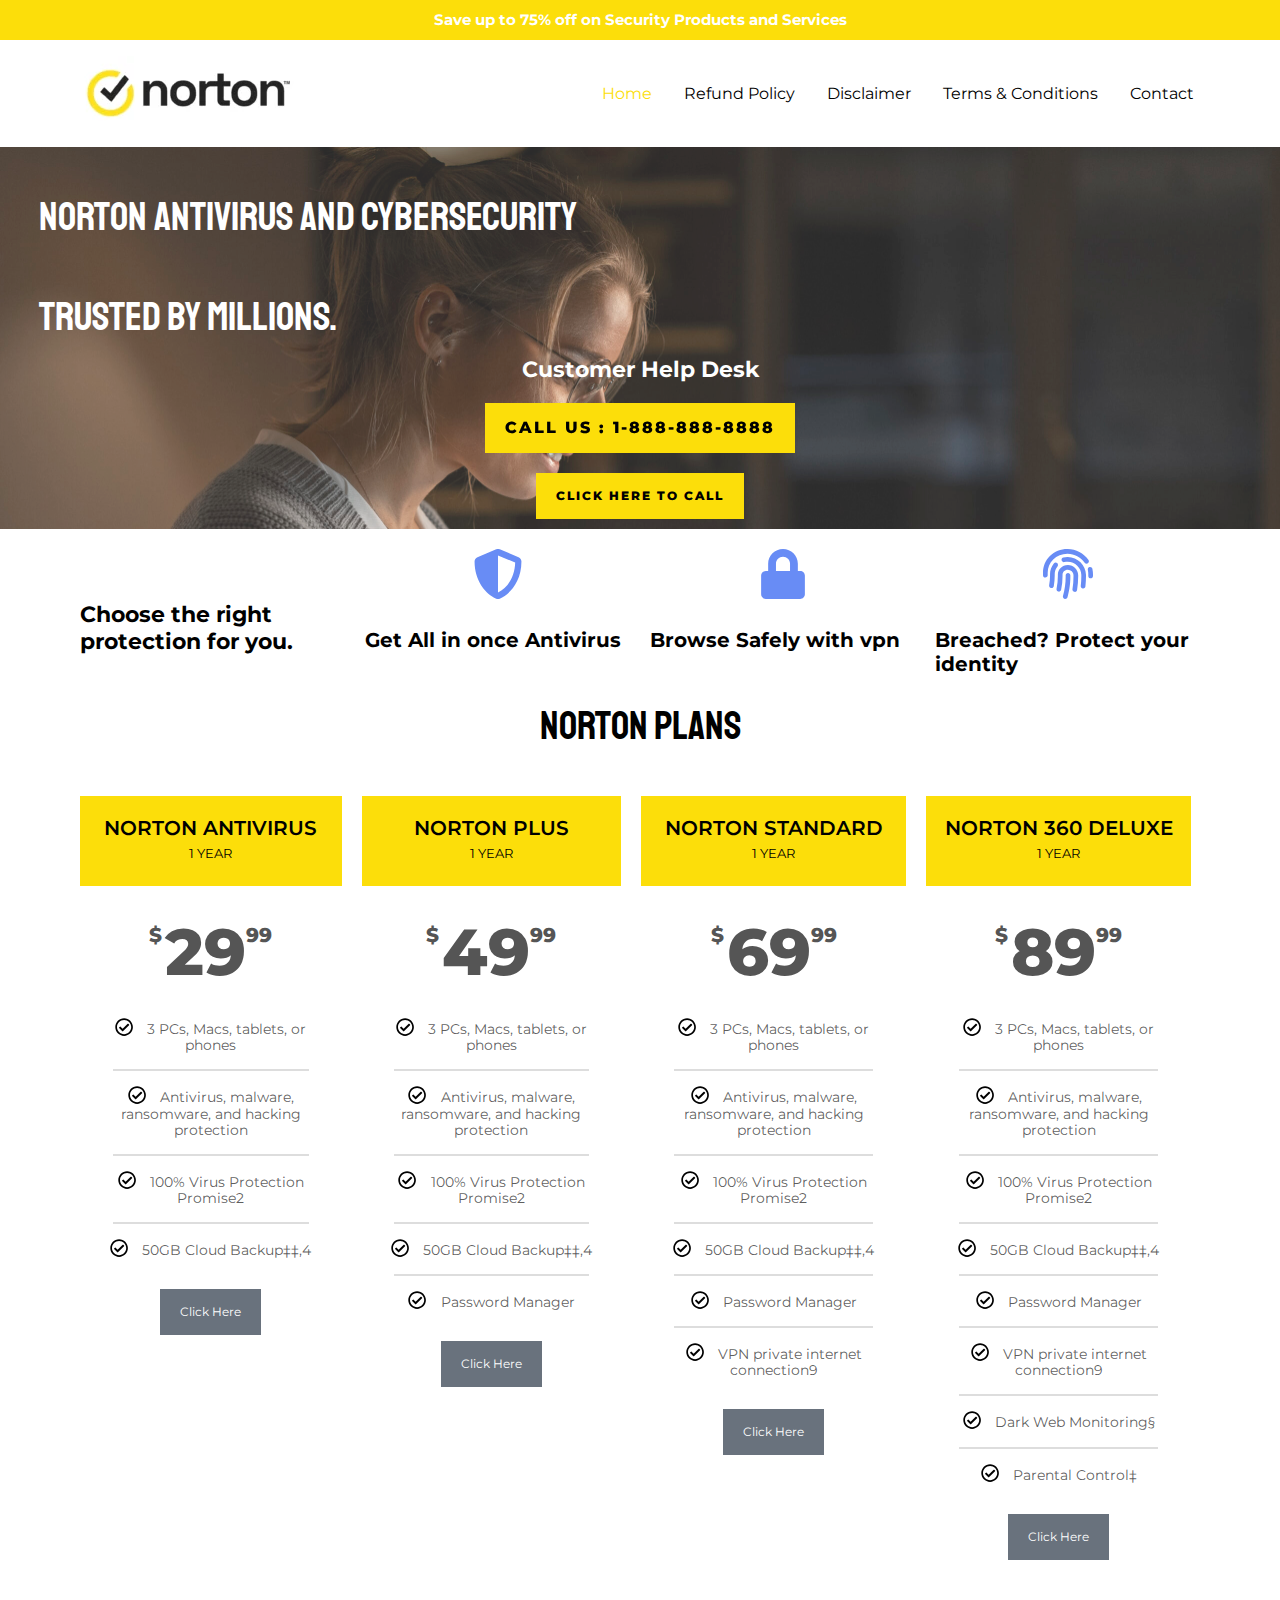
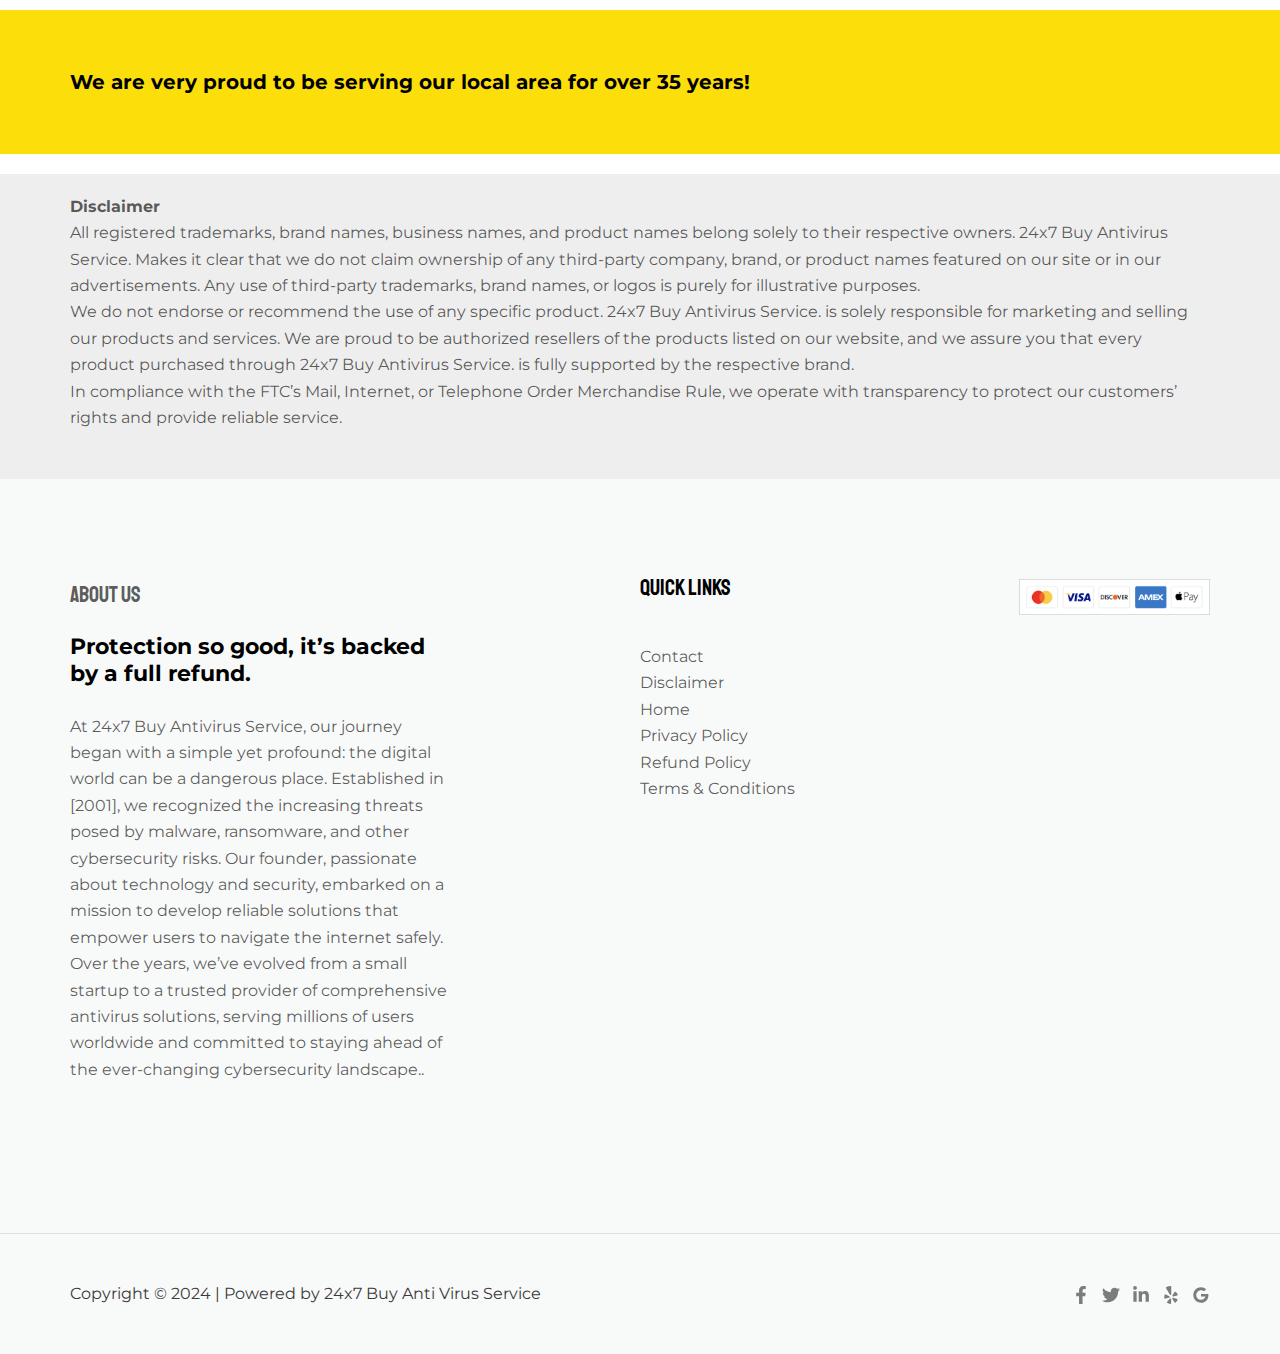
<file: index.html>
<!DOCTYPE html>
<html lang="en-US">
<head>
	<!-- Google tag (gtag.js) -->
<script async src="https://www.googletagmanager.com/gtag/js?id=AW-16799943012"></script>
<script>
  window.dataLayer = window.dataLayer || [];
  function gtag(){dataLayer.push(arguments);}
  gtag('js', new Date());

  gtag('config', 'AW-16799943012');
</script>

	<!-- Begin Web-Stat code v 7.0 -->
<span id="wts2191614"></span>
<script>var wts=document.createElement('script');wts.async=true;
wts.src='https://app.ardalio.com/log7.js';document.head.appendChild(wts);
wts.onload = function(){ wtslog7(2191614,5); };
</script><noscript><a href="https://www.web-stat.com">
<img src="https://app.ardalio.com/7/5/2191614.png" 
alt="Web-Stat site stats"></a></noscript>
<!-- End Web-Stat code v 7.0 -->
	
<meta charset="UTF-8">
<meta name="viewport" content="width=device-width, initial-scale=1">
	<link rel="profile" href="https://gmpg.org/xfn/11"> 
	<title>24&#215;7 Buy Anti Virus Service</title>
<meta name="robots" content="max-image-preview:large">
	<style>img:is([sizes="auto" i], [sizes^="auto," i]) { contain-intrinsic-size: 3000px 1500px }</style>
	<link rel="dns-prefetch" href="//fonts.googleapis.com">
<link rel="alternate" type="application/rss+xml" title="24x7 Buy Anti Virus Service &raquo; Feed" href="/feed/">
<link rel="alternate" type="application/rss+xml" title="24x7 Buy Anti Virus Service &raquo; Comments Feed" href="/comments/feed/">
<script>
window._wpemojiSettings = {"baseUrl":"https:\/\/s.w.org\/images\/core\/emoji\/15.0.3\/72x72\/","ext":".png","svgUrl":"https:\/\/s.w.org\/images\/core\/emoji\/15.0.3\/svg\/","svgExt":".svg","source":{"concatemoji":"\/wp-includes\/js\/wp-emoji-release.min.js?ver=6.7.1"}};
/*! This file is auto-generated */
!function(i,n){var o,s,e;function c(e){try{var t={supportTests:e,timestamp:(new Date).valueOf()};sessionStorage.setItem(o,JSON.stringify(t))}catch(e){}}function p(e,t,n){e.clearRect(0,0,e.canvas.width,e.canvas.height),e.fillText(t,0,0);var t=new Uint32Array(e.getImageData(0,0,e.canvas.width,e.canvas.height).data),r=(e.clearRect(0,0,e.canvas.width,e.canvas.height),e.fillText(n,0,0),new Uint32Array(e.getImageData(0,0,e.canvas.width,e.canvas.height).data));return t.every(function(e,t){return e===r[t]})}function u(e,t,n){switch(t){case"flag":return n(e,"🏳️‍⚧️","🏳️​⚧️")?!1:!n(e,"🇺🇳","🇺​🇳")&&!n(e,"🏴󠁧󠁢󠁥󠁮󠁧󠁿","🏴​󠁧​󠁢​󠁥​󠁮​󠁧​󠁿");case"emoji":return!n(e,"🐦‍⬛","🐦​⬛")}return!1}function f(e,t,n){var r="undefined"!=typeof WorkerGlobalScope&&self instanceof WorkerGlobalScope?new OffscreenCanvas(300,150):i.createElement("canvas"),a=r.getContext("2d",{willReadFrequently:!0}),o=(a.textBaseline="top",a.font="600 32px Arial",{});return e.forEach(function(e){o[e]=t(a,e,n)}),o}function t(e){var t=i.createElement("script");t.src=e,t.defer=!0,i.head.appendChild(t)}"undefined"!=typeof Promise&&(o="wpEmojiSettingsSupports",s=["flag","emoji"],n.supports={everything:!0,everythingExceptFlag:!0},e=new Promise(function(e){i.addEventListener("DOMContentLoaded",e,{once:!0})}),new Promise(function(t){var n=function(){try{var e=JSON.parse(sessionStorage.getItem(o));if("object"==typeof e&&"number"==typeof e.timestamp&&(new Date).valueOf()<e.timestamp+604800&&"object"==typeof e.supportTests)return e.supportTests}catch(e){}return null}();if(!n){if("undefined"!=typeof Worker&&"undefined"!=typeof OffscreenCanvas&&"undefined"!=typeof URL&&URL.createObjectURL&&"undefined"!=typeof Blob)try{var e="postMessage("+f.toString()+"("+[JSON.stringify(s),u.toString(),p.toString()].join(",")+"));",r=new Blob([e],{type:"text/javascript"}),a=new Worker(URL.createObjectURL(r),{name:"wpTestEmojiSupports"});return void(a.onmessage=function(e){c(n=e.data),a.terminate(),t(n)})}catch(e){}c(n=f(s,u,p))}t(n)}).then(function(e){for(var t in e)n.supports[t]=e[t],n.supports.everything=n.supports.everything&&n.supports[t],"flag"!==t&&(n.supports.everythingExceptFlag=n.supports.everythingExceptFlag&&n.supports[t]);n.supports.everythingExceptFlag=n.supports.everythingExceptFlag&&!n.supports.flag,n.DOMReady=!1,n.readyCallback=function(){n.DOMReady=!0}}).then(function(){return e}).then(function(){var e;n.supports.everything||(n.readyCallback(),(e=n.source||{}).concatemoji?t(e.concatemoji):e.wpemoji&&e.twemoji&&(t(e.twemoji),t(e.wpemoji)))}))}((window,document),window._wpemojiSettings);
</script>
<link rel="stylesheet" id="astra-theme-css-css" href="/wp-content/themes/astra/assets/css/minified/main.min.css?ver=4.8.7" media="all">
<style id="astra-theme-css-inline-css">:root{--ast-post-nav-space:0;--ast-container-default-xlg-padding:6.67em;--ast-container-default-lg-padding:5.67em;--ast-container-default-slg-padding:4.34em;--ast-container-default-md-padding:3.34em;--ast-container-default-sm-padding:6.67em;--ast-container-default-xs-padding:2.4em;--ast-container-default-xxs-padding:1.4em;--ast-code-block-background:#EEEEEE;--ast-comment-inputs-background:#FAFAFA;--ast-normal-container-width:1140px;--ast-narrow-container-width:750px;--ast-blog-title-font-weight:normal;--ast-blog-meta-weight:inherit;}html{font-size:100%;}a,.page-title{color:var(--ast-global-color-1);}a:hover,a:focus{color:var(--ast-global-color-2);}body,button,input,select,textarea,.ast-button,.ast-custom-button{font-family:'Montserrat',sans-serif;font-weight:400;font-size:16px;font-size:1rem;line-height:var(--ast-body-line-height,1.65em);}blockquote{color:var(--ast-global-color-1);}h1,.entry-content h1,h2,.entry-content h2,h3,.entry-content h3,h4,.entry-content h4,h5,.entry-content h5,h6,.entry-content h6,.site-title,.site-title a{font-family:'Montserrat',sans-serif;font-weight:700;}.site-title{font-size:35px;font-size:2.1875rem;display:none;}header .custom-logo-link img{max-width:249px;width:249px;}.astra-logo-svg{width:249px;}.site-header .site-description{font-size:15px;font-size:0.9375rem;display:none;}.entry-title{font-size:26px;font-size:1.625rem;}.archive .ast-article-post .ast-article-inner,.blog .ast-article-post .ast-article-inner,.archive .ast-article-post .ast-article-inner:hover,.blog .ast-article-post .ast-article-inner:hover{overflow:hidden;}h1,.entry-content h1{font-size:75px;font-size:4.6875rem;font-weight:400;font-family:'Staatliches',display;line-height:0.9em;}h2,.entry-content h2{font-size:60px;font-size:3.75rem;font-weight:400;font-family:'Staatliches',display;line-height:0.9em;}h3,.entry-content h3{font-size:40px;font-size:2.5rem;font-weight:400;font-family:'Staatliches',display;line-height:1em;}h4,.entry-content h4{font-size:22px;font-size:1.375rem;line-height:1.2em;font-family:'Montserrat',sans-serif;}h5,.entry-content h5{font-size:20px;font-size:1.25rem;line-height:1.2em;font-family:'Montserrat',sans-serif;}h6,.entry-content h6{font-size:16px;font-size:1rem;line-height:1.25em;font-family:'Montserrat',sans-serif;}::selection{background-color:var(--ast-global-color-0);color:#000000;}body,h1,.entry-title a,.entry-content h1,h2,.entry-content h2,h3,.entry-content h3,h4,.entry-content h4,h5,.entry-content h5,h6,.entry-content h6{color:var(--ast-global-color-1);}.tagcloud a:hover,.tagcloud a:focus,.tagcloud a.current-item{color:#000000;border-color:var(--ast-global-color-1);background-color:var(--ast-global-color-1);}input:focus,input[type="text"]:focus,input[type="email"]:focus,input[type="url"]:focus,input[type="password"]:focus,input[type="reset"]:focus,input[type="search"]:focus,textarea:focus{border-color:var(--ast-global-color-1);}input[type="radio"]:checked,input[type=reset],input[type="checkbox"]:checked,input[type="checkbox"]:hover:checked,input[type="checkbox"]:focus:checked,input[type=range]::-webkit-slider-thumb{border-color:var(--ast-global-color-1);background-color:var(--ast-global-color-1);box-shadow:none;}.site-footer a:hover + .post-count,.site-footer a:focus + .post-count{background:var(--ast-global-color-1);border-color:var(--ast-global-color-1);}.single .nav-links .nav-previous,.single .nav-links .nav-next{color:var(--ast-global-color-1);}.entry-meta,.entry-meta *{line-height:1.45;color:var(--ast-global-color-1);}.entry-meta a:not(.ast-button):hover,.entry-meta a:not(.ast-button):hover *,.entry-meta a:not(.ast-button):focus,.entry-meta a:not(.ast-button):focus *,.page-links > .page-link,.page-links .page-link:hover,.post-navigation a:hover{color:var(--ast-global-color-2);}#cat option,.secondary .calendar_wrap thead a,.secondary .calendar_wrap thead a:visited{color:var(--ast-global-color-1);}.secondary .calendar_wrap #today,.ast-progress-val span{background:var(--ast-global-color-1);}.secondary a:hover + .post-count,.secondary a:focus + .post-count{background:var(--ast-global-color-1);border-color:var(--ast-global-color-1);}.calendar_wrap #today > a{color:#000000;}.page-links .page-link,.single .post-navigation a{color:var(--ast-global-color-1);}.ast-search-menu-icon .search-form button.search-submit{padding:0 4px;}.ast-search-menu-icon form.search-form{padding-right:0;}.ast-search-menu-icon.slide-search input.search-field{width:0;}.ast-header-search .ast-search-menu-icon.ast-dropdown-active .search-form,.ast-header-search .ast-search-menu-icon.ast-dropdown-active .search-field:focus{transition:all 0.2s;}.search-form input.search-field:focus{outline:none;}.wp-block-latest-posts > li > a{color:var(--ast-global-color-2);}.widget-title,.widget .wp-block-heading{font-size:22px;font-size:1.375rem;color:var(--ast-global-color-1);}.ast-search-menu-icon.slide-search a:focus-visible:focus-visible,.astra-search-icon:focus-visible,#close:focus-visible,a:focus-visible,.ast-menu-toggle:focus-visible,.site .skip-link:focus-visible,.wp-block-loginout input:focus-visible,.wp-block-search.wp-block-search__button-inside .wp-block-search__inside-wrapper,.ast-header-navigation-arrow:focus-visible,.woocommerce .wc-proceed-to-checkout > .checkout-button:focus-visible,.woocommerce .woocommerce-MyAccount-navigation ul li a:focus-visible,.ast-orders-table__row .ast-orders-table__cell:focus-visible,.woocommerce .woocommerce-order-details .order-again > .button:focus-visible,.woocommerce .woocommerce-message a.button.wc-forward:focus-visible,.woocommerce #minus_qty:focus-visible,.woocommerce #plus_qty:focus-visible,a#ast-apply-coupon:focus-visible,.woocommerce .woocommerce-info a:focus-visible,.woocommerce .astra-shop-summary-wrap a:focus-visible,.woocommerce a.wc-forward:focus-visible,#ast-apply-coupon:focus-visible,.woocommerce-js .woocommerce-mini-cart-item a.remove:focus-visible,#close:focus-visible,.button.search-submit:focus-visible,#search_submit:focus,.normal-search:focus-visible,.ast-header-account-wrap:focus-visible,.woocommerce .ast-on-card-button.ast-quick-view-trigger:focus{outline-style:dotted;outline-color:inherit;outline-width:thin;}input:focus,input[type="text"]:focus,input[type="email"]:focus,input[type="url"]:focus,input[type="password"]:focus,input[type="reset"]:focus,input[type="search"]:focus,input[type="number"]:focus,textarea:focus,.wp-block-search__input:focus,[data-section="section-header-mobile-trigger"] .ast-button-wrap .ast-mobile-menu-trigger-minimal:focus,.ast-mobile-popup-drawer.active .menu-toggle-close:focus,.woocommerce-ordering select.orderby:focus,#ast-scroll-top:focus,#coupon_code:focus,.woocommerce-page #comment:focus,.woocommerce #reviews #respond input#submit:focus,.woocommerce a.add_to_cart_button:focus,.woocommerce .button.single_add_to_cart_button:focus,.woocommerce .woocommerce-cart-form button:focus,.woocommerce .woocommerce-cart-form__cart-item .quantity .qty:focus,.woocommerce .woocommerce-billing-fields .woocommerce-billing-fields__field-wrapper .woocommerce-input-wrapper > .input-text:focus,.woocommerce #order_comments:focus,.woocommerce #place_order:focus,.woocommerce .woocommerce-address-fields .woocommerce-address-fields__field-wrapper .woocommerce-input-wrapper > .input-text:focus,.woocommerce .woocommerce-MyAccount-content form button:focus,.woocommerce .woocommerce-MyAccount-content .woocommerce-EditAccountForm .woocommerce-form-row .woocommerce-Input.input-text:focus,.woocommerce .ast-woocommerce-container .woocommerce-pagination ul.page-numbers li a:focus,body #content .woocommerce form .form-row .select2-container--default .select2-selection--single:focus,#ast-coupon-code:focus,.woocommerce.woocommerce-js .quantity input[type=number]:focus,.woocommerce-js .woocommerce-mini-cart-item .quantity input[type=number]:focus,.woocommerce p#ast-coupon-trigger:focus{border-style:dotted;border-color:inherit;border-width:thin;}input{outline:none;}.ast-logo-title-inline .site-logo-img{padding-right:1em;}.site-logo-img img{ transition:all 0.2s linear;}body .ast-oembed-container *{position:absolute;top:0;width:100%;height:100%;left:0;}body .wp-block-embed-pocket-casts .ast-oembed-container *{position:unset;}.ast-single-post-featured-section + article {margin-top: 2em;}.site-content .ast-single-post-featured-section img {width: 100%;overflow: hidden;object-fit: cover;}.site > .ast-single-related-posts-container {margin-top: 0;}@media (min-width: 922px) {.ast-desktop .ast-container--narrow {max-width: var(--ast-narrow-container-width);margin: 0 auto;}}.ast-page-builder-template .hentry {margin: 0;}.ast-page-builder-template .site-content > .ast-container {max-width: 100%;padding: 0;}.ast-page-builder-template .site .site-content #primary {padding: 0;margin: 0;}.ast-page-builder-template .no-results {text-align: center;margin: 4em auto;}.ast-page-builder-template .ast-pagination {padding: 2em;}.ast-page-builder-template .entry-header.ast-no-title.ast-no-thumbnail {margin-top: 0;}.ast-page-builder-template .entry-header.ast-header-without-markup {margin-top: 0;margin-bottom: 0;}.ast-page-builder-template .entry-header.ast-no-title.ast-no-meta {margin-bottom: 0;}.ast-page-builder-template.single .post-navigation {padding-bottom: 2em;}.ast-page-builder-template.single-post .site-content > .ast-container {max-width: 100%;}.ast-page-builder-template .entry-header {margin-top: 4em;margin-left: auto;margin-right: auto;padding-left: 20px;padding-right: 20px;}.single.ast-page-builder-template .entry-header {padding-left: 20px;padding-right: 20px;}.ast-page-builder-template .ast-archive-description {margin: 4em auto 0;padding-left: 20px;padding-right: 20px;}.ast-page-builder-template.ast-no-sidebar .entry-content .alignwide {margin-left: 0;margin-right: 0;}@media (max-width:921.9px){#ast-desktop-header{display:none;}}@media (min-width:922px){#ast-mobile-header{display:none;}}.wp-block-buttons.aligncenter{justify-content:center;}@media (max-width:921px){.ast-theme-transparent-header #primary,.ast-theme-transparent-header #secondary{padding:0;}}@media (max-width:921px){.ast-plain-container.ast-no-sidebar #primary{padding:0;}}.ast-plain-container.ast-no-sidebar #primary{margin-top:0;margin-bottom:0;}.wp-block-button.is-style-outline .wp-block-button__link{border-color:var(--ast-global-color-0);border-top-width:2px;border-right-width:2px;border-bottom-width:2px;border-left-width:2px;}div.wp-block-button.is-style-outline > .wp-block-button__link:not(.has-text-color),div.wp-block-button.wp-block-button__link.is-style-outline:not(.has-text-color){color:var(--ast-global-color-0);}.wp-block-button.is-style-outline .wp-block-button__link:hover,.wp-block-buttons .wp-block-button.is-style-outline .wp-block-button__link:focus,.wp-block-buttons .wp-block-button.is-style-outline > .wp-block-button__link:not(.has-text-color):hover,.wp-block-buttons .wp-block-button.wp-block-button__link.is-style-outline:not(.has-text-color):hover{color:rgba(255,255,255,0.7);background-color:var(--ast-global-color-0);border-color:var(--ast-global-color-0);}.post-page-numbers.current .page-link,.ast-pagination .page-numbers.current{color:#000000;border-color:var(--ast-global-color-0);background-color:var(--ast-global-color-0);}.wp-block-buttons .wp-block-button.is-style-outline .wp-block-button__link.wp-element-button,.ast-outline-button,.wp-block-uagb-buttons-child .uagb-buttons-repeater.ast-outline-button{border-color:var(--ast-global-color-0);border-top-width:2px;border-right-width:2px;border-bottom-width:2px;border-left-width:2px;font-family:'Montserrat',sans-serif;font-weight:800;font-size:12px;font-size:0.75rem;line-height:1em;border-top-left-radius:0px;border-top-right-radius:0px;border-bottom-right-radius:0px;border-bottom-left-radius:0px;}.wp-block-buttons .wp-block-button.is-style-outline > .wp-block-button__link:not(.has-text-color),.wp-block-buttons .wp-block-button.wp-block-button__link.is-style-outline:not(.has-text-color),.ast-outline-button{color:var(--ast-global-color-0);}.wp-block-button.is-style-outline .wp-block-button__link:hover,.wp-block-buttons .wp-block-button.is-style-outline .wp-block-button__link:focus,.wp-block-buttons .wp-block-button.is-style-outline > .wp-block-button__link:not(.has-text-color):hover,.wp-block-buttons .wp-block-button.wp-block-button__link.is-style-outline:not(.has-text-color):hover,.ast-outline-button:hover,.ast-outline-button:focus,.wp-block-uagb-buttons-child .uagb-buttons-repeater.ast-outline-button:hover,.wp-block-uagb-buttons-child .uagb-buttons-repeater.ast-outline-button:focus{color:rgba(255,255,255,0.7);background-color:var(--ast-global-color-0);border-color:var(--ast-global-color-0);}.wp-block-button .wp-block-button__link.wp-element-button.is-style-outline:not(.has-background),.wp-block-button.is-style-outline>.wp-block-button__link.wp-element-button:not(.has-background),.ast-outline-button{background-color:var(--ast-global-color-0);}.entry-content[data-ast-blocks-layout] > figure{margin-bottom:1em;}@media (max-width:921px){.ast-separate-container #primary,.ast-separate-container #secondary{padding:1.5em 0;}#primary,#secondary{padding:1.5em 0;margin:0;}.ast-left-sidebar #content > .ast-container{display:flex;flex-direction:column-reverse;width:100%;}.ast-separate-container .ast-article-post,.ast-separate-container .ast-article-single{padding:1.5em 2.14em;}.ast-author-box img.avatar{margin:20px 0 0 0;}}@media (min-width:922px){.ast-separate-container.ast-right-sidebar #primary,.ast-separate-container.ast-left-sidebar #primary{border:0;}.search-no-results.ast-separate-container #primary{margin-bottom:4em;}}.elementor-button-wrapper .elementor-button{border-style:solid;text-decoration:none;border-top-width:0;border-right-width:0;border-left-width:0;border-bottom-width:0;}body .elementor-button.elementor-size-sm,body .elementor-button.elementor-size-xs,body .elementor-button.elementor-size-md,body .elementor-button.elementor-size-lg,body .elementor-button.elementor-size-xl,body .elementor-button{border-top-left-radius:0px;border-top-right-radius:0px;border-bottom-right-radius:0px;border-bottom-left-radius:0px;padding-top:17px;padding-right:20px;padding-bottom:17px;padding-left:20px;}.elementor-button-wrapper .elementor-button{border-color:var(--ast-global-color-0);background-color:var(--ast-global-color-0);}.elementor-button-wrapper .elementor-button:hover,.elementor-button-wrapper .elementor-button:focus{color:rgba(255,255,255,0.7);background-color:var(--ast-global-color-0);border-color:var(--ast-global-color-0);}.wp-block-button .wp-block-button__link ,.elementor-button-wrapper .elementor-button,.elementor-button-wrapper .elementor-button:visited{color:#ffffff;}.elementor-button-wrapper .elementor-button{font-family:'Montserrat',sans-serif;font-weight:800;font-size:12px;font-size:0.75rem;line-height:1em;text-transform:uppercase;letter-spacing:2px;}body .elementor-button.elementor-size-sm,body .elementor-button.elementor-size-xs,body .elementor-button.elementor-size-md,body .elementor-button.elementor-size-lg,body .elementor-button.elementor-size-xl,body .elementor-button{font-size:12px;font-size:0.75rem;}.wp-block-button .wp-block-button__link:hover,.wp-block-button .wp-block-button__link:focus{color:rgba(255,255,255,0.7);background-color:var(--ast-global-color-0);border-color:var(--ast-global-color-0);}.elementor-widget-heading h1.elementor-heading-title{line-height:0.9em;}.elementor-widget-heading h2.elementor-heading-title{line-height:0.9em;}.elementor-widget-heading h3.elementor-heading-title{line-height:1em;}.elementor-widget-heading h4.elementor-heading-title{line-height:1.2em;}.elementor-widget-heading h5.elementor-heading-title{line-height:1.2em;}.elementor-widget-heading h6.elementor-heading-title{line-height:1.25em;}.wp-block-button .wp-block-button__link,.wp-block-search .wp-block-search__button,body .wp-block-file .wp-block-file__button{border-color:var(--ast-global-color-0);background-color:var(--ast-global-color-0);color:#ffffff;font-family:'Montserrat',sans-serif;font-weight:800;line-height:1em;text-transform:uppercase;letter-spacing:2px;font-size:12px;font-size:0.75rem;border-top-left-radius:0px;border-top-right-radius:0px;border-bottom-right-radius:0px;border-bottom-left-radius:0px;padding-top:17px;padding-right:20px;padding-bottom:17px;padding-left:20px;}.menu-toggle,button,.ast-button,.ast-custom-button,.button,input#submit,input[type="button"],input[type="submit"],input[type="reset"],form[CLASS*="wp-block-search__"].wp-block-search .wp-block-search__inside-wrapper .wp-block-search__button,body .wp-block-file .wp-block-file__button,.woocommerce-js a.button,.woocommerce button.button,.woocommerce .woocommerce-message a.button,.woocommerce #respond input#submit.alt,.woocommerce input.button.alt,.woocommerce input.button,.woocommerce input.button:disabled,.woocommerce input.button:disabled[disabled],.woocommerce input.button:disabled:hover,.woocommerce input.button:disabled[disabled]:hover,.woocommerce #respond input#submit,.woocommerce button.button.alt.disabled,.wc-block-grid__products .wc-block-grid__product .wp-block-button__link,.wc-block-grid__product-onsale,[CLASS*="wc-block"] button,.woocommerce-js .astra-cart-drawer .astra-cart-drawer-content .woocommerce-mini-cart__buttons .button:not(.checkout):not(.ast-continue-shopping),.woocommerce-js .astra-cart-drawer .astra-cart-drawer-content .woocommerce-mini-cart__buttons a.checkout,.woocommerce button.button.alt.disabled.wc-variation-selection-needed,[CLASS*="wc-block"] .wc-block-components-button{border-style:solid;border-top-width:0;border-right-width:0;border-left-width:0;border-bottom-width:0;color:#ffffff;border-color:var(--ast-global-color-0);background-color:var(--ast-global-color-0);padding-top:17px;padding-right:20px;padding-bottom:17px;padding-left:20px;font-family:'Montserrat',sans-serif;font-weight:800;font-size:12px;font-size:0.75rem;line-height:1em;text-transform:uppercase;letter-spacing:2px;border-top-left-radius:0px;border-top-right-radius:0px;border-bottom-right-radius:0px;border-bottom-left-radius:0px;}button:focus,.menu-toggle:hover,button:hover,.ast-button:hover,.ast-custom-button:hover .button:hover,.ast-custom-button:hover ,input[type=reset]:hover,input[type=reset]:focus,input#submit:hover,input#submit:focus,input[type="button"]:hover,input[type="button"]:focus,input[type="submit"]:hover,input[type="submit"]:focus,form[CLASS*="wp-block-search__"].wp-block-search .wp-block-search__inside-wrapper .wp-block-search__button:hover,form[CLASS*="wp-block-search__"].wp-block-search .wp-block-search__inside-wrapper .wp-block-search__button:focus,body .wp-block-file .wp-block-file__button:hover,body .wp-block-file .wp-block-file__button:focus,.woocommerce-js a.button:hover,.woocommerce button.button:hover,.woocommerce .woocommerce-message a.button:hover,.woocommerce #respond input#submit:hover,.woocommerce #respond input#submit.alt:hover,.woocommerce input.button.alt:hover,.woocommerce input.button:hover,.woocommerce button.button.alt.disabled:hover,.wc-block-grid__products .wc-block-grid__product .wp-block-button__link:hover,[CLASS*="wc-block"] button:hover,.woocommerce-js .astra-cart-drawer .astra-cart-drawer-content .woocommerce-mini-cart__buttons .button:not(.checkout):not(.ast-continue-shopping):hover,.woocommerce-js .astra-cart-drawer .astra-cart-drawer-content .woocommerce-mini-cart__buttons a.checkout:hover,.woocommerce button.button.alt.disabled.wc-variation-selection-needed:hover,[CLASS*="wc-block"] .wc-block-components-button:hover,[CLASS*="wc-block"] .wc-block-components-button:focus{color:rgba(255,255,255,0.7);background-color:var(--ast-global-color-0);border-color:var(--ast-global-color-0);}@media (max-width:921px){.ast-mobile-header-stack .main-header-bar .ast-search-menu-icon{display:inline-block;}.ast-header-break-point.ast-header-custom-item-outside .ast-mobile-header-stack .main-header-bar .ast-search-icon{margin:0;}.ast-comment-avatar-wrap img{max-width:2.5em;}.ast-comment-meta{padding:0 1.8888em 1.3333em;}.ast-separate-container .ast-comment-list li.depth-1{padding:1.5em 2.14em;}.ast-separate-container .comment-respond{padding:2em 2.14em;}}@media (min-width:544px){.ast-container{max-width:100%;}}@media (max-width:544px){.ast-separate-container .ast-article-post,.ast-separate-container .ast-article-single,.ast-separate-container .comments-title,.ast-separate-container .ast-archive-description{padding:1.5em 1em;}.ast-separate-container #content .ast-container{padding-left:0.54em;padding-right:0.54em;}.ast-separate-container .ast-comment-list .bypostauthor{padding:.5em;}.ast-search-menu-icon.ast-dropdown-active .search-field{width:170px;}} #ast-mobile-header .ast-site-header-cart-li a{pointer-events:none;}body,.ast-separate-container{background-color:var(--ast-global-color-4);background-image:none;}@media (max-width:921px){.site-title{display:none;}.site-header .site-description{display:none;}h1,.entry-content h1{font-size:55px;}h2,.entry-content h2{font-size:40px;}h3,.entry-content h3{font-size:30px;}}@media (max-width:544px){.site-title{display:none;}.site-header .site-description{display:none;}h1,.entry-content h1{font-size:36px;}h2,.entry-content h2{font-size:35px;}h3,.entry-content h3{font-size:28px;}}@media (max-width:921px){html{font-size:91.2%;}}@media (max-width:544px){html{font-size:91.2%;}}@media (min-width:922px){.ast-container{max-width:1180px;}}@media (min-width:922px){.site-content .ast-container{display:flex;}}@media (max-width:921px){.site-content .ast-container{flex-direction:column;}}@media (min-width:922px){.main-header-menu .sub-menu .menu-item.ast-left-align-sub-menu:hover > .sub-menu,.main-header-menu .sub-menu .menu-item.ast-left-align-sub-menu.focus > .sub-menu{margin-left:-0px;}}.site .comments-area{padding-bottom:3em;}.wp-block-file {display: flex;align-items: center;flex-wrap: wrap;justify-content: space-between;}.wp-block-pullquote {border: none;}.wp-block-pullquote blockquote::before {content: "\201D";font-family: "Helvetica",sans-serif;display: flex;transform: rotate( 180deg );font-size: 6rem;font-style: normal;line-height: 1;font-weight: bold;align-items: center;justify-content: center;}.has-text-align-right > blockquote::before {justify-content: flex-start;}.has-text-align-left > blockquote::before {justify-content: flex-end;}figure.wp-block-pullquote.is-style-solid-color blockquote {max-width: 100%;text-align: inherit;}:root {--wp--custom--ast-default-block-top-padding: 3em;--wp--custom--ast-default-block-right-padding: 3em;--wp--custom--ast-default-block-bottom-padding: 3em;--wp--custom--ast-default-block-left-padding: 3em;--wp--custom--ast-container-width: 1140px;--wp--custom--ast-content-width-size: 1140px;--wp--custom--ast-wide-width-size: calc(1140px + var(--wp--custom--ast-default-block-left-padding) + var(--wp--custom--ast-default-block-right-padding));}.ast-narrow-container {--wp--custom--ast-content-width-size: 750px;--wp--custom--ast-wide-width-size: 750px;}@media(max-width: 921px) {:root {--wp--custom--ast-default-block-top-padding: 3em;--wp--custom--ast-default-block-right-padding: 2em;--wp--custom--ast-default-block-bottom-padding: 3em;--wp--custom--ast-default-block-left-padding: 2em;}}@media(max-width: 544px) {:root {--wp--custom--ast-default-block-top-padding: 3em;--wp--custom--ast-default-block-right-padding: 1.5em;--wp--custom--ast-default-block-bottom-padding: 3em;--wp--custom--ast-default-block-left-padding: 1.5em;}}.entry-content > .wp-block-group,.entry-content > .wp-block-cover,.entry-content > .wp-block-columns {padding-top: var(--wp--custom--ast-default-block-top-padding);padding-right: var(--wp--custom--ast-default-block-right-padding);padding-bottom: var(--wp--custom--ast-default-block-bottom-padding);padding-left: var(--wp--custom--ast-default-block-left-padding);}.ast-plain-container.ast-no-sidebar .entry-content > .alignfull,.ast-page-builder-template .ast-no-sidebar .entry-content > .alignfull {margin-left: calc( -50vw + 50%);margin-right: calc( -50vw + 50%);max-width: 100vw;width: 100vw;}.ast-plain-container.ast-no-sidebar .entry-content .alignfull .alignfull,.ast-page-builder-template.ast-no-sidebar .entry-content .alignfull .alignfull,.ast-plain-container.ast-no-sidebar .entry-content .alignfull .alignwide,.ast-page-builder-template.ast-no-sidebar .entry-content .alignfull .alignwide,.ast-plain-container.ast-no-sidebar .entry-content .alignwide .alignfull,.ast-page-builder-template.ast-no-sidebar .entry-content .alignwide .alignfull,.ast-plain-container.ast-no-sidebar .entry-content .alignwide .alignwide,.ast-page-builder-template.ast-no-sidebar .entry-content .alignwide .alignwide,.ast-plain-container.ast-no-sidebar .entry-content .wp-block-column .alignfull,.ast-page-builder-template.ast-no-sidebar .entry-content .wp-block-column .alignfull,.ast-plain-container.ast-no-sidebar .entry-content .wp-block-column .alignwide,.ast-page-builder-template.ast-no-sidebar .entry-content .wp-block-column .alignwide {margin-left: auto;margin-right: auto;width: 100%;}[data-ast-blocks-layout] .wp-block-separator:not(.is-style-dots) {height: 0;}[data-ast-blocks-layout] .wp-block-separator {margin: 20px auto;}[data-ast-blocks-layout] .wp-block-separator:not(.is-style-wide):not(.is-style-dots) {max-width: 100px;}[data-ast-blocks-layout] .wp-block-separator.has-background {padding: 0;}.entry-content[data-ast-blocks-layout] > * {max-width: var(--wp--custom--ast-content-width-size);margin-left: auto;margin-right: auto;}.entry-content[data-ast-blocks-layout] > .alignwide {max-width: var(--wp--custom--ast-wide-width-size);}.entry-content[data-ast-blocks-layout] .alignfull {max-width: none;}.entry-content .wp-block-columns {margin-bottom: 0;}blockquote {margin: 1.5em;border-color: rgba(0,0,0,0.05);}.wp-block-quote:not(.has-text-align-right):not(.has-text-align-center) {border-left: 5px solid rgba(0,0,0,0.05);}.has-text-align-right > blockquote,blockquote.has-text-align-right {border-right: 5px solid rgba(0,0,0,0.05);}.has-text-align-left > blockquote,blockquote.has-text-align-left {border-left: 5px solid rgba(0,0,0,0.05);}.wp-block-site-tagline,.wp-block-latest-posts .read-more {margin-top: 15px;}.wp-block-loginout p label {display: block;}.wp-block-loginout p:not(.login-remember):not(.login-submit) input {width: 100%;}.wp-block-loginout input:focus {border-color: transparent;}.wp-block-loginout input:focus {outline: thin dotted;}.entry-content .wp-block-media-text .wp-block-media-text__content {padding: 0 0 0 8%;}.entry-content .wp-block-media-text.has-media-on-the-right .wp-block-media-text__content {padding: 0 8% 0 0;}.entry-content .wp-block-media-text.has-background .wp-block-media-text__content {padding: 8%;}.entry-content .wp-block-cover:not([class*="background-color"]) .wp-block-cover__inner-container,.entry-content .wp-block-cover:not([class*="background-color"]) .wp-block-cover-image-text,.entry-content .wp-block-cover:not([class*="background-color"]) .wp-block-cover-text,.entry-content .wp-block-cover-image:not([class*="background-color"]) .wp-block-cover__inner-container,.entry-content .wp-block-cover-image:not([class*="background-color"]) .wp-block-cover-image-text,.entry-content .wp-block-cover-image:not([class*="background-color"]) .wp-block-cover-text {color: var(--ast-global-color-5);}.wp-block-loginout .login-remember input {width: 1.1rem;height: 1.1rem;margin: 0 5px 4px 0;vertical-align: middle;}.wp-block-latest-posts > li > *:first-child,.wp-block-latest-posts:not(.is-grid) > li:first-child {margin-top: 0;}.entry-content > .wp-block-buttons,.entry-content > .wp-block-uagb-buttons {margin-bottom: 1.5em;}.wp-block-search__inside-wrapper .wp-block-search__input {padding: 0 10px;color: var(--ast-global-color-3);background: var(--ast-global-color-5);border-color: var(--ast-border-color);}.wp-block-latest-posts .read-more {margin-bottom: 1.5em;}.wp-block-search__no-button .wp-block-search__inside-wrapper .wp-block-search__input {padding-top: 5px;padding-bottom: 5px;}.wp-block-latest-posts .wp-block-latest-posts__post-date,.wp-block-latest-posts .wp-block-latest-posts__post-author {font-size: 1rem;}.wp-block-latest-posts > li > *,.wp-block-latest-posts:not(.is-grid) > li {margin-top: 12px;margin-bottom: 12px;}.ast-page-builder-template .entry-content[data-ast-blocks-layout] > *,.ast-page-builder-template .entry-content[data-ast-blocks-layout] > .alignfull:not(.wp-block-group) > * {max-width: none;}.ast-page-builder-template .entry-content[data-ast-blocks-layout] > .alignwide > * {max-width: var(--wp--custom--ast-wide-width-size);}.ast-page-builder-template .entry-content[data-ast-blocks-layout] > .inherit-container-width > *,.ast-page-builder-template .entry-content[data-ast-blocks-layout] > *:not(.wp-block-group) > *,.entry-content[data-ast-blocks-layout] > .wp-block-cover .wp-block-cover__inner-container {max-width: var(--wp--custom--ast-content-width-size) ;margin-left: auto;margin-right: auto;}.entry-content[data-ast-blocks-layout] .wp-block-cover:not(.alignleft):not(.alignright) {width: auto;}@media(max-width: 1200px) {.ast-separate-container .entry-content > .alignfull,.ast-separate-container .entry-content[data-ast-blocks-layout] > .alignwide,.ast-plain-container .entry-content[data-ast-blocks-layout] > .alignwide,.ast-plain-container .entry-content .alignfull {margin-left: calc(-1 * min(var(--ast-container-default-xlg-padding),20px)) ;margin-right: calc(-1 * min(var(--ast-container-default-xlg-padding),20px));}}@media(min-width: 1201px) {.ast-separate-container .entry-content > .alignfull {margin-left: calc(-1 * var(--ast-container-default-xlg-padding) );margin-right: calc(-1 * var(--ast-container-default-xlg-padding) );}.ast-separate-container .entry-content[data-ast-blocks-layout] > .alignwide,.ast-plain-container .entry-content[data-ast-blocks-layout] > .alignwide {margin-left: calc(-1 * var(--wp--custom--ast-default-block-left-padding) );margin-right: calc(-1 * var(--wp--custom--ast-default-block-right-padding) );}}@media(min-width: 921px) {.ast-separate-container .entry-content .wp-block-group.alignwide:not(.inherit-container-width) > :where(:not(.alignleft):not(.alignright)),.ast-plain-container .entry-content .wp-block-group.alignwide:not(.inherit-container-width) > :where(:not(.alignleft):not(.alignright)) {max-width: calc( var(--wp--custom--ast-content-width-size) + 80px );}.ast-plain-container.ast-right-sidebar .entry-content[data-ast-blocks-layout] .alignfull,.ast-plain-container.ast-left-sidebar .entry-content[data-ast-blocks-layout] .alignfull {margin-left: -60px;margin-right: -60px;}}@media(min-width: 544px) {.entry-content > .alignleft {margin-right: 20px;}.entry-content > .alignright {margin-left: 20px;}}@media (max-width:544px){.wp-block-columns .wp-block-column:not(:last-child){margin-bottom:20px;}.wp-block-latest-posts{margin:0;}}@media( max-width: 600px ) {.entry-content .wp-block-media-text .wp-block-media-text__content,.entry-content .wp-block-media-text.has-media-on-the-right .wp-block-media-text__content {padding: 8% 0 0;}.entry-content .wp-block-media-text.has-background .wp-block-media-text__content {padding: 8%;}}.ast-page-builder-template .entry-header {padding-left: 0;}.ast-narrow-container .site-content .wp-block-uagb-image--align-full .wp-block-uagb-image__figure {max-width: 100%;margin-left: auto;margin-right: auto;}:root .has-ast-global-color-0-color{color:var(--ast-global-color-0);}:root .has-ast-global-color-0-background-color{background-color:var(--ast-global-color-0);}:root .wp-block-button .has-ast-global-color-0-color{color:var(--ast-global-color-0);}:root .wp-block-button .has-ast-global-color-0-background-color{background-color:var(--ast-global-color-0);}:root .has-ast-global-color-1-color{color:var(--ast-global-color-1);}:root .has-ast-global-color-1-background-color{background-color:var(--ast-global-color-1);}:root .wp-block-button .has-ast-global-color-1-color{color:var(--ast-global-color-1);}:root .wp-block-button .has-ast-global-color-1-background-color{background-color:var(--ast-global-color-1);}:root .has-ast-global-color-2-color{color:var(--ast-global-color-2);}:root .has-ast-global-color-2-background-color{background-color:var(--ast-global-color-2);}:root .wp-block-button .has-ast-global-color-2-color{color:var(--ast-global-color-2);}:root .wp-block-button .has-ast-global-color-2-background-color{background-color:var(--ast-global-color-2);}:root .has-ast-global-color-3-color{color:var(--ast-global-color-3);}:root .has-ast-global-color-3-background-color{background-color:var(--ast-global-color-3);}:root .wp-block-button .has-ast-global-color-3-color{color:var(--ast-global-color-3);}:root .wp-block-button .has-ast-global-color-3-background-color{background-color:var(--ast-global-color-3);}:root .has-ast-global-color-4-color{color:var(--ast-global-color-4);}:root .has-ast-global-color-4-background-color{background-color:var(--ast-global-color-4);}:root .wp-block-button .has-ast-global-color-4-color{color:var(--ast-global-color-4);}:root .wp-block-button .has-ast-global-color-4-background-color{background-color:var(--ast-global-color-4);}:root .has-ast-global-color-5-color{color:var(--ast-global-color-5);}:root .has-ast-global-color-5-background-color{background-color:var(--ast-global-color-5);}:root .wp-block-button .has-ast-global-color-5-color{color:var(--ast-global-color-5);}:root .wp-block-button .has-ast-global-color-5-background-color{background-color:var(--ast-global-color-5);}:root .has-ast-global-color-6-color{color:var(--ast-global-color-6);}:root .has-ast-global-color-6-background-color{background-color:var(--ast-global-color-6);}:root .wp-block-button .has-ast-global-color-6-color{color:var(--ast-global-color-6);}:root .wp-block-button .has-ast-global-color-6-background-color{background-color:var(--ast-global-color-6);}:root .has-ast-global-color-7-color{color:var(--ast-global-color-7);}:root .has-ast-global-color-7-background-color{background-color:var(--ast-global-color-7);}:root .wp-block-button .has-ast-global-color-7-color{color:var(--ast-global-color-7);}:root .wp-block-button .has-ast-global-color-7-background-color{background-color:var(--ast-global-color-7);}:root .has-ast-global-color-8-color{color:var(--ast-global-color-8);}:root .has-ast-global-color-8-background-color{background-color:var(--ast-global-color-8);}:root .wp-block-button .has-ast-global-color-8-color{color:var(--ast-global-color-8);}:root .wp-block-button .has-ast-global-color-8-background-color{background-color:var(--ast-global-color-8);}:root{--ast-global-color-0:#ee6c4e;--ast-global-color-1:rgba(0,0,0,0.65);--ast-global-color-2:#000000;--ast-global-color-3:#f8f9f9;--ast-global-color-4:#ffffff;--ast-global-color-5:#FFFFFF;--ast-global-color-6:#4a4f5d;--ast-global-color-7:#2b2e37;--ast-global-color-8:#000000;}:root {--ast-border-color : #dddddd;}.ast-single-entry-banner {-js-display: flex;display: flex;flex-direction: column;justify-content: center;text-align: center;position: relative;background: #eeeeee;}.ast-single-entry-banner[data-banner-layout="layout-1"] {max-width: 1140px;background: inherit;padding: 20px 0;}.ast-single-entry-banner[data-banner-width-type="custom"] {margin: 0 auto;width: 100%;}.ast-single-entry-banner + .site-content .entry-header {margin-bottom: 0;}.site .ast-author-avatar {--ast-author-avatar-size: ;}a.ast-underline-text {text-decoration: underline;}.ast-container > .ast-terms-link {position: relative;display: block;}a.ast-button.ast-badge-tax {padding: 4px 8px;border-radius: 3px;font-size: inherit;}header.entry-header > *:not(:last-child){margin-bottom:10px;}.ast-archive-entry-banner {-js-display: flex;display: flex;flex-direction: column;justify-content: center;text-align: center;position: relative;background: #eeeeee;}.ast-archive-entry-banner[data-banner-width-type="custom"] {margin: 0 auto;width: 100%;}.ast-archive-entry-banner[data-banner-layout="layout-1"] {background: inherit;padding: 20px 0;text-align: left;}body.archive .ast-archive-description{max-width:1140px;width:100%;text-align:left;padding-top:3em;padding-right:3em;padding-bottom:3em;padding-left:3em;}body.archive .ast-archive-description .ast-archive-title,body.archive .ast-archive-description .ast-archive-title *{font-size:40px;font-size:2.5rem;}body.archive .ast-archive-description > *:not(:last-child){margin-bottom:10px;}@media (max-width:921px){body.archive .ast-archive-description{text-align:left;}}@media (max-width:544px){body.archive .ast-archive-description{text-align:left;}}.ast-breadcrumbs .trail-browse,.ast-breadcrumbs .trail-items,.ast-breadcrumbs .trail-items li{display:inline-block;margin:0;padding:0;border:none;background:inherit;text-indent:0;text-decoration:none;}.ast-breadcrumbs .trail-browse{font-size:inherit;font-style:inherit;font-weight:inherit;color:inherit;}.ast-breadcrumbs .trail-items{list-style:none;}.trail-items li::after{padding:0 0.3em;content:"\00bb";}.trail-items li:last-of-type::after{display:none;}h1,.entry-content h1,h2,.entry-content h2,h3,.entry-content h3,h4,.entry-content h4,h5,.entry-content h5,h6,.entry-content h6{color:var(--ast-global-color-2);}@media (max-width:921px){.ast-builder-grid-row-container.ast-builder-grid-row-tablet-3-firstrow .ast-builder-grid-row > *:first-child,.ast-builder-grid-row-container.ast-builder-grid-row-tablet-3-lastrow .ast-builder-grid-row > *:last-child{grid-column:1 / -1;}}@media (max-width:544px){.ast-builder-grid-row-container.ast-builder-grid-row-mobile-3-firstrow .ast-builder-grid-row > *:first-child,.ast-builder-grid-row-container.ast-builder-grid-row-mobile-3-lastrow .ast-builder-grid-row > *:last-child{grid-column:1 / -1;}}.ast-builder-layout-element[data-section="title_tagline"]{display:flex;}@media (max-width:921px){.ast-header-break-point .ast-builder-layout-element[data-section="title_tagline"]{display:flex;}}@media (max-width:544px){.ast-header-break-point .ast-builder-layout-element[data-section="title_tagline"]{display:flex;}}.ast-builder-menu-1{font-family:inherit;font-weight:inherit;}.ast-builder-menu-1 .menu-item > .menu-link{color:var(--ast-global-color-2);}.ast-builder-menu-1 .menu-item > .ast-menu-toggle{color:var(--ast-global-color-2);}.ast-builder-menu-1 .menu-item:hover > .menu-link,.ast-builder-menu-1 .inline-on-mobile .menu-item:hover > .ast-menu-toggle{color:#fcde0a;}.ast-builder-menu-1 .menu-item:hover > .ast-menu-toggle{color:#fcde0a;}.ast-builder-menu-1 .menu-item.current-menu-item > .menu-link,.ast-builder-menu-1 .inline-on-mobile .menu-item.current-menu-item > .ast-menu-toggle,.ast-builder-menu-1 .current-menu-ancestor > .menu-link{color:#fcde0a;}.ast-builder-menu-1 .menu-item.current-menu-item > .ast-menu-toggle{color:#fcde0a;}.ast-builder-menu-1 .sub-menu,.ast-builder-menu-1 .inline-on-mobile .sub-menu{border-top-width:2px;border-bottom-width:0px;border-right-width:0px;border-left-width:0px;border-color:var(--ast-global-color-0);border-style:solid;}.ast-builder-menu-1 .sub-menu .sub-menu{top:-2px;}.ast-builder-menu-1 .main-header-menu > .menu-item > .sub-menu,.ast-builder-menu-1 .main-header-menu > .menu-item > .astra-full-megamenu-wrapper{margin-top:0px;}.ast-desktop .ast-builder-menu-1 .main-header-menu > .menu-item > .sub-menu:before,.ast-desktop .ast-builder-menu-1 .main-header-menu > .menu-item > .astra-full-megamenu-wrapper:before{height:calc( 0px + 2px + 5px );}.ast-desktop .ast-builder-menu-1 .menu-item .sub-menu .menu-link{border-style:none;}@media (max-width:921px){.ast-header-break-point .ast-builder-menu-1 .menu-item.menu-item-has-children > .ast-menu-toggle{top:0;}.ast-builder-menu-1 .inline-on-mobile .menu-item.menu-item-has-children > .ast-menu-toggle{right:-15px;}.ast-builder-menu-1 .menu-item-has-children > .menu-link:after{content:unset;}.ast-builder-menu-1 .main-header-menu > .menu-item > .sub-menu,.ast-builder-menu-1 .main-header-menu > .menu-item > .astra-full-megamenu-wrapper{margin-top:0;}}@media (max-width:544px){.ast-header-break-point .ast-builder-menu-1 .menu-item.menu-item-has-children > .ast-menu-toggle{top:0;}.ast-builder-menu-1 .main-header-menu > .menu-item > .sub-menu,.ast-builder-menu-1 .main-header-menu > .menu-item > .astra-full-megamenu-wrapper{margin-top:0;}}.ast-builder-menu-1{display:flex;}@media (max-width:921px){.ast-header-break-point .ast-builder-menu-1{display:flex;}}@media (max-width:544px){.ast-header-break-point .ast-builder-menu-1{display:flex;}}.ast-builder-html-element img.alignnone{display:inline-block;}.ast-builder-html-element p:first-child{margin-top:0;}.ast-builder-html-element p:last-child{margin-bottom:0;}.ast-header-break-point .main-header-bar .ast-builder-html-element{line-height:1.85714285714286;}.ast-header-html-1 .ast-builder-html-element{font-size:15px;font-size:0.9375rem;}.ast-header-html-1{font-size:15px;font-size:0.9375rem;}.ast-header-html-1{display:flex;}@media (max-width:921px){.ast-header-break-point .ast-header-html-1{display:flex;}}@media (max-width:544px){.ast-header-break-point .ast-header-html-1{display:flex;}}.site-below-footer-wrap{padding-top:20px;padding-bottom:20px;}.site-below-footer-wrap[data-section="section-below-footer-builder"]{background-color:rgba(237,237,237,0);background-image:none;min-height:80px;border-style:solid;border-width:0px;border-top-width:1px;border-top-color:rgba(0,0,0,0.1);}.site-below-footer-wrap[data-section="section-below-footer-builder"] .ast-builder-grid-row{max-width:1140px;min-height:80px;margin-left:auto;margin-right:auto;}.site-below-footer-wrap[data-section="section-below-footer-builder"] .ast-builder-grid-row,.site-below-footer-wrap[data-section="section-below-footer-builder"] .site-footer-section{align-items:center;}.site-below-footer-wrap[data-section="section-below-footer-builder"].ast-footer-row-inline .site-footer-section{display:flex;margin-bottom:0;}.ast-builder-grid-row-2-equal .ast-builder-grid-row{grid-template-columns:repeat( 2,1fr );}@media (max-width:921px){.site-below-footer-wrap[data-section="section-below-footer-builder"].ast-footer-row-tablet-inline .site-footer-section{display:flex;margin-bottom:0;}.site-below-footer-wrap[data-section="section-below-footer-builder"].ast-footer-row-tablet-stack .site-footer-section{display:block;margin-bottom:10px;}.ast-builder-grid-row-container.ast-builder-grid-row-tablet-2-equal .ast-builder-grid-row{grid-template-columns:repeat( 2,1fr );}}@media (max-width:544px){.site-below-footer-wrap[data-section="section-below-footer-builder"].ast-footer-row-mobile-inline .site-footer-section{display:flex;margin-bottom:0;}.site-below-footer-wrap[data-section="section-below-footer-builder"].ast-footer-row-mobile-stack .site-footer-section{display:block;margin-bottom:10px;}.ast-builder-grid-row-container.ast-builder-grid-row-mobile-full .ast-builder-grid-row{grid-template-columns:1fr;}}.site-below-footer-wrap[data-section="section-below-footer-builder"]{display:grid;}@media (max-width:921px){.ast-header-break-point .site-below-footer-wrap[data-section="section-below-footer-builder"]{display:grid;}}@media (max-width:544px){.ast-header-break-point .site-below-footer-wrap[data-section="section-below-footer-builder"]{display:grid;}}.ast-footer-copyright{text-align:left;}.ast-footer-copyright {color:#3a3a3a;}@media (max-width:921px){.ast-footer-copyright{text-align:left;}}@media (max-width:544px){.ast-footer-copyright{text-align:center;}}.ast-footer-copyright.ast-builder-layout-element{display:flex;}@media (max-width:921px){.ast-header-break-point .ast-footer-copyright.ast-builder-layout-element{display:flex;}}@media (max-width:544px){.ast-header-break-point .ast-footer-copyright.ast-builder-layout-element{display:flex;}}.ast-social-stack-desktop .ast-builder-social-element,.ast-social-stack-tablet .ast-builder-social-element,.ast-social-stack-mobile .ast-builder-social-element {margin-top: 6px;margin-bottom: 6px;}.social-show-label-true .ast-builder-social-element {width: auto;padding: 0 0.4em;}[data-section^="section-fb-social-icons-"] .footer-social-inner-wrap {text-align: center;}.ast-footer-social-wrap {width: 100%;}.ast-footer-social-wrap .ast-builder-social-element:first-child {margin-left: 0;}.ast-footer-social-wrap .ast-builder-social-element:last-child {margin-right: 0;}.ast-header-social-wrap .ast-builder-social-element:first-child {margin-left: 0;}.ast-header-social-wrap .ast-builder-social-element:last-child {margin-right: 0;}.ast-builder-social-element {line-height: 1;color: #3a3a3a;background: transparent;vertical-align: middle;transition: all 0.01s;margin-left: 6px;margin-right: 6px;justify-content: center;align-items: center;}.ast-builder-social-element {line-height: 1;color: #3a3a3a;background: transparent;vertical-align: middle;transition: all 0.01s;margin-left: 6px;margin-right: 6px;justify-content: center;align-items: center;}.ast-builder-social-element .social-item-label {padding-left: 6px;}.ast-footer-social-1-wrap .ast-builder-social-element svg{width:18px;height:18px;}.ast-footer-social-1-wrap .ast-social-color-type-custom svg{fill:rgba(0,0,0,0.5);}.ast-footer-social-1-wrap .ast-social-color-type-custom .ast-builder-social-element:hover{color:#ee6c4e;}.ast-footer-social-1-wrap .ast-social-color-type-custom .ast-builder-social-element:hover svg{fill:#ee6c4e;}.ast-footer-social-1-wrap .ast-social-color-type-custom .social-item-label{color:rgba(0,0,0,0.5);}.ast-footer-social-1-wrap .ast-builder-social-element:hover .social-item-label{color:#ee6c4e;}[data-section="section-fb-social-icons-1"] .footer-social-inner-wrap{text-align:right;}@media (max-width:921px){[data-section="section-fb-social-icons-1"] .footer-social-inner-wrap{text-align:right;}}@media (max-width:544px){[data-section="section-fb-social-icons-1"] .footer-social-inner-wrap{text-align:center;}}.ast-builder-layout-element[data-section="section-fb-social-icons-1"]{display:flex;}@media (max-width:921px){.ast-header-break-point .ast-builder-layout-element[data-section="section-fb-social-icons-1"]{display:flex;}}@media (max-width:544px){.ast-header-break-point .ast-builder-layout-element[data-section="section-fb-social-icons-1"]{display:flex;}}.site-above-footer-wrap{padding-top:20px;padding-bottom:20px;}.site-above-footer-wrap[data-section="section-above-footer-builder"]{background-color:#eeeeee;background-image:none;min-height:60px;}.site-above-footer-wrap[data-section="section-above-footer-builder"] .ast-builder-grid-row{max-width:1140px;min-height:60px;margin-left:auto;margin-right:auto;}.site-above-footer-wrap[data-section="section-above-footer-builder"] .ast-builder-grid-row,.site-above-footer-wrap[data-section="section-above-footer-builder"] .site-footer-section{align-items:flex-start;}.site-above-footer-wrap[data-section="section-above-footer-builder"].ast-footer-row-inline .site-footer-section{display:flex;margin-bottom:0;}.ast-builder-grid-row-full .ast-builder-grid-row{grid-template-columns:1fr;}@media (max-width:921px){.site-above-footer-wrap[data-section="section-above-footer-builder"].ast-footer-row-tablet-inline .site-footer-section{display:flex;margin-bottom:0;}.site-above-footer-wrap[data-section="section-above-footer-builder"].ast-footer-row-tablet-stack .site-footer-section{display:block;margin-bottom:10px;}.ast-builder-grid-row-container.ast-builder-grid-row-tablet-full .ast-builder-grid-row{grid-template-columns:1fr;}}@media (max-width:544px){.site-above-footer-wrap[data-section="section-above-footer-builder"].ast-footer-row-mobile-inline .site-footer-section{display:flex;margin-bottom:0;}.site-above-footer-wrap[data-section="section-above-footer-builder"].ast-footer-row-mobile-stack .site-footer-section{display:block;margin-bottom:10px;}.ast-builder-grid-row-container.ast-builder-grid-row-mobile-full .ast-builder-grid-row{grid-template-columns:1fr;}}.site-above-footer-wrap[data-section="section-above-footer-builder"]{display:grid;}@media (max-width:921px){.ast-header-break-point .site-above-footer-wrap[data-section="section-above-footer-builder"]{display:grid;}}@media (max-width:544px){.ast-header-break-point .site-above-footer-wrap[data-section="section-above-footer-builder"]{display:grid;}}.site-footer{background-color:var(--ast-global-color-3);background-image:none;}@media (max-width:921px){.ast-hfb-header .site-footer{padding-left:25px;padding-right:25px;}}.site-primary-footer-wrap{padding-top:45px;padding-bottom:45px;}.site-primary-footer-wrap[data-section="section-primary-footer-builder"]{background-color:rgba(250,250,250,0);background-image:none;}.site-primary-footer-wrap[data-section="section-primary-footer-builder"] .ast-builder-grid-row{grid-column-gap:187px;max-width:1140px;margin-left:auto;margin-right:auto;}.site-primary-footer-wrap[data-section="section-primary-footer-builder"] .ast-builder-grid-row,.site-primary-footer-wrap[data-section="section-primary-footer-builder"] .site-footer-section{align-items:flex-start;}.site-primary-footer-wrap[data-section="section-primary-footer-builder"].ast-footer-row-inline .site-footer-section{display:flex;margin-bottom:0;}.ast-builder-grid-row-3-lheavy .ast-builder-grid-row{grid-template-columns:2fr 1fr 1fr;}@media (max-width:921px){.site-primary-footer-wrap[data-section="section-primary-footer-builder"].ast-footer-row-tablet-inline .site-footer-section{display:flex;margin-bottom:0;}.site-primary-footer-wrap[data-section="section-primary-footer-builder"].ast-footer-row-tablet-stack .site-footer-section{display:block;margin-bottom:10px;}.ast-builder-grid-row-container.ast-builder-grid-row-tablet-3-equal .ast-builder-grid-row{grid-template-columns:repeat( 3,1fr );}}@media (max-width:544px){.site-primary-footer-wrap[data-section="section-primary-footer-builder"].ast-footer-row-mobile-inline .site-footer-section{display:flex;margin-bottom:0;}.site-primary-footer-wrap[data-section="section-primary-footer-builder"].ast-footer-row-mobile-stack .site-footer-section{display:block;margin-bottom:10px;}.ast-builder-grid-row-container.ast-builder-grid-row-mobile-full .ast-builder-grid-row{grid-template-columns:1fr;}}.site-primary-footer-wrap[data-section="section-primary-footer-builder"]{padding-top:100px;padding-bottom:150px;padding-left:0px;padding-right:0px;}@media (max-width:921px){.site-primary-footer-wrap[data-section="section-primary-footer-builder"]{padding-top:75px;padding-bottom:100px;padding-left:0px;padding-right:0px;}}@media (max-width:544px){.site-primary-footer-wrap[data-section="section-primary-footer-builder"]{padding-top:50px;padding-bottom:30px;padding-left:0px;padding-right:0px;}}.site-primary-footer-wrap[data-section="section-primary-footer-builder"]{display:grid;}@media (max-width:921px){.ast-header-break-point .site-primary-footer-wrap[data-section="section-primary-footer-builder"]{display:grid;}}@media (max-width:544px){.ast-header-break-point .site-primary-footer-wrap[data-section="section-primary-footer-builder"]{display:grid;}}.footer-widget-area[data-section="sidebar-widgets-footer-widget-1"].footer-widget-area-inner{text-align:left;}@media (max-width:921px){.footer-widget-area[data-section="sidebar-widgets-footer-widget-1"].footer-widget-area-inner{text-align:left;}}@media (max-width:544px){.footer-widget-area[data-section="sidebar-widgets-footer-widget-1"].footer-widget-area-inner{text-align:center;}}.footer-widget-area[data-section="sidebar-widgets-footer-widget-2"].footer-widget-area-inner{text-align:left;}@media (max-width:921px){.footer-widget-area[data-section="sidebar-widgets-footer-widget-2"].footer-widget-area-inner{text-align:left;}}@media (max-width:544px){.footer-widget-area[data-section="sidebar-widgets-footer-widget-2"].footer-widget-area-inner{text-align:center;}}.footer-widget-area[data-section="sidebar-widgets-footer-widget-3"].footer-widget-area-inner{text-align:left;}@media (max-width:921px){.footer-widget-area[data-section="sidebar-widgets-footer-widget-3"].footer-widget-area-inner{text-align:center;}}@media (max-width:544px){.footer-widget-area[data-section="sidebar-widgets-footer-widget-3"].footer-widget-area-inner{text-align:center;}}.footer-widget-area[data-section="sidebar-widgets-footer-widget-4"].footer-widget-area-inner{text-align:left;}@media (max-width:921px){.footer-widget-area[data-section="sidebar-widgets-footer-widget-4"].footer-widget-area-inner{text-align:center;}}@media (max-width:544px){.footer-widget-area[data-section="sidebar-widgets-footer-widget-4"].footer-widget-area-inner{text-align:center;}}.footer-widget-area[data-section="sidebar-widgets-footer-widget-1"] .widget-title,.footer-widget-area[data-section="sidebar-widgets-footer-widget-1"] h1,.footer-widget-area[data-section="sidebar-widgets-footer-widget-1"] .widget-area h1,.footer-widget-area[data-section="sidebar-widgets-footer-widget-1"] h2,.footer-widget-area[data-section="sidebar-widgets-footer-widget-1"] .widget-area h2,.footer-widget-area[data-section="sidebar-widgets-footer-widget-1"] h3,.footer-widget-area[data-section="sidebar-widgets-footer-widget-1"] .widget-area h3,.footer-widget-area[data-section="sidebar-widgets-footer-widget-1"] h4,.footer-widget-area[data-section="sidebar-widgets-footer-widget-1"] .widget-area h4,.footer-widget-area[data-section="sidebar-widgets-footer-widget-1"] h5,.footer-widget-area[data-section="sidebar-widgets-footer-widget-1"] .widget-area h5,.footer-widget-area[data-section="sidebar-widgets-footer-widget-1"] h6,.footer-widget-area[data-section="sidebar-widgets-footer-widget-1"] .widget-area h6{color:var(--ast-global-color-0);}.footer-widget-area[data-section="sidebar-widgets-footer-widget-1"]{display:block;}@media (max-width:921px){.ast-header-break-point .footer-widget-area[data-section="sidebar-widgets-footer-widget-1"]{display:block;}}@media (max-width:544px){.ast-header-break-point .footer-widget-area[data-section="sidebar-widgets-footer-widget-1"]{display:block;}}.footer-widget-area[data-section="sidebar-widgets-footer-widget-2"]{display:block;}@media (max-width:921px){.ast-header-break-point .footer-widget-area[data-section="sidebar-widgets-footer-widget-2"]{display:block;}}@media (max-width:544px){.ast-header-break-point .footer-widget-area[data-section="sidebar-widgets-footer-widget-2"]{display:block;}}.footer-widget-area[data-section="sidebar-widgets-footer-widget-3"]{display:block;}@media (max-width:921px){.ast-header-break-point .footer-widget-area[data-section="sidebar-widgets-footer-widget-3"]{display:block;}}@media (max-width:544px){.ast-header-break-point .footer-widget-area[data-section="sidebar-widgets-footer-widget-3"]{display:block;}}.footer-widget-area[data-section="sidebar-widgets-footer-widget-4"]{display:block;}@media (max-width:921px){.ast-header-break-point .footer-widget-area[data-section="sidebar-widgets-footer-widget-4"]{display:block;}}@media (max-width:544px){.ast-header-break-point .footer-widget-area[data-section="sidebar-widgets-footer-widget-4"]{display:block;}}.elementor-widget-heading .elementor-heading-title{margin:0;}.elementor-page .ast-menu-toggle{color:unset !important;background:unset !important;}.elementor-post.elementor-grid-item.hentry{margin-bottom:0;}.woocommerce div.product .elementor-element.elementor-products-grid .related.products ul.products li.product,.elementor-element .elementor-wc-products .woocommerce[class*='columns-'] ul.products li.product{width:auto;margin:0;float:none;}body .elementor hr{background-color:#ccc;margin:0;}.ast-left-sidebar .elementor-section.elementor-section-stretched,.ast-right-sidebar .elementor-section.elementor-section-stretched{max-width:100%;left:0 !important;}.elementor-posts-container [CLASS*="ast-width-"]{width:100%;}.elementor-template-full-width .ast-container{display:block;}.elementor-screen-only,.screen-reader-text,.screen-reader-text span,.ui-helper-hidden-accessible{top:0 !important;}@media (max-width:544px){.elementor-element .elementor-wc-products .woocommerce[class*="columns-"] ul.products li.product{width:auto;margin:0;}.elementor-element .woocommerce .woocommerce-result-count{float:none;}}.ast-header-break-point .main-header-bar{border-bottom-width:1px;}@media (min-width:922px){.main-header-bar{border-bottom-width:1px;}}.main-header-menu .menu-item, #astra-footer-menu .menu-item, .main-header-bar .ast-masthead-custom-menu-items{-js-display:flex;display:flex;-webkit-box-pack:center;-webkit-justify-content:center;-moz-box-pack:center;-ms-flex-pack:center;justify-content:center;-webkit-box-orient:vertical;-webkit-box-direction:normal;-webkit-flex-direction:column;-moz-box-orient:vertical;-moz-box-direction:normal;-ms-flex-direction:column;flex-direction:column;}.main-header-menu > .menu-item > .menu-link, #astra-footer-menu > .menu-item > .menu-link{height:100%;-webkit-box-align:center;-webkit-align-items:center;-moz-box-align:center;-ms-flex-align:center;align-items:center;-js-display:flex;display:flex;}.ast-header-break-point .main-navigation ul .menu-item .menu-link .icon-arrow:first-of-type svg{top:.2em;margin-top:0px;margin-left:0px;width:.65em;transform:translate(0, -2px) rotateZ(270deg);}.ast-mobile-popup-content .ast-submenu-expanded > .ast-menu-toggle{transform:rotateX(180deg);overflow-y:auto;}@media (min-width:922px){.ast-builder-menu .main-navigation > ul > li:last-child a{margin-right:0;}}.ast-separate-container .ast-article-inner{background-color:transparent;background-image:none;}.ast-separate-container .ast-article-post{background-color:#ffffff;background-image:none;}@media (max-width:921px){.ast-separate-container .ast-article-post{background-color:var(--ast-global-color-5);background-image:none;}}@media (max-width:544px){.ast-separate-container .ast-article-post{background-color:var(--ast-global-color-5);background-image:none;}}.ast-separate-container .ast-article-single:not(.ast-related-post), .woocommerce.ast-separate-container .ast-woocommerce-container, .ast-separate-container .error-404, .ast-separate-container .no-results, .single.ast-separate-container  .ast-author-meta, .ast-separate-container .related-posts-title-wrapper,.ast-separate-container .comments-count-wrapper, .ast-box-layout.ast-plain-container .site-content,.ast-padded-layout.ast-plain-container .site-content, .ast-separate-container .ast-archive-description, .ast-separate-container .comments-area .comment-respond, .ast-separate-container .comments-area .ast-comment-list li, .ast-separate-container .comments-area .comments-title{background-color:#ffffff;background-image:none;}@media (max-width:921px){.ast-separate-container .ast-article-single:not(.ast-related-post), .woocommerce.ast-separate-container .ast-woocommerce-container, .ast-separate-container .error-404, .ast-separate-container .no-results, .single.ast-separate-container  .ast-author-meta, .ast-separate-container .related-posts-title-wrapper,.ast-separate-container .comments-count-wrapper, .ast-box-layout.ast-plain-container .site-content,.ast-padded-layout.ast-plain-container .site-content, .ast-separate-container .ast-archive-description{background-color:var(--ast-global-color-5);background-image:none;}}@media (max-width:544px){.ast-separate-container .ast-article-single:not(.ast-related-post), .woocommerce.ast-separate-container .ast-woocommerce-container, .ast-separate-container .error-404, .ast-separate-container .no-results, .single.ast-separate-container  .ast-author-meta, .ast-separate-container .related-posts-title-wrapper,.ast-separate-container .comments-count-wrapper, .ast-box-layout.ast-plain-container .site-content,.ast-padded-layout.ast-plain-container .site-content, .ast-separate-container .ast-archive-description{background-color:var(--ast-global-color-5);background-image:none;}}.ast-separate-container.ast-two-container #secondary .widget{background-color:#ffffff;background-image:none;}@media (max-width:921px){.ast-separate-container.ast-two-container #secondary .widget{background-color:var(--ast-global-color-5);background-image:none;}}@media (max-width:544px){.ast-separate-container.ast-two-container #secondary .widget{background-color:var(--ast-global-color-5);background-image:none;}}.ast-mobile-header-content > *,.ast-desktop-header-content > * {padding: 10px 0;height: auto;}.ast-mobile-header-content > *:first-child,.ast-desktop-header-content > *:first-child {padding-top: 10px;}.ast-mobile-header-content > .ast-builder-menu,.ast-desktop-header-content > .ast-builder-menu {padding-top: 0;}.ast-mobile-header-content > *:last-child,.ast-desktop-header-content > *:last-child {padding-bottom: 0;}.ast-mobile-header-content .ast-search-menu-icon.ast-inline-search label,.ast-desktop-header-content .ast-search-menu-icon.ast-inline-search label {width: 100%;}.ast-desktop-header-content .main-header-bar-navigation .ast-submenu-expanded > .ast-menu-toggle::before {transform: rotateX(180deg);}#ast-desktop-header .ast-desktop-header-content,.ast-mobile-header-content .ast-search-icon,.ast-desktop-header-content .ast-search-icon,.ast-mobile-header-wrap .ast-mobile-header-content,.ast-main-header-nav-open.ast-popup-nav-open .ast-mobile-header-wrap .ast-mobile-header-content,.ast-main-header-nav-open.ast-popup-nav-open .ast-desktop-header-content {display: none;}.ast-main-header-nav-open.ast-header-break-point #ast-desktop-header .ast-desktop-header-content,.ast-main-header-nav-open.ast-header-break-point .ast-mobile-header-wrap .ast-mobile-header-content {display: block;}.ast-desktop .ast-desktop-header-content .astra-menu-animation-slide-up > .menu-item > .sub-menu,.ast-desktop .ast-desktop-header-content .astra-menu-animation-slide-up > .menu-item .menu-item > .sub-menu,.ast-desktop .ast-desktop-header-content .astra-menu-animation-slide-down > .menu-item > .sub-menu,.ast-desktop .ast-desktop-header-content .astra-menu-animation-slide-down > .menu-item .menu-item > .sub-menu,.ast-desktop .ast-desktop-header-content .astra-menu-animation-fade > .menu-item > .sub-menu,.ast-desktop .ast-desktop-header-content .astra-menu-animation-fade > .menu-item .menu-item > .sub-menu {opacity: 1;visibility: visible;}.ast-hfb-header.ast-default-menu-enable.ast-header-break-point .ast-mobile-header-wrap .ast-mobile-header-content .main-header-bar-navigation {width: unset;margin: unset;}.ast-mobile-header-content.content-align-flex-end .main-header-bar-navigation .menu-item-has-children > .ast-menu-toggle,.ast-desktop-header-content.content-align-flex-end .main-header-bar-navigation .menu-item-has-children > .ast-menu-toggle {left: calc( 20px - 0.907em);right: auto;}.ast-mobile-header-content .ast-search-menu-icon,.ast-mobile-header-content .ast-search-menu-icon.slide-search,.ast-desktop-header-content .ast-search-menu-icon,.ast-desktop-header-content .ast-search-menu-icon.slide-search {width: 100%;position: relative;display: block;right: auto;transform: none;}.ast-mobile-header-content .ast-search-menu-icon.slide-search .search-form,.ast-mobile-header-content .ast-search-menu-icon .search-form,.ast-desktop-header-content .ast-search-menu-icon.slide-search .search-form,.ast-desktop-header-content .ast-search-menu-icon .search-form {right: 0;visibility: visible;opacity: 1;position: relative;top: auto;transform: none;padding: 0;display: block;overflow: hidden;}.ast-mobile-header-content .ast-search-menu-icon.ast-inline-search .search-field,.ast-mobile-header-content .ast-search-menu-icon .search-field,.ast-desktop-header-content .ast-search-menu-icon.ast-inline-search .search-field,.ast-desktop-header-content .ast-search-menu-icon .search-field {width: 100%;padding-right: 5.5em;}.ast-mobile-header-content .ast-search-menu-icon .search-submit,.ast-desktop-header-content .ast-search-menu-icon .search-submit {display: block;position: absolute;height: 100%;top: 0;right: 0;padding: 0 1em;border-radius: 0;}.ast-hfb-header.ast-default-menu-enable.ast-header-break-point .ast-mobile-header-wrap .ast-mobile-header-content .main-header-bar-navigation ul .sub-menu .menu-link {padding-left: 30px;}.ast-hfb-header.ast-default-menu-enable.ast-header-break-point .ast-mobile-header-wrap .ast-mobile-header-content .main-header-bar-navigation .sub-menu .menu-item .menu-item .menu-link {padding-left: 40px;}.ast-mobile-popup-drawer.active .ast-mobile-popup-inner{background-color:var(--ast-global-color-4);;}.ast-mobile-header-wrap .ast-mobile-header-content, .ast-desktop-header-content{background-color:var(--ast-global-color-4);;}.ast-mobile-popup-content > *, .ast-mobile-header-content > *, .ast-desktop-popup-content > *, .ast-desktop-header-content > *{padding-top:0px;padding-bottom:0px;}.content-align-flex-start .ast-builder-layout-element{justify-content:flex-start;}.content-align-flex-start .main-header-menu{text-align:left;}.ast-mobile-popup-drawer.active .menu-toggle-close{color:#3a3a3a;}.ast-mobile-header-wrap .ast-primary-header-bar,.ast-primary-header-bar .site-primary-header-wrap{min-height:70px;}.ast-desktop .ast-primary-header-bar .main-header-menu > .menu-item{line-height:70px;}.ast-header-break-point #masthead .ast-mobile-header-wrap .ast-primary-header-bar,.ast-header-break-point #masthead .ast-mobile-header-wrap .ast-below-header-bar,.ast-header-break-point #masthead .ast-mobile-header-wrap .ast-above-header-bar{padding-left:20px;padding-right:20px;}.ast-header-break-point .ast-primary-header-bar{border-bottom-width:0px;border-bottom-color:#eaeaea;border-bottom-style:solid;}@media (min-width:922px){.ast-primary-header-bar{border-bottom-width:0px;border-bottom-color:#eaeaea;border-bottom-style:solid;}}.ast-primary-header-bar{background-color:var(--ast-global-color-4);background-image:none;}.ast-primary-header-bar{display:block;}@media (max-width:921px){.ast-header-break-point .ast-primary-header-bar{display:grid;}}@media (max-width:544px){.ast-header-break-point .ast-primary-header-bar{display:grid;}}[data-section="section-header-mobile-trigger"] .ast-button-wrap .ast-mobile-menu-trigger-minimal{color:var(--ast-global-color-0);border:none;background:transparent;}[data-section="section-header-mobile-trigger"] .ast-button-wrap .mobile-menu-toggle-icon .ast-mobile-svg{width:20px;height:20px;fill:var(--ast-global-color-0);}[data-section="section-header-mobile-trigger"] .ast-button-wrap .mobile-menu-wrap .mobile-menu{color:var(--ast-global-color-0);}.ast-builder-menu-mobile .main-navigation .menu-item.menu-item-has-children > .ast-menu-toggle{top:0;}.ast-builder-menu-mobile .main-navigation .menu-item-has-children > .menu-link:after{content:unset;}.ast-hfb-header .ast-builder-menu-mobile .main-navigation .main-header-menu, .ast-hfb-header .ast-builder-menu-mobile .main-navigation .main-header-menu, .ast-hfb-header .ast-mobile-header-content .ast-builder-menu-mobile .main-navigation .main-header-menu, .ast-hfb-header .ast-mobile-popup-content .ast-builder-menu-mobile .main-navigation .main-header-menu{border-top-width:1px;border-color:#eaeaea;}.ast-hfb-header .ast-builder-menu-mobile .main-navigation .menu-item .sub-menu .menu-link, .ast-hfb-header .ast-builder-menu-mobile .main-navigation .menu-item .menu-link, .ast-hfb-header .ast-builder-menu-mobile .main-navigation .menu-item .sub-menu .menu-link, .ast-hfb-header .ast-builder-menu-mobile .main-navigation .menu-item .menu-link, .ast-hfb-header .ast-mobile-header-content .ast-builder-menu-mobile .main-navigation .menu-item .sub-menu .menu-link, .ast-hfb-header .ast-mobile-header-content .ast-builder-menu-mobile .main-navigation .menu-item .menu-link, .ast-hfb-header .ast-mobile-popup-content .ast-builder-menu-mobile .main-navigation .menu-item .sub-menu .menu-link, .ast-hfb-header .ast-mobile-popup-content .ast-builder-menu-mobile .main-navigation .menu-item .menu-link{border-bottom-width:1px;border-color:#eaeaea;border-style:solid;}.ast-builder-menu-mobile .main-navigation .menu-item.menu-item-has-children > .ast-menu-toggle{top:0;}@media (max-width:921px){.ast-builder-menu-mobile .main-navigation .main-header-menu .menu-item > .menu-link{padding-top:10px;padding-bottom:10px;padding-left:30px;padding-right:30px;}.ast-builder-menu-mobile .main-navigation .menu-item.menu-item-has-children > .ast-menu-toggle{top:10px;right:calc( 30px - 0.907em );}.ast-builder-menu-mobile .main-navigation .menu-item-has-children > .menu-link:after{content:unset;}}@media (max-width:544px){.ast-builder-menu-mobile .main-navigation .menu-item.menu-item-has-children > .ast-menu-toggle{top:10px;}}.ast-builder-menu-mobile .main-navigation{display:block;}@media (max-width:921px){.ast-header-break-point .ast-builder-menu-mobile .main-navigation{display:block;}}@media (max-width:544px){.ast-header-break-point .ast-builder-menu-mobile .main-navigation{display:block;}}.ast-above-header .main-header-bar-navigation{height:100%;}.ast-header-break-point .ast-mobile-header-wrap .ast-above-header-wrap .main-header-bar-navigation .inline-on-mobile .menu-item .menu-link{border:none;}.ast-header-break-point .ast-mobile-header-wrap .ast-above-header-wrap .main-header-bar-navigation .inline-on-mobile .menu-item-has-children > .ast-menu-toggle::before{font-size:.6rem;}.ast-header-break-point .ast-mobile-header-wrap .ast-above-header-wrap .main-header-bar-navigation .ast-submenu-expanded > .ast-menu-toggle::before{transform:rotateX(180deg);}.ast-mobile-header-wrap .ast-above-header-bar ,.ast-above-header-bar .site-above-header-wrap{min-height:40px;}.ast-desktop .ast-above-header-bar .main-header-menu > .menu-item{line-height:40px;}.ast-desktop .ast-above-header-bar .ast-header-woo-cart,.ast-desktop .ast-above-header-bar .ast-header-edd-cart{line-height:40px;}.ast-above-header-bar{border-bottom-width:0px;border-bottom-color:#eaeaea;border-bottom-style:solid;}.ast-above-header.ast-above-header-bar{background-color:#fcde0a;background-image:none;}.ast-header-break-point .ast-above-header-bar{background-color:#fcde0a;}@media (max-width:921px){#masthead .ast-mobile-header-wrap .ast-above-header-bar{padding-left:20px;padding-right:20px;}}.ast-above-header.ast-above-header-bar, .ast-header-break-point #masthead.site-header .ast-above-header-bar{padding-top:0px;padding-bottom:0px;padding-left:0px;padding-right:0px;margin-top:0px;margin-bottom:0px;margin-left:0px;margin-right:0px;}.ast-above-header-bar{display:block;}@media (max-width:921px){.ast-header-break-point .ast-above-header-bar{display:grid;}}@media (max-width:544px){.ast-header-break-point .ast-above-header-bar{display:grid;}}:root{--e-global-color-astglobalcolor0:#ee6c4e;--e-global-color-astglobalcolor1:rgba(0,0,0,0.65);--e-global-color-astglobalcolor2:#000000;--e-global-color-astglobalcolor3:#f8f9f9;--e-global-color-astglobalcolor4:#ffffff;--e-global-color-astglobalcolor5:#FFFFFF;--e-global-color-astglobalcolor6:#4a4f5d;--e-global-color-astglobalcolor7:#2b2e37;--e-global-color-astglobalcolor8:#000000;}</style>
<link rel="stylesheet" id="astra-google-fonts-css" href="https://fonts.googleapis.com/css?family=Montserrat%3A400%2C%2C700%2C800%7CStaatliches%3A400&#038;display=fallback&#038;ver=4.8.7" media="all">
<style id="wp-emoji-styles-inline-css">img.wp-smiley, img.emoji {
		display: inline !important;
		border: none !important;
		box-shadow: none !important;
		height: 1em !important;
		width: 1em !important;
		margin: 0 0.07em !important;
		vertical-align: -0.1em !important;
		background: none !important;
		padding: 0 !important;
	}</style>
<style id="global-styles-inline-css">:root{--wp--preset--aspect-ratio--square: 1;--wp--preset--aspect-ratio--4-3: 4/3;--wp--preset--aspect-ratio--3-4: 3/4;--wp--preset--aspect-ratio--3-2: 3/2;--wp--preset--aspect-ratio--2-3: 2/3;--wp--preset--aspect-ratio--16-9: 16/9;--wp--preset--aspect-ratio--9-16: 9/16;--wp--preset--color--black: #000000;--wp--preset--color--cyan-bluish-gray: #abb8c3;--wp--preset--color--white: #ffffff;--wp--preset--color--pale-pink: #f78da7;--wp--preset--color--vivid-red: #cf2e2e;--wp--preset--color--luminous-vivid-orange: #ff6900;--wp--preset--color--luminous-vivid-amber: #fcb900;--wp--preset--color--light-green-cyan: #7bdcb5;--wp--preset--color--vivid-green-cyan: #00d084;--wp--preset--color--pale-cyan-blue: #8ed1fc;--wp--preset--color--vivid-cyan-blue: #0693e3;--wp--preset--color--vivid-purple: #9b51e0;--wp--preset--color--ast-global-color-0: var(--ast-global-color-0);--wp--preset--color--ast-global-color-1: var(--ast-global-color-1);--wp--preset--color--ast-global-color-2: var(--ast-global-color-2);--wp--preset--color--ast-global-color-3: var(--ast-global-color-3);--wp--preset--color--ast-global-color-4: var(--ast-global-color-4);--wp--preset--color--ast-global-color-5: var(--ast-global-color-5);--wp--preset--color--ast-global-color-6: var(--ast-global-color-6);--wp--preset--color--ast-global-color-7: var(--ast-global-color-7);--wp--preset--color--ast-global-color-8: var(--ast-global-color-8);--wp--preset--gradient--vivid-cyan-blue-to-vivid-purple: linear-gradient(135deg,rgba(6,147,227,1) 0%,rgb(155,81,224) 100%);--wp--preset--gradient--light-green-cyan-to-vivid-green-cyan: linear-gradient(135deg,rgb(122,220,180) 0%,rgb(0,208,130) 100%);--wp--preset--gradient--luminous-vivid-amber-to-luminous-vivid-orange: linear-gradient(135deg,rgba(252,185,0,1) 0%,rgba(255,105,0,1) 100%);--wp--preset--gradient--luminous-vivid-orange-to-vivid-red: linear-gradient(135deg,rgba(255,105,0,1) 0%,rgb(207,46,46) 100%);--wp--preset--gradient--very-light-gray-to-cyan-bluish-gray: linear-gradient(135deg,rgb(238,238,238) 0%,rgb(169,184,195) 100%);--wp--preset--gradient--cool-to-warm-spectrum: linear-gradient(135deg,rgb(74,234,220) 0%,rgb(151,120,209) 20%,rgb(207,42,186) 40%,rgb(238,44,130) 60%,rgb(251,105,98) 80%,rgb(254,248,76) 100%);--wp--preset--gradient--blush-light-purple: linear-gradient(135deg,rgb(255,206,236) 0%,rgb(152,150,240) 100%);--wp--preset--gradient--blush-bordeaux: linear-gradient(135deg,rgb(254,205,165) 0%,rgb(254,45,45) 50%,rgb(107,0,62) 100%);--wp--preset--gradient--luminous-dusk: linear-gradient(135deg,rgb(255,203,112) 0%,rgb(199,81,192) 50%,rgb(65,88,208) 100%);--wp--preset--gradient--pale-ocean: linear-gradient(135deg,rgb(255,245,203) 0%,rgb(182,227,212) 50%,rgb(51,167,181) 100%);--wp--preset--gradient--electric-grass: linear-gradient(135deg,rgb(202,248,128) 0%,rgb(113,206,126) 100%);--wp--preset--gradient--midnight: linear-gradient(135deg,rgb(2,3,129) 0%,rgb(40,116,252) 100%);--wp--preset--font-size--small: 13px;--wp--preset--font-size--medium: 20px;--wp--preset--font-size--large: 36px;--wp--preset--font-size--x-large: 42px;--wp--preset--spacing--20: 0.44rem;--wp--preset--spacing--30: 0.67rem;--wp--preset--spacing--40: 1rem;--wp--preset--spacing--50: 1.5rem;--wp--preset--spacing--60: 2.25rem;--wp--preset--spacing--70: 3.38rem;--wp--preset--spacing--80: 5.06rem;--wp--preset--shadow--natural: 6px 6px 9px rgba(0, 0, 0, 0.2);--wp--preset--shadow--deep: 12px 12px 50px rgba(0, 0, 0, 0.4);--wp--preset--shadow--sharp: 6px 6px 0px rgba(0, 0, 0, 0.2);--wp--preset--shadow--outlined: 6px 6px 0px -3px rgba(255, 255, 255, 1), 6px 6px rgba(0, 0, 0, 1);--wp--preset--shadow--crisp: 6px 6px 0px rgba(0, 0, 0, 1);}:root { --wp--style--global--content-size: var(--wp--custom--ast-content-width-size);--wp--style--global--wide-size: var(--wp--custom--ast-wide-width-size); }:where(body) { margin: 0; }.wp-site-blocks > .alignleft { float: left; margin-right: 2em; }.wp-site-blocks > .alignright { float: right; margin-left: 2em; }.wp-site-blocks > .aligncenter { justify-content: center; margin-left: auto; margin-right: auto; }:where(.wp-site-blocks) > * { margin-block-start: 24px; margin-block-end: 0; }:where(.wp-site-blocks) > :first-child { margin-block-start: 0; }:where(.wp-site-blocks) > :last-child { margin-block-end: 0; }:root { --wp--style--block-gap: 24px; }:root :where(.is-layout-flow) > :first-child{margin-block-start: 0;}:root :where(.is-layout-flow) > :last-child{margin-block-end: 0;}:root :where(.is-layout-flow) > *{margin-block-start: 24px;margin-block-end: 0;}:root :where(.is-layout-constrained) > :first-child{margin-block-start: 0;}:root :where(.is-layout-constrained) > :last-child{margin-block-end: 0;}:root :where(.is-layout-constrained) > *{margin-block-start: 24px;margin-block-end: 0;}:root :where(.is-layout-flex){gap: 24px;}:root :where(.is-layout-grid){gap: 24px;}.is-layout-flow > .alignleft{float: left;margin-inline-start: 0;margin-inline-end: 2em;}.is-layout-flow > .alignright{float: right;margin-inline-start: 2em;margin-inline-end: 0;}.is-layout-flow > .aligncenter{margin-left: auto !important;margin-right: auto !important;}.is-layout-constrained > .alignleft{float: left;margin-inline-start: 0;margin-inline-end: 2em;}.is-layout-constrained > .alignright{float: right;margin-inline-start: 2em;margin-inline-end: 0;}.is-layout-constrained > .aligncenter{margin-left: auto !important;margin-right: auto !important;}.is-layout-constrained > :where(:not(.alignleft):not(.alignright):not(.alignfull)){max-width: var(--wp--style--global--content-size);margin-left: auto !important;margin-right: auto !important;}.is-layout-constrained > .alignwide{max-width: var(--wp--style--global--wide-size);}body .is-layout-flex{display: flex;}.is-layout-flex{flex-wrap: wrap;align-items: center;}.is-layout-flex > :is(*, div){margin: 0;}body .is-layout-grid{display: grid;}.is-layout-grid > :is(*, div){margin: 0;}body{padding-top: 0px;padding-right: 0px;padding-bottom: 0px;padding-left: 0px;}a:where(:not(.wp-element-button)){text-decoration: none;}:root :where(.wp-element-button, .wp-block-button__link){background-color: #32373c;border-width: 0;color: #fff;font-family: inherit;font-size: inherit;line-height: inherit;padding: calc(0.667em + 2px) calc(1.333em + 2px);text-decoration: none;}.has-black-color{color: var(--wp--preset--color--black) !important;}.has-cyan-bluish-gray-color{color: var(--wp--preset--color--cyan-bluish-gray) !important;}.has-white-color{color: var(--wp--preset--color--white) !important;}.has-pale-pink-color{color: var(--wp--preset--color--pale-pink) !important;}.has-vivid-red-color{color: var(--wp--preset--color--vivid-red) !important;}.has-luminous-vivid-orange-color{color: var(--wp--preset--color--luminous-vivid-orange) !important;}.has-luminous-vivid-amber-color{color: var(--wp--preset--color--luminous-vivid-amber) !important;}.has-light-green-cyan-color{color: var(--wp--preset--color--light-green-cyan) !important;}.has-vivid-green-cyan-color{color: var(--wp--preset--color--vivid-green-cyan) !important;}.has-pale-cyan-blue-color{color: var(--wp--preset--color--pale-cyan-blue) !important;}.has-vivid-cyan-blue-color{color: var(--wp--preset--color--vivid-cyan-blue) !important;}.has-vivid-purple-color{color: var(--wp--preset--color--vivid-purple) !important;}.has-ast-global-color-0-color{color: var(--wp--preset--color--ast-global-color-0) !important;}.has-ast-global-color-1-color{color: var(--wp--preset--color--ast-global-color-1) !important;}.has-ast-global-color-2-color{color: var(--wp--preset--color--ast-global-color-2) !important;}.has-ast-global-color-3-color{color: var(--wp--preset--color--ast-global-color-3) !important;}.has-ast-global-color-4-color{color: var(--wp--preset--color--ast-global-color-4) !important;}.has-ast-global-color-5-color{color: var(--wp--preset--color--ast-global-color-5) !important;}.has-ast-global-color-6-color{color: var(--wp--preset--color--ast-global-color-6) !important;}.has-ast-global-color-7-color{color: var(--wp--preset--color--ast-global-color-7) !important;}.has-ast-global-color-8-color{color: var(--wp--preset--color--ast-global-color-8) !important;}.has-black-background-color{background-color: var(--wp--preset--color--black) !important;}.has-cyan-bluish-gray-background-color{background-color: var(--wp--preset--color--cyan-bluish-gray) !important;}.has-white-background-color{background-color: var(--wp--preset--color--white) !important;}.has-pale-pink-background-color{background-color: var(--wp--preset--color--pale-pink) !important;}.has-vivid-red-background-color{background-color: var(--wp--preset--color--vivid-red) !important;}.has-luminous-vivid-orange-background-color{background-color: var(--wp--preset--color--luminous-vivid-orange) !important;}.has-luminous-vivid-amber-background-color{background-color: var(--wp--preset--color--luminous-vivid-amber) !important;}.has-light-green-cyan-background-color{background-color: var(--wp--preset--color--light-green-cyan) !important;}.has-vivid-green-cyan-background-color{background-color: var(--wp--preset--color--vivid-green-cyan) !important;}.has-pale-cyan-blue-background-color{background-color: var(--wp--preset--color--pale-cyan-blue) !important;}.has-vivid-cyan-blue-background-color{background-color: var(--wp--preset--color--vivid-cyan-blue) !important;}.has-vivid-purple-background-color{background-color: var(--wp--preset--color--vivid-purple) !important;}.has-ast-global-color-0-background-color{background-color: var(--wp--preset--color--ast-global-color-0) !important;}.has-ast-global-color-1-background-color{background-color: var(--wp--preset--color--ast-global-color-1) !important;}.has-ast-global-color-2-background-color{background-color: var(--wp--preset--color--ast-global-color-2) !important;}.has-ast-global-color-3-background-color{background-color: var(--wp--preset--color--ast-global-color-3) !important;}.has-ast-global-color-4-background-color{background-color: var(--wp--preset--color--ast-global-color-4) !important;}.has-ast-global-color-5-background-color{background-color: var(--wp--preset--color--ast-global-color-5) !important;}.has-ast-global-color-6-background-color{background-color: var(--wp--preset--color--ast-global-color-6) !important;}.has-ast-global-color-7-background-color{background-color: var(--wp--preset--color--ast-global-color-7) !important;}.has-ast-global-color-8-background-color{background-color: var(--wp--preset--color--ast-global-color-8) !important;}.has-black-border-color{border-color: var(--wp--preset--color--black) !important;}.has-cyan-bluish-gray-border-color{border-color: var(--wp--preset--color--cyan-bluish-gray) !important;}.has-white-border-color{border-color: var(--wp--preset--color--white) !important;}.has-pale-pink-border-color{border-color: var(--wp--preset--color--pale-pink) !important;}.has-vivid-red-border-color{border-color: var(--wp--preset--color--vivid-red) !important;}.has-luminous-vivid-orange-border-color{border-color: var(--wp--preset--color--luminous-vivid-orange) !important;}.has-luminous-vivid-amber-border-color{border-color: var(--wp--preset--color--luminous-vivid-amber) !important;}.has-light-green-cyan-border-color{border-color: var(--wp--preset--color--light-green-cyan) !important;}.has-vivid-green-cyan-border-color{border-color: var(--wp--preset--color--vivid-green-cyan) !important;}.has-pale-cyan-blue-border-color{border-color: var(--wp--preset--color--pale-cyan-blue) !important;}.has-vivid-cyan-blue-border-color{border-color: var(--wp--preset--color--vivid-cyan-blue) !important;}.has-vivid-purple-border-color{border-color: var(--wp--preset--color--vivid-purple) !important;}.has-ast-global-color-0-border-color{border-color: var(--wp--preset--color--ast-global-color-0) !important;}.has-ast-global-color-1-border-color{border-color: var(--wp--preset--color--ast-global-color-1) !important;}.has-ast-global-color-2-border-color{border-color: var(--wp--preset--color--ast-global-color-2) !important;}.has-ast-global-color-3-border-color{border-color: var(--wp--preset--color--ast-global-color-3) !important;}.has-ast-global-color-4-border-color{border-color: var(--wp--preset--color--ast-global-color-4) !important;}.has-ast-global-color-5-border-color{border-color: var(--wp--preset--color--ast-global-color-5) !important;}.has-ast-global-color-6-border-color{border-color: var(--wp--preset--color--ast-global-color-6) !important;}.has-ast-global-color-7-border-color{border-color: var(--wp--preset--color--ast-global-color-7) !important;}.has-ast-global-color-8-border-color{border-color: var(--wp--preset--color--ast-global-color-8) !important;}.has-vivid-cyan-blue-to-vivid-purple-gradient-background{background: var(--wp--preset--gradient--vivid-cyan-blue-to-vivid-purple) !important;}.has-light-green-cyan-to-vivid-green-cyan-gradient-background{background: var(--wp--preset--gradient--light-green-cyan-to-vivid-green-cyan) !important;}.has-luminous-vivid-amber-to-luminous-vivid-orange-gradient-background{background: var(--wp--preset--gradient--luminous-vivid-amber-to-luminous-vivid-orange) !important;}.has-luminous-vivid-orange-to-vivid-red-gradient-background{background: var(--wp--preset--gradient--luminous-vivid-orange-to-vivid-red) !important;}.has-very-light-gray-to-cyan-bluish-gray-gradient-background{background: var(--wp--preset--gradient--very-light-gray-to-cyan-bluish-gray) !important;}.has-cool-to-warm-spectrum-gradient-background{background: var(--wp--preset--gradient--cool-to-warm-spectrum) !important;}.has-blush-light-purple-gradient-background{background: var(--wp--preset--gradient--blush-light-purple) !important;}.has-blush-bordeaux-gradient-background{background: var(--wp--preset--gradient--blush-bordeaux) !important;}.has-luminous-dusk-gradient-background{background: var(--wp--preset--gradient--luminous-dusk) !important;}.has-pale-ocean-gradient-background{background: var(--wp--preset--gradient--pale-ocean) !important;}.has-electric-grass-gradient-background{background: var(--wp--preset--gradient--electric-grass) !important;}.has-midnight-gradient-background{background: var(--wp--preset--gradient--midnight) !important;}.has-small-font-size{font-size: var(--wp--preset--font-size--small) !important;}.has-medium-font-size{font-size: var(--wp--preset--font-size--medium) !important;}.has-large-font-size{font-size: var(--wp--preset--font-size--large) !important;}.has-x-large-font-size{font-size: var(--wp--preset--font-size--x-large) !important;}
:root :where(.wp-block-pullquote){font-size: 1.5em;line-height: 1.6;}</style>
<link rel="stylesheet" id="elementor-frontend-css" href="/wp-content/plugins/elementor/assets/css/frontend.min.css?ver=3.25.10" media="all">
<link rel="stylesheet" id="swiper-css" href="/wp-content/plugins/elementor/assets/lib/swiper/v8/css/swiper.min.css?ver=8.4.5" media="all">
<link rel="stylesheet" id="e-swiper-css" href="/wp-content/plugins/elementor/assets/css/conditionals/e-swiper.min.css?ver=3.25.10" media="all">
<link rel="stylesheet" id="elementor-post-18-css" href="/wp-content/uploads/elementor/css/post-18.css?ver=1732997148" media="all">
<link rel="stylesheet" id="e-popup-style-css" href="/wp-content/plugins/elementor-pro/assets/css/conditionals/popup.min.css?ver=3.25.2" media="all">
<link rel="stylesheet" id="widget-heading-css" href="/wp-content/plugins/elementor/assets/css/widget-heading.min.css?ver=3.25.10" media="all">
<link rel="stylesheet" id="widget-text-editor-css" href="/wp-content/plugins/elementor/assets/css/widget-text-editor.min.css?ver=3.25.10" media="all">
<link rel="stylesheet" id="widget-price-table-css" href="/wp-content/plugins/elementor-pro/assets/css/widget-price-table.min.css?ver=3.25.2" media="all">
<link rel="stylesheet" id="elementor-post-472-css" href="/wp-content/uploads/elementor/css/post-472.css?ver=1732998240" media="all">
<link rel="stylesheet" id="google-fonts-1-css" href="https://fonts.googleapis.com/css?family=Roboto%3A100%2C100italic%2C200%2C200italic%2C300%2C300italic%2C400%2C400italic%2C500%2C500italic%2C600%2C600italic%2C700%2C700italic%2C800%2C800italic%2C900%2C900italic%7CRoboto+Slab%3A100%2C100italic%2C200%2C200italic%2C300%2C300italic%2C400%2C400italic%2C500%2C500italic%2C600%2C600italic%2C700%2C700italic%2C800%2C800italic%2C900%2C900italic&#038;display=swap&#038;ver=6.7.1" media="all">
<link rel="preconnect" href="https://fonts.gstatic.com/" crossorigin>
<!--[if IE]>
<script src="/wp-content/themes/astra/assets/js/minified/flexibility.min.js?ver=4.8.7" id="astra-flexibility-js"></script>
<script id="astra-flexibility-js-after">
flexibility(document.documentElement);
</script>
<![endif]-->
<link rel="https://api.w.org/" href="/wp-json/">
<link rel="alternate" title="JSON" type="application/json" href="/wp-json/wp/v2/pages/472">
<link rel="EditURI" type="application/rsd+xml" title="RSD" href="/xmlrpc.php?rsd">
<meta name="generator" content="WordPress 6.7.1">
<link rel="canonical" href="/">
<link rel="shortlink" href="/">
<link rel="alternate" title="oEmbed (JSON)" type="application/json+oembed" href="/wp-json/oembed/1.0/embed?url=http%3A%2F%2F%2F">
<link rel="alternate" title="oEmbed (XML)" type="text/xml+oembed" href="/wp-json/oembed/1.0/embed?url=http%3A%2F%2F%2F#038;format=xml">
<meta name="generator" content="Elementor 3.25.10; features: e_font_icon_svg, additional_custom_breakpoints, e_optimized_control_loading, e_element_cache; settings: css_print_method-external, google_font-enabled, font_display-swap">
<style>.recentcomments a{display:inline !important;padding:0 !important;margin:0 !important;}</style>			<style>.e-con.e-parent:nth-of-type(n+4):not(.e-lazyloaded):not(.e-no-lazyload),
				.e-con.e-parent:nth-of-type(n+4):not(.e-lazyloaded):not(.e-no-lazyload) * {
					background-image: none !important;
				}
				@media screen and (max-height: 1024px) {
					.e-con.e-parent:nth-of-type(n+3):not(.e-lazyloaded):not(.e-no-lazyload),
					.e-con.e-parent:nth-of-type(n+3):not(.e-lazyloaded):not(.e-no-lazyload) * {
						background-image: none !important;
					}
				}
				@media screen and (max-height: 640px) {
					.e-con.e-parent:nth-of-type(n+2):not(.e-lazyloaded):not(.e-no-lazyload),
					.e-con.e-parent:nth-of-type(n+2):not(.e-lazyloaded):not(.e-no-lazyload) * {
						background-image: none !important;
					}
				}</style>
			<link rel="icon" href="/wp-content/uploads/2021/05/cropped-favicon-free-img.png" sizes="32x32">
<link rel="icon" href="/wp-content/uploads/2021/05/cropped-favicon-free-img.png" sizes="192x192">
<link rel="apple-touch-icon" href="/wp-content/uploads/2021/05/cropped-favicon-free-img.png">
<meta name="msapplication-TileImage" content="/wp-content/uploads/2021/05/cropped-favicon-free-img.png">
</head>

<body itemtype="https://schema.org/WebPage" itemscope="itemscope" class="home page-template-default page page-id-472 wp-custom-logo ast-desktop ast-page-builder-template ast-no-sidebar astra-4.8.7 ast-single-post ast-inherit-site-logo-transparent ast-hfb-header elementor-default elementor-kit-18 elementor-page elementor-page-472">

<a class="skip-link screen-reader-text" href="#content" title="Skip to content">
		Skip to content</a>

<div class="hfeed site" id="page">
			<header class="site-header header-main-layout-1 ast-primary-menu-enabled ast-logo-title-inline ast-hide-custom-menu-mobile ast-builder-menu-toggle-icon ast-mobile-header-inline" id="masthead" itemtype="https://schema.org/WPHeader" itemscope="itemscope" itemid="#masthead">
			<div id="ast-desktop-header" data-toggle-type="dropdown">
		<div class="ast-above-header-wrap  ">
		<div class="ast-above-header-bar ast-above-header  site-header-focus-item" data-section="section-above-header-builder">
						<div class="site-above-header-wrap ast-builder-grid-row-container site-header-focus-item ast-container" data-section="section-above-header-builder">
				<div class="ast-builder-grid-row ast-grid-center-col-layout-only ast-flex ast-grid-center-col-layout">
																		<div class="site-header-above-section-center site-header-section ast-flex ast-grid-section-center">
										<div class="ast-builder-layout-element ast-flex site-header-focus-item ast-header-html-1" data-section="section-hb-html-1">
			<div class="ast-header-html inner-link-style-"><div class="ast-builder-html-element">
<p class="p1" style="text-align: left"><span style="color: #ffffff"><strong>Save up to 75% off on Security Products and Services</strong></span></p>
</div></div>		</div>
									</div>
																		</div>
					</div>
								</div>
			</div>
		<div class="ast-main-header-wrap main-header-bar-wrap ">
		<div class="ast-primary-header-bar ast-primary-header main-header-bar site-header-focus-item" data-section="section-primary-header-builder">
						<div class="site-primary-header-wrap ast-builder-grid-row-container site-header-focus-item ast-container" data-section="section-primary-header-builder">
				<div class="ast-builder-grid-row ast-builder-grid-row-has-sides ast-builder-grid-row-no-center">
											<div class="site-header-primary-section-left site-header-section ast-flex site-header-section-left">
									<div class="ast-builder-layout-element ast-flex site-header-focus-item" data-section="title_tagline">
							<div class="site-branding ast-site-identity" itemtype="https://schema.org/Organization" itemscope="itemscope">
					<span class="site-logo-img"><a href="/" class="custom-logo-link" rel="home" aria-current="page"><img width="249" height="75" src="/wp-content/uploads/2024/11/cropped-02FVBnAHFUUyg8IZl5SNBq7-16-249x75.webp" class="custom-logo" alt="24&#215;7 Buy Anti Virus Service" decoding="async" sizes="(max-width: 249px) 100vw, 249px"></a></span>				</div>
			<!-- .site-branding -->
					</div>
								</div>
																									<div class="site-header-primary-section-right site-header-section ast-flex ast-grid-right-section">
										<div class="ast-builder-menu-1 ast-builder-menu ast-flex ast-builder-menu-1-focus-item ast-builder-layout-element site-header-focus-item" data-section="section-hb-menu-1">
			<div class="ast-main-header-bar-alignment"><div class="main-header-bar-navigation"><nav class="site-navigation ast-flex-grow-1 navigation-accessibility site-header-focus-item" id="primary-site-navigation-desktop" aria-label="Site Navigation: Menu" itemtype="https://schema.org/SiteNavigationElement" itemscope="itemscope"><div class="main-navigation ast-inline-flex"><ul id="ast-hf-menu-1" class="main-header-menu ast-menu-shadow ast-nav-menu ast-flex  submenu-with-border stack-on-mobile">
<li id="menu-item-25" class="menu-item menu-item-type-post_type menu-item-object-page menu-item-home current-menu-item page_item page-item-472 current_page_item menu-item-25"><a href="/" aria-current="page" class="menu-link">Home</a></li>
<li id="menu-item-787" class="menu-item menu-item-type-post_type menu-item-object-page menu-item-787"><a href="/refund-policy/" class="menu-link">Refund Policy</a></li>
<li id="menu-item-788" class="menu-item menu-item-type-post_type menu-item-object-page menu-item-788"><a href="/disclaimer/" class="menu-link">Disclaimer</a></li>
<li id="menu-item-789" class="menu-item menu-item-type-post_type menu-item-object-page menu-item-789"><a href="/terms-conditions/" class="menu-link">Terms &amp; Conditions</a></li>
<li id="menu-item-421" class="menu-item menu-item-type-custom menu-item-object-custom menu-item-421"><a href="#Contact" class="menu-link">Contact</a></li>
</ul></div></nav></div></div>		</div>
									</div>
												</div>
					</div>
								</div>
			</div>
	</div> <!-- Main Header Bar Wrap -->
<div id="ast-mobile-header" class="ast-mobile-header-wrap " data-type="dropdown">
		<div class="ast-main-header-wrap main-header-bar-wrap">
		<div class="ast-primary-header-bar ast-primary-header main-header-bar site-primary-header-wrap site-header-focus-item ast-builder-grid-row-layout-default ast-builder-grid-row-tablet-layout-default ast-builder-grid-row-mobile-layout-default" data-section="section-primary-header-builder">
									<div class="ast-builder-grid-row ast-builder-grid-row-has-sides ast-builder-grid-row-no-center">
													<div class="site-header-primary-section-left site-header-section ast-flex site-header-section-left">
										<div class="ast-builder-layout-element ast-flex site-header-focus-item" data-section="title_tagline">
							<div class="site-branding ast-site-identity" itemtype="https://schema.org/Organization" itemscope="itemscope">
					<span class="site-logo-img"><a href="/" class="custom-logo-link" rel="home" aria-current="page"><img width="249" height="75" src="/wp-content/uploads/2024/11/cropped-02FVBnAHFUUyg8IZl5SNBq7-16-249x75.webp" class="custom-logo" alt="24&#215;7 Buy Anti Virus Service" decoding="async" sizes="(max-width: 249px) 100vw, 249px"></a></span>				</div>
			<!-- .site-branding -->
					</div>
									</div>
																									<div class="site-header-primary-section-right site-header-section ast-flex ast-grid-right-section">
										<div class="ast-builder-layout-element ast-flex site-header-focus-item" data-section="section-header-mobile-trigger">
						<div class="ast-button-wrap">
				<button type="button" class="menu-toggle main-header-menu-toggle ast-mobile-menu-trigger-minimal" aria-expanded="false">
					<span class="screen-reader-text">Main Menu</span>
					<span class="mobile-menu-toggle-icon">
						<span aria-hidden="true" class="ahfb-svg-iconset ast-inline-flex svg-baseline"><svg class="ast-mobile-svg ast-menu-svg" fill="currentColor" version="1.1" xmlns="http://www.w3.org/2000/svg" width="24" height="24" viewbox="0 0 24 24"><path d="M3 13h18c0.552 0 1-0.448 1-1s-0.448-1-1-1h-18c-0.552 0-1 0.448-1 1s0.448 1 1 1zM3 7h18c0.552 0 1-0.448 1-1s-0.448-1-1-1h-18c-0.552 0-1 0.448-1 1s0.448 1 1 1zM3 19h18c0.552 0 1-0.448 1-1s-0.448-1-1-1h-18c-0.552 0-1 0.448-1 1s0.448 1 1 1z"></path></svg></span><span aria-hidden="true" class="ahfb-svg-iconset ast-inline-flex svg-baseline"><svg class="ast-mobile-svg ast-close-svg" fill="currentColor" version="1.1" xmlns="http://www.w3.org/2000/svg" width="24" height="24" viewbox="0 0 24 24"><path d="M5.293 6.707l5.293 5.293-5.293 5.293c-0.391 0.391-0.391 1.024 0 1.414s1.024 0.391 1.414 0l5.293-5.293 5.293 5.293c0.391 0.391 1.024 0.391 1.414 0s0.391-1.024 0-1.414l-5.293-5.293 5.293-5.293c0.391-0.391 0.391-1.024 0-1.414s-1.024-0.391-1.414 0l-5.293 5.293-5.293-5.293c-0.391-0.391-1.024-0.391-1.414 0s-0.391 1.024 0 1.414z"></path></svg></span>					</span>
									</button>
			</div>
					</div>
									</div>
											</div>
						</div>
	</div>
				<div class="ast-mobile-header-content content-align-flex-start ">
						<div class="ast-builder-menu-mobile ast-builder-menu ast-builder-menu-mobile-focus-item ast-builder-layout-element site-header-focus-item" data-section="section-header-mobile-menu">
			<div class="ast-main-header-bar-alignment"><div class="main-header-bar-navigation"><nav class="site-navigation ast-flex-grow-1 navigation-accessibility site-header-focus-item" id="ast-mobile-site-navigation" aria-label="Site Navigation: Menu" itemtype="https://schema.org/SiteNavigationElement" itemscope="itemscope"><div class="main-navigation"><ul id="ast-hf-mobile-menu" class="main-header-menu ast-nav-menu ast-flex  submenu-with-border astra-menu-animation-fade  stack-on-mobile">
<li class="menu-item menu-item-type-post_type menu-item-object-page menu-item-home current-menu-item page_item page-item-472 current_page_item menu-item-25"><a href="/" aria-current="page" class="menu-link">Home</a></li>
<li class="menu-item menu-item-type-post_type menu-item-object-page menu-item-787"><a href="/refund-policy/" class="menu-link">Refund Policy</a></li>
<li class="menu-item menu-item-type-post_type menu-item-object-page menu-item-788"><a href="/disclaimer/" class="menu-link">Disclaimer</a></li>
<li class="menu-item menu-item-type-post_type menu-item-object-page menu-item-789"><a href="/terms-conditions/" class="menu-link">Terms &amp; Conditions</a></li>
<li class="menu-item menu-item-type-custom menu-item-object-custom menu-item-421"><a href="#Contact" class="menu-link">Contact</a></li>
</ul></div></nav></div></div>		</div>
					</div>
			</div>
		</header><!-- #masthead -->
			<div id="content" class="site-content">
		<div class="ast-container">
		

	<div id="primary" class="content-area primary">

		
					<main id="main" class="site-main">
				<article class="post-472 page type-page status-publish ast-article-single" id="post-472" itemtype="https://schema.org/CreativeWork" itemscope="itemscope">
	
				<header class="entry-header ast-no-title ast-header-without-markup">
							</header> <!-- .entry-header -->
		
<div class="entry-content clear" itemprop="text">

	
			<div data-elementor-type="wp-page" data-elementor-id="472" class="elementor elementor-472" data-elementor-post-type="page">
				<div class="elementor-element elementor-element-a24cded e-flex e-con-boxed e-con e-parent" data-id="a24cded" data-element_type="container" data-settings="{&quot;background_background&quot;:&quot;classic&quot;}">
					<div class="e-con-inner">
		<div class="elementor-element elementor-element-daed646 e-con-full e-flex e-con e-child" data-id="daed646" data-element_type="container">
				<div class="elementor-element elementor-element-d9d15e3 elementor-widget elementor-widget-heading" data-id="d9d15e3" data-element_type="widget" data-widget_type="heading.default">
				<div class="elementor-widget-container">
			<h3 class="elementor-heading-title elementor-size-default">
<br>Norton antivirus and cybersecurity</h3>		</div>
				</div>
				<div class="elementor-element elementor-element-57e0923 elementor-widget elementor-widget-heading" data-id="57e0923" data-element_type="widget" data-widget_type="heading.default">
				<div class="elementor-widget-container">
			<h3 class="elementor-heading-title elementor-size-default">
<br>Trusted by millions.</h3>		</div>
				</div>
				<div class="elementor-element elementor-element-09b7669 elementor-widget elementor-widget-heading" data-id="09b7669" data-element_type="widget" data-widget_type="heading.default">
				<div class="elementor-widget-container">
			<h4 class="elementor-heading-title elementor-size-default">Customer Help Desk</h4>		</div>
				</div>
				<div class="elementor-element elementor-element-0a88093 elementor-align-center e-transform e-transform e-transform elementor-widget elementor-widget-button" data-id="0a88093" data-element_type="widget" data-settings="{&quot;_transform_rotateZ_effect&quot;:{&quot;unit&quot;:&quot;px&quot;,&quot;size&quot;:&quot;&quot;,&quot;sizes&quot;:[]},&quot;_transform_rotateZ_effect_tablet&quot;:{&quot;unit&quot;:&quot;deg&quot;,&quot;size&quot;:&quot;&quot;,&quot;sizes&quot;:[]},&quot;_transform_rotateZ_effect_mobile&quot;:{&quot;unit&quot;:&quot;deg&quot;,&quot;size&quot;:&quot;&quot;,&quot;sizes&quot;:[]},&quot;_transform_translateX_effect&quot;:{&quot;unit&quot;:&quot;px&quot;,&quot;size&quot;:&quot;&quot;,&quot;sizes&quot;:[]},&quot;_transform_translateX_effect_tablet&quot;:{&quot;unit&quot;:&quot;px&quot;,&quot;size&quot;:&quot;&quot;,&quot;sizes&quot;:[]},&quot;_transform_translateX_effect_mobile&quot;:{&quot;unit&quot;:&quot;px&quot;,&quot;size&quot;:&quot;&quot;,&quot;sizes&quot;:[]},&quot;_transform_translateY_effect&quot;:{&quot;unit&quot;:&quot;px&quot;,&quot;size&quot;:&quot;&quot;,&quot;sizes&quot;:[]},&quot;_transform_translateY_effect_tablet&quot;:{&quot;unit&quot;:&quot;px&quot;,&quot;size&quot;:&quot;&quot;,&quot;sizes&quot;:[]},&quot;_transform_translateY_effect_mobile&quot;:{&quot;unit&quot;:&quot;px&quot;,&quot;size&quot;:&quot;&quot;,&quot;sizes&quot;:[]},&quot;_transform_scale_effect&quot;:{&quot;unit&quot;:&quot;px&quot;,&quot;size&quot;:&quot;&quot;,&quot;sizes&quot;:[]},&quot;_transform_scale_effect_tablet&quot;:{&quot;unit&quot;:&quot;px&quot;,&quot;size&quot;:&quot;&quot;,&quot;sizes&quot;:[]},&quot;_transform_scale_effect_mobile&quot;:{&quot;unit&quot;:&quot;px&quot;,&quot;size&quot;:&quot;&quot;,&quot;sizes&quot;:[]}}" data-widget_type="button.default">
				<div class="elementor-widget-container">
							<div class="elementor-button-wrapper">
					<a class="elementor-button elementor-button-link elementor-size-sm" href="tel:18888888888">
						<span class="elementor-button-content-wrapper">
									<span class="elementor-button-text">Call Us : 1-888-888-8888</span>
					</span>
					</a>
				</div>
						</div>
				</div>
				<div class="elementor-element elementor-element-be34900 elementor-align-center elementor-mobile-align-center elementor-widget elementor-widget-button" data-id="be34900" data-element_type="widget" data-widget_type="button.default">
				<div class="elementor-widget-container">
							<div class="elementor-button-wrapper">
					<a class="elementor-button elementor-button-link elementor-size-sm" href="tel:18888888888">
						<span class="elementor-button-content-wrapper">
									<span class="elementor-button-text">Click here to call</span>
					</span>
					</a>
				</div>
						</div>
				</div>
				</div>
					</div>
				</div>
		<div class="elementor-element elementor-element-aff2352 e-flex e-con-boxed e-con e-parent" data-id="aff2352" data-element_type="container">
					<div class="e-con-inner">
		<div class="elementor-element elementor-element-0d4b826 e-con-full e-flex e-con e-child" data-id="0d4b826" data-element_type="container">
				<div class="elementor-element elementor-element-88cb56f elementor-widget elementor-widget-heading" data-id="88cb56f" data-element_type="widget" data-widget_type="heading.default">
				<div class="elementor-widget-container">
			<h4 class="elementor-heading-title elementor-size-default">
<br><br>Choose the right protection for you.</h4>		</div>
				</div>
				</div>
		<div class="elementor-element elementor-element-b27d8c2 e-con-full e-flex e-con e-child" data-id="b27d8c2" data-element_type="container">
				<div class="elementor-element elementor-element-75c8cb7 elementor-view-default elementor-widget elementor-widget-icon" data-id="75c8cb7" data-element_type="widget" data-widget_type="icon.default">
				<div class="elementor-widget-container">
					<div class="elementor-icon-wrapper">
			<div class="elementor-icon">
			<svg aria-hidden="true" class="e-font-icon-svg e-fas-shield-alt" viewbox="0 0 512 512" xmlns="http://www.w3.org/2000/svg"><path d="M466.5 83.7l-192-80a48.15 48.15 0 0 0-36.9 0l-192 80C27.7 91.1 16 108.6 16 128c0 198.5 114.5 335.7 221.5 380.3 11.8 4.9 25.1 4.9 36.9 0C360.1 472.6 496 349.3 496 128c0-19.4-11.7-36.9-29.5-44.3zM256.1 446.3l-.1-381 175.9 73.3c-3.3 151.4-82.1 261.1-175.8 307.7z"></path></svg>			</div>
		</div>
				</div>
				</div>
				<div class="elementor-element elementor-element-4dd7246 elementor-widget elementor-widget-heading" data-id="4dd7246" data-element_type="widget" data-widget_type="heading.default">
				<div class="elementor-widget-container">
			<h5 class="elementor-heading-title elementor-size-default">Get All in once Antivirus</h5>		</div>
				</div>
				</div>
		<div class="elementor-element elementor-element-aac4782 e-con-full e-flex e-con e-child" data-id="aac4782" data-element_type="container">
				<div class="elementor-element elementor-element-8eb3c6d elementor-view-default elementor-widget elementor-widget-icon" data-id="8eb3c6d" data-element_type="widget" data-widget_type="icon.default">
				<div class="elementor-widget-container">
					<div class="elementor-icon-wrapper">
			<div class="elementor-icon">
			<svg aria-hidden="true" class="e-font-icon-svg e-fas-lock" viewbox="0 0 448 512" xmlns="http://www.w3.org/2000/svg"><path d="M400 224h-24v-72C376 68.2 307.8 0 224 0S72 68.2 72 152v72H48c-26.5 0-48 21.5-48 48v192c0 26.5 21.5 48 48 48h352c26.5 0 48-21.5 48-48V272c0-26.5-21.5-48-48-48zm-104 0H152v-72c0-39.7 32.3-72 72-72s72 32.3 72 72v72z"></path></svg>			</div>
		</div>
				</div>
				</div>
				<div class="elementor-element elementor-element-177a952 elementor-widget elementor-widget-heading" data-id="177a952" data-element_type="widget" data-widget_type="heading.default">
				<div class="elementor-widget-container">
			<h5 class="elementor-heading-title elementor-size-default">Browse Safely with vpn</h5>		</div>
				</div>
				</div>
		<div class="elementor-element elementor-element-d473eb9 e-con-full e-flex e-con e-child" data-id="d473eb9" data-element_type="container">
				<div class="elementor-element elementor-element-73be9dd elementor-view-default elementor-widget elementor-widget-icon" data-id="73be9dd" data-element_type="widget" data-widget_type="icon.default">
				<div class="elementor-widget-container">
					<div class="elementor-icon-wrapper">
			<div class="elementor-icon">
			<svg aria-hidden="true" class="e-font-icon-svg e-fas-fingerprint" viewbox="0 0 512 512" xmlns="http://www.w3.org/2000/svg"><path d="M256.12 245.96c-13.25 0-24 10.74-24 24 1.14 72.25-8.14 141.9-27.7 211.55-2.73 9.72 2.15 30.49 23.12 30.49 10.48 0 20.11-6.92 23.09-17.52 13.53-47.91 31.04-125.41 29.48-224.52.01-13.25-10.73-24-23.99-24zm-.86-81.73C194 164.16 151.25 211.3 152.1 265.32c.75 47.94-3.75 95.91-13.37 142.55-2.69 12.98 5.67 25.69 18.64 28.36 13.05 2.67 25.67-5.66 28.36-18.64 10.34-50.09 15.17-101.58 14.37-153.02-.41-25.95 19.92-52.49 54.45-52.34 31.31.47 57.15 25.34 57.62 55.47.77 48.05-2.81 96.33-10.61 143.55-2.17 13.06 6.69 25.42 19.76 27.58 19.97 3.33 26.81-15.1 27.58-19.77 8.28-50.03 12.06-101.21 11.27-152.11-.88-55.8-47.94-101.88-104.91-102.72zm-110.69-19.78c-10.3-8.34-25.37-6.8-33.76 3.48-25.62 31.5-39.39 71.28-38.75 112 .59 37.58-2.47 75.27-9.11 112.05-2.34 13.05 6.31 25.53 19.36 27.89 20.11 3.5 27.07-14.81 27.89-19.36 7.19-39.84 10.5-80.66 9.86-121.33-.47-29.88 9.2-57.88 28-80.97 8.35-10.28 6.79-25.39-3.49-33.76zm109.47-62.33c-15.41-.41-30.87 1.44-45.78 4.97-12.89 3.06-20.87 15.98-17.83 28.89 3.06 12.89 16 20.83 28.89 17.83 11.05-2.61 22.47-3.77 34-3.69 75.43 1.13 137.73 61.5 138.88 134.58.59 37.88-1.28 76.11-5.58 113.63-1.5 13.17 7.95 25.08 21.11 26.58 16.72 1.95 25.51-11.88 26.58-21.11a929.06 929.06 0 0 0 5.89-119.85c-1.56-98.75-85.07-180.33-186.16-181.83zm252.07 121.45c-2.86-12.92-15.51-21.2-28.61-18.27-12.94 2.86-21.12 15.66-18.26 28.61 4.71 21.41 4.91 37.41 4.7 61.6-.11 13.27 10.55 24.09 23.8 24.2h.2c13.17 0 23.89-10.61 24-23.8.18-22.18.4-44.11-5.83-72.34zm-40.12-90.72C417.29 43.46 337.6 1.29 252.81.02 183.02-.82 118.47 24.91 70.46 72.94 24.09 119.37-.9 181.04.14 246.65l-.12 21.47c-.39 13.25 10.03 24.31 23.28 24.69.23.02.48.02.72.02 12.92 0 23.59-10.3 23.97-23.3l.16-23.64c-.83-52.5 19.16-101.86 56.28-139 38.76-38.8 91.34-59.67 147.68-58.86 69.45 1.03 134.73 35.56 174.62 92.39 7.61 10.86 22.56 13.45 33.42 5.86 10.84-7.62 13.46-22.59 5.84-33.43z"></path></svg>			</div>
		</div>
				</div>
				</div>
				<div class="elementor-element elementor-element-dafeb6a elementor-widget elementor-widget-heading" data-id="dafeb6a" data-element_type="widget" data-widget_type="heading.default">
				<div class="elementor-widget-container">
			<h5 class="elementor-heading-title elementor-size-default">Breached? Protect your identity</h5>		</div>
				</div>
				</div>
					</div>
				</div>
		<div class="elementor-element elementor-element-640894a e-flex e-con-boxed e-con e-parent" data-id="640894a" data-element_type="container">
					<div class="e-con-inner">
				<div class="elementor-element elementor-element-df952e3 elementor-widget elementor-widget-text-editor" data-id="df952e3" data-element_type="widget" data-widget_type="text-editor.default">
				<div class="elementor-widget-container">
							<h3>Norton Plans</h3>						</div>
				</div>
					</div>
				</div>
		<div class="elementor-element elementor-element-2ca5068 e-flex e-con-boxed e-con e-parent" data-id="2ca5068" data-element_type="container">
					<div class="e-con-inner">
		<div class="elementor-element elementor-element-97d93b1 e-con-full e-flex e-con e-child" data-id="97d93b1" data-element_type="container">
				<div class="elementor-element elementor-element-d1918cc elementor-widget__width-initial elementor-widget elementor-widget-price-table" data-id="d1918cc" data-element_type="widget" data-widget_type="price-table.default">
				<div class="elementor-widget-container">
			
		<div class="elementor-price-table">
							<div class="elementor-price-table__header">
											<h6 class="elementor-price-table__heading">
						NORTON ANTIVIRUS						</h6>
					
											<span class="elementor-price-table__subheading">
							1 YEAR						</span>
									</div>
			
			<div class="elementor-price-table__price">
								<span class="elementor-price-table__currency">&#036;</span>									<span class="elementor-price-table__integer-part">
						29					</span>
				
									<div class="elementor-price-table__after-price">
						<span class="elementor-price-table__fractional-part">
							99						</span>

											</div>
				
				
							</div>

							<ul class="elementor-price-table__features-list">
											<li class="elementor-repeater-item-51d8591">
							<div class="elementor-price-table__feature-inner">
								<svg aria-hidden="true" class="e-font-icon-svg e-far-check-circle" viewbox="0 0 512 512" xmlns="http://www.w3.org/2000/svg"><path d="M256 8C119.033 8 8 119.033 8 256s111.033 248 248 248 248-111.033 248-248S392.967 8 256 8zm0 48c110.532 0 200 89.451 200 200 0 110.532-89.451 200-200 200-110.532 0-200-89.451-200-200 0-110.532 89.451-200 200-200m140.204 130.267l-22.536-22.718c-4.667-4.705-12.265-4.736-16.97-.068L215.346 303.697l-59.792-60.277c-4.667-4.705-12.265-4.736-16.97-.069l-22.719 22.536c-4.705 4.667-4.736 12.265-.068 16.971l90.781 91.516c4.667 4.705 12.265 4.736 16.97.068l172.589-171.204c4.704-4.668 4.734-12.266.067-16.971z"></path></svg>																	<span>
										3 PCs, Macs, tablets, or phones									</span>
																</div>
						</li>
											<li class="elementor-repeater-item-884c883">
							<div class="elementor-price-table__feature-inner">
								<svg aria-hidden="true" class="e-font-icon-svg e-far-check-circle" viewbox="0 0 512 512" xmlns="http://www.w3.org/2000/svg"><path d="M256 8C119.033 8 8 119.033 8 256s111.033 248 248 248 248-111.033 248-248S392.967 8 256 8zm0 48c110.532 0 200 89.451 200 200 0 110.532-89.451 200-200 200-110.532 0-200-89.451-200-200 0-110.532 89.451-200 200-200m140.204 130.267l-22.536-22.718c-4.667-4.705-12.265-4.736-16.97-.068L215.346 303.697l-59.792-60.277c-4.667-4.705-12.265-4.736-16.97-.069l-22.719 22.536c-4.705 4.667-4.736 12.265-.068 16.971l90.781 91.516c4.667 4.705 12.265 4.736 16.97.068l172.589-171.204c4.704-4.668 4.734-12.266.067-16.971z"></path></svg>																	<span>
										Antivirus, malware, ransomware, and hacking protection									</span>
																</div>
						</li>
											<li class="elementor-repeater-item-aa58f8e">
							<div class="elementor-price-table__feature-inner">
								<svg aria-hidden="true" class="e-font-icon-svg e-far-check-circle" viewbox="0 0 512 512" xmlns="http://www.w3.org/2000/svg"><path d="M256 8C119.033 8 8 119.033 8 256s111.033 248 248 248 248-111.033 248-248S392.967 8 256 8zm0 48c110.532 0 200 89.451 200 200 0 110.532-89.451 200-200 200-110.532 0-200-89.451-200-200 0-110.532 89.451-200 200-200m140.204 130.267l-22.536-22.718c-4.667-4.705-12.265-4.736-16.97-.068L215.346 303.697l-59.792-60.277c-4.667-4.705-12.265-4.736-16.97-.069l-22.719 22.536c-4.705 4.667-4.736 12.265-.068 16.971l90.781 91.516c4.667 4.705 12.265 4.736 16.97.068l172.589-171.204c4.704-4.668 4.734-12.266.067-16.971z"></path></svg>																	<span>
										100% Virus Protection Promise2									</span>
																</div>
						</li>
											<li class="elementor-repeater-item-a08804c">
							<div class="elementor-price-table__feature-inner">
								<svg aria-hidden="true" class="e-font-icon-svg e-far-check-circle" viewbox="0 0 512 512" xmlns="http://www.w3.org/2000/svg"><path d="M256 8C119.033 8 8 119.033 8 256s111.033 248 248 248 248-111.033 248-248S392.967 8 256 8zm0 48c110.532 0 200 89.451 200 200 0 110.532-89.451 200-200 200-110.532 0-200-89.451-200-200 0-110.532 89.451-200 200-200m140.204 130.267l-22.536-22.718c-4.667-4.705-12.265-4.736-16.97-.068L215.346 303.697l-59.792-60.277c-4.667-4.705-12.265-4.736-16.97-.069l-22.719 22.536c-4.705 4.667-4.736 12.265-.068 16.971l90.781 91.516c4.667 4.705 12.265 4.736 16.97.068l172.589-171.204c4.704-4.668 4.734-12.266.067-16.971z"></path></svg>																	<span>
										50GB Cloud Backup‡‡,4									</span>
																</div>
						</li>
									</ul>
			
							<div class="elementor-price-table__footer">
											<a class="elementor-price-table__button elementor-button elementor-size-md" href="#">
							Click Here						</a>
					
									</div>
					</div>

				</div>
				</div>
				</div>
		<div class="elementor-element elementor-element-2c3bd32 e-con-full e-flex e-con e-child" data-id="2c3bd32" data-element_type="container">
				<div class="elementor-element elementor-element-bbe7af3 elementor-widget__width-initial elementor-widget elementor-widget-price-table" data-id="bbe7af3" data-element_type="widget" data-widget_type="price-table.default">
				<div class="elementor-widget-container">
			
		<div class="elementor-price-table">
							<div class="elementor-price-table__header">
											<h4 class="elementor-price-table__heading">
						NORTON PLUS						</h4>
					
											<span class="elementor-price-table__subheading">
							1 YEAR						</span>
									</div>
			
			<div class="elementor-price-table__price">
								<span class="elementor-price-table__currency">&#036;</span>									<span class="elementor-price-table__integer-part">
						49					</span>
				
									<div class="elementor-price-table__after-price">
						<span class="elementor-price-table__fractional-part">
							99						</span>

											</div>
				
				
							</div>

							<ul class="elementor-price-table__features-list">
											<li class="elementor-repeater-item-51d8591">
							<div class="elementor-price-table__feature-inner">
								<svg aria-hidden="true" class="e-font-icon-svg e-far-check-circle" viewbox="0 0 512 512" xmlns="http://www.w3.org/2000/svg"><path d="M256 8C119.033 8 8 119.033 8 256s111.033 248 248 248 248-111.033 248-248S392.967 8 256 8zm0 48c110.532 0 200 89.451 200 200 0 110.532-89.451 200-200 200-110.532 0-200-89.451-200-200 0-110.532 89.451-200 200-200m140.204 130.267l-22.536-22.718c-4.667-4.705-12.265-4.736-16.97-.068L215.346 303.697l-59.792-60.277c-4.667-4.705-12.265-4.736-16.97-.069l-22.719 22.536c-4.705 4.667-4.736 12.265-.068 16.971l90.781 91.516c4.667 4.705 12.265 4.736 16.97.068l172.589-171.204c4.704-4.668 4.734-12.266.067-16.971z"></path></svg>																	<span>
										3 PCs, Macs, tablets, or phones									</span>
																</div>
						</li>
											<li class="elementor-repeater-item-884c883">
							<div class="elementor-price-table__feature-inner">
								<svg aria-hidden="true" class="e-font-icon-svg e-far-check-circle" viewbox="0 0 512 512" xmlns="http://www.w3.org/2000/svg"><path d="M256 8C119.033 8 8 119.033 8 256s111.033 248 248 248 248-111.033 248-248S392.967 8 256 8zm0 48c110.532 0 200 89.451 200 200 0 110.532-89.451 200-200 200-110.532 0-200-89.451-200-200 0-110.532 89.451-200 200-200m140.204 130.267l-22.536-22.718c-4.667-4.705-12.265-4.736-16.97-.068L215.346 303.697l-59.792-60.277c-4.667-4.705-12.265-4.736-16.97-.069l-22.719 22.536c-4.705 4.667-4.736 12.265-.068 16.971l90.781 91.516c4.667 4.705 12.265 4.736 16.97.068l172.589-171.204c4.704-4.668 4.734-12.266.067-16.971z"></path></svg>																	<span>
										Antivirus, malware, ransomware, and hacking protection									</span>
																</div>
						</li>
											<li class="elementor-repeater-item-aa58f8e">
							<div class="elementor-price-table__feature-inner">
								<svg aria-hidden="true" class="e-font-icon-svg e-far-check-circle" viewbox="0 0 512 512" xmlns="http://www.w3.org/2000/svg"><path d="M256 8C119.033 8 8 119.033 8 256s111.033 248 248 248 248-111.033 248-248S392.967 8 256 8zm0 48c110.532 0 200 89.451 200 200 0 110.532-89.451 200-200 200-110.532 0-200-89.451-200-200 0-110.532 89.451-200 200-200m140.204 130.267l-22.536-22.718c-4.667-4.705-12.265-4.736-16.97-.068L215.346 303.697l-59.792-60.277c-4.667-4.705-12.265-4.736-16.97-.069l-22.719 22.536c-4.705 4.667-4.736 12.265-.068 16.971l90.781 91.516c4.667 4.705 12.265 4.736 16.97.068l172.589-171.204c4.704-4.668 4.734-12.266.067-16.971z"></path></svg>																	<span>
										100% Virus Protection Promise2									</span>
																</div>
						</li>
											<li class="elementor-repeater-item-a08804c">
							<div class="elementor-price-table__feature-inner">
								<svg aria-hidden="true" class="e-font-icon-svg e-far-check-circle" viewbox="0 0 512 512" xmlns="http://www.w3.org/2000/svg"><path d="M256 8C119.033 8 8 119.033 8 256s111.033 248 248 248 248-111.033 248-248S392.967 8 256 8zm0 48c110.532 0 200 89.451 200 200 0 110.532-89.451 200-200 200-110.532 0-200-89.451-200-200 0-110.532 89.451-200 200-200m140.204 130.267l-22.536-22.718c-4.667-4.705-12.265-4.736-16.97-.068L215.346 303.697l-59.792-60.277c-4.667-4.705-12.265-4.736-16.97-.069l-22.719 22.536c-4.705 4.667-4.736 12.265-.068 16.971l90.781 91.516c4.667 4.705 12.265 4.736 16.97.068l172.589-171.204c4.704-4.668 4.734-12.266.067-16.971z"></path></svg>																	<span>
										50GB Cloud Backup‡‡,4									</span>
																</div>
						</li>
											<li class="elementor-repeater-item-4d5bd98">
							<div class="elementor-price-table__feature-inner">
								<svg aria-hidden="true" class="e-font-icon-svg e-far-check-circle" viewbox="0 0 512 512" xmlns="http://www.w3.org/2000/svg"><path d="M256 8C119.033 8 8 119.033 8 256s111.033 248 248 248 248-111.033 248-248S392.967 8 256 8zm0 48c110.532 0 200 89.451 200 200 0 110.532-89.451 200-200 200-110.532 0-200-89.451-200-200 0-110.532 89.451-200 200-200m140.204 130.267l-22.536-22.718c-4.667-4.705-12.265-4.736-16.97-.068L215.346 303.697l-59.792-60.277c-4.667-4.705-12.265-4.736-16.97-.069l-22.719 22.536c-4.705 4.667-4.736 12.265-.068 16.971l90.781 91.516c4.667 4.705 12.265 4.736 16.97.068l172.589-171.204c4.704-4.668 4.734-12.266.067-16.971z"></path></svg>																	<span>
										Password Manager									</span>
																</div>
						</li>
									</ul>
			
							<div class="elementor-price-table__footer">
											<a class="elementor-price-table__button elementor-button elementor-size-md" href="#">
							Click Here						</a>
					
									</div>
					</div>

				</div>
				</div>
				</div>
		<div class="elementor-element elementor-element-70c8919 e-con-full e-flex e-con e-child" data-id="70c8919" data-element_type="container">
				<div class="elementor-element elementor-element-2b9495a elementor-widget__width-initial elementor-widget elementor-widget-price-table" data-id="2b9495a" data-element_type="widget" data-widget_type="price-table.default">
				<div class="elementor-widget-container">
			
		<div class="elementor-price-table">
							<div class="elementor-price-table__header">
											<h4 class="elementor-price-table__heading">
						NORTON STANDARD						</h4>
					
											<span class="elementor-price-table__subheading">
							1 YEAR						</span>
									</div>
			
			<div class="elementor-price-table__price">
								<span class="elementor-price-table__currency">&#036;</span>									<span class="elementor-price-table__integer-part">
						69					</span>
				
									<div class="elementor-price-table__after-price">
						<span class="elementor-price-table__fractional-part">
							99						</span>

											</div>
				
				
							</div>

							<ul class="elementor-price-table__features-list">
											<li class="elementor-repeater-item-51d8591">
							<div class="elementor-price-table__feature-inner">
								<svg aria-hidden="true" class="e-font-icon-svg e-far-check-circle" viewbox="0 0 512 512" xmlns="http://www.w3.org/2000/svg"><path d="M256 8C119.033 8 8 119.033 8 256s111.033 248 248 248 248-111.033 248-248S392.967 8 256 8zm0 48c110.532 0 200 89.451 200 200 0 110.532-89.451 200-200 200-110.532 0-200-89.451-200-200 0-110.532 89.451-200 200-200m140.204 130.267l-22.536-22.718c-4.667-4.705-12.265-4.736-16.97-.068L215.346 303.697l-59.792-60.277c-4.667-4.705-12.265-4.736-16.97-.069l-22.719 22.536c-4.705 4.667-4.736 12.265-.068 16.971l90.781 91.516c4.667 4.705 12.265 4.736 16.97.068l172.589-171.204c4.704-4.668 4.734-12.266.067-16.971z"></path></svg>																	<span>
										3 PCs, Macs, tablets, or phones									</span>
																</div>
						</li>
											<li class="elementor-repeater-item-884c883">
							<div class="elementor-price-table__feature-inner">
								<svg aria-hidden="true" class="e-font-icon-svg e-far-check-circle" viewbox="0 0 512 512" xmlns="http://www.w3.org/2000/svg"><path d="M256 8C119.033 8 8 119.033 8 256s111.033 248 248 248 248-111.033 248-248S392.967 8 256 8zm0 48c110.532 0 200 89.451 200 200 0 110.532-89.451 200-200 200-110.532 0-200-89.451-200-200 0-110.532 89.451-200 200-200m140.204 130.267l-22.536-22.718c-4.667-4.705-12.265-4.736-16.97-.068L215.346 303.697l-59.792-60.277c-4.667-4.705-12.265-4.736-16.97-.069l-22.719 22.536c-4.705 4.667-4.736 12.265-.068 16.971l90.781 91.516c4.667 4.705 12.265 4.736 16.97.068l172.589-171.204c4.704-4.668 4.734-12.266.067-16.971z"></path></svg>																	<span>
										Antivirus, malware, ransomware, and hacking protection									</span>
																</div>
						</li>
											<li class="elementor-repeater-item-aa58f8e">
							<div class="elementor-price-table__feature-inner">
								<svg aria-hidden="true" class="e-font-icon-svg e-far-check-circle" viewbox="0 0 512 512" xmlns="http://www.w3.org/2000/svg"><path d="M256 8C119.033 8 8 119.033 8 256s111.033 248 248 248 248-111.033 248-248S392.967 8 256 8zm0 48c110.532 0 200 89.451 200 200 0 110.532-89.451 200-200 200-110.532 0-200-89.451-200-200 0-110.532 89.451-200 200-200m140.204 130.267l-22.536-22.718c-4.667-4.705-12.265-4.736-16.97-.068L215.346 303.697l-59.792-60.277c-4.667-4.705-12.265-4.736-16.97-.069l-22.719 22.536c-4.705 4.667-4.736 12.265-.068 16.971l90.781 91.516c4.667 4.705 12.265 4.736 16.97.068l172.589-171.204c4.704-4.668 4.734-12.266.067-16.971z"></path></svg>																	<span>
										100% Virus Protection Promise2									</span>
																</div>
						</li>
											<li class="elementor-repeater-item-a08804c">
							<div class="elementor-price-table__feature-inner">
								<svg aria-hidden="true" class="e-font-icon-svg e-far-check-circle" viewbox="0 0 512 512" xmlns="http://www.w3.org/2000/svg"><path d="M256 8C119.033 8 8 119.033 8 256s111.033 248 248 248 248-111.033 248-248S392.967 8 256 8zm0 48c110.532 0 200 89.451 200 200 0 110.532-89.451 200-200 200-110.532 0-200-89.451-200-200 0-110.532 89.451-200 200-200m140.204 130.267l-22.536-22.718c-4.667-4.705-12.265-4.736-16.97-.068L215.346 303.697l-59.792-60.277c-4.667-4.705-12.265-4.736-16.97-.069l-22.719 22.536c-4.705 4.667-4.736 12.265-.068 16.971l90.781 91.516c4.667 4.705 12.265 4.736 16.97.068l172.589-171.204c4.704-4.668 4.734-12.266.067-16.971z"></path></svg>																	<span>
										50GB Cloud Backup‡‡,4									</span>
																</div>
						</li>
											<li class="elementor-repeater-item-4d5bd98">
							<div class="elementor-price-table__feature-inner">
								<svg aria-hidden="true" class="e-font-icon-svg e-far-check-circle" viewbox="0 0 512 512" xmlns="http://www.w3.org/2000/svg"><path d="M256 8C119.033 8 8 119.033 8 256s111.033 248 248 248 248-111.033 248-248S392.967 8 256 8zm0 48c110.532 0 200 89.451 200 200 0 110.532-89.451 200-200 200-110.532 0-200-89.451-200-200 0-110.532 89.451-200 200-200m140.204 130.267l-22.536-22.718c-4.667-4.705-12.265-4.736-16.97-.068L215.346 303.697l-59.792-60.277c-4.667-4.705-12.265-4.736-16.97-.069l-22.719 22.536c-4.705 4.667-4.736 12.265-.068 16.971l90.781 91.516c4.667 4.705 12.265 4.736 16.97.068l172.589-171.204c4.704-4.668 4.734-12.266.067-16.971z"></path></svg>																	<span>
										Password Manager									</span>
																</div>
						</li>
											<li class="elementor-repeater-item-e224063">
							<div class="elementor-price-table__feature-inner">
								<svg aria-hidden="true" class="e-font-icon-svg e-far-check-circle" viewbox="0 0 512 512" xmlns="http://www.w3.org/2000/svg"><path d="M256 8C119.033 8 8 119.033 8 256s111.033 248 248 248 248-111.033 248-248S392.967 8 256 8zm0 48c110.532 0 200 89.451 200 200 0 110.532-89.451 200-200 200-110.532 0-200-89.451-200-200 0-110.532 89.451-200 200-200m140.204 130.267l-22.536-22.718c-4.667-4.705-12.265-4.736-16.97-.068L215.346 303.697l-59.792-60.277c-4.667-4.705-12.265-4.736-16.97-.069l-22.719 22.536c-4.705 4.667-4.736 12.265-.068 16.971l90.781 91.516c4.667 4.705 12.265 4.736 16.97.068l172.589-171.204c4.704-4.668 4.734-12.266.067-16.971z"></path></svg>																	<span>
										VPN private internet connection9									</span>
																</div>
						</li>
									</ul>
			
							<div class="elementor-price-table__footer">
											<a class="elementor-price-table__button elementor-button elementor-size-md" href="#">
							Click Here						</a>
					
									</div>
					</div>

				</div>
				</div>
				</div>
		<div class="elementor-element elementor-element-3a18dec e-con-full e-flex e-con e-child" data-id="3a18dec" data-element_type="container">
				<div class="elementor-element elementor-element-9430500 elementor-widget__width-initial elementor-widget elementor-widget-price-table" data-id="9430500" data-element_type="widget" data-widget_type="price-table.default">
				<div class="elementor-widget-container">
			
		<div class="elementor-price-table">
							<div class="elementor-price-table__header">
											<h4 class="elementor-price-table__heading">
						NORTON 360 DELUXE						</h4>
					
											<span class="elementor-price-table__subheading">
							1 YEAR						</span>
									</div>
			
			<div class="elementor-price-table__price">
								<span class="elementor-price-table__currency">&#036;</span>									<span class="elementor-price-table__integer-part">
						89					</span>
				
									<div class="elementor-price-table__after-price">
						<span class="elementor-price-table__fractional-part">
							99						</span>

											</div>
				
				
							</div>

							<ul class="elementor-price-table__features-list">
											<li class="elementor-repeater-item-51d8591">
							<div class="elementor-price-table__feature-inner">
								<svg aria-hidden="true" class="e-font-icon-svg e-far-check-circle" viewbox="0 0 512 512" xmlns="http://www.w3.org/2000/svg"><path d="M256 8C119.033 8 8 119.033 8 256s111.033 248 248 248 248-111.033 248-248S392.967 8 256 8zm0 48c110.532 0 200 89.451 200 200 0 110.532-89.451 200-200 200-110.532 0-200-89.451-200-200 0-110.532 89.451-200 200-200m140.204 130.267l-22.536-22.718c-4.667-4.705-12.265-4.736-16.97-.068L215.346 303.697l-59.792-60.277c-4.667-4.705-12.265-4.736-16.97-.069l-22.719 22.536c-4.705 4.667-4.736 12.265-.068 16.971l90.781 91.516c4.667 4.705 12.265 4.736 16.97.068l172.589-171.204c4.704-4.668 4.734-12.266.067-16.971z"></path></svg>																	<span>
										3 PCs, Macs, tablets, or phones									</span>
																</div>
						</li>
											<li class="elementor-repeater-item-884c883">
							<div class="elementor-price-table__feature-inner">
								<svg aria-hidden="true" class="e-font-icon-svg e-far-check-circle" viewbox="0 0 512 512" xmlns="http://www.w3.org/2000/svg"><path d="M256 8C119.033 8 8 119.033 8 256s111.033 248 248 248 248-111.033 248-248S392.967 8 256 8zm0 48c110.532 0 200 89.451 200 200 0 110.532-89.451 200-200 200-110.532 0-200-89.451-200-200 0-110.532 89.451-200 200-200m140.204 130.267l-22.536-22.718c-4.667-4.705-12.265-4.736-16.97-.068L215.346 303.697l-59.792-60.277c-4.667-4.705-12.265-4.736-16.97-.069l-22.719 22.536c-4.705 4.667-4.736 12.265-.068 16.971l90.781 91.516c4.667 4.705 12.265 4.736 16.97.068l172.589-171.204c4.704-4.668 4.734-12.266.067-16.971z"></path></svg>																	<span>
										Antivirus, malware, ransomware, and hacking protection									</span>
																</div>
						</li>
											<li class="elementor-repeater-item-aa58f8e">
							<div class="elementor-price-table__feature-inner">
								<svg aria-hidden="true" class="e-font-icon-svg e-far-check-circle" viewbox="0 0 512 512" xmlns="http://www.w3.org/2000/svg"><path d="M256 8C119.033 8 8 119.033 8 256s111.033 248 248 248 248-111.033 248-248S392.967 8 256 8zm0 48c110.532 0 200 89.451 200 200 0 110.532-89.451 200-200 200-110.532 0-200-89.451-200-200 0-110.532 89.451-200 200-200m140.204 130.267l-22.536-22.718c-4.667-4.705-12.265-4.736-16.97-.068L215.346 303.697l-59.792-60.277c-4.667-4.705-12.265-4.736-16.97-.069l-22.719 22.536c-4.705 4.667-4.736 12.265-.068 16.971l90.781 91.516c4.667 4.705 12.265 4.736 16.97.068l172.589-171.204c4.704-4.668 4.734-12.266.067-16.971z"></path></svg>																	<span>
										100% Virus Protection Promise2									</span>
																</div>
						</li>
											<li class="elementor-repeater-item-a08804c">
							<div class="elementor-price-table__feature-inner">
								<svg aria-hidden="true" class="e-font-icon-svg e-far-check-circle" viewbox="0 0 512 512" xmlns="http://www.w3.org/2000/svg"><path d="M256 8C119.033 8 8 119.033 8 256s111.033 248 248 248 248-111.033 248-248S392.967 8 256 8zm0 48c110.532 0 200 89.451 200 200 0 110.532-89.451 200-200 200-110.532 0-200-89.451-200-200 0-110.532 89.451-200 200-200m140.204 130.267l-22.536-22.718c-4.667-4.705-12.265-4.736-16.97-.068L215.346 303.697l-59.792-60.277c-4.667-4.705-12.265-4.736-16.97-.069l-22.719 22.536c-4.705 4.667-4.736 12.265-.068 16.971l90.781 91.516c4.667 4.705 12.265 4.736 16.97.068l172.589-171.204c4.704-4.668 4.734-12.266.067-16.971z"></path></svg>																	<span>
										50GB Cloud Backup‡‡,4									</span>
																</div>
						</li>
											<li class="elementor-repeater-item-4d5bd98">
							<div class="elementor-price-table__feature-inner">
								<svg aria-hidden="true" class="e-font-icon-svg e-far-check-circle" viewbox="0 0 512 512" xmlns="http://www.w3.org/2000/svg"><path d="M256 8C119.033 8 8 119.033 8 256s111.033 248 248 248 248-111.033 248-248S392.967 8 256 8zm0 48c110.532 0 200 89.451 200 200 0 110.532-89.451 200-200 200-110.532 0-200-89.451-200-200 0-110.532 89.451-200 200-200m140.204 130.267l-22.536-22.718c-4.667-4.705-12.265-4.736-16.97-.068L215.346 303.697l-59.792-60.277c-4.667-4.705-12.265-4.736-16.97-.069l-22.719 22.536c-4.705 4.667-4.736 12.265-.068 16.971l90.781 91.516c4.667 4.705 12.265 4.736 16.97.068l172.589-171.204c4.704-4.668 4.734-12.266.067-16.971z"></path></svg>																	<span>
										Password Manager									</span>
																</div>
						</li>
											<li class="elementor-repeater-item-e224063">
							<div class="elementor-price-table__feature-inner">
								<svg aria-hidden="true" class="e-font-icon-svg e-far-check-circle" viewbox="0 0 512 512" xmlns="http://www.w3.org/2000/svg"><path d="M256 8C119.033 8 8 119.033 8 256s111.033 248 248 248 248-111.033 248-248S392.967 8 256 8zm0 48c110.532 0 200 89.451 200 200 0 110.532-89.451 200-200 200-110.532 0-200-89.451-200-200 0-110.532 89.451-200 200-200m140.204 130.267l-22.536-22.718c-4.667-4.705-12.265-4.736-16.97-.068L215.346 303.697l-59.792-60.277c-4.667-4.705-12.265-4.736-16.97-.069l-22.719 22.536c-4.705 4.667-4.736 12.265-.068 16.971l90.781 91.516c4.667 4.705 12.265 4.736 16.97.068l172.589-171.204c4.704-4.668 4.734-12.266.067-16.971z"></path></svg>																	<span>
										VPN private internet connection9									</span>
																</div>
						</li>
											<li class="elementor-repeater-item-e4dca77">
							<div class="elementor-price-table__feature-inner">
								<svg aria-hidden="true" class="e-font-icon-svg e-far-check-circle" viewbox="0 0 512 512" xmlns="http://www.w3.org/2000/svg"><path d="M256 8C119.033 8 8 119.033 8 256s111.033 248 248 248 248-111.033 248-248S392.967 8 256 8zm0 48c110.532 0 200 89.451 200 200 0 110.532-89.451 200-200 200-110.532 0-200-89.451-200-200 0-110.532 89.451-200 200-200m140.204 130.267l-22.536-22.718c-4.667-4.705-12.265-4.736-16.97-.068L215.346 303.697l-59.792-60.277c-4.667-4.705-12.265-4.736-16.97-.069l-22.719 22.536c-4.705 4.667-4.736 12.265-.068 16.971l90.781 91.516c4.667 4.705 12.265 4.736 16.97.068l172.589-171.204c4.704-4.668 4.734-12.266.067-16.971z"></path></svg>																	<span>
										Dark Web Monitoring§									</span>
																</div>
						</li>
											<li class="elementor-repeater-item-eb96796">
							<div class="elementor-price-table__feature-inner">
								<svg aria-hidden="true" class="e-font-icon-svg e-far-check-circle" viewbox="0 0 512 512" xmlns="http://www.w3.org/2000/svg"><path d="M256 8C119.033 8 8 119.033 8 256s111.033 248 248 248 248-111.033 248-248S392.967 8 256 8zm0 48c110.532 0 200 89.451 200 200 0 110.532-89.451 200-200 200-110.532 0-200-89.451-200-200 0-110.532 89.451-200 200-200m140.204 130.267l-22.536-22.718c-4.667-4.705-12.265-4.736-16.97-.068L215.346 303.697l-59.792-60.277c-4.667-4.705-12.265-4.736-16.97-.069l-22.719 22.536c-4.705 4.667-4.736 12.265-.068 16.971l90.781 91.516c4.667 4.705 12.265 4.736 16.97.068l172.589-171.204c4.704-4.668 4.734-12.266.067-16.971z"></path></svg>																	<span>
										Parental Control‡									</span>
																</div>
						</li>
									</ul>
			
							<div class="elementor-price-table__footer">
											<a class="elementor-price-table__button elementor-button elementor-size-md" href="#">
							Click Here						</a>
					
									</div>
					</div>

				</div>
				</div>
				</div>
					</div>
				</div>
		<div class="elementor-element elementor-element-9282472 e-flex e-con-boxed e-con e-parent" data-id="9282472" data-element_type="container" data-settings="{&quot;background_background&quot;:&quot;classic&quot;}">
					<div class="e-con-inner">
		<div class="elementor-element elementor-element-157643a e-con-full e-flex e-con e-child" data-id="157643a" data-element_type="container">
				<div class="elementor-element elementor-element-7a6e37f elementor-widget__width-auto elementor-widget elementor-widget-heading" data-id="7a6e37f" data-element_type="widget" data-widget_type="heading.default">
				<div class="elementor-widget-container">
			<h5 class="elementor-heading-title elementor-size-default">We are very proud to be serving our local area for over 35 years!</h5>		</div>
				</div>
				</div>
					</div>
				</div>
		<div class="elementor-element elementor-element-f75067a e-flex e-con-boxed e-con e-parent" data-id="f75067a" data-element_type="container">
					<div class="e-con-inner">
					</div>
				</div>
				</div>
		
	
	
</div>
<!-- .entry-content .clear -->

	
	
</article><!-- #post-## -->

			</main><!-- #main -->
			
		
	</div>
<!-- #primary -->


	</div> <!-- ast-container -->
	</div>
<!-- #content -->
<footer class="site-footer" id="colophon" itemtype="https://schema.org/WPFooter" itemscope="itemscope" itemid="#colophon">
			<div class="site-above-footer-wrap ast-builder-grid-row-container site-footer-focus-item ast-builder-grid-row-full ast-builder-grid-row-tablet-full ast-builder-grid-row-mobile-full ast-footer-row-stack ast-footer-row-tablet-stack ast-footer-row-mobile-stack" data-section="section-above-footer-builder">
	<div class="ast-builder-grid-row-container-inner">
					<div class="ast-builder-footer-grid-columns site-above-footer-inner-wrap ast-builder-grid-row">
											<div class="site-footer-above-section-1 site-footer-section site-footer-section-1">
							<aside class="footer-widget-area widget-area site-footer-focus-item footer-widget-area-inner" data-section="sidebar-widgets-footer-widget-3" aria-label="Footer Widget 3">
			<section id="block-10" class="widget widget_block widget_text">
<p class="has-text-align-left"><strong>Disclaimer</strong><br>All registered trademarks, brand names, business names, and product names belong solely to their respective owners. 24x7 Buy Antivirus Service. Makes it clear that we do not claim ownership of any third-party company, brand, or product names featured on our site or in our advertisements. Any use of third-party trademarks, brand names, or logos is purely for illustrative purposes.<br>We do not endorse or recommend the use of any specific product. 24x7 Buy Antivirus Service. is solely responsible for marketing and selling our products and services. We are proud to be authorized resellers of the products listed on our website, and we assure you that every product purchased through 24x7 Buy Antivirus Service. is fully supported by the respective brand.<br>In compliance with the FTC’s Mail, Internet, or Telephone Order Merchandise Rule, we operate with transparency to protect our customers’ rights and provide reliable service.</p>
</section>		</aside>
						</div>
										</div>
			</div>

</div>
<div class="site-primary-footer-wrap ast-builder-grid-row-container site-footer-focus-item ast-builder-grid-row-3-lheavy ast-builder-grid-row-tablet-3-equal ast-builder-grid-row-mobile-full ast-footer-row-stack ast-footer-row-tablet-stack ast-footer-row-mobile-stack" data-section="section-primary-footer-builder">
	<div class="ast-builder-grid-row-container-inner">
					<div class="ast-builder-footer-grid-columns site-primary-footer-inner-wrap ast-builder-grid-row">
											<div class="site-footer-primary-section-1 site-footer-section site-footer-section-1">
							<aside class="footer-widget-area widget-area site-footer-focus-item footer-widget-area-inner" data-section="sidebar-widgets-footer-widget-2" aria-label="Footer Widget 2">
			<section id="custom_html-2" class="widget_text widget widget_custom_html"><h2 class="widget-title">About us</h2>
<div class="textwidget custom-html-widget">
<h4>Protection so good, it’s backed by a full refund.</h4>
<br>At 24x7 Buy Antivirus Service, our journey began with a simple yet profound: the digital world can be a dangerous place. Established in [2001], we recognized the increasing threats posed by malware, ransomware, and other cybersecurity risks. Our founder, passionate about technology and security, embarked on a mission to develop reliable solutions that empower users to navigate the internet safely. Over the years, we’ve evolved from a small startup to a trusted provider of comprehensive antivirus solutions, serving millions of users worldwide and committed to staying ahead of the ever-changing cybersecurity landscape..</div></section>		</aside>
						</div>
											<div class="site-footer-primary-section-2 site-footer-section site-footer-section-2">
							<aside class="footer-widget-area widget-area site-footer-focus-item footer-widget-area-inner" data-section="sidebar-widgets-footer-widget-1" aria-label="Footer Widget 1">
			<section id="block-13" class="widget widget_block">
<h2 class="wp-block-heading"><mark style="background-color:rgba(0, 0, 0, 0)" class="has-inline-color has-ast-global-color-2-color">Quick Links</mark></h2>
</section><section id="block-14" class="widget widget_block"><ul class="wp-block-page-list">
<li class="wp-block-pages-list__item"><a class="wp-block-pages-list__item__link" href="/contact/">Contact</a></li>
<li class="wp-block-pages-list__item"><a class="wp-block-pages-list__item__link" href="/disclaimer/">Disclaimer</a></li>
<li class="wp-block-pages-list__item current-menu-item menu-item-home"><a class="wp-block-pages-list__item__link" href="/" aria-current="page">Home</a></li>
<li class="wp-block-pages-list__item"><a class="wp-block-pages-list__item__link" href="/privacy-policy/">Privacy Policy</a></li>
<li class="wp-block-pages-list__item"><a class="wp-block-pages-list__item__link" href="/refund-policy/">Refund Policy</a></li>
<li class="wp-block-pages-list__item"><a class="wp-block-pages-list__item__link" href="/terms-conditions/">Terms &amp; Conditions</a></li>
</ul></section>		</aside>
						</div>
											<div class="site-footer-primary-section-3 site-footer-section site-footer-section-3">
							<aside class="footer-widget-area widget-area site-footer-focus-item footer-widget-area-inner" data-section="sidebar-widgets-footer-widget-4" aria-label="Footer Widget 4">
			<section id="block-21" class="widget widget_block widget_media_image">
<figure class="wp-block-image size-full"><img fetchpriority="high" decoding="async" width="523" height="96" src="/wp-content/uploads/2024/11/images-2.png" alt="" class="wp-image-879" srcset="/wp-content/uploads/2024/11/images-2.png 523w, /wp-content/uploads/2024/11/images-2-300x55.png 300w" sizes="(max-width: 523px) 100vw, 523px"></figure>
</section>		</aside>
						</div>
										</div>
			</div>

</div>
<div class="site-below-footer-wrap ast-builder-grid-row-container site-footer-focus-item ast-builder-grid-row-2-equal ast-builder-grid-row-tablet-2-equal ast-builder-grid-row-mobile-full ast-footer-row-stack ast-footer-row-tablet-stack ast-footer-row-mobile-stack" data-section="section-below-footer-builder">
	<div class="ast-builder-grid-row-container-inner">
					<div class="ast-builder-footer-grid-columns site-below-footer-inner-wrap ast-builder-grid-row">
											<div class="site-footer-below-section-1 site-footer-section site-footer-section-1">
								<div class="ast-builder-layout-element ast-flex site-footer-focus-item ast-footer-copyright" data-section="section-footer-builder">
				<div class="ast-footer-copyright">
<p>Copyright &copy; 2024 | Powered by 24x7 Buy Anti Virus Service</p>
</div>			</div>
						</div>
											<div class="site-footer-below-section-2 site-footer-section site-footer-section-2">
								<div class="ast-builder-layout-element ast-flex site-footer-focus-item" data-section="section-fb-social-icons-1">
				<div class="ast-footer-social-1-wrap ast-footer-social-wrap"><div class="footer-social-inner-wrap element-social-inner-wrap social-show-label-false ast-social-color-type-custom ast-social-stack-none ast-social-element-style-filled">
<a href="#" aria-label="Facebook" target="_blank" rel="noopener noreferrer" style="--color: #557dbc; --background-color: transparent;" class="ast-builder-social-element ast-inline-flex ast-facebook footer-social-item"><span aria-hidden="true" class="ahfb-svg-iconset ast-inline-flex svg-baseline"><svg xmlns="http://www.w3.org/2000/svg" viewbox="0 0 320 512"><path d="M279.14 288l14.22-92.66h-88.91v-60.13c0-25.35 12.42-50.06 52.24-50.06h40.42V6.26S260.43 0 225.36 0c-73.22 0-121.08 44.38-121.08 124.72v70.62H22.89V288h81.39v224h100.17V288z"></path></svg></span></a><a href="#" aria-label="Twitter" target="_blank" rel="noopener noreferrer" style="--color: #7acdee; --background-color: transparent;" class="ast-builder-social-element ast-inline-flex ast-twitter footer-social-item"><span aria-hidden="true" class="ahfb-svg-iconset ast-inline-flex svg-baseline"><svg xmlns="http://www.w3.org/2000/svg" viewbox="0 0 512 512"><path d="M459.37 151.716c.325 4.548.325 9.097.325 13.645 0 138.72-105.583 298.558-298.558 298.558-59.452 0-114.68-17.219-161.137-47.106 8.447.974 16.568 1.299 25.34 1.299 49.055 0 94.213-16.568 130.274-44.832-46.132-.975-84.792-31.188-98.112-72.772 6.498.974 12.995 1.624 19.818 1.624 9.421 0 18.843-1.3 27.614-3.573-48.081-9.747-84.143-51.98-84.143-102.985v-1.299c13.969 7.797 30.214 12.67 47.431 13.319-28.264-18.843-46.781-51.005-46.781-87.391 0-19.492 5.197-37.36 14.294-52.954 51.655 63.675 129.3 105.258 216.365 109.807-1.624-7.797-2.599-15.918-2.599-24.04 0-57.828 46.782-104.934 104.934-104.934 30.213 0 57.502 12.67 76.67 33.137 23.715-4.548 46.456-13.32 66.599-25.34-7.798 24.366-24.366 44.833-46.132 57.827 21.117-2.273 41.584-8.122 60.426-16.243-14.292 20.791-32.161 39.308-52.628 54.253z"></path></svg></span></a><a href="#" aria-label="Linkedin" target="_blank" rel="noopener noreferrer" style="--color: #1c86c6; --background-color: transparent;" class="ast-builder-social-element ast-inline-flex ast-linkedin footer-social-item"><span aria-hidden="true" class="ahfb-svg-iconset ast-inline-flex svg-baseline"><svg xmlns="http://www.w3.org/2000/svg" viewbox="0 0 448 512"><path d="M100.28 448H7.4V148.9h92.88zM53.79 108.1C24.09 108.1 0 83.5 0 53.8a53.79 53.79 0 0 1 107.58 0c0 29.7-24.1 54.3-53.79 54.3zM447.9 448h-92.68V302.4c0-34.7-.7-79.2-48.29-79.2-48.29 0-55.69 37.7-55.69 76.7V448h-92.78V148.9h89.08v40.8h1.3c12.4-23.5 42.69-48.3 87.88-48.3 94 0 111.28 61.9 111.28 142.3V448z"></path></svg></span></a><a aria-label="Yelp" target="_blank" rel="noopener noreferrer" style="--color: #af0606; --background-color: transparent;" class="ast-builder-social-element ast-inline-flex ast-yelp footer-social-item"><span aria-hidden="true" class="ahfb-svg-iconset ast-inline-flex svg-baseline"><svg xmlns="http://www.w3.org/2000/svg" viewbox="0 0 384 512"><path d="M42.9 240.32l99.62 48.61c19.2 9.4 16.2 37.51-4.5 42.71L30.5 358.45a22.79 22.79 0 0 1-28.21-19.6 197.16 197.16 0 0 1 9-85.32 22.8 22.8 0 0 1 31.61-13.21zm44 239.25a199.45 199.45 0 0 0 79.42 32.11A22.78 22.78 0 0 0 192.94 490l3.9-110.82c.7-21.3-25.5-31.91-39.81-16.1l-74.21 82.4a22.82 22.82 0 0 0 4.09 34.09zm145.34-109.92l58.81 94a22.93 22.93 0 0 0 34 5.5 198.36 198.36 0 0 0 52.71-67.61A23 23 0 0 0 364.17 370l-105.42-34.26c-20.31-6.5-37.81 15.8-26.51 33.91zm148.33-132.23a197.44 197.44 0 0 0-50.41-69.31 22.85 22.85 0 0 0-34 4.4l-62 91.92c-11.9 17.7 4.7 40.61 25.2 34.71L366 268.63a23 23 0 0 0 14.61-31.21zM62.11 30.18a22.86 22.86 0 0 0-9.9 32l104.12 180.44c11.7 20.2 42.61 11.9 42.61-11.4V22.88a22.67 22.67 0 0 0-24.5-22.8 320.37 320.37 0 0 0-112.33 30.1z"></path></svg></span></a><a href="#" aria-label="Google Reviews" target="_blank" rel="noopener noreferrer" style="--color: #dc4e41; --background-color: transparent;" class="ast-builder-social-element ast-inline-flex ast-google_reviews footer-social-item"><span aria-hidden="true" class="ahfb-svg-iconset ast-inline-flex svg-baseline"><svg xmlns="http://www.w3.org/2000/svg" width="24" height="28" viewbox="0 0 24 28"><title id="google_reviews"> Google Reviews </title>
<path d="M12 12.281h11.328c.109.609.187 1.203.187 2C23.515 21.125 18.921 26 11.999 26c-6.641 0-12-5.359-12-12s5.359-12 12-12c3.234 0 5.953 1.188 8.047 3.141L16.78 8.282c-.891-.859-2.453-1.859-4.781-1.859-4.094 0-7.438 3.391-7.438 7.578s3.344 7.578 7.438 7.578c4.75 0 6.531-3.406 6.813-5.172h-6.813v-4.125z"></path></svg></span></a>
</div></div>			</div>
						</div>
										</div>
			</div>

</div>
	</footer><!-- #colophon -->
	</div>
<!-- #page -->
			<script type="text/javascript">const lazyloadRunObserver = () => {
					const lazyloadBackgrounds = document.querySelectorAll( `.e-con.e-parent:not(.e-lazyloaded)` );
					const lazyloadBackgroundObserver = new IntersectionObserver( ( entries ) => {
						entries.forEach( ( entry ) => {
							if ( entry.isIntersecting ) {
								let lazyloadBackground = entry.target;
								if( lazyloadBackground ) {
									lazyloadBackground.classList.add( 'e-lazyloaded' );
								}
								lazyloadBackgroundObserver.unobserve( entry.target );
							}
						});
					}, { rootMargin: '200px 0px 200px 0px' } );
					lazyloadBackgrounds.forEach( ( lazyloadBackground ) => {
						lazyloadBackgroundObserver.observe( lazyloadBackground );
					} );
				};
				const events = [
					'DOMContentLoaded',
					'elementor/lazyload/observe',
				];
				events.forEach( ( event ) => {
					document.addEventListener( event, lazyloadRunObserver );
				} );</script>
			<script id="astra-theme-js-js-extra">var astra = {"break_point":"921","isRtl":"","is_scroll_to_id":"","is_scroll_to_top":"","is_header_footer_builder_active":"1","responsive_cart_click":"flyout"};</script>
<script src="/wp-content/themes/astra/assets/js/minified/frontend.min.js?ver=4.8.7" id="astra-theme-js-js"></script>
<script src="/wp-includes/js/dist/dom-ready.min.js?ver=f77871ff7694fffea381" id="wp-dom-ready-js"></script>
<script id="starter-templates-zip-preview-js-extra">var starter_templates_zip_preview = {"AstColorPaletteVarPrefix":"--ast-global-color-","AstEleColorPaletteVarPrefix":["ast-global-color-0","ast-global-color-1","ast-global-color-2","ast-global-color-3","ast-global-color-4","ast-global-color-5","ast-global-color-6","ast-global-color-7","ast-global-color-8"]};</script>
<script src="/wp-content/plugins/astra-sites/inc/lib/onboarding/assets/dist/template-preview/main.js?ver=06758d4d807d9d22c6ea" id="starter-templates-zip-preview-js"></script>
<script src="/wp-content/plugins/elementor-pro/assets/js/webpack-pro.runtime.min.js?ver=3.25.2" id="elementor-pro-webpack-runtime-js"></script>
<script src="/wp-content/plugins/elementor/assets/js/webpack.runtime.min.js?ver=3.25.10" id="elementor-webpack-runtime-js"></script>
<script src="/wp-includes/js/jquery/jquery.min.js?ver=3.7.1" id="jquery-core-js"></script>
<script src="/wp-includes/js/jquery/jquery-migrate.min.js?ver=3.4.1" id="jquery-migrate-js"></script>
<script src="/wp-content/plugins/elementor/assets/js/frontend-modules.min.js?ver=3.25.10" id="elementor-frontend-modules-js"></script>
<script src="/wp-includes/js/dist/hooks.min.js?ver=4d63a3d491d11ffd8ac6" id="wp-hooks-js"></script>
<script src="/wp-includes/js/dist/i18n.min.js?ver=5e580eb46a90c2b997e6" id="wp-i18n-js"></script>
<script id="wp-i18n-js-after">
wp.i18n.setLocaleData( { 'text directionltr': [ 'ltr' ] } );
</script>
<script id="elementor-pro-frontend-js-before">var ElementorProFrontendConfig = {"ajaxurl":"\/wp-admin\/admin-ajax.php","nonce":"7bfd69bf39","urls":{"assets":"\/wp-content\/plugins\/elementor-pro\/assets\/","rest":"\/wp-json\/"},"settings":{"lazy_load_background_images":true},"popup":{"hasPopUps":false},"shareButtonsNetworks":{"facebook":{"title":"Facebook","has_counter":true},"twitter":{"title":"Twitter"},"linkedin":{"title":"LinkedIn","has_counter":true},"pinterest":{"title":"Pinterest","has_counter":true},"reddit":{"title":"Reddit","has_counter":true},"vk":{"title":"VK","has_counter":true},"odnoklassniki":{"title":"OK","has_counter":true},"tumblr":{"title":"Tumblr"},"digg":{"title":"Digg"},"skype":{"title":"Skype"},"stumbleupon":{"title":"StumbleUpon","has_counter":true},"mix":{"title":"Mix"},"telegram":{"title":"Telegram"},"pocket":{"title":"Pocket","has_counter":true},"xing":{"title":"XING","has_counter":true},"whatsapp":{"title":"WhatsApp"},"email":{"title":"Email"},"print":{"title":"Print"},"x-twitter":{"title":"X"},"threads":{"title":"Threads"}},"facebook_sdk":{"lang":"en_US","app_id":""},"lottie":{"defaultAnimationUrl":"\/wp-content\/plugins\/elementor-pro\/modules\/lottie\/assets\/animations\/default.json"}};</script>
<script src="/wp-content/plugins/elementor-pro/assets/js/frontend.min.js?ver=3.25.2" id="elementor-pro-frontend-js"></script>
<script src="/wp-includes/js/jquery/ui/core.min.js?ver=1.13.3" id="jquery-ui-core-js"></script>
<script id="elementor-frontend-js-before">var elementorFrontendConfig = {"environmentMode":{"edit":false,"wpPreview":false,"isScriptDebug":false},"i18n":{"shareOnFacebook":"Share on Facebook","shareOnTwitter":"Share on Twitter","pinIt":"Pin it","download":"Download","downloadImage":"Download image","fullscreen":"Fullscreen","zoom":"Zoom","share":"Share","playVideo":"Play Video","previous":"Previous","next":"Next","close":"Close","a11yCarouselWrapperAriaLabel":"Carousel | Horizontal scrolling: Arrow Left & Right","a11yCarouselPrevSlideMessage":"Previous slide","a11yCarouselNextSlideMessage":"Next slide","a11yCarouselFirstSlideMessage":"This is the first slide","a11yCarouselLastSlideMessage":"This is the last slide","a11yCarouselPaginationBulletMessage":"Go to slide"},"is_rtl":false,"breakpoints":{"xs":0,"sm":480,"md":768,"lg":1025,"xl":1440,"xxl":1600},"responsive":{"breakpoints":{"mobile":{"label":"Mobile Portrait","value":767,"default_value":767,"direction":"max","is_enabled":true},"mobile_extra":{"label":"Mobile Landscape","value":880,"default_value":880,"direction":"max","is_enabled":false},"tablet":{"label":"Tablet Portrait","value":1024,"default_value":1024,"direction":"max","is_enabled":true},"tablet_extra":{"label":"Tablet Landscape","value":1200,"default_value":1200,"direction":"max","is_enabled":false},"laptop":{"label":"Laptop","value":1366,"default_value":1366,"direction":"max","is_enabled":false},"widescreen":{"label":"Widescreen","value":2400,"default_value":2400,"direction":"min","is_enabled":false}},"hasCustomBreakpoints":false},"version":"3.25.10","is_static":false,"experimentalFeatures":{"e_font_icon_svg":true,"additional_custom_breakpoints":true,"container":true,"e_swiper_latest":true,"e_nested_atomic_repeaters":true,"e_optimized_control_loading":true,"e_onboarding":true,"e_css_smooth_scroll":true,"theme_builder_v2":true,"home_screen":true,"nested-elements":true,"editor_v2":true,"e_element_cache":true,"link-in-bio":true,"floating-buttons":true,"launchpad-checklist":true},"urls":{"assets":"\/wp-content\/plugins\/elementor\/assets\/","ajaxurl":"\/wp-admin\/admin-ajax.php","uploadUrl":"\/wp-content\/uploads"},"nonces":{"floatingButtonsClickTracking":"62986547cd"},"swiperClass":"swiper","settings":{"page":[],"editorPreferences":[]},"kit":{"active_breakpoints":["viewport_mobile","viewport_tablet"],"global_image_lightbox":"yes","lightbox_enable_counter":"yes","lightbox_enable_fullscreen":"yes","lightbox_enable_zoom":"yes","lightbox_enable_share":"yes","lightbox_title_src":"title","lightbox_description_src":"description"},"post":{"id":472,"title":"24%C3%977%20Buy%20Anti%20Virus%20Service","excerpt":"","featuredImage":false}};</script>
<script src="/wp-content/plugins/elementor/assets/js/frontend.min.js?ver=3.25.10" id="elementor-frontend-js"></script>
<script src="/wp-content/plugins/elementor-pro/assets/js/elements-handlers.min.js?ver=3.25.2" id="pro-elements-handlers-js"></script>
			<script>/(trident|msie)/i.test(navigator.userAgent)&&document.getElementById&&window.addEventListener&&window.addEventListener("hashchange",function(){var t,e=location.hash.substring(1);/^[A-z0-9_-]+$/.test(e)&&(t=document.getElementById(e))&&(/^(?:a|select|input|button|textarea)$/i.test(t.tagName)||(t.tabIndex=-1),t.focus())},!1);</script>
				</body>
</html>
</file>
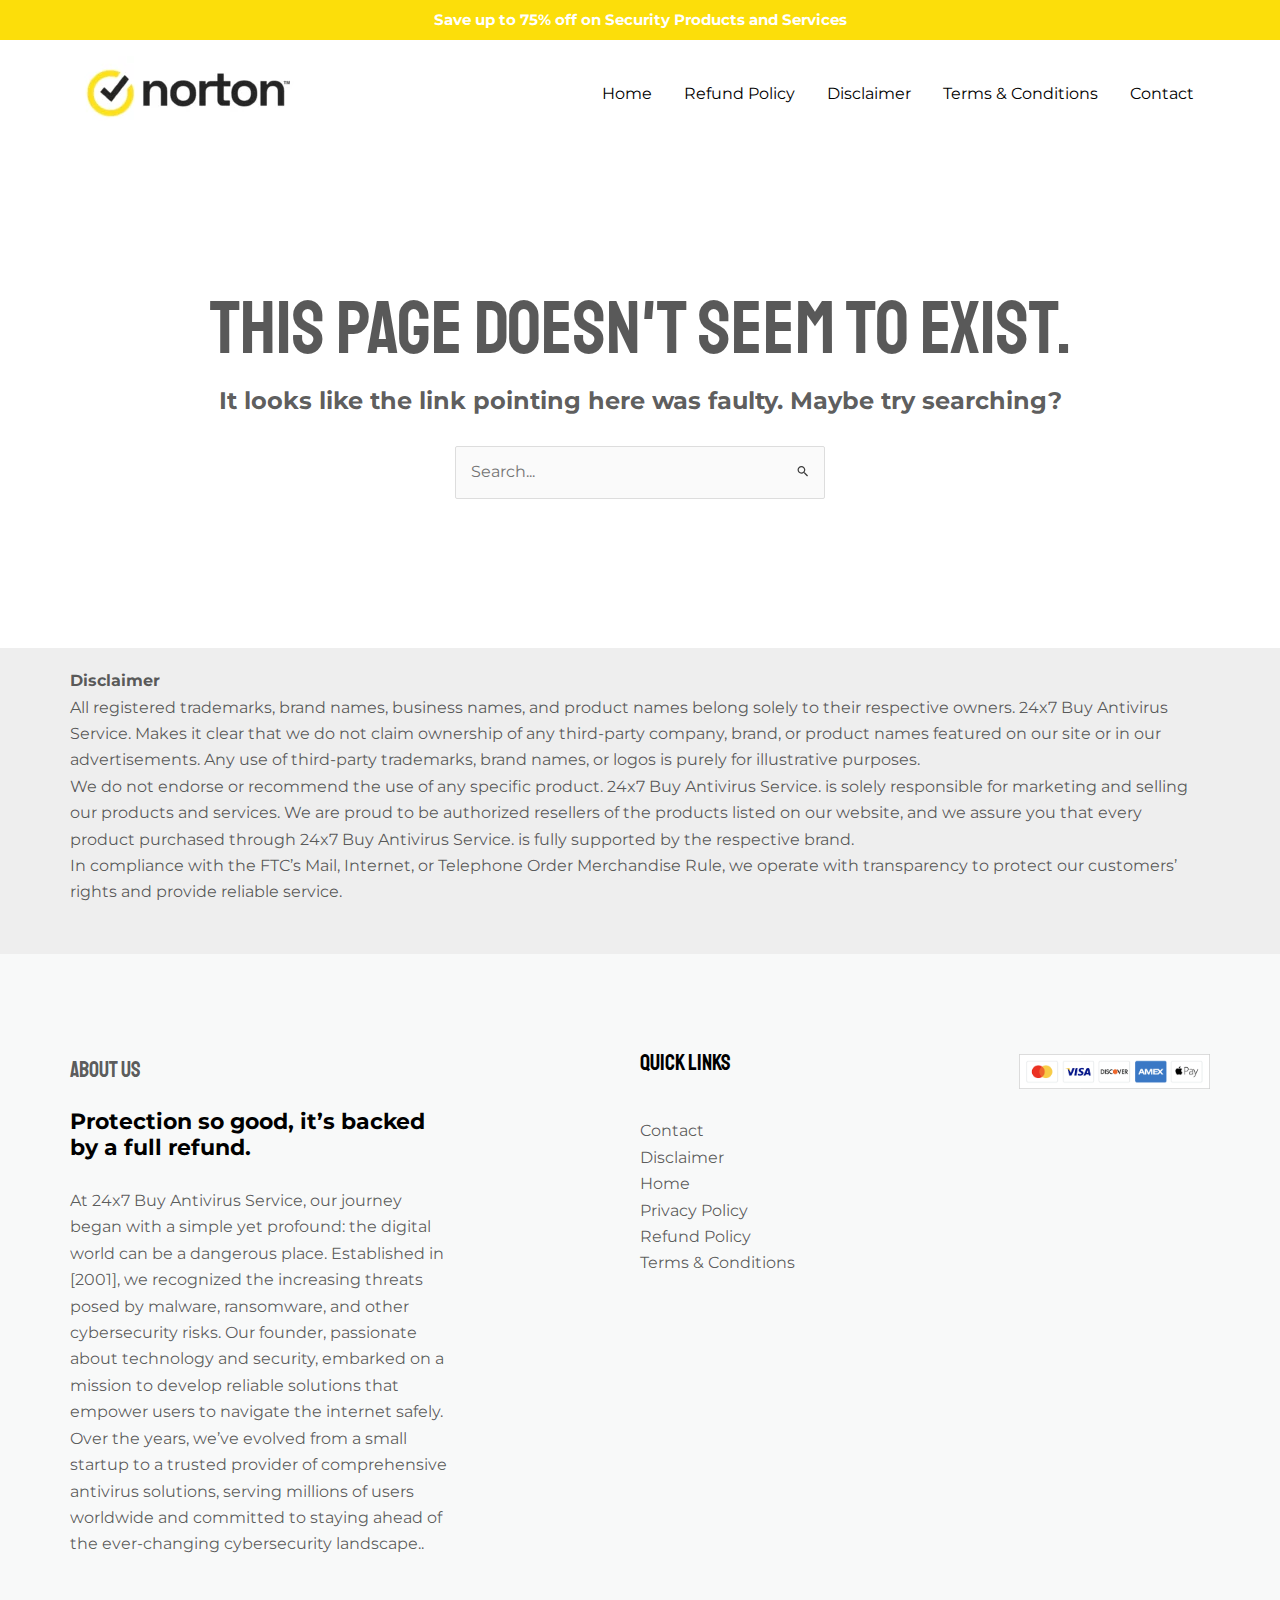
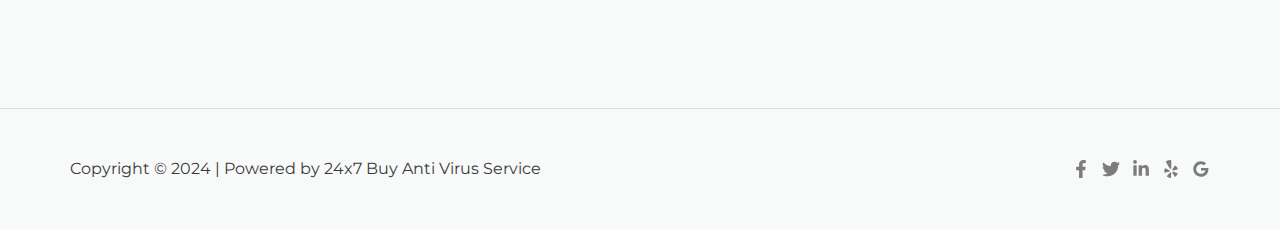
<file: 404/index.html>
<!DOCTYPE html>
<html lang="en-US">
<head>
<meta charset="UTF-8">
<meta name="viewport" content="width=device-width, initial-scale=1">
	<link rel="profile" href="https://gmpg.org/xfn/11"> 
	<title>Page not found &#8211; 24&#215;7 Buy Anti Virus Service</title>
<meta name="robots" content="max-image-preview:large">
	<style>img:is([sizes="auto" i], [sizes^="auto," i]) { contain-intrinsic-size: 3000px 1500px }</style>
	<link rel="dns-prefetch" href="//fonts.googleapis.com">
<link rel="alternate" type="application/rss+xml" title="24x7 Buy Anti Virus Service &raquo; Feed" href="/feed/">
<link rel="alternate" type="application/rss+xml" title="24x7 Buy Anti Virus Service &raquo; Comments Feed" href="/comments/feed/">
<script>
window._wpemojiSettings = {"baseUrl":"https:\/\/s.w.org\/images\/core\/emoji\/15.0.3\/72x72\/","ext":".png","svgUrl":"https:\/\/s.w.org\/images\/core\/emoji\/15.0.3\/svg\/","svgExt":".svg","source":{"concatemoji":"\/wp-includes\/js\/wp-emoji-release.min.js?ver=6.7.1"}};
/*! This file is auto-generated */
!function(i,n){var o,s,e;function c(e){try{var t={supportTests:e,timestamp:(new Date).valueOf()};sessionStorage.setItem(o,JSON.stringify(t))}catch(e){}}function p(e,t,n){e.clearRect(0,0,e.canvas.width,e.canvas.height),e.fillText(t,0,0);var t=new Uint32Array(e.getImageData(0,0,e.canvas.width,e.canvas.height).data),r=(e.clearRect(0,0,e.canvas.width,e.canvas.height),e.fillText(n,0,0),new Uint32Array(e.getImageData(0,0,e.canvas.width,e.canvas.height).data));return t.every(function(e,t){return e===r[t]})}function u(e,t,n){switch(t){case"flag":return n(e,"🏳️‍⚧️","🏳️​⚧️")?!1:!n(e,"🇺🇳","🇺​🇳")&&!n(e,"🏴󠁧󠁢󠁥󠁮󠁧󠁿","🏴​󠁧​󠁢​󠁥​󠁮​󠁧​󠁿");case"emoji":return!n(e,"🐦‍⬛","🐦​⬛")}return!1}function f(e,t,n){var r="undefined"!=typeof WorkerGlobalScope&&self instanceof WorkerGlobalScope?new OffscreenCanvas(300,150):i.createElement("canvas"),a=r.getContext("2d",{willReadFrequently:!0}),o=(a.textBaseline="top",a.font="600 32px Arial",{});return e.forEach(function(e){o[e]=t(a,e,n)}),o}function t(e){var t=i.createElement("script");t.src=e,t.defer=!0,i.head.appendChild(t)}"undefined"!=typeof Promise&&(o="wpEmojiSettingsSupports",s=["flag","emoji"],n.supports={everything:!0,everythingExceptFlag:!0},e=new Promise(function(e){i.addEventListener("DOMContentLoaded",e,{once:!0})}),new Promise(function(t){var n=function(){try{var e=JSON.parse(sessionStorage.getItem(o));if("object"==typeof e&&"number"==typeof e.timestamp&&(new Date).valueOf()<e.timestamp+604800&&"object"==typeof e.supportTests)return e.supportTests}catch(e){}return null}();if(!n){if("undefined"!=typeof Worker&&"undefined"!=typeof OffscreenCanvas&&"undefined"!=typeof URL&&URL.createObjectURL&&"undefined"!=typeof Blob)try{var e="postMessage("+f.toString()+"("+[JSON.stringify(s),u.toString(),p.toString()].join(",")+"));",r=new Blob([e],{type:"text/javascript"}),a=new Worker(URL.createObjectURL(r),{name:"wpTestEmojiSupports"});return void(a.onmessage=function(e){c(n=e.data),a.terminate(),t(n)})}catch(e){}c(n=f(s,u,p))}t(n)}).then(function(e){for(var t in e)n.supports[t]=e[t],n.supports.everything=n.supports.everything&&n.supports[t],"flag"!==t&&(n.supports.everythingExceptFlag=n.supports.everythingExceptFlag&&n.supports[t]);n.supports.everythingExceptFlag=n.supports.everythingExceptFlag&&!n.supports.flag,n.DOMReady=!1,n.readyCallback=function(){n.DOMReady=!0}}).then(function(){return e}).then(function(){var e;n.supports.everything||(n.readyCallback(),(e=n.source||{}).concatemoji?t(e.concatemoji):e.wpemoji&&e.twemoji&&(t(e.twemoji),t(e.wpemoji)))}))}((window,document),window._wpemojiSettings);
</script>
<link rel="stylesheet" id="astra-theme-css-css" href="/wp-content/themes/astra/assets/css/minified/main.min.css?ver=4.8.7" media="all">
<style id="astra-theme-css-inline-css">:root{--ast-post-nav-space:0;--ast-container-default-xlg-padding:6.67em;--ast-container-default-lg-padding:5.67em;--ast-container-default-slg-padding:4.34em;--ast-container-default-md-padding:3.34em;--ast-container-default-sm-padding:6.67em;--ast-container-default-xs-padding:2.4em;--ast-container-default-xxs-padding:1.4em;--ast-code-block-background:#EEEEEE;--ast-comment-inputs-background:#FAFAFA;--ast-normal-container-width:1140px;--ast-narrow-container-width:750px;--ast-blog-title-font-weight:normal;--ast-blog-meta-weight:inherit;}html{font-size:100%;}a,.page-title{color:var(--ast-global-color-1);}a:hover,a:focus{color:var(--ast-global-color-2);}body,button,input,select,textarea,.ast-button,.ast-custom-button{font-family:'Montserrat',sans-serif;font-weight:400;font-size:16px;font-size:1rem;line-height:var(--ast-body-line-height,1.65em);}blockquote{color:var(--ast-global-color-1);}h1,.entry-content h1,h2,.entry-content h2,h3,.entry-content h3,h4,.entry-content h4,h5,.entry-content h5,h6,.entry-content h6,.site-title,.site-title a{font-family:'Montserrat',sans-serif;font-weight:700;}.site-title{font-size:35px;font-size:2.1875rem;display:none;}header .custom-logo-link img{max-width:249px;width:249px;}.astra-logo-svg{width:249px;}.site-header .site-description{font-size:15px;font-size:0.9375rem;display:none;}.entry-title{font-size:26px;font-size:1.625rem;}.archive .ast-article-post .ast-article-inner,.blog .ast-article-post .ast-article-inner,.archive .ast-article-post .ast-article-inner:hover,.blog .ast-article-post .ast-article-inner:hover{overflow:hidden;}h1,.entry-content h1{font-size:75px;font-size:4.6875rem;font-weight:400;font-family:'Staatliches',display;line-height:0.9em;}h2,.entry-content h2{font-size:60px;font-size:3.75rem;font-weight:400;font-family:'Staatliches',display;line-height:0.9em;}h3,.entry-content h3{font-size:40px;font-size:2.5rem;font-weight:400;font-family:'Staatliches',display;line-height:1em;}h4,.entry-content h4{font-size:22px;font-size:1.375rem;line-height:1.2em;font-family:'Montserrat',sans-serif;}h5,.entry-content h5{font-size:20px;font-size:1.25rem;line-height:1.2em;font-family:'Montserrat',sans-serif;}h6,.entry-content h6{font-size:16px;font-size:1rem;line-height:1.25em;font-family:'Montserrat',sans-serif;}::selection{background-color:var(--ast-global-color-0);color:#000000;}body,h1,.entry-title a,.entry-content h1,h2,.entry-content h2,h3,.entry-content h3,h4,.entry-content h4,h5,.entry-content h5,h6,.entry-content h6{color:var(--ast-global-color-1);}.tagcloud a:hover,.tagcloud a:focus,.tagcloud a.current-item{color:#000000;border-color:var(--ast-global-color-1);background-color:var(--ast-global-color-1);}input:focus,input[type="text"]:focus,input[type="email"]:focus,input[type="url"]:focus,input[type="password"]:focus,input[type="reset"]:focus,input[type="search"]:focus,textarea:focus{border-color:var(--ast-global-color-1);}input[type="radio"]:checked,input[type=reset],input[type="checkbox"]:checked,input[type="checkbox"]:hover:checked,input[type="checkbox"]:focus:checked,input[type=range]::-webkit-slider-thumb{border-color:var(--ast-global-color-1);background-color:var(--ast-global-color-1);box-shadow:none;}.site-footer a:hover + .post-count,.site-footer a:focus + .post-count{background:var(--ast-global-color-1);border-color:var(--ast-global-color-1);}.single .nav-links .nav-previous,.single .nav-links .nav-next{color:var(--ast-global-color-1);}.entry-meta,.entry-meta *{line-height:1.45;color:var(--ast-global-color-1);}.entry-meta a:not(.ast-button):hover,.entry-meta a:not(.ast-button):hover *,.entry-meta a:not(.ast-button):focus,.entry-meta a:not(.ast-button):focus *,.page-links > .page-link,.page-links .page-link:hover,.post-navigation a:hover{color:var(--ast-global-color-2);}#cat option,.secondary .calendar_wrap thead a,.secondary .calendar_wrap thead a:visited{color:var(--ast-global-color-1);}.secondary .calendar_wrap #today,.ast-progress-val span{background:var(--ast-global-color-1);}.secondary a:hover + .post-count,.secondary a:focus + .post-count{background:var(--ast-global-color-1);border-color:var(--ast-global-color-1);}.calendar_wrap #today > a{color:#000000;}.page-links .page-link,.single .post-navigation a{color:var(--ast-global-color-1);}.ast-search-menu-icon .search-form button.search-submit{padding:0 4px;}.ast-search-menu-icon form.search-form{padding-right:0;}.ast-search-menu-icon.slide-search input.search-field{width:0;}.ast-header-search .ast-search-menu-icon.ast-dropdown-active .search-form,.ast-header-search .ast-search-menu-icon.ast-dropdown-active .search-field:focus{transition:all 0.2s;}.search-form input.search-field:focus{outline:none;}.wp-block-latest-posts > li > a{color:var(--ast-global-color-2);}.widget-title,.widget .wp-block-heading{font-size:22px;font-size:1.375rem;color:var(--ast-global-color-1);}.ast-search-menu-icon.slide-search a:focus-visible:focus-visible,.astra-search-icon:focus-visible,#close:focus-visible,a:focus-visible,.ast-menu-toggle:focus-visible,.site .skip-link:focus-visible,.wp-block-loginout input:focus-visible,.wp-block-search.wp-block-search__button-inside .wp-block-search__inside-wrapper,.ast-header-navigation-arrow:focus-visible,.woocommerce .wc-proceed-to-checkout > .checkout-button:focus-visible,.woocommerce .woocommerce-MyAccount-navigation ul li a:focus-visible,.ast-orders-table__row .ast-orders-table__cell:focus-visible,.woocommerce .woocommerce-order-details .order-again > .button:focus-visible,.woocommerce .woocommerce-message a.button.wc-forward:focus-visible,.woocommerce #minus_qty:focus-visible,.woocommerce #plus_qty:focus-visible,a#ast-apply-coupon:focus-visible,.woocommerce .woocommerce-info a:focus-visible,.woocommerce .astra-shop-summary-wrap a:focus-visible,.woocommerce a.wc-forward:focus-visible,#ast-apply-coupon:focus-visible,.woocommerce-js .woocommerce-mini-cart-item a.remove:focus-visible,#close:focus-visible,.button.search-submit:focus-visible,#search_submit:focus,.normal-search:focus-visible,.ast-header-account-wrap:focus-visible,.woocommerce .ast-on-card-button.ast-quick-view-trigger:focus{outline-style:dotted;outline-color:inherit;outline-width:thin;}input:focus,input[type="text"]:focus,input[type="email"]:focus,input[type="url"]:focus,input[type="password"]:focus,input[type="reset"]:focus,input[type="search"]:focus,input[type="number"]:focus,textarea:focus,.wp-block-search__input:focus,[data-section="section-header-mobile-trigger"] .ast-button-wrap .ast-mobile-menu-trigger-minimal:focus,.ast-mobile-popup-drawer.active .menu-toggle-close:focus,.woocommerce-ordering select.orderby:focus,#ast-scroll-top:focus,#coupon_code:focus,.woocommerce-page #comment:focus,.woocommerce #reviews #respond input#submit:focus,.woocommerce a.add_to_cart_button:focus,.woocommerce .button.single_add_to_cart_button:focus,.woocommerce .woocommerce-cart-form button:focus,.woocommerce .woocommerce-cart-form__cart-item .quantity .qty:focus,.woocommerce .woocommerce-billing-fields .woocommerce-billing-fields__field-wrapper .woocommerce-input-wrapper > .input-text:focus,.woocommerce #order_comments:focus,.woocommerce #place_order:focus,.woocommerce .woocommerce-address-fields .woocommerce-address-fields__field-wrapper .woocommerce-input-wrapper > .input-text:focus,.woocommerce .woocommerce-MyAccount-content form button:focus,.woocommerce .woocommerce-MyAccount-content .woocommerce-EditAccountForm .woocommerce-form-row .woocommerce-Input.input-text:focus,.woocommerce .ast-woocommerce-container .woocommerce-pagination ul.page-numbers li a:focus,body #content .woocommerce form .form-row .select2-container--default .select2-selection--single:focus,#ast-coupon-code:focus,.woocommerce.woocommerce-js .quantity input[type=number]:focus,.woocommerce-js .woocommerce-mini-cart-item .quantity input[type=number]:focus,.woocommerce p#ast-coupon-trigger:focus{border-style:dotted;border-color:inherit;border-width:thin;}input{outline:none;}.ast-logo-title-inline .site-logo-img{padding-right:1em;}.site-logo-img img{ transition:all 0.2s linear;}body .ast-oembed-container *{position:absolute;top:0;width:100%;height:100%;left:0;}body .wp-block-embed-pocket-casts .ast-oembed-container *{position:unset;}.ast-single-post-featured-section + article {margin-top: 2em;}.site-content .ast-single-post-featured-section img {width: 100%;overflow: hidden;object-fit: cover;}.ast-separate-container .site-content .ast-single-post-featured-section + article {margin-top: -80px;z-index: 9;position: relative;border-radius: 4px;}@media (min-width: 922px) {.ast-no-sidebar .site-content .ast-article-image-container--wide {margin-left: -120px;margin-right: -120px;max-width: unset;width: unset;}.ast-left-sidebar .site-content .ast-article-image-container--wide,.ast-right-sidebar .site-content .ast-article-image-container--wide {margin-left: -10px;margin-right: -10px;}.site-content .ast-article-image-container--full {margin-left: calc( -50vw + 50%);margin-right: calc( -50vw + 50%);max-width: 100vw;width: 100vw;}.ast-left-sidebar .site-content .ast-article-image-container--full,.ast-right-sidebar .site-content .ast-article-image-container--full {margin-left: -10px;margin-right: -10px;max-width: inherit;width: auto;}}.site > .ast-single-related-posts-container {margin-top: 0;}@media (min-width: 922px) {.ast-desktop .ast-container--narrow {max-width: var(--ast-narrow-container-width);margin: 0 auto;}}@media (max-width:921.9px){#ast-desktop-header{display:none;}}@media (min-width:922px){#ast-mobile-header{display:none;}}.wp-block-buttons.aligncenter{justify-content:center;}.wp-block-button.is-style-outline .wp-block-button__link{border-color:var(--ast-global-color-0);border-top-width:2px;border-right-width:2px;border-bottom-width:2px;border-left-width:2px;}div.wp-block-button.is-style-outline > .wp-block-button__link:not(.has-text-color),div.wp-block-button.wp-block-button__link.is-style-outline:not(.has-text-color){color:var(--ast-global-color-0);}.wp-block-button.is-style-outline .wp-block-button__link:hover,.wp-block-buttons .wp-block-button.is-style-outline .wp-block-button__link:focus,.wp-block-buttons .wp-block-button.is-style-outline > .wp-block-button__link:not(.has-text-color):hover,.wp-block-buttons .wp-block-button.wp-block-button__link.is-style-outline:not(.has-text-color):hover{color:rgba(255,255,255,0.7);background-color:var(--ast-global-color-0);border-color:var(--ast-global-color-0);}.post-page-numbers.current .page-link,.ast-pagination .page-numbers.current{color:#000000;border-color:var(--ast-global-color-0);background-color:var(--ast-global-color-0);}.wp-block-buttons .wp-block-button.is-style-outline .wp-block-button__link.wp-element-button,.ast-outline-button,.wp-block-uagb-buttons-child .uagb-buttons-repeater.ast-outline-button{border-color:var(--ast-global-color-0);border-top-width:2px;border-right-width:2px;border-bottom-width:2px;border-left-width:2px;font-family:'Montserrat',sans-serif;font-weight:800;font-size:12px;font-size:0.75rem;line-height:1em;border-top-left-radius:0px;border-top-right-radius:0px;border-bottom-right-radius:0px;border-bottom-left-radius:0px;}.wp-block-buttons .wp-block-button.is-style-outline > .wp-block-button__link:not(.has-text-color),.wp-block-buttons .wp-block-button.wp-block-button__link.is-style-outline:not(.has-text-color),.ast-outline-button{color:var(--ast-global-color-0);}.wp-block-button.is-style-outline .wp-block-button__link:hover,.wp-block-buttons .wp-block-button.is-style-outline .wp-block-button__link:focus,.wp-block-buttons .wp-block-button.is-style-outline > .wp-block-button__link:not(.has-text-color):hover,.wp-block-buttons .wp-block-button.wp-block-button__link.is-style-outline:not(.has-text-color):hover,.ast-outline-button:hover,.ast-outline-button:focus,.wp-block-uagb-buttons-child .uagb-buttons-repeater.ast-outline-button:hover,.wp-block-uagb-buttons-child .uagb-buttons-repeater.ast-outline-button:focus{color:rgba(255,255,255,0.7);background-color:var(--ast-global-color-0);border-color:var(--ast-global-color-0);}.wp-block-button .wp-block-button__link.wp-element-button.is-style-outline:not(.has-background),.wp-block-button.is-style-outline>.wp-block-button__link.wp-element-button:not(.has-background),.ast-outline-button{background-color:var(--ast-global-color-0);}.entry-content[data-ast-blocks-layout] > figure{margin-bottom:1em;}@media (max-width:921px){.ast-separate-container #primary,.ast-separate-container #secondary{padding:1.5em 0;}#primary,#secondary{padding:1.5em 0;margin:0;}.ast-left-sidebar #content > .ast-container{display:flex;flex-direction:column-reverse;width:100%;}.ast-separate-container .ast-article-post,.ast-separate-container .ast-article-single{padding:1.5em 2.14em;}.ast-author-box img.avatar{margin:20px 0 0 0;}}@media (min-width:922px){.ast-separate-container.ast-right-sidebar #primary,.ast-separate-container.ast-left-sidebar #primary{border:0;}.search-no-results.ast-separate-container #primary{margin-bottom:4em;}}.ast-404-layout-1 .ast-404-text{font-size:200px;font-size:12.5rem;}@media (min-width:922px){.error404.ast-separate-container #primary{margin-bottom:4em;}}@media (max-width:920px){.ast-404-layout-1 .ast-404-text{font-size:100px;font-size:6.25rem;}}.elementor-button-wrapper .elementor-button{border-style:solid;text-decoration:none;border-top-width:0;border-right-width:0;border-left-width:0;border-bottom-width:0;}body .elementor-button.elementor-size-sm,body .elementor-button.elementor-size-xs,body .elementor-button.elementor-size-md,body .elementor-button.elementor-size-lg,body .elementor-button.elementor-size-xl,body .elementor-button{border-top-left-radius:0px;border-top-right-radius:0px;border-bottom-right-radius:0px;border-bottom-left-radius:0px;padding-top:17px;padding-right:20px;padding-bottom:17px;padding-left:20px;}.elementor-button-wrapper .elementor-button{border-color:var(--ast-global-color-0);background-color:var(--ast-global-color-0);}.elementor-button-wrapper .elementor-button:hover,.elementor-button-wrapper .elementor-button:focus{color:rgba(255,255,255,0.7);background-color:var(--ast-global-color-0);border-color:var(--ast-global-color-0);}.wp-block-button .wp-block-button__link ,.elementor-button-wrapper .elementor-button,.elementor-button-wrapper .elementor-button:visited{color:#ffffff;}.elementor-button-wrapper .elementor-button{font-family:'Montserrat',sans-serif;font-weight:800;font-size:12px;font-size:0.75rem;line-height:1em;text-transform:uppercase;letter-spacing:2px;}body .elementor-button.elementor-size-sm,body .elementor-button.elementor-size-xs,body .elementor-button.elementor-size-md,body .elementor-button.elementor-size-lg,body .elementor-button.elementor-size-xl,body .elementor-button{font-size:12px;font-size:0.75rem;}.wp-block-button .wp-block-button__link:hover,.wp-block-button .wp-block-button__link:focus{color:rgba(255,255,255,0.7);background-color:var(--ast-global-color-0);border-color:var(--ast-global-color-0);}.elementor-widget-heading h1.elementor-heading-title{line-height:0.9em;}.elementor-widget-heading h2.elementor-heading-title{line-height:0.9em;}.elementor-widget-heading h3.elementor-heading-title{line-height:1em;}.elementor-widget-heading h4.elementor-heading-title{line-height:1.2em;}.elementor-widget-heading h5.elementor-heading-title{line-height:1.2em;}.elementor-widget-heading h6.elementor-heading-title{line-height:1.25em;}.wp-block-button .wp-block-button__link,.wp-block-search .wp-block-search__button,body .wp-block-file .wp-block-file__button{border-color:var(--ast-global-color-0);background-color:var(--ast-global-color-0);color:#ffffff;font-family:'Montserrat',sans-serif;font-weight:800;line-height:1em;text-transform:uppercase;letter-spacing:2px;font-size:12px;font-size:0.75rem;border-top-left-radius:0px;border-top-right-radius:0px;border-bottom-right-radius:0px;border-bottom-left-radius:0px;padding-top:17px;padding-right:20px;padding-bottom:17px;padding-left:20px;}.menu-toggle,button,.ast-button,.ast-custom-button,.button,input#submit,input[type="button"],input[type="submit"],input[type="reset"],form[CLASS*="wp-block-search__"].wp-block-search .wp-block-search__inside-wrapper .wp-block-search__button,body .wp-block-file .wp-block-file__button,.woocommerce-js a.button,.woocommerce button.button,.woocommerce .woocommerce-message a.button,.woocommerce #respond input#submit.alt,.woocommerce input.button.alt,.woocommerce input.button,.woocommerce input.button:disabled,.woocommerce input.button:disabled[disabled],.woocommerce input.button:disabled:hover,.woocommerce input.button:disabled[disabled]:hover,.woocommerce #respond input#submit,.woocommerce button.button.alt.disabled,.wc-block-grid__products .wc-block-grid__product .wp-block-button__link,.wc-block-grid__product-onsale,[CLASS*="wc-block"] button,.woocommerce-js .astra-cart-drawer .astra-cart-drawer-content .woocommerce-mini-cart__buttons .button:not(.checkout):not(.ast-continue-shopping),.woocommerce-js .astra-cart-drawer .astra-cart-drawer-content .woocommerce-mini-cart__buttons a.checkout,.woocommerce button.button.alt.disabled.wc-variation-selection-needed,[CLASS*="wc-block"] .wc-block-components-button{border-style:solid;border-top-width:0;border-right-width:0;border-left-width:0;border-bottom-width:0;color:#ffffff;border-color:var(--ast-global-color-0);background-color:var(--ast-global-color-0);padding-top:17px;padding-right:20px;padding-bottom:17px;padding-left:20px;font-family:'Montserrat',sans-serif;font-weight:800;font-size:12px;font-size:0.75rem;line-height:1em;text-transform:uppercase;letter-spacing:2px;border-top-left-radius:0px;border-top-right-radius:0px;border-bottom-right-radius:0px;border-bottom-left-radius:0px;}button:focus,.menu-toggle:hover,button:hover,.ast-button:hover,.ast-custom-button:hover .button:hover,.ast-custom-button:hover ,input[type=reset]:hover,input[type=reset]:focus,input#submit:hover,input#submit:focus,input[type="button"]:hover,input[type="button"]:focus,input[type="submit"]:hover,input[type="submit"]:focus,form[CLASS*="wp-block-search__"].wp-block-search .wp-block-search__inside-wrapper .wp-block-search__button:hover,form[CLASS*="wp-block-search__"].wp-block-search .wp-block-search__inside-wrapper .wp-block-search__button:focus,body .wp-block-file .wp-block-file__button:hover,body .wp-block-file .wp-block-file__button:focus,.woocommerce-js a.button:hover,.woocommerce button.button:hover,.woocommerce .woocommerce-message a.button:hover,.woocommerce #respond input#submit:hover,.woocommerce #respond input#submit.alt:hover,.woocommerce input.button.alt:hover,.woocommerce input.button:hover,.woocommerce button.button.alt.disabled:hover,.wc-block-grid__products .wc-block-grid__product .wp-block-button__link:hover,[CLASS*="wc-block"] button:hover,.woocommerce-js .astra-cart-drawer .astra-cart-drawer-content .woocommerce-mini-cart__buttons .button:not(.checkout):not(.ast-continue-shopping):hover,.woocommerce-js .astra-cart-drawer .astra-cart-drawer-content .woocommerce-mini-cart__buttons a.checkout:hover,.woocommerce button.button.alt.disabled.wc-variation-selection-needed:hover,[CLASS*="wc-block"] .wc-block-components-button:hover,[CLASS*="wc-block"] .wc-block-components-button:focus{color:rgba(255,255,255,0.7);background-color:var(--ast-global-color-0);border-color:var(--ast-global-color-0);}@media (max-width:921px){.ast-mobile-header-stack .main-header-bar .ast-search-menu-icon{display:inline-block;}.ast-header-break-point.ast-header-custom-item-outside .ast-mobile-header-stack .main-header-bar .ast-search-icon{margin:0;}.ast-comment-avatar-wrap img{max-width:2.5em;}.ast-comment-meta{padding:0 1.8888em 1.3333em;}.ast-separate-container .ast-comment-list li.depth-1{padding:1.5em 2.14em;}.ast-separate-container .comment-respond{padding:2em 2.14em;}}@media (min-width:544px){.ast-container{max-width:100%;}}@media (max-width:544px){.ast-separate-container .ast-article-post,.ast-separate-container .ast-article-single,.ast-separate-container .comments-title,.ast-separate-container .ast-archive-description{padding:1.5em 1em;}.ast-separate-container #content .ast-container{padding-left:0.54em;padding-right:0.54em;}.ast-separate-container .ast-comment-list .bypostauthor{padding:.5em;}.ast-search-menu-icon.ast-dropdown-active .search-field{width:170px;}} #ast-mobile-header .ast-site-header-cart-li a{pointer-events:none;}body,.ast-separate-container{background-color:var(--ast-global-color-4);background-image:none;}@media (max-width:921px){.site-title{display:none;}.site-header .site-description{display:none;}h1,.entry-content h1{font-size:55px;}h2,.entry-content h2{font-size:40px;}h3,.entry-content h3{font-size:30px;}}@media (max-width:544px){.site-title{display:none;}.site-header .site-description{display:none;}h1,.entry-content h1{font-size:36px;}h2,.entry-content h2{font-size:35px;}h3,.entry-content h3{font-size:28px;}}@media (max-width:921px){html{font-size:91.2%;}}@media (max-width:544px){html{font-size:91.2%;}}@media (min-width:922px){.ast-container{max-width:1180px;}}@media (min-width:922px){.site-content .ast-container{display:flex;}}@media (max-width:921px){.site-content .ast-container{flex-direction:column;}}@media (min-width:922px){.main-header-menu .sub-menu .menu-item.ast-left-align-sub-menu:hover > .sub-menu,.main-header-menu .sub-menu .menu-item.ast-left-align-sub-menu.focus > .sub-menu{margin-left:-0px;}}.site .comments-area{padding-bottom:3em;}.wp-block-file {display: flex;align-items: center;flex-wrap: wrap;justify-content: space-between;}.wp-block-pullquote {border: none;}.wp-block-pullquote blockquote::before {content: "\201D";font-family: "Helvetica",sans-serif;display: flex;transform: rotate( 180deg );font-size: 6rem;font-style: normal;line-height: 1;font-weight: bold;align-items: center;justify-content: center;}.has-text-align-right > blockquote::before {justify-content: flex-start;}.has-text-align-left > blockquote::before {justify-content: flex-end;}figure.wp-block-pullquote.is-style-solid-color blockquote {max-width: 100%;text-align: inherit;}:root {--wp--custom--ast-default-block-top-padding: 3em;--wp--custom--ast-default-block-right-padding: 3em;--wp--custom--ast-default-block-bottom-padding: 3em;--wp--custom--ast-default-block-left-padding: 3em;--wp--custom--ast-container-width: 1140px;--wp--custom--ast-content-width-size: 1140px;--wp--custom--ast-wide-width-size: calc(1140px + var(--wp--custom--ast-default-block-left-padding) + var(--wp--custom--ast-default-block-right-padding));}.ast-narrow-container {--wp--custom--ast-content-width-size: 750px;--wp--custom--ast-wide-width-size: 750px;}@media(max-width: 921px) {:root {--wp--custom--ast-default-block-top-padding: 3em;--wp--custom--ast-default-block-right-padding: 2em;--wp--custom--ast-default-block-bottom-padding: 3em;--wp--custom--ast-default-block-left-padding: 2em;}}@media(max-width: 544px) {:root {--wp--custom--ast-default-block-top-padding: 3em;--wp--custom--ast-default-block-right-padding: 1.5em;--wp--custom--ast-default-block-bottom-padding: 3em;--wp--custom--ast-default-block-left-padding: 1.5em;}}.entry-content > .wp-block-group,.entry-content > .wp-block-cover,.entry-content > .wp-block-columns {padding-top: var(--wp--custom--ast-default-block-top-padding);padding-right: var(--wp--custom--ast-default-block-right-padding);padding-bottom: var(--wp--custom--ast-default-block-bottom-padding);padding-left: var(--wp--custom--ast-default-block-left-padding);}.ast-plain-container.ast-no-sidebar .entry-content > .alignfull,.ast-page-builder-template .ast-no-sidebar .entry-content > .alignfull {margin-left: calc( -50vw + 50%);margin-right: calc( -50vw + 50%);max-width: 100vw;width: 100vw;}.ast-plain-container.ast-no-sidebar .entry-content .alignfull .alignfull,.ast-page-builder-template.ast-no-sidebar .entry-content .alignfull .alignfull,.ast-plain-container.ast-no-sidebar .entry-content .alignfull .alignwide,.ast-page-builder-template.ast-no-sidebar .entry-content .alignfull .alignwide,.ast-plain-container.ast-no-sidebar .entry-content .alignwide .alignfull,.ast-page-builder-template.ast-no-sidebar .entry-content .alignwide .alignfull,.ast-plain-container.ast-no-sidebar .entry-content .alignwide .alignwide,.ast-page-builder-template.ast-no-sidebar .entry-content .alignwide .alignwide,.ast-plain-container.ast-no-sidebar .entry-content .wp-block-column .alignfull,.ast-page-builder-template.ast-no-sidebar .entry-content .wp-block-column .alignfull,.ast-plain-container.ast-no-sidebar .entry-content .wp-block-column .alignwide,.ast-page-builder-template.ast-no-sidebar .entry-content .wp-block-column .alignwide {margin-left: auto;margin-right: auto;width: 100%;}[data-ast-blocks-layout] .wp-block-separator:not(.is-style-dots) {height: 0;}[data-ast-blocks-layout] .wp-block-separator {margin: 20px auto;}[data-ast-blocks-layout] .wp-block-separator:not(.is-style-wide):not(.is-style-dots) {max-width: 100px;}[data-ast-blocks-layout] .wp-block-separator.has-background {padding: 0;}.entry-content[data-ast-blocks-layout] > * {max-width: var(--wp--custom--ast-content-width-size);margin-left: auto;margin-right: auto;}.entry-content[data-ast-blocks-layout] > .alignwide {max-width: var(--wp--custom--ast-wide-width-size);}.entry-content[data-ast-blocks-layout] .alignfull {max-width: none;}.entry-content .wp-block-columns {margin-bottom: 0;}blockquote {margin: 1.5em;border-color: rgba(0,0,0,0.05);}.wp-block-quote:not(.has-text-align-right):not(.has-text-align-center) {border-left: 5px solid rgba(0,0,0,0.05);}.has-text-align-right > blockquote,blockquote.has-text-align-right {border-right: 5px solid rgba(0,0,0,0.05);}.has-text-align-left > blockquote,blockquote.has-text-align-left {border-left: 5px solid rgba(0,0,0,0.05);}.wp-block-site-tagline,.wp-block-latest-posts .read-more {margin-top: 15px;}.wp-block-loginout p label {display: block;}.wp-block-loginout p:not(.login-remember):not(.login-submit) input {width: 100%;}.wp-block-loginout input:focus {border-color: transparent;}.wp-block-loginout input:focus {outline: thin dotted;}.entry-content .wp-block-media-text .wp-block-media-text__content {padding: 0 0 0 8%;}.entry-content .wp-block-media-text.has-media-on-the-right .wp-block-media-text__content {padding: 0 8% 0 0;}.entry-content .wp-block-media-text.has-background .wp-block-media-text__content {padding: 8%;}.entry-content .wp-block-cover:not([class*="background-color"]) .wp-block-cover__inner-container,.entry-content .wp-block-cover:not([class*="background-color"]) .wp-block-cover-image-text,.entry-content .wp-block-cover:not([class*="background-color"]) .wp-block-cover-text,.entry-content .wp-block-cover-image:not([class*="background-color"]) .wp-block-cover__inner-container,.entry-content .wp-block-cover-image:not([class*="background-color"]) .wp-block-cover-image-text,.entry-content .wp-block-cover-image:not([class*="background-color"]) .wp-block-cover-text {color: var(--ast-global-color-5);}.wp-block-loginout .login-remember input {width: 1.1rem;height: 1.1rem;margin: 0 5px 4px 0;vertical-align: middle;}.wp-block-latest-posts > li > *:first-child,.wp-block-latest-posts:not(.is-grid) > li:first-child {margin-top: 0;}.entry-content > .wp-block-buttons,.entry-content > .wp-block-uagb-buttons {margin-bottom: 1.5em;}.wp-block-search__inside-wrapper .wp-block-search__input {padding: 0 10px;color: var(--ast-global-color-3);background: var(--ast-global-color-5);border-color: var(--ast-border-color);}.wp-block-latest-posts .read-more {margin-bottom: 1.5em;}.wp-block-search__no-button .wp-block-search__inside-wrapper .wp-block-search__input {padding-top: 5px;padding-bottom: 5px;}.wp-block-latest-posts .wp-block-latest-posts__post-date,.wp-block-latest-posts .wp-block-latest-posts__post-author {font-size: 1rem;}.wp-block-latest-posts > li > *,.wp-block-latest-posts:not(.is-grid) > li {margin-top: 12px;margin-bottom: 12px;}.ast-page-builder-template .entry-content[data-ast-blocks-layout] > *,.ast-page-builder-template .entry-content[data-ast-blocks-layout] > .alignfull:not(.wp-block-group) > * {max-width: none;}.ast-page-builder-template .entry-content[data-ast-blocks-layout] > .alignwide > * {max-width: var(--wp--custom--ast-wide-width-size);}.ast-page-builder-template .entry-content[data-ast-blocks-layout] > .inherit-container-width > *,.ast-page-builder-template .entry-content[data-ast-blocks-layout] > *:not(.wp-block-group) > *,.entry-content[data-ast-blocks-layout] > .wp-block-cover .wp-block-cover__inner-container {max-width: var(--wp--custom--ast-content-width-size) ;margin-left: auto;margin-right: auto;}.entry-content[data-ast-blocks-layout] .wp-block-cover:not(.alignleft):not(.alignright) {width: auto;}@media(max-width: 1200px) {.ast-separate-container .entry-content > .alignfull,.ast-separate-container .entry-content[data-ast-blocks-layout] > .alignwide,.ast-plain-container .entry-content[data-ast-blocks-layout] > .alignwide,.ast-plain-container .entry-content .alignfull {margin-left: calc(-1 * min(var(--ast-container-default-xlg-padding),20px)) ;margin-right: calc(-1 * min(var(--ast-container-default-xlg-padding),20px));}}@media(min-width: 1201px) {.ast-separate-container .entry-content > .alignfull {margin-left: calc(-1 * var(--ast-container-default-xlg-padding) );margin-right: calc(-1 * var(--ast-container-default-xlg-padding) );}.ast-separate-container .entry-content[data-ast-blocks-layout] > .alignwide,.ast-plain-container .entry-content[data-ast-blocks-layout] > .alignwide {margin-left: calc(-1 * var(--wp--custom--ast-default-block-left-padding) );margin-right: calc(-1 * var(--wp--custom--ast-default-block-right-padding) );}}@media(min-width: 921px) {.ast-separate-container .entry-content .wp-block-group.alignwide:not(.inherit-container-width) > :where(:not(.alignleft):not(.alignright)),.ast-plain-container .entry-content .wp-block-group.alignwide:not(.inherit-container-width) > :where(:not(.alignleft):not(.alignright)) {max-width: calc( var(--wp--custom--ast-content-width-size) + 80px );}.ast-plain-container.ast-right-sidebar .entry-content[data-ast-blocks-layout] .alignfull,.ast-plain-container.ast-left-sidebar .entry-content[data-ast-blocks-layout] .alignfull {margin-left: -60px;margin-right: -60px;}}@media(min-width: 544px) {.entry-content > .alignleft {margin-right: 20px;}.entry-content > .alignright {margin-left: 20px;}}@media (max-width:544px){.wp-block-columns .wp-block-column:not(:last-child){margin-bottom:20px;}.wp-block-latest-posts{margin:0;}}@media( max-width: 600px ) {.entry-content .wp-block-media-text .wp-block-media-text__content,.entry-content .wp-block-media-text.has-media-on-the-right .wp-block-media-text__content {padding: 8% 0 0;}.entry-content .wp-block-media-text.has-background .wp-block-media-text__content {padding: 8%;}}.ast-page-builder-template .entry-header {padding-left: 0;}.ast-narrow-container .site-content .wp-block-uagb-image--align-full .wp-block-uagb-image__figure {max-width: 100%;margin-left: auto;margin-right: auto;}:root .has-ast-global-color-0-color{color:var(--ast-global-color-0);}:root .has-ast-global-color-0-background-color{background-color:var(--ast-global-color-0);}:root .wp-block-button .has-ast-global-color-0-color{color:var(--ast-global-color-0);}:root .wp-block-button .has-ast-global-color-0-background-color{background-color:var(--ast-global-color-0);}:root .has-ast-global-color-1-color{color:var(--ast-global-color-1);}:root .has-ast-global-color-1-background-color{background-color:var(--ast-global-color-1);}:root .wp-block-button .has-ast-global-color-1-color{color:var(--ast-global-color-1);}:root .wp-block-button .has-ast-global-color-1-background-color{background-color:var(--ast-global-color-1);}:root .has-ast-global-color-2-color{color:var(--ast-global-color-2);}:root .has-ast-global-color-2-background-color{background-color:var(--ast-global-color-2);}:root .wp-block-button .has-ast-global-color-2-color{color:var(--ast-global-color-2);}:root .wp-block-button .has-ast-global-color-2-background-color{background-color:var(--ast-global-color-2);}:root .has-ast-global-color-3-color{color:var(--ast-global-color-3);}:root .has-ast-global-color-3-background-color{background-color:var(--ast-global-color-3);}:root .wp-block-button .has-ast-global-color-3-color{color:var(--ast-global-color-3);}:root .wp-block-button .has-ast-global-color-3-background-color{background-color:var(--ast-global-color-3);}:root .has-ast-global-color-4-color{color:var(--ast-global-color-4);}:root .has-ast-global-color-4-background-color{background-color:var(--ast-global-color-4);}:root .wp-block-button .has-ast-global-color-4-color{color:var(--ast-global-color-4);}:root .wp-block-button .has-ast-global-color-4-background-color{background-color:var(--ast-global-color-4);}:root .has-ast-global-color-5-color{color:var(--ast-global-color-5);}:root .has-ast-global-color-5-background-color{background-color:var(--ast-global-color-5);}:root .wp-block-button .has-ast-global-color-5-color{color:var(--ast-global-color-5);}:root .wp-block-button .has-ast-global-color-5-background-color{background-color:var(--ast-global-color-5);}:root .has-ast-global-color-6-color{color:var(--ast-global-color-6);}:root .has-ast-global-color-6-background-color{background-color:var(--ast-global-color-6);}:root .wp-block-button .has-ast-global-color-6-color{color:var(--ast-global-color-6);}:root .wp-block-button .has-ast-global-color-6-background-color{background-color:var(--ast-global-color-6);}:root .has-ast-global-color-7-color{color:var(--ast-global-color-7);}:root .has-ast-global-color-7-background-color{background-color:var(--ast-global-color-7);}:root .wp-block-button .has-ast-global-color-7-color{color:var(--ast-global-color-7);}:root .wp-block-button .has-ast-global-color-7-background-color{background-color:var(--ast-global-color-7);}:root .has-ast-global-color-8-color{color:var(--ast-global-color-8);}:root .has-ast-global-color-8-background-color{background-color:var(--ast-global-color-8);}:root .wp-block-button .has-ast-global-color-8-color{color:var(--ast-global-color-8);}:root .wp-block-button .has-ast-global-color-8-background-color{background-color:var(--ast-global-color-8);}:root{--ast-global-color-0:#ee6c4e;--ast-global-color-1:rgba(0,0,0,0.65);--ast-global-color-2:#000000;--ast-global-color-3:#f8f9f9;--ast-global-color-4:#ffffff;--ast-global-color-5:#FFFFFF;--ast-global-color-6:#4a4f5d;--ast-global-color-7:#2b2e37;--ast-global-color-8:#000000;}:root {--ast-border-color : #dddddd;}.ast-breadcrumbs .trail-browse,.ast-breadcrumbs .trail-items,.ast-breadcrumbs .trail-items li{display:inline-block;margin:0;padding:0;border:none;background:inherit;text-indent:0;text-decoration:none;}.ast-breadcrumbs .trail-browse{font-size:inherit;font-style:inherit;font-weight:inherit;color:inherit;}.ast-breadcrumbs .trail-items{list-style:none;}.trail-items li::after{padding:0 0.3em;content:"\00bb";}.trail-items li:last-of-type::after{display:none;}h1,.entry-content h1,h2,.entry-content h2,h3,.entry-content h3,h4,.entry-content h4,h5,.entry-content h5,h6,.entry-content h6{color:var(--ast-global-color-2);}@media (max-width:921px){.ast-builder-grid-row-container.ast-builder-grid-row-tablet-3-firstrow .ast-builder-grid-row > *:first-child,.ast-builder-grid-row-container.ast-builder-grid-row-tablet-3-lastrow .ast-builder-grid-row > *:last-child{grid-column:1 / -1;}}@media (max-width:544px){.ast-builder-grid-row-container.ast-builder-grid-row-mobile-3-firstrow .ast-builder-grid-row > *:first-child,.ast-builder-grid-row-container.ast-builder-grid-row-mobile-3-lastrow .ast-builder-grid-row > *:last-child{grid-column:1 / -1;}}.ast-builder-layout-element[data-section="title_tagline"]{display:flex;}@media (max-width:921px){.ast-header-break-point .ast-builder-layout-element[data-section="title_tagline"]{display:flex;}}@media (max-width:544px){.ast-header-break-point .ast-builder-layout-element[data-section="title_tagline"]{display:flex;}}.ast-builder-menu-1{font-family:inherit;font-weight:inherit;}.ast-builder-menu-1 .menu-item > .menu-link{color:var(--ast-global-color-2);}.ast-builder-menu-1 .menu-item > .ast-menu-toggle{color:var(--ast-global-color-2);}.ast-builder-menu-1 .menu-item:hover > .menu-link,.ast-builder-menu-1 .inline-on-mobile .menu-item:hover > .ast-menu-toggle{color:#fcde0a;}.ast-builder-menu-1 .menu-item:hover > .ast-menu-toggle{color:#fcde0a;}.ast-builder-menu-1 .menu-item.current-menu-item > .menu-link,.ast-builder-menu-1 .inline-on-mobile .menu-item.current-menu-item > .ast-menu-toggle,.ast-builder-menu-1 .current-menu-ancestor > .menu-link{color:#fcde0a;}.ast-builder-menu-1 .menu-item.current-menu-item > .ast-menu-toggle{color:#fcde0a;}.ast-builder-menu-1 .sub-menu,.ast-builder-menu-1 .inline-on-mobile .sub-menu{border-top-width:2px;border-bottom-width:0px;border-right-width:0px;border-left-width:0px;border-color:var(--ast-global-color-0);border-style:solid;}.ast-builder-menu-1 .sub-menu .sub-menu{top:-2px;}.ast-builder-menu-1 .main-header-menu > .menu-item > .sub-menu,.ast-builder-menu-1 .main-header-menu > .menu-item > .astra-full-megamenu-wrapper{margin-top:0px;}.ast-desktop .ast-builder-menu-1 .main-header-menu > .menu-item > .sub-menu:before,.ast-desktop .ast-builder-menu-1 .main-header-menu > .menu-item > .astra-full-megamenu-wrapper:before{height:calc( 0px + 2px + 5px );}.ast-desktop .ast-builder-menu-1 .menu-item .sub-menu .menu-link{border-style:none;}@media (max-width:921px){.ast-header-break-point .ast-builder-menu-1 .menu-item.menu-item-has-children > .ast-menu-toggle{top:0;}.ast-builder-menu-1 .inline-on-mobile .menu-item.menu-item-has-children > .ast-menu-toggle{right:-15px;}.ast-builder-menu-1 .menu-item-has-children > .menu-link:after{content:unset;}.ast-builder-menu-1 .main-header-menu > .menu-item > .sub-menu,.ast-builder-menu-1 .main-header-menu > .menu-item > .astra-full-megamenu-wrapper{margin-top:0;}}@media (max-width:544px){.ast-header-break-point .ast-builder-menu-1 .menu-item.menu-item-has-children > .ast-menu-toggle{top:0;}.ast-builder-menu-1 .main-header-menu > .menu-item > .sub-menu,.ast-builder-menu-1 .main-header-menu > .menu-item > .astra-full-megamenu-wrapper{margin-top:0;}}.ast-builder-menu-1{display:flex;}@media (max-width:921px){.ast-header-break-point .ast-builder-menu-1{display:flex;}}@media (max-width:544px){.ast-header-break-point .ast-builder-menu-1{display:flex;}}.ast-builder-html-element img.alignnone{display:inline-block;}.ast-builder-html-element p:first-child{margin-top:0;}.ast-builder-html-element p:last-child{margin-bottom:0;}.ast-header-break-point .main-header-bar .ast-builder-html-element{line-height:1.85714285714286;}.ast-header-html-1 .ast-builder-html-element{font-size:15px;font-size:0.9375rem;}.ast-header-html-1{font-size:15px;font-size:0.9375rem;}.ast-header-html-1{display:flex;}@media (max-width:921px){.ast-header-break-point .ast-header-html-1{display:flex;}}@media (max-width:544px){.ast-header-break-point .ast-header-html-1{display:flex;}}.site-below-footer-wrap{padding-top:20px;padding-bottom:20px;}.site-below-footer-wrap[data-section="section-below-footer-builder"]{background-color:rgba(237,237,237,0);background-image:none;min-height:80px;border-style:solid;border-width:0px;border-top-width:1px;border-top-color:rgba(0,0,0,0.1);}.site-below-footer-wrap[data-section="section-below-footer-builder"] .ast-builder-grid-row{max-width:1140px;min-height:80px;margin-left:auto;margin-right:auto;}.site-below-footer-wrap[data-section="section-below-footer-builder"] .ast-builder-grid-row,.site-below-footer-wrap[data-section="section-below-footer-builder"] .site-footer-section{align-items:center;}.site-below-footer-wrap[data-section="section-below-footer-builder"].ast-footer-row-inline .site-footer-section{display:flex;margin-bottom:0;}.ast-builder-grid-row-2-equal .ast-builder-grid-row{grid-template-columns:repeat( 2,1fr );}@media (max-width:921px){.site-below-footer-wrap[data-section="section-below-footer-builder"].ast-footer-row-tablet-inline .site-footer-section{display:flex;margin-bottom:0;}.site-below-footer-wrap[data-section="section-below-footer-builder"].ast-footer-row-tablet-stack .site-footer-section{display:block;margin-bottom:10px;}.ast-builder-grid-row-container.ast-builder-grid-row-tablet-2-equal .ast-builder-grid-row{grid-template-columns:repeat( 2,1fr );}}@media (max-width:544px){.site-below-footer-wrap[data-section="section-below-footer-builder"].ast-footer-row-mobile-inline .site-footer-section{display:flex;margin-bottom:0;}.site-below-footer-wrap[data-section="section-below-footer-builder"].ast-footer-row-mobile-stack .site-footer-section{display:block;margin-bottom:10px;}.ast-builder-grid-row-container.ast-builder-grid-row-mobile-full .ast-builder-grid-row{grid-template-columns:1fr;}}.site-below-footer-wrap[data-section="section-below-footer-builder"]{display:grid;}@media (max-width:921px){.ast-header-break-point .site-below-footer-wrap[data-section="section-below-footer-builder"]{display:grid;}}@media (max-width:544px){.ast-header-break-point .site-below-footer-wrap[data-section="section-below-footer-builder"]{display:grid;}}.ast-footer-copyright{text-align:left;}.ast-footer-copyright {color:#3a3a3a;}@media (max-width:921px){.ast-footer-copyright{text-align:left;}}@media (max-width:544px){.ast-footer-copyright{text-align:center;}}.ast-footer-copyright.ast-builder-layout-element{display:flex;}@media (max-width:921px){.ast-header-break-point .ast-footer-copyright.ast-builder-layout-element{display:flex;}}@media (max-width:544px){.ast-header-break-point .ast-footer-copyright.ast-builder-layout-element{display:flex;}}.ast-social-stack-desktop .ast-builder-social-element,.ast-social-stack-tablet .ast-builder-social-element,.ast-social-stack-mobile .ast-builder-social-element {margin-top: 6px;margin-bottom: 6px;}.social-show-label-true .ast-builder-social-element {width: auto;padding: 0 0.4em;}[data-section^="section-fb-social-icons-"] .footer-social-inner-wrap {text-align: center;}.ast-footer-social-wrap {width: 100%;}.ast-footer-social-wrap .ast-builder-social-element:first-child {margin-left: 0;}.ast-footer-social-wrap .ast-builder-social-element:last-child {margin-right: 0;}.ast-header-social-wrap .ast-builder-social-element:first-child {margin-left: 0;}.ast-header-social-wrap .ast-builder-social-element:last-child {margin-right: 0;}.ast-builder-social-element {line-height: 1;color: #3a3a3a;background: transparent;vertical-align: middle;transition: all 0.01s;margin-left: 6px;margin-right: 6px;justify-content: center;align-items: center;}.ast-builder-social-element {line-height: 1;color: #3a3a3a;background: transparent;vertical-align: middle;transition: all 0.01s;margin-left: 6px;margin-right: 6px;justify-content: center;align-items: center;}.ast-builder-social-element .social-item-label {padding-left: 6px;}.ast-footer-social-1-wrap .ast-builder-social-element svg{width:18px;height:18px;}.ast-footer-social-1-wrap .ast-social-color-type-custom svg{fill:rgba(0,0,0,0.5);}.ast-footer-social-1-wrap .ast-social-color-type-custom .ast-builder-social-element:hover{color:#ee6c4e;}.ast-footer-social-1-wrap .ast-social-color-type-custom .ast-builder-social-element:hover svg{fill:#ee6c4e;}.ast-footer-social-1-wrap .ast-social-color-type-custom .social-item-label{color:rgba(0,0,0,0.5);}.ast-footer-social-1-wrap .ast-builder-social-element:hover .social-item-label{color:#ee6c4e;}[data-section="section-fb-social-icons-1"] .footer-social-inner-wrap{text-align:right;}@media (max-width:921px){[data-section="section-fb-social-icons-1"] .footer-social-inner-wrap{text-align:right;}}@media (max-width:544px){[data-section="section-fb-social-icons-1"] .footer-social-inner-wrap{text-align:center;}}.ast-builder-layout-element[data-section="section-fb-social-icons-1"]{display:flex;}@media (max-width:921px){.ast-header-break-point .ast-builder-layout-element[data-section="section-fb-social-icons-1"]{display:flex;}}@media (max-width:544px){.ast-header-break-point .ast-builder-layout-element[data-section="section-fb-social-icons-1"]{display:flex;}}.site-above-footer-wrap{padding-top:20px;padding-bottom:20px;}.site-above-footer-wrap[data-section="section-above-footer-builder"]{background-color:#eeeeee;background-image:none;min-height:60px;}.site-above-footer-wrap[data-section="section-above-footer-builder"] .ast-builder-grid-row{max-width:1140px;min-height:60px;margin-left:auto;margin-right:auto;}.site-above-footer-wrap[data-section="section-above-footer-builder"] .ast-builder-grid-row,.site-above-footer-wrap[data-section="section-above-footer-builder"] .site-footer-section{align-items:flex-start;}.site-above-footer-wrap[data-section="section-above-footer-builder"].ast-footer-row-inline .site-footer-section{display:flex;margin-bottom:0;}.ast-builder-grid-row-full .ast-builder-grid-row{grid-template-columns:1fr;}@media (max-width:921px){.site-above-footer-wrap[data-section="section-above-footer-builder"].ast-footer-row-tablet-inline .site-footer-section{display:flex;margin-bottom:0;}.site-above-footer-wrap[data-section="section-above-footer-builder"].ast-footer-row-tablet-stack .site-footer-section{display:block;margin-bottom:10px;}.ast-builder-grid-row-container.ast-builder-grid-row-tablet-full .ast-builder-grid-row{grid-template-columns:1fr;}}@media (max-width:544px){.site-above-footer-wrap[data-section="section-above-footer-builder"].ast-footer-row-mobile-inline .site-footer-section{display:flex;margin-bottom:0;}.site-above-footer-wrap[data-section="section-above-footer-builder"].ast-footer-row-mobile-stack .site-footer-section{display:block;margin-bottom:10px;}.ast-builder-grid-row-container.ast-builder-grid-row-mobile-full .ast-builder-grid-row{grid-template-columns:1fr;}}.site-above-footer-wrap[data-section="section-above-footer-builder"]{display:grid;}@media (max-width:921px){.ast-header-break-point .site-above-footer-wrap[data-section="section-above-footer-builder"]{display:grid;}}@media (max-width:544px){.ast-header-break-point .site-above-footer-wrap[data-section="section-above-footer-builder"]{display:grid;}}.site-footer{background-color:var(--ast-global-color-3);background-image:none;}@media (max-width:921px){.ast-hfb-header .site-footer{padding-left:25px;padding-right:25px;}}.site-primary-footer-wrap{padding-top:45px;padding-bottom:45px;}.site-primary-footer-wrap[data-section="section-primary-footer-builder"]{background-color:rgba(250,250,250,0);background-image:none;}.site-primary-footer-wrap[data-section="section-primary-footer-builder"] .ast-builder-grid-row{grid-column-gap:187px;max-width:1140px;margin-left:auto;margin-right:auto;}.site-primary-footer-wrap[data-section="section-primary-footer-builder"] .ast-builder-grid-row,.site-primary-footer-wrap[data-section="section-primary-footer-builder"] .site-footer-section{align-items:flex-start;}.site-primary-footer-wrap[data-section="section-primary-footer-builder"].ast-footer-row-inline .site-footer-section{display:flex;margin-bottom:0;}.ast-builder-grid-row-3-lheavy .ast-builder-grid-row{grid-template-columns:2fr 1fr 1fr;}@media (max-width:921px){.site-primary-footer-wrap[data-section="section-primary-footer-builder"].ast-footer-row-tablet-inline .site-footer-section{display:flex;margin-bottom:0;}.site-primary-footer-wrap[data-section="section-primary-footer-builder"].ast-footer-row-tablet-stack .site-footer-section{display:block;margin-bottom:10px;}.ast-builder-grid-row-container.ast-builder-grid-row-tablet-3-equal .ast-builder-grid-row{grid-template-columns:repeat( 3,1fr );}}@media (max-width:544px){.site-primary-footer-wrap[data-section="section-primary-footer-builder"].ast-footer-row-mobile-inline .site-footer-section{display:flex;margin-bottom:0;}.site-primary-footer-wrap[data-section="section-primary-footer-builder"].ast-footer-row-mobile-stack .site-footer-section{display:block;margin-bottom:10px;}.ast-builder-grid-row-container.ast-builder-grid-row-mobile-full .ast-builder-grid-row{grid-template-columns:1fr;}}.site-primary-footer-wrap[data-section="section-primary-footer-builder"]{padding-top:100px;padding-bottom:150px;padding-left:0px;padding-right:0px;}@media (max-width:921px){.site-primary-footer-wrap[data-section="section-primary-footer-builder"]{padding-top:75px;padding-bottom:100px;padding-left:0px;padding-right:0px;}}@media (max-width:544px){.site-primary-footer-wrap[data-section="section-primary-footer-builder"]{padding-top:50px;padding-bottom:30px;padding-left:0px;padding-right:0px;}}.site-primary-footer-wrap[data-section="section-primary-footer-builder"]{display:grid;}@media (max-width:921px){.ast-header-break-point .site-primary-footer-wrap[data-section="section-primary-footer-builder"]{display:grid;}}@media (max-width:544px){.ast-header-break-point .site-primary-footer-wrap[data-section="section-primary-footer-builder"]{display:grid;}}.footer-widget-area[data-section="sidebar-widgets-footer-widget-1"].footer-widget-area-inner{text-align:left;}@media (max-width:921px){.footer-widget-area[data-section="sidebar-widgets-footer-widget-1"].footer-widget-area-inner{text-align:left;}}@media (max-width:544px){.footer-widget-area[data-section="sidebar-widgets-footer-widget-1"].footer-widget-area-inner{text-align:center;}}.footer-widget-area[data-section="sidebar-widgets-footer-widget-2"].footer-widget-area-inner{text-align:left;}@media (max-width:921px){.footer-widget-area[data-section="sidebar-widgets-footer-widget-2"].footer-widget-area-inner{text-align:left;}}@media (max-width:544px){.footer-widget-area[data-section="sidebar-widgets-footer-widget-2"].footer-widget-area-inner{text-align:center;}}.footer-widget-area[data-section="sidebar-widgets-footer-widget-3"].footer-widget-area-inner{text-align:left;}@media (max-width:921px){.footer-widget-area[data-section="sidebar-widgets-footer-widget-3"].footer-widget-area-inner{text-align:center;}}@media (max-width:544px){.footer-widget-area[data-section="sidebar-widgets-footer-widget-3"].footer-widget-area-inner{text-align:center;}}.footer-widget-area[data-section="sidebar-widgets-footer-widget-4"].footer-widget-area-inner{text-align:left;}@media (max-width:921px){.footer-widget-area[data-section="sidebar-widgets-footer-widget-4"].footer-widget-area-inner{text-align:center;}}@media (max-width:544px){.footer-widget-area[data-section="sidebar-widgets-footer-widget-4"].footer-widget-area-inner{text-align:center;}}.footer-widget-area[data-section="sidebar-widgets-footer-widget-1"] .widget-title,.footer-widget-area[data-section="sidebar-widgets-footer-widget-1"] h1,.footer-widget-area[data-section="sidebar-widgets-footer-widget-1"] .widget-area h1,.footer-widget-area[data-section="sidebar-widgets-footer-widget-1"] h2,.footer-widget-area[data-section="sidebar-widgets-footer-widget-1"] .widget-area h2,.footer-widget-area[data-section="sidebar-widgets-footer-widget-1"] h3,.footer-widget-area[data-section="sidebar-widgets-footer-widget-1"] .widget-area h3,.footer-widget-area[data-section="sidebar-widgets-footer-widget-1"] h4,.footer-widget-area[data-section="sidebar-widgets-footer-widget-1"] .widget-area h4,.footer-widget-area[data-section="sidebar-widgets-footer-widget-1"] h5,.footer-widget-area[data-section="sidebar-widgets-footer-widget-1"] .widget-area h5,.footer-widget-area[data-section="sidebar-widgets-footer-widget-1"] h6,.footer-widget-area[data-section="sidebar-widgets-footer-widget-1"] .widget-area h6{color:var(--ast-global-color-0);}.footer-widget-area[data-section="sidebar-widgets-footer-widget-1"]{display:block;}@media (max-width:921px){.ast-header-break-point .footer-widget-area[data-section="sidebar-widgets-footer-widget-1"]{display:block;}}@media (max-width:544px){.ast-header-break-point .footer-widget-area[data-section="sidebar-widgets-footer-widget-1"]{display:block;}}.footer-widget-area[data-section="sidebar-widgets-footer-widget-2"]{display:block;}@media (max-width:921px){.ast-header-break-point .footer-widget-area[data-section="sidebar-widgets-footer-widget-2"]{display:block;}}@media (max-width:544px){.ast-header-break-point .footer-widget-area[data-section="sidebar-widgets-footer-widget-2"]{display:block;}}.footer-widget-area[data-section="sidebar-widgets-footer-widget-3"]{display:block;}@media (max-width:921px){.ast-header-break-point .footer-widget-area[data-section="sidebar-widgets-footer-widget-3"]{display:block;}}@media (max-width:544px){.ast-header-break-point .footer-widget-area[data-section="sidebar-widgets-footer-widget-3"]{display:block;}}.footer-widget-area[data-section="sidebar-widgets-footer-widget-4"]{display:block;}@media (max-width:921px){.ast-header-break-point .footer-widget-area[data-section="sidebar-widgets-footer-widget-4"]{display:block;}}@media (max-width:544px){.ast-header-break-point .footer-widget-area[data-section="sidebar-widgets-footer-widget-4"]{display:block;}}.elementor-posts-container [CLASS*="ast-width-"]{width:100%;}.elementor-template-full-width .ast-container{display:block;}.elementor-screen-only,.screen-reader-text,.screen-reader-text span,.ui-helper-hidden-accessible{top:0 !important;}@media (max-width:544px){.elementor-element .elementor-wc-products .woocommerce[class*="columns-"] ul.products li.product{width:auto;margin:0;}.elementor-element .woocommerce .woocommerce-result-count{float:none;}}.ast-header-break-point .main-header-bar{border-bottom-width:1px;}@media (min-width:922px){.main-header-bar{border-bottom-width:1px;}}.main-header-menu .menu-item, #astra-footer-menu .menu-item, .main-header-bar .ast-masthead-custom-menu-items{-js-display:flex;display:flex;-webkit-box-pack:center;-webkit-justify-content:center;-moz-box-pack:center;-ms-flex-pack:center;justify-content:center;-webkit-box-orient:vertical;-webkit-box-direction:normal;-webkit-flex-direction:column;-moz-box-orient:vertical;-moz-box-direction:normal;-ms-flex-direction:column;flex-direction:column;}.main-header-menu > .menu-item > .menu-link, #astra-footer-menu > .menu-item > .menu-link{height:100%;-webkit-box-align:center;-webkit-align-items:center;-moz-box-align:center;-ms-flex-align:center;align-items:center;-js-display:flex;display:flex;}.ast-header-break-point .main-navigation ul .menu-item .menu-link .icon-arrow:first-of-type svg{top:.2em;margin-top:0px;margin-left:0px;width:.65em;transform:translate(0, -2px) rotateZ(270deg);}.ast-mobile-popup-content .ast-submenu-expanded > .ast-menu-toggle{transform:rotateX(180deg);overflow-y:auto;}@media (min-width:922px){.ast-builder-menu .main-navigation > ul > li:last-child a{margin-right:0;}}.ast-separate-container .ast-article-inner{background-color:transparent;background-image:none;}.ast-separate-container .ast-article-post{background-color:#ffffff;background-image:none;}@media (max-width:921px){.ast-separate-container .ast-article-post{background-color:var(--ast-global-color-5);background-image:none;}}@media (max-width:544px){.ast-separate-container .ast-article-post{background-color:var(--ast-global-color-5);background-image:none;}}.ast-separate-container .ast-article-single:not(.ast-related-post), .woocommerce.ast-separate-container .ast-woocommerce-container, .ast-separate-container .error-404, .ast-separate-container .no-results, .single.ast-separate-container  .ast-author-meta, .ast-separate-container .related-posts-title-wrapper,.ast-separate-container .comments-count-wrapper, .ast-box-layout.ast-plain-container .site-content,.ast-padded-layout.ast-plain-container .site-content, .ast-separate-container .ast-archive-description, .ast-separate-container .comments-area .comment-respond, .ast-separate-container .comments-area .ast-comment-list li, .ast-separate-container .comments-area .comments-title{background-color:#ffffff;background-image:none;}@media (max-width:921px){.ast-separate-container .ast-article-single:not(.ast-related-post), .woocommerce.ast-separate-container .ast-woocommerce-container, .ast-separate-container .error-404, .ast-separate-container .no-results, .single.ast-separate-container  .ast-author-meta, .ast-separate-container .related-posts-title-wrapper,.ast-separate-container .comments-count-wrapper, .ast-box-layout.ast-plain-container .site-content,.ast-padded-layout.ast-plain-container .site-content, .ast-separate-container .ast-archive-description{background-color:var(--ast-global-color-5);background-image:none;}}@media (max-width:544px){.ast-separate-container .ast-article-single:not(.ast-related-post), .woocommerce.ast-separate-container .ast-woocommerce-container, .ast-separate-container .error-404, .ast-separate-container .no-results, .single.ast-separate-container  .ast-author-meta, .ast-separate-container .related-posts-title-wrapper,.ast-separate-container .comments-count-wrapper, .ast-box-layout.ast-plain-container .site-content,.ast-padded-layout.ast-plain-container .site-content, .ast-separate-container .ast-archive-description{background-color:var(--ast-global-color-5);background-image:none;}}.ast-separate-container.ast-two-container #secondary .widget{background-color:#ffffff;background-image:none;}@media (max-width:921px){.ast-separate-container.ast-two-container #secondary .widget{background-color:var(--ast-global-color-5);background-image:none;}}@media (max-width:544px){.ast-separate-container.ast-two-container #secondary .widget{background-color:var(--ast-global-color-5);background-image:none;}}.ast-mobile-header-content > *,.ast-desktop-header-content > * {padding: 10px 0;height: auto;}.ast-mobile-header-content > *:first-child,.ast-desktop-header-content > *:first-child {padding-top: 10px;}.ast-mobile-header-content > .ast-builder-menu,.ast-desktop-header-content > .ast-builder-menu {padding-top: 0;}.ast-mobile-header-content > *:last-child,.ast-desktop-header-content > *:last-child {padding-bottom: 0;}.ast-mobile-header-content .ast-search-menu-icon.ast-inline-search label,.ast-desktop-header-content .ast-search-menu-icon.ast-inline-search label {width: 100%;}.ast-desktop-header-content .main-header-bar-navigation .ast-submenu-expanded > .ast-menu-toggle::before {transform: rotateX(180deg);}#ast-desktop-header .ast-desktop-header-content,.ast-mobile-header-content .ast-search-icon,.ast-desktop-header-content .ast-search-icon,.ast-mobile-header-wrap .ast-mobile-header-content,.ast-main-header-nav-open.ast-popup-nav-open .ast-mobile-header-wrap .ast-mobile-header-content,.ast-main-header-nav-open.ast-popup-nav-open .ast-desktop-header-content {display: none;}.ast-main-header-nav-open.ast-header-break-point #ast-desktop-header .ast-desktop-header-content,.ast-main-header-nav-open.ast-header-break-point .ast-mobile-header-wrap .ast-mobile-header-content {display: block;}.ast-desktop .ast-desktop-header-content .astra-menu-animation-slide-up > .menu-item > .sub-menu,.ast-desktop .ast-desktop-header-content .astra-menu-animation-slide-up > .menu-item .menu-item > .sub-menu,.ast-desktop .ast-desktop-header-content .astra-menu-animation-slide-down > .menu-item > .sub-menu,.ast-desktop .ast-desktop-header-content .astra-menu-animation-slide-down > .menu-item .menu-item > .sub-menu,.ast-desktop .ast-desktop-header-content .astra-menu-animation-fade > .menu-item > .sub-menu,.ast-desktop .ast-desktop-header-content .astra-menu-animation-fade > .menu-item .menu-item > .sub-menu {opacity: 1;visibility: visible;}.ast-hfb-header.ast-default-menu-enable.ast-header-break-point .ast-mobile-header-wrap .ast-mobile-header-content .main-header-bar-navigation {width: unset;margin: unset;}.ast-mobile-header-content.content-align-flex-end .main-header-bar-navigation .menu-item-has-children > .ast-menu-toggle,.ast-desktop-header-content.content-align-flex-end .main-header-bar-navigation .menu-item-has-children > .ast-menu-toggle {left: calc( 20px - 0.907em);right: auto;}.ast-mobile-header-content .ast-search-menu-icon,.ast-mobile-header-content .ast-search-menu-icon.slide-search,.ast-desktop-header-content .ast-search-menu-icon,.ast-desktop-header-content .ast-search-menu-icon.slide-search {width: 100%;position: relative;display: block;right: auto;transform: none;}.ast-mobile-header-content .ast-search-menu-icon.slide-search .search-form,.ast-mobile-header-content .ast-search-menu-icon .search-form,.ast-desktop-header-content .ast-search-menu-icon.slide-search .search-form,.ast-desktop-header-content .ast-search-menu-icon .search-form {right: 0;visibility: visible;opacity: 1;position: relative;top: auto;transform: none;padding: 0;display: block;overflow: hidden;}.ast-mobile-header-content .ast-search-menu-icon.ast-inline-search .search-field,.ast-mobile-header-content .ast-search-menu-icon .search-field,.ast-desktop-header-content .ast-search-menu-icon.ast-inline-search .search-field,.ast-desktop-header-content .ast-search-menu-icon .search-field {width: 100%;padding-right: 5.5em;}.ast-mobile-header-content .ast-search-menu-icon .search-submit,.ast-desktop-header-content .ast-search-menu-icon .search-submit {display: block;position: absolute;height: 100%;top: 0;right: 0;padding: 0 1em;border-radius: 0;}.ast-hfb-header.ast-default-menu-enable.ast-header-break-point .ast-mobile-header-wrap .ast-mobile-header-content .main-header-bar-navigation ul .sub-menu .menu-link {padding-left: 30px;}.ast-hfb-header.ast-default-menu-enable.ast-header-break-point .ast-mobile-header-wrap .ast-mobile-header-content .main-header-bar-navigation .sub-menu .menu-item .menu-item .menu-link {padding-left: 40px;}.ast-mobile-popup-drawer.active .ast-mobile-popup-inner{background-color:var(--ast-global-color-4);;}.ast-mobile-header-wrap .ast-mobile-header-content, .ast-desktop-header-content{background-color:var(--ast-global-color-4);;}.ast-mobile-popup-content > *, .ast-mobile-header-content > *, .ast-desktop-popup-content > *, .ast-desktop-header-content > *{padding-top:0px;padding-bottom:0px;}.content-align-flex-start .ast-builder-layout-element{justify-content:flex-start;}.content-align-flex-start .main-header-menu{text-align:left;}.ast-mobile-popup-drawer.active .menu-toggle-close{color:#3a3a3a;}.ast-mobile-header-wrap .ast-primary-header-bar,.ast-primary-header-bar .site-primary-header-wrap{min-height:70px;}.ast-desktop .ast-primary-header-bar .main-header-menu > .menu-item{line-height:70px;}.ast-header-break-point #masthead .ast-mobile-header-wrap .ast-primary-header-bar,.ast-header-break-point #masthead .ast-mobile-header-wrap .ast-below-header-bar,.ast-header-break-point #masthead .ast-mobile-header-wrap .ast-above-header-bar{padding-left:20px;padding-right:20px;}.ast-header-break-point .ast-primary-header-bar{border-bottom-width:0px;border-bottom-color:#eaeaea;border-bottom-style:solid;}@media (min-width:922px){.ast-primary-header-bar{border-bottom-width:0px;border-bottom-color:#eaeaea;border-bottom-style:solid;}}.ast-primary-header-bar{background-color:var(--ast-global-color-4);background-image:none;}.ast-primary-header-bar{display:block;}@media (max-width:921px){.ast-header-break-point .ast-primary-header-bar{display:grid;}}@media (max-width:544px){.ast-header-break-point .ast-primary-header-bar{display:grid;}}[data-section="section-header-mobile-trigger"] .ast-button-wrap .ast-mobile-menu-trigger-minimal{color:var(--ast-global-color-0);border:none;background:transparent;}[data-section="section-header-mobile-trigger"] .ast-button-wrap .mobile-menu-toggle-icon .ast-mobile-svg{width:20px;height:20px;fill:var(--ast-global-color-0);}[data-section="section-header-mobile-trigger"] .ast-button-wrap .mobile-menu-wrap .mobile-menu{color:var(--ast-global-color-0);}.ast-builder-menu-mobile .main-navigation .menu-item.menu-item-has-children > .ast-menu-toggle{top:0;}.ast-builder-menu-mobile .main-navigation .menu-item-has-children > .menu-link:after{content:unset;}.ast-hfb-header .ast-builder-menu-mobile .main-navigation .main-header-menu, .ast-hfb-header .ast-builder-menu-mobile .main-navigation .main-header-menu, .ast-hfb-header .ast-mobile-header-content .ast-builder-menu-mobile .main-navigation .main-header-menu, .ast-hfb-header .ast-mobile-popup-content .ast-builder-menu-mobile .main-navigation .main-header-menu{border-top-width:1px;border-color:#eaeaea;}.ast-hfb-header .ast-builder-menu-mobile .main-navigation .menu-item .sub-menu .menu-link, .ast-hfb-header .ast-builder-menu-mobile .main-navigation .menu-item .menu-link, .ast-hfb-header .ast-builder-menu-mobile .main-navigation .menu-item .sub-menu .menu-link, .ast-hfb-header .ast-builder-menu-mobile .main-navigation .menu-item .menu-link, .ast-hfb-header .ast-mobile-header-content .ast-builder-menu-mobile .main-navigation .menu-item .sub-menu .menu-link, .ast-hfb-header .ast-mobile-header-content .ast-builder-menu-mobile .main-navigation .menu-item .menu-link, .ast-hfb-header .ast-mobile-popup-content .ast-builder-menu-mobile .main-navigation .menu-item .sub-menu .menu-link, .ast-hfb-header .ast-mobile-popup-content .ast-builder-menu-mobile .main-navigation .menu-item .menu-link{border-bottom-width:1px;border-color:#eaeaea;border-style:solid;}.ast-builder-menu-mobile .main-navigation .menu-item.menu-item-has-children > .ast-menu-toggle{top:0;}@media (max-width:921px){.ast-builder-menu-mobile .main-navigation .main-header-menu .menu-item > .menu-link{padding-top:10px;padding-bottom:10px;padding-left:30px;padding-right:30px;}.ast-builder-menu-mobile .main-navigation .menu-item.menu-item-has-children > .ast-menu-toggle{top:10px;right:calc( 30px - 0.907em );}.ast-builder-menu-mobile .main-navigation .menu-item-has-children > .menu-link:after{content:unset;}}@media (max-width:544px){.ast-builder-menu-mobile .main-navigation .menu-item.menu-item-has-children > .ast-menu-toggle{top:10px;}}.ast-builder-menu-mobile .main-navigation{display:block;}@media (max-width:921px){.ast-header-break-point .ast-builder-menu-mobile .main-navigation{display:block;}}@media (max-width:544px){.ast-header-break-point .ast-builder-menu-mobile .main-navigation{display:block;}}.ast-above-header .main-header-bar-navigation{height:100%;}.ast-header-break-point .ast-mobile-header-wrap .ast-above-header-wrap .main-header-bar-navigation .inline-on-mobile .menu-item .menu-link{border:none;}.ast-header-break-point .ast-mobile-header-wrap .ast-above-header-wrap .main-header-bar-navigation .inline-on-mobile .menu-item-has-children > .ast-menu-toggle::before{font-size:.6rem;}.ast-header-break-point .ast-mobile-header-wrap .ast-above-header-wrap .main-header-bar-navigation .ast-submenu-expanded > .ast-menu-toggle::before{transform:rotateX(180deg);}.ast-mobile-header-wrap .ast-above-header-bar ,.ast-above-header-bar .site-above-header-wrap{min-height:40px;}.ast-desktop .ast-above-header-bar .main-header-menu > .menu-item{line-height:40px;}.ast-desktop .ast-above-header-bar .ast-header-woo-cart,.ast-desktop .ast-above-header-bar .ast-header-edd-cart{line-height:40px;}.ast-above-header-bar{border-bottom-width:0px;border-bottom-color:#eaeaea;border-bottom-style:solid;}.ast-above-header.ast-above-header-bar{background-color:#fcde0a;background-image:none;}.ast-header-break-point .ast-above-header-bar{background-color:#fcde0a;}@media (max-width:921px){#masthead .ast-mobile-header-wrap .ast-above-header-bar{padding-left:20px;padding-right:20px;}}.ast-above-header.ast-above-header-bar, .ast-header-break-point #masthead.site-header .ast-above-header-bar{padding-top:0px;padding-bottom:0px;padding-left:0px;padding-right:0px;margin-top:0px;margin-bottom:0px;margin-left:0px;margin-right:0px;}.ast-above-header-bar{display:block;}@media (max-width:921px){.ast-header-break-point .ast-above-header-bar{display:grid;}}@media (max-width:544px){.ast-header-break-point .ast-above-header-bar{display:grid;}}:root{--e-global-color-astglobalcolor0:#ee6c4e;--e-global-color-astglobalcolor1:rgba(0,0,0,0.65);--e-global-color-astglobalcolor2:#000000;--e-global-color-astglobalcolor3:#f8f9f9;--e-global-color-astglobalcolor4:#ffffff;--e-global-color-astglobalcolor5:#FFFFFF;--e-global-color-astglobalcolor6:#4a4f5d;--e-global-color-astglobalcolor7:#2b2e37;--e-global-color-astglobalcolor8:#000000;}</style>
<link rel="stylesheet" id="astra-google-fonts-css" href="https://fonts.googleapis.com/css?family=Montserrat%3A400%2C%2C700%2C800%7CStaatliches%3A400&#038;display=fallback&#038;ver=4.8.7" media="all">
<style id="wp-emoji-styles-inline-css">img.wp-smiley, img.emoji {
		display: inline !important;
		border: none !important;
		box-shadow: none !important;
		height: 1em !important;
		width: 1em !important;
		margin: 0 0.07em !important;
		vertical-align: -0.1em !important;
		background: none !important;
		padding: 0 !important;
	}</style>
<link rel="stylesheet" id="wp-block-library-css" href="/wp-includes/css/dist/block-library/style.min.css?ver=6.7.1" media="all">
<style id="global-styles-inline-css">:root{--wp--preset--aspect-ratio--square: 1;--wp--preset--aspect-ratio--4-3: 4/3;--wp--preset--aspect-ratio--3-4: 3/4;--wp--preset--aspect-ratio--3-2: 3/2;--wp--preset--aspect-ratio--2-3: 2/3;--wp--preset--aspect-ratio--16-9: 16/9;--wp--preset--aspect-ratio--9-16: 9/16;--wp--preset--color--black: #000000;--wp--preset--color--cyan-bluish-gray: #abb8c3;--wp--preset--color--white: #ffffff;--wp--preset--color--pale-pink: #f78da7;--wp--preset--color--vivid-red: #cf2e2e;--wp--preset--color--luminous-vivid-orange: #ff6900;--wp--preset--color--luminous-vivid-amber: #fcb900;--wp--preset--color--light-green-cyan: #7bdcb5;--wp--preset--color--vivid-green-cyan: #00d084;--wp--preset--color--pale-cyan-blue: #8ed1fc;--wp--preset--color--vivid-cyan-blue: #0693e3;--wp--preset--color--vivid-purple: #9b51e0;--wp--preset--color--ast-global-color-0: var(--ast-global-color-0);--wp--preset--color--ast-global-color-1: var(--ast-global-color-1);--wp--preset--color--ast-global-color-2: var(--ast-global-color-2);--wp--preset--color--ast-global-color-3: var(--ast-global-color-3);--wp--preset--color--ast-global-color-4: var(--ast-global-color-4);--wp--preset--color--ast-global-color-5: var(--ast-global-color-5);--wp--preset--color--ast-global-color-6: var(--ast-global-color-6);--wp--preset--color--ast-global-color-7: var(--ast-global-color-7);--wp--preset--color--ast-global-color-8: var(--ast-global-color-8);--wp--preset--gradient--vivid-cyan-blue-to-vivid-purple: linear-gradient(135deg,rgba(6,147,227,1) 0%,rgb(155,81,224) 100%);--wp--preset--gradient--light-green-cyan-to-vivid-green-cyan: linear-gradient(135deg,rgb(122,220,180) 0%,rgb(0,208,130) 100%);--wp--preset--gradient--luminous-vivid-amber-to-luminous-vivid-orange: linear-gradient(135deg,rgba(252,185,0,1) 0%,rgba(255,105,0,1) 100%);--wp--preset--gradient--luminous-vivid-orange-to-vivid-red: linear-gradient(135deg,rgba(255,105,0,1) 0%,rgb(207,46,46) 100%);--wp--preset--gradient--very-light-gray-to-cyan-bluish-gray: linear-gradient(135deg,rgb(238,238,238) 0%,rgb(169,184,195) 100%);--wp--preset--gradient--cool-to-warm-spectrum: linear-gradient(135deg,rgb(74,234,220) 0%,rgb(151,120,209) 20%,rgb(207,42,186) 40%,rgb(238,44,130) 60%,rgb(251,105,98) 80%,rgb(254,248,76) 100%);--wp--preset--gradient--blush-light-purple: linear-gradient(135deg,rgb(255,206,236) 0%,rgb(152,150,240) 100%);--wp--preset--gradient--blush-bordeaux: linear-gradient(135deg,rgb(254,205,165) 0%,rgb(254,45,45) 50%,rgb(107,0,62) 100%);--wp--preset--gradient--luminous-dusk: linear-gradient(135deg,rgb(255,203,112) 0%,rgb(199,81,192) 50%,rgb(65,88,208) 100%);--wp--preset--gradient--pale-ocean: linear-gradient(135deg,rgb(255,245,203) 0%,rgb(182,227,212) 50%,rgb(51,167,181) 100%);--wp--preset--gradient--electric-grass: linear-gradient(135deg,rgb(202,248,128) 0%,rgb(113,206,126) 100%);--wp--preset--gradient--midnight: linear-gradient(135deg,rgb(2,3,129) 0%,rgb(40,116,252) 100%);--wp--preset--font-size--small: 13px;--wp--preset--font-size--medium: 20px;--wp--preset--font-size--large: 36px;--wp--preset--font-size--x-large: 42px;--wp--preset--spacing--20: 0.44rem;--wp--preset--spacing--30: 0.67rem;--wp--preset--spacing--40: 1rem;--wp--preset--spacing--50: 1.5rem;--wp--preset--spacing--60: 2.25rem;--wp--preset--spacing--70: 3.38rem;--wp--preset--spacing--80: 5.06rem;--wp--preset--shadow--natural: 6px 6px 9px rgba(0, 0, 0, 0.2);--wp--preset--shadow--deep: 12px 12px 50px rgba(0, 0, 0, 0.4);--wp--preset--shadow--sharp: 6px 6px 0px rgba(0, 0, 0, 0.2);--wp--preset--shadow--outlined: 6px 6px 0px -3px rgba(255, 255, 255, 1), 6px 6px rgba(0, 0, 0, 1);--wp--preset--shadow--crisp: 6px 6px 0px rgba(0, 0, 0, 1);}:root { --wp--style--global--content-size: var(--wp--custom--ast-content-width-size);--wp--style--global--wide-size: var(--wp--custom--ast-wide-width-size); }:where(body) { margin: 0; }.wp-site-blocks > .alignleft { float: left; margin-right: 2em; }.wp-site-blocks > .alignright { float: right; margin-left: 2em; }.wp-site-blocks > .aligncenter { justify-content: center; margin-left: auto; margin-right: auto; }:where(.wp-site-blocks) > * { margin-block-start: 24px; margin-block-end: 0; }:where(.wp-site-blocks) > :first-child { margin-block-start: 0; }:where(.wp-site-blocks) > :last-child { margin-block-end: 0; }:root { --wp--style--block-gap: 24px; }:root :where(.is-layout-flow) > :first-child{margin-block-start: 0;}:root :where(.is-layout-flow) > :last-child{margin-block-end: 0;}:root :where(.is-layout-flow) > *{margin-block-start: 24px;margin-block-end: 0;}:root :where(.is-layout-constrained) > :first-child{margin-block-start: 0;}:root :where(.is-layout-constrained) > :last-child{margin-block-end: 0;}:root :where(.is-layout-constrained) > *{margin-block-start: 24px;margin-block-end: 0;}:root :where(.is-layout-flex){gap: 24px;}:root :where(.is-layout-grid){gap: 24px;}.is-layout-flow > .alignleft{float: left;margin-inline-start: 0;margin-inline-end: 2em;}.is-layout-flow > .alignright{float: right;margin-inline-start: 2em;margin-inline-end: 0;}.is-layout-flow > .aligncenter{margin-left: auto !important;margin-right: auto !important;}.is-layout-constrained > .alignleft{float: left;margin-inline-start: 0;margin-inline-end: 2em;}.is-layout-constrained > .alignright{float: right;margin-inline-start: 2em;margin-inline-end: 0;}.is-layout-constrained > .aligncenter{margin-left: auto !important;margin-right: auto !important;}.is-layout-constrained > :where(:not(.alignleft):not(.alignright):not(.alignfull)){max-width: var(--wp--style--global--content-size);margin-left: auto !important;margin-right: auto !important;}.is-layout-constrained > .alignwide{max-width: var(--wp--style--global--wide-size);}body .is-layout-flex{display: flex;}.is-layout-flex{flex-wrap: wrap;align-items: center;}.is-layout-flex > :is(*, div){margin: 0;}body .is-layout-grid{display: grid;}.is-layout-grid > :is(*, div){margin: 0;}body{padding-top: 0px;padding-right: 0px;padding-bottom: 0px;padding-left: 0px;}a:where(:not(.wp-element-button)){text-decoration: none;}:root :where(.wp-element-button, .wp-block-button__link){background-color: #32373c;border-width: 0;color: #fff;font-family: inherit;font-size: inherit;line-height: inherit;padding: calc(0.667em + 2px) calc(1.333em + 2px);text-decoration: none;}.has-black-color{color: var(--wp--preset--color--black) !important;}.has-cyan-bluish-gray-color{color: var(--wp--preset--color--cyan-bluish-gray) !important;}.has-white-color{color: var(--wp--preset--color--white) !important;}.has-pale-pink-color{color: var(--wp--preset--color--pale-pink) !important;}.has-vivid-red-color{color: var(--wp--preset--color--vivid-red) !important;}.has-luminous-vivid-orange-color{color: var(--wp--preset--color--luminous-vivid-orange) !important;}.has-luminous-vivid-amber-color{color: var(--wp--preset--color--luminous-vivid-amber) !important;}.has-light-green-cyan-color{color: var(--wp--preset--color--light-green-cyan) !important;}.has-vivid-green-cyan-color{color: var(--wp--preset--color--vivid-green-cyan) !important;}.has-pale-cyan-blue-color{color: var(--wp--preset--color--pale-cyan-blue) !important;}.has-vivid-cyan-blue-color{color: var(--wp--preset--color--vivid-cyan-blue) !important;}.has-vivid-purple-color{color: var(--wp--preset--color--vivid-purple) !important;}.has-ast-global-color-0-color{color: var(--wp--preset--color--ast-global-color-0) !important;}.has-ast-global-color-1-color{color: var(--wp--preset--color--ast-global-color-1) !important;}.has-ast-global-color-2-color{color: var(--wp--preset--color--ast-global-color-2) !important;}.has-ast-global-color-3-color{color: var(--wp--preset--color--ast-global-color-3) !important;}.has-ast-global-color-4-color{color: var(--wp--preset--color--ast-global-color-4) !important;}.has-ast-global-color-5-color{color: var(--wp--preset--color--ast-global-color-5) !important;}.has-ast-global-color-6-color{color: var(--wp--preset--color--ast-global-color-6) !important;}.has-ast-global-color-7-color{color: var(--wp--preset--color--ast-global-color-7) !important;}.has-ast-global-color-8-color{color: var(--wp--preset--color--ast-global-color-8) !important;}.has-black-background-color{background-color: var(--wp--preset--color--black) !important;}.has-cyan-bluish-gray-background-color{background-color: var(--wp--preset--color--cyan-bluish-gray) !important;}.has-white-background-color{background-color: var(--wp--preset--color--white) !important;}.has-pale-pink-background-color{background-color: var(--wp--preset--color--pale-pink) !important;}.has-vivid-red-background-color{background-color: var(--wp--preset--color--vivid-red) !important;}.has-luminous-vivid-orange-background-color{background-color: var(--wp--preset--color--luminous-vivid-orange) !important;}.has-luminous-vivid-amber-background-color{background-color: var(--wp--preset--color--luminous-vivid-amber) !important;}.has-light-green-cyan-background-color{background-color: var(--wp--preset--color--light-green-cyan) !important;}.has-vivid-green-cyan-background-color{background-color: var(--wp--preset--color--vivid-green-cyan) !important;}.has-pale-cyan-blue-background-color{background-color: var(--wp--preset--color--pale-cyan-blue) !important;}.has-vivid-cyan-blue-background-color{background-color: var(--wp--preset--color--vivid-cyan-blue) !important;}.has-vivid-purple-background-color{background-color: var(--wp--preset--color--vivid-purple) !important;}.has-ast-global-color-0-background-color{background-color: var(--wp--preset--color--ast-global-color-0) !important;}.has-ast-global-color-1-background-color{background-color: var(--wp--preset--color--ast-global-color-1) !important;}.has-ast-global-color-2-background-color{background-color: var(--wp--preset--color--ast-global-color-2) !important;}.has-ast-global-color-3-background-color{background-color: var(--wp--preset--color--ast-global-color-3) !important;}.has-ast-global-color-4-background-color{background-color: var(--wp--preset--color--ast-global-color-4) !important;}.has-ast-global-color-5-background-color{background-color: var(--wp--preset--color--ast-global-color-5) !important;}.has-ast-global-color-6-background-color{background-color: var(--wp--preset--color--ast-global-color-6) !important;}.has-ast-global-color-7-background-color{background-color: var(--wp--preset--color--ast-global-color-7) !important;}.has-ast-global-color-8-background-color{background-color: var(--wp--preset--color--ast-global-color-8) !important;}.has-black-border-color{border-color: var(--wp--preset--color--black) !important;}.has-cyan-bluish-gray-border-color{border-color: var(--wp--preset--color--cyan-bluish-gray) !important;}.has-white-border-color{border-color: var(--wp--preset--color--white) !important;}.has-pale-pink-border-color{border-color: var(--wp--preset--color--pale-pink) !important;}.has-vivid-red-border-color{border-color: var(--wp--preset--color--vivid-red) !important;}.has-luminous-vivid-orange-border-color{border-color: var(--wp--preset--color--luminous-vivid-orange) !important;}.has-luminous-vivid-amber-border-color{border-color: var(--wp--preset--color--luminous-vivid-amber) !important;}.has-light-green-cyan-border-color{border-color: var(--wp--preset--color--light-green-cyan) !important;}.has-vivid-green-cyan-border-color{border-color: var(--wp--preset--color--vivid-green-cyan) !important;}.has-pale-cyan-blue-border-color{border-color: var(--wp--preset--color--pale-cyan-blue) !important;}.has-vivid-cyan-blue-border-color{border-color: var(--wp--preset--color--vivid-cyan-blue) !important;}.has-vivid-purple-border-color{border-color: var(--wp--preset--color--vivid-purple) !important;}.has-ast-global-color-0-border-color{border-color: var(--wp--preset--color--ast-global-color-0) !important;}.has-ast-global-color-1-border-color{border-color: var(--wp--preset--color--ast-global-color-1) !important;}.has-ast-global-color-2-border-color{border-color: var(--wp--preset--color--ast-global-color-2) !important;}.has-ast-global-color-3-border-color{border-color: var(--wp--preset--color--ast-global-color-3) !important;}.has-ast-global-color-4-border-color{border-color: var(--wp--preset--color--ast-global-color-4) !important;}.has-ast-global-color-5-border-color{border-color: var(--wp--preset--color--ast-global-color-5) !important;}.has-ast-global-color-6-border-color{border-color: var(--wp--preset--color--ast-global-color-6) !important;}.has-ast-global-color-7-border-color{border-color: var(--wp--preset--color--ast-global-color-7) !important;}.has-ast-global-color-8-border-color{border-color: var(--wp--preset--color--ast-global-color-8) !important;}.has-vivid-cyan-blue-to-vivid-purple-gradient-background{background: var(--wp--preset--gradient--vivid-cyan-blue-to-vivid-purple) !important;}.has-light-green-cyan-to-vivid-green-cyan-gradient-background{background: var(--wp--preset--gradient--light-green-cyan-to-vivid-green-cyan) !important;}.has-luminous-vivid-amber-to-luminous-vivid-orange-gradient-background{background: var(--wp--preset--gradient--luminous-vivid-amber-to-luminous-vivid-orange) !important;}.has-luminous-vivid-orange-to-vivid-red-gradient-background{background: var(--wp--preset--gradient--luminous-vivid-orange-to-vivid-red) !important;}.has-very-light-gray-to-cyan-bluish-gray-gradient-background{background: var(--wp--preset--gradient--very-light-gray-to-cyan-bluish-gray) !important;}.has-cool-to-warm-spectrum-gradient-background{background: var(--wp--preset--gradient--cool-to-warm-spectrum) !important;}.has-blush-light-purple-gradient-background{background: var(--wp--preset--gradient--blush-light-purple) !important;}.has-blush-bordeaux-gradient-background{background: var(--wp--preset--gradient--blush-bordeaux) !important;}.has-luminous-dusk-gradient-background{background: var(--wp--preset--gradient--luminous-dusk) !important;}.has-pale-ocean-gradient-background{background: var(--wp--preset--gradient--pale-ocean) !important;}.has-electric-grass-gradient-background{background: var(--wp--preset--gradient--electric-grass) !important;}.has-midnight-gradient-background{background: var(--wp--preset--gradient--midnight) !important;}.has-small-font-size{font-size: var(--wp--preset--font-size--small) !important;}.has-medium-font-size{font-size: var(--wp--preset--font-size--medium) !important;}.has-large-font-size{font-size: var(--wp--preset--font-size--large) !important;}.has-x-large-font-size{font-size: var(--wp--preset--font-size--x-large) !important;}
:root :where(.wp-block-pullquote){font-size: 1.5em;line-height: 1.6;}</style>
<!--[if IE]>
<script src="/wp-content/themes/astra/assets/js/minified/flexibility.min.js?ver=4.8.7" id="astra-flexibility-js"></script>
<script id="astra-flexibility-js-after">
flexibility(document.documentElement);
</script>
<![endif]-->
<link rel="https://api.w.org/" href="/wp-json/">
<link rel="EditURI" type="application/rsd+xml" title="RSD" href="/xmlrpc.php?rsd">
<meta name="generator" content="WordPress 6.7.1">
<meta name="generator" content="Elementor 3.25.10; features: e_font_icon_svg, additional_custom_breakpoints, e_optimized_control_loading, e_element_cache; settings: css_print_method-external, google_font-enabled, font_display-swap">
<style>.recentcomments a{display:inline !important;padding:0 !important;margin:0 !important;}</style>			<style>.e-con.e-parent:nth-of-type(n+4):not(.e-lazyloaded):not(.e-no-lazyload),
				.e-con.e-parent:nth-of-type(n+4):not(.e-lazyloaded):not(.e-no-lazyload) * {
					background-image: none !important;
				}
				@media screen and (max-height: 1024px) {
					.e-con.e-parent:nth-of-type(n+3):not(.e-lazyloaded):not(.e-no-lazyload),
					.e-con.e-parent:nth-of-type(n+3):not(.e-lazyloaded):not(.e-no-lazyload) * {
						background-image: none !important;
					}
				}
				@media screen and (max-height: 640px) {
					.e-con.e-parent:nth-of-type(n+2):not(.e-lazyloaded):not(.e-no-lazyload),
					.e-con.e-parent:nth-of-type(n+2):not(.e-lazyloaded):not(.e-no-lazyload) * {
						background-image: none !important;
					}
				}</style>
			<link rel="icon" href="/wp-content/uploads/2021/05/cropped-favicon-free-img.png" sizes="32x32">
<link rel="icon" href="/wp-content/uploads/2021/05/cropped-favicon-free-img.png" sizes="192x192">
<link rel="apple-touch-icon" href="/wp-content/uploads/2021/05/cropped-favicon-free-img.png">
<meta name="msapplication-TileImage" content="/wp-content/uploads/2021/05/cropped-favicon-free-img.png">
</head>

<body itemtype="https://schema.org/WebPage" itemscope="itemscope" class="error404 wp-custom-logo ast-desktop ast-separate-container ast-two-container ast-no-sidebar astra-4.8.7 ast-inherit-site-logo-transparent ast-hfb-header elementor-default elementor-kit-18">

<a class="skip-link screen-reader-text" href="#content" title="Skip to content">
		Skip to content</a>

<div class="hfeed site" id="page">
			<header class="site-header header-main-layout-1 ast-primary-menu-enabled ast-logo-title-inline ast-hide-custom-menu-mobile ast-builder-menu-toggle-icon ast-mobile-header-inline" id="masthead" itemtype="https://schema.org/WPHeader" itemscope="itemscope" itemid="#masthead">
			<div id="ast-desktop-header" data-toggle-type="dropdown">
		<div class="ast-above-header-wrap  ">
		<div class="ast-above-header-bar ast-above-header  site-header-focus-item" data-section="section-above-header-builder">
						<div class="site-above-header-wrap ast-builder-grid-row-container site-header-focus-item ast-container" data-section="section-above-header-builder">
				<div class="ast-builder-grid-row ast-grid-center-col-layout-only ast-flex ast-grid-center-col-layout">
																		<div class="site-header-above-section-center site-header-section ast-flex ast-grid-section-center">
										<div class="ast-builder-layout-element ast-flex site-header-focus-item ast-header-html-1" data-section="section-hb-html-1">
			<div class="ast-header-html inner-link-style-"><div class="ast-builder-html-element">
<p class="p1" style="text-align: left"><span style="color: #ffffff"><strong>Save up to 75% off on Security Products and Services</strong></span></p>
</div></div>		</div>
									</div>
																		</div>
					</div>
								</div>
			</div>
		<div class="ast-main-header-wrap main-header-bar-wrap ">
		<div class="ast-primary-header-bar ast-primary-header main-header-bar site-header-focus-item" data-section="section-primary-header-builder">
						<div class="site-primary-header-wrap ast-builder-grid-row-container site-header-focus-item ast-container" data-section="section-primary-header-builder">
				<div class="ast-builder-grid-row ast-builder-grid-row-has-sides ast-builder-grid-row-no-center">
											<div class="site-header-primary-section-left site-header-section ast-flex site-header-section-left">
									<div class="ast-builder-layout-element ast-flex site-header-focus-item" data-section="title_tagline">
							<div class="site-branding ast-site-identity" itemtype="https://schema.org/Organization" itemscope="itemscope">
					<span class="site-logo-img"><a href="/" class="custom-logo-link" rel="home"><img width="249" height="75" src="/wp-content/uploads/2024/11/cropped-02FVBnAHFUUyg8IZl5SNBq7-16-249x75.webp" class="custom-logo" alt="24&#215;7 Buy Anti Virus Service" decoding="async" sizes="(max-width: 249px) 100vw, 249px"></a></span>				</div>
			<!-- .site-branding -->
					</div>
								</div>
																									<div class="site-header-primary-section-right site-header-section ast-flex ast-grid-right-section">
										<div class="ast-builder-menu-1 ast-builder-menu ast-flex ast-builder-menu-1-focus-item ast-builder-layout-element site-header-focus-item" data-section="section-hb-menu-1">
			<div class="ast-main-header-bar-alignment"><div class="main-header-bar-navigation"><nav class="site-navigation ast-flex-grow-1 navigation-accessibility site-header-focus-item" id="primary-site-navigation-desktop" aria-label="Site Navigation: Menu" itemtype="https://schema.org/SiteNavigationElement" itemscope="itemscope"><div class="main-navigation ast-inline-flex"><ul id="ast-hf-menu-1" class="main-header-menu ast-menu-shadow ast-nav-menu ast-flex  submenu-with-border stack-on-mobile">
<li id="menu-item-25" class="menu-item menu-item-type-post_type menu-item-object-page menu-item-home menu-item-25"><a href="/" class="menu-link">Home</a></li>
<li id="menu-item-787" class="menu-item menu-item-type-post_type menu-item-object-page menu-item-787"><a href="/refund-policy/" class="menu-link">Refund Policy</a></li>
<li id="menu-item-788" class="menu-item menu-item-type-post_type menu-item-object-page menu-item-788"><a href="/disclaimer/" class="menu-link">Disclaimer</a></li>
<li id="menu-item-789" class="menu-item menu-item-type-post_type menu-item-object-page menu-item-789"><a href="/terms-conditions/" class="menu-link">Terms &amp; Conditions</a></li>
<li id="menu-item-421" class="menu-item menu-item-type-custom menu-item-object-custom menu-item-421"><a href="#Contact" class="menu-link">Contact</a></li>
</ul></div></nav></div></div>		</div>
									</div>
												</div>
					</div>
								</div>
			</div>
	</div> <!-- Main Header Bar Wrap -->
<div id="ast-mobile-header" class="ast-mobile-header-wrap " data-type="dropdown">
		<div class="ast-main-header-wrap main-header-bar-wrap">
		<div class="ast-primary-header-bar ast-primary-header main-header-bar site-primary-header-wrap site-header-focus-item ast-builder-grid-row-layout-default ast-builder-grid-row-tablet-layout-default ast-builder-grid-row-mobile-layout-default" data-section="section-primary-header-builder">
									<div class="ast-builder-grid-row ast-builder-grid-row-has-sides ast-builder-grid-row-no-center">
													<div class="site-header-primary-section-left site-header-section ast-flex site-header-section-left">
										<div class="ast-builder-layout-element ast-flex site-header-focus-item" data-section="title_tagline">
							<div class="site-branding ast-site-identity" itemtype="https://schema.org/Organization" itemscope="itemscope">
					<span class="site-logo-img"><a href="/" class="custom-logo-link" rel="home"><img width="249" height="75" src="/wp-content/uploads/2024/11/cropped-02FVBnAHFUUyg8IZl5SNBq7-16-249x75.webp" class="custom-logo" alt="24&#215;7 Buy Anti Virus Service" decoding="async" sizes="(max-width: 249px) 100vw, 249px"></a></span>				</div>
			<!-- .site-branding -->
					</div>
									</div>
																									<div class="site-header-primary-section-right site-header-section ast-flex ast-grid-right-section">
										<div class="ast-builder-layout-element ast-flex site-header-focus-item" data-section="section-header-mobile-trigger">
						<div class="ast-button-wrap">
				<button type="button" class="menu-toggle main-header-menu-toggle ast-mobile-menu-trigger-minimal" aria-expanded="false">
					<span class="screen-reader-text">Main Menu</span>
					<span class="mobile-menu-toggle-icon">
						<span aria-hidden="true" class="ahfb-svg-iconset ast-inline-flex svg-baseline"><svg class="ast-mobile-svg ast-menu-svg" fill="currentColor" version="1.1" xmlns="http://www.w3.org/2000/svg" width="24" height="24" viewbox="0 0 24 24"><path d="M3 13h18c0.552 0 1-0.448 1-1s-0.448-1-1-1h-18c-0.552 0-1 0.448-1 1s0.448 1 1 1zM3 7h18c0.552 0 1-0.448 1-1s-0.448-1-1-1h-18c-0.552 0-1 0.448-1 1s0.448 1 1 1zM3 19h18c0.552 0 1-0.448 1-1s-0.448-1-1-1h-18c-0.552 0-1 0.448-1 1s0.448 1 1 1z"></path></svg></span><span aria-hidden="true" class="ahfb-svg-iconset ast-inline-flex svg-baseline"><svg class="ast-mobile-svg ast-close-svg" fill="currentColor" version="1.1" xmlns="http://www.w3.org/2000/svg" width="24" height="24" viewbox="0 0 24 24"><path d="M5.293 6.707l5.293 5.293-5.293 5.293c-0.391 0.391-0.391 1.024 0 1.414s1.024 0.391 1.414 0l5.293-5.293 5.293 5.293c0.391 0.391 1.024 0.391 1.414 0s0.391-1.024 0-1.414l-5.293-5.293 5.293-5.293c0.391-0.391 0.391-1.024 0-1.414s-1.024-0.391-1.414 0l-5.293 5.293-5.293-5.293c-0.391-0.391-1.024-0.391-1.414 0s-0.391 1.024 0 1.414z"></path></svg></span>					</span>
									</button>
			</div>
					</div>
									</div>
											</div>
						</div>
	</div>
				<div class="ast-mobile-header-content content-align-flex-start ">
						<div class="ast-builder-menu-mobile ast-builder-menu ast-builder-menu-mobile-focus-item ast-builder-layout-element site-header-focus-item" data-section="section-header-mobile-menu">
			<div class="ast-main-header-bar-alignment"><div class="main-header-bar-navigation"><nav class="site-navigation ast-flex-grow-1 navigation-accessibility site-header-focus-item" id="ast-mobile-site-navigation" aria-label="Site Navigation: Menu" itemtype="https://schema.org/SiteNavigationElement" itemscope="itemscope"><div class="main-navigation"><ul id="ast-hf-mobile-menu" class="main-header-menu ast-nav-menu ast-flex  submenu-with-border astra-menu-animation-fade  stack-on-mobile">
<li class="menu-item menu-item-type-post_type menu-item-object-page menu-item-home menu-item-25"><a href="/" class="menu-link">Home</a></li>
<li class="menu-item menu-item-type-post_type menu-item-object-page menu-item-787"><a href="/refund-policy/" class="menu-link">Refund Policy</a></li>
<li class="menu-item menu-item-type-post_type menu-item-object-page menu-item-788"><a href="/disclaimer/" class="menu-link">Disclaimer</a></li>
<li class="menu-item menu-item-type-post_type menu-item-object-page menu-item-789"><a href="/terms-conditions/" class="menu-link">Terms &amp; Conditions</a></li>
<li class="menu-item menu-item-type-custom menu-item-object-custom menu-item-421"><a href="#Contact" class="menu-link">Contact</a></li>
</ul></div></nav></div></div>		</div>
					</div>
			</div>
		</header><!-- #masthead -->
			<div id="content" class="site-content">
		<div class="ast-container">
		

	<div id="primary" class="content-area primary">

		
		

<section class="error-404 not-found">

	
	<div class="ast-404-layout-1">

	<header class="page-header"><h1 class="page-title">This page doesn&#039;t seem to exist.</h1></header><!-- .page-header -->
	<div class="page-content">

		<div class="page-sub-title">
			It looks like the link pointing here was faulty. Maybe try searching?		</div>

		<div class="ast-404-search">
			<div class="widget widget_search">
<form role="search" method="get" class="search-form" action="/">
	<label for="search-field">
		<span class="screen-reader-text">Search for:</span>
		<input type="search" id="search-field" class="search-field" placeholder="Search..." value="" name="s" tabindex="-1">
					<button class="search-submit ast-search-submit" aria-label="Search Submit">
				<span hidden>Search</span>
				<i><span class="ast-icon icon-search"><svg xmlns="http://www.w3.org/2000/svg" xmlns:xlink="http://www.w3.org/1999/xlink" version="1.1" x="0px" y="0px" viewbox="-893 477 142 142" enable-background="new -888 480 142 142" xml:space="preserve">
						  <path d="M-787.4,568.7h-6.3l-2.4-2.4c7.9-8.7,12.6-20.5,12.6-33.1c0-28.4-22.9-51.3-51.3-51.3  c-28.4,0-51.3,22.9-51.3,51.3c0,28.4,22.9,51.3,51.3,51.3c12.6,0,24.4-4.7,33.1-12.6l2.4,2.4v6.3l39.4,39.4l11.8-11.8L-787.4,568.7  L-787.4,568.7z M-834.7,568.7c-19.7,0-35.5-15.8-35.5-35.5c0-19.7,15.8-35.5,35.5-35.5c19.7,0,35.5,15.8,35.5,35.5  C-799.3,553-815,568.7-834.7,568.7L-834.7,568.7z"></path>
						  </svg></span></i>
			</button>
			</label>
			<input type="submit" class="search-submit" value="Search">
	</form>
</div>		</div>

	</div>
<!-- .page-content -->
</div>

	
</section><!-- .error-404 -->

		

		
	</div>
<!-- #primary -->


	</div> <!-- ast-container -->
	</div>
<!-- #content -->
<footer class="site-footer" id="colophon" itemtype="https://schema.org/WPFooter" itemscope="itemscope" itemid="#colophon">
			<div class="site-above-footer-wrap ast-builder-grid-row-container site-footer-focus-item ast-builder-grid-row-full ast-builder-grid-row-tablet-full ast-builder-grid-row-mobile-full ast-footer-row-stack ast-footer-row-tablet-stack ast-footer-row-mobile-stack" data-section="section-above-footer-builder">
	<div class="ast-builder-grid-row-container-inner">
					<div class="ast-builder-footer-grid-columns site-above-footer-inner-wrap ast-builder-grid-row">
											<div class="site-footer-above-section-1 site-footer-section site-footer-section-1">
							<aside class="footer-widget-area widget-area site-footer-focus-item footer-widget-area-inner" data-section="sidebar-widgets-footer-widget-3" aria-label="Footer Widget 3">
			<section id="block-10" class="widget widget_block widget_text">
<p class="has-text-align-left"><strong>Disclaimer</strong><br>All registered trademarks, brand names, business names, and product names belong solely to their respective owners. 24x7 Buy Antivirus Service. Makes it clear that we do not claim ownership of any third-party company, brand, or product names featured on our site or in our advertisements. Any use of third-party trademarks, brand names, or logos is purely for illustrative purposes.<br>We do not endorse or recommend the use of any specific product. 24x7 Buy Antivirus Service. is solely responsible for marketing and selling our products and services. We are proud to be authorized resellers of the products listed on our website, and we assure you that every product purchased through 24x7 Buy Antivirus Service. is fully supported by the respective brand.<br>In compliance with the FTC’s Mail, Internet, or Telephone Order Merchandise Rule, we operate with transparency to protect our customers’ rights and provide reliable service.</p>
</section>		</aside>
						</div>
										</div>
			</div>

</div>
<div class="site-primary-footer-wrap ast-builder-grid-row-container site-footer-focus-item ast-builder-grid-row-3-lheavy ast-builder-grid-row-tablet-3-equal ast-builder-grid-row-mobile-full ast-footer-row-stack ast-footer-row-tablet-stack ast-footer-row-mobile-stack" data-section="section-primary-footer-builder">
	<div class="ast-builder-grid-row-container-inner">
					<div class="ast-builder-footer-grid-columns site-primary-footer-inner-wrap ast-builder-grid-row">
											<div class="site-footer-primary-section-1 site-footer-section site-footer-section-1">
							<aside class="footer-widget-area widget-area site-footer-focus-item footer-widget-area-inner" data-section="sidebar-widgets-footer-widget-2" aria-label="Footer Widget 2">
			<section id="custom_html-2" class="widget_text widget widget_custom_html"><h2 class="widget-title">About us</h2>
<div class="textwidget custom-html-widget">
<h4>Protection so good, it’s backed by a full refund.</h4>
<br>At 24x7 Buy Antivirus Service, our journey began with a simple yet profound: the digital world can be a dangerous place. Established in [2001], we recognized the increasing threats posed by malware, ransomware, and other cybersecurity risks. Our founder, passionate about technology and security, embarked on a mission to develop reliable solutions that empower users to navigate the internet safely. Over the years, we’ve evolved from a small startup to a trusted provider of comprehensive antivirus solutions, serving millions of users worldwide and committed to staying ahead of the ever-changing cybersecurity landscape..</div></section>		</aside>
						</div>
											<div class="site-footer-primary-section-2 site-footer-section site-footer-section-2">
							<aside class="footer-widget-area widget-area site-footer-focus-item footer-widget-area-inner" data-section="sidebar-widgets-footer-widget-1" aria-label="Footer Widget 1">
			<section id="block-13" class="widget widget_block">
<h2 class="wp-block-heading"><mark style="background-color:rgba(0, 0, 0, 0)" class="has-inline-color has-ast-global-color-2-color">Quick Links</mark></h2>
</section><section id="block-14" class="widget widget_block"><ul class="wp-block-page-list">
<li class="wp-block-pages-list__item"><a class="wp-block-pages-list__item__link" href="/contact/">Contact</a></li>
<li class="wp-block-pages-list__item"><a class="wp-block-pages-list__item__link" href="/disclaimer/">Disclaimer</a></li>
<li class="wp-block-pages-list__item menu-item-home"><a class="wp-block-pages-list__item__link" href="/">Home</a></li>
<li class="wp-block-pages-list__item"><a class="wp-block-pages-list__item__link" href="/privacy-policy/">Privacy Policy</a></li>
<li class="wp-block-pages-list__item"><a class="wp-block-pages-list__item__link" href="/refund-policy/">Refund Policy</a></li>
<li class="wp-block-pages-list__item"><a class="wp-block-pages-list__item__link" href="/terms-conditions/">Terms &amp; Conditions</a></li>
</ul></section>		</aside>
						</div>
											<div class="site-footer-primary-section-3 site-footer-section site-footer-section-3">
							<aside class="footer-widget-area widget-area site-footer-focus-item footer-widget-area-inner" data-section="sidebar-widgets-footer-widget-4" aria-label="Footer Widget 4">
			<section id="block-21" class="widget widget_block widget_media_image">
<figure class="wp-block-image size-full"><img fetchpriority="high" decoding="async" width="523" height="96" src="/wp-content/uploads/2024/11/images-2.png" alt="" class="wp-image-879" srcset="/wp-content/uploads/2024/11/images-2.png 523w, /wp-content/uploads/2024/11/images-2-300x55.png 300w" sizes="(max-width: 523px) 100vw, 523px"></figure>
</section>		</aside>
						</div>
										</div>
			</div>

</div>
<div class="site-below-footer-wrap ast-builder-grid-row-container site-footer-focus-item ast-builder-grid-row-2-equal ast-builder-grid-row-tablet-2-equal ast-builder-grid-row-mobile-full ast-footer-row-stack ast-footer-row-tablet-stack ast-footer-row-mobile-stack" data-section="section-below-footer-builder">
	<div class="ast-builder-grid-row-container-inner">
					<div class="ast-builder-footer-grid-columns site-below-footer-inner-wrap ast-builder-grid-row">
											<div class="site-footer-below-section-1 site-footer-section site-footer-section-1">
								<div class="ast-builder-layout-element ast-flex site-footer-focus-item ast-footer-copyright" data-section="section-footer-builder">
				<div class="ast-footer-copyright">
<p>Copyright &copy; 2024 | Powered by 24x7 Buy Anti Virus Service</p>
</div>			</div>
						</div>
											<div class="site-footer-below-section-2 site-footer-section site-footer-section-2">
								<div class="ast-builder-layout-element ast-flex site-footer-focus-item" data-section="section-fb-social-icons-1">
				<div class="ast-footer-social-1-wrap ast-footer-social-wrap"><div class="footer-social-inner-wrap element-social-inner-wrap social-show-label-false ast-social-color-type-custom ast-social-stack-none ast-social-element-style-filled">
<a href="#" aria-label="Facebook" target="_blank" rel="noopener noreferrer" style="--color: #557dbc; --background-color: transparent;" class="ast-builder-social-element ast-inline-flex ast-facebook footer-social-item"><span aria-hidden="true" class="ahfb-svg-iconset ast-inline-flex svg-baseline"><svg xmlns="http://www.w3.org/2000/svg" viewbox="0 0 320 512"><path d="M279.14 288l14.22-92.66h-88.91v-60.13c0-25.35 12.42-50.06 52.24-50.06h40.42V6.26S260.43 0 225.36 0c-73.22 0-121.08 44.38-121.08 124.72v70.62H22.89V288h81.39v224h100.17V288z"></path></svg></span></a><a href="#" aria-label="Twitter" target="_blank" rel="noopener noreferrer" style="--color: #7acdee; --background-color: transparent;" class="ast-builder-social-element ast-inline-flex ast-twitter footer-social-item"><span aria-hidden="true" class="ahfb-svg-iconset ast-inline-flex svg-baseline"><svg xmlns="http://www.w3.org/2000/svg" viewbox="0 0 512 512"><path d="M459.37 151.716c.325 4.548.325 9.097.325 13.645 0 138.72-105.583 298.558-298.558 298.558-59.452 0-114.68-17.219-161.137-47.106 8.447.974 16.568 1.299 25.34 1.299 49.055 0 94.213-16.568 130.274-44.832-46.132-.975-84.792-31.188-98.112-72.772 6.498.974 12.995 1.624 19.818 1.624 9.421 0 18.843-1.3 27.614-3.573-48.081-9.747-84.143-51.98-84.143-102.985v-1.299c13.969 7.797 30.214 12.67 47.431 13.319-28.264-18.843-46.781-51.005-46.781-87.391 0-19.492 5.197-37.36 14.294-52.954 51.655 63.675 129.3 105.258 216.365 109.807-1.624-7.797-2.599-15.918-2.599-24.04 0-57.828 46.782-104.934 104.934-104.934 30.213 0 57.502 12.67 76.67 33.137 23.715-4.548 46.456-13.32 66.599-25.34-7.798 24.366-24.366 44.833-46.132 57.827 21.117-2.273 41.584-8.122 60.426-16.243-14.292 20.791-32.161 39.308-52.628 54.253z"></path></svg></span></a><a href="#" aria-label="Linkedin" target="_blank" rel="noopener noreferrer" style="--color: #1c86c6; --background-color: transparent;" class="ast-builder-social-element ast-inline-flex ast-linkedin footer-social-item"><span aria-hidden="true" class="ahfb-svg-iconset ast-inline-flex svg-baseline"><svg xmlns="http://www.w3.org/2000/svg" viewbox="0 0 448 512"><path d="M100.28 448H7.4V148.9h92.88zM53.79 108.1C24.09 108.1 0 83.5 0 53.8a53.79 53.79 0 0 1 107.58 0c0 29.7-24.1 54.3-53.79 54.3zM447.9 448h-92.68V302.4c0-34.7-.7-79.2-48.29-79.2-48.29 0-55.69 37.7-55.69 76.7V448h-92.78V148.9h89.08v40.8h1.3c12.4-23.5 42.69-48.3 87.88-48.3 94 0 111.28 61.9 111.28 142.3V448z"></path></svg></span></a><a aria-label="Yelp" target="_blank" rel="noopener noreferrer" style="--color: #af0606; --background-color: transparent;" class="ast-builder-social-element ast-inline-flex ast-yelp footer-social-item"><span aria-hidden="true" class="ahfb-svg-iconset ast-inline-flex svg-baseline"><svg xmlns="http://www.w3.org/2000/svg" viewbox="0 0 384 512"><path d="M42.9 240.32l99.62 48.61c19.2 9.4 16.2 37.51-4.5 42.71L30.5 358.45a22.79 22.79 0 0 1-28.21-19.6 197.16 197.16 0 0 1 9-85.32 22.8 22.8 0 0 1 31.61-13.21zm44 239.25a199.45 199.45 0 0 0 79.42 32.11A22.78 22.78 0 0 0 192.94 490l3.9-110.82c.7-21.3-25.5-31.91-39.81-16.1l-74.21 82.4a22.82 22.82 0 0 0 4.09 34.09zm145.34-109.92l58.81 94a22.93 22.93 0 0 0 34 5.5 198.36 198.36 0 0 0 52.71-67.61A23 23 0 0 0 364.17 370l-105.42-34.26c-20.31-6.5-37.81 15.8-26.51 33.91zm148.33-132.23a197.44 197.44 0 0 0-50.41-69.31 22.85 22.85 0 0 0-34 4.4l-62 91.92c-11.9 17.7 4.7 40.61 25.2 34.71L366 268.63a23 23 0 0 0 14.61-31.21zM62.11 30.18a22.86 22.86 0 0 0-9.9 32l104.12 180.44c11.7 20.2 42.61 11.9 42.61-11.4V22.88a22.67 22.67 0 0 0-24.5-22.8 320.37 320.37 0 0 0-112.33 30.1z"></path></svg></span></a><a href="#" aria-label="Google Reviews" target="_blank" rel="noopener noreferrer" style="--color: #dc4e41; --background-color: transparent;" class="ast-builder-social-element ast-inline-flex ast-google_reviews footer-social-item"><span aria-hidden="true" class="ahfb-svg-iconset ast-inline-flex svg-baseline"><svg xmlns="http://www.w3.org/2000/svg" width="24" height="28" viewbox="0 0 24 28"><title id="google_reviews"> Google Reviews </title>
<path d="M12 12.281h11.328c.109.609.187 1.203.187 2C23.515 21.125 18.921 26 11.999 26c-6.641 0-12-5.359-12-12s5.359-12 12-12c3.234 0 5.953 1.188 8.047 3.141L16.78 8.282c-.891-.859-2.453-1.859-4.781-1.859-4.094 0-7.438 3.391-7.438 7.578s3.344 7.578 7.438 7.578c4.75 0 6.531-3.406 6.813-5.172h-6.813v-4.125z"></path></svg></span></a>
</div></div>			</div>
						</div>
										</div>
			</div>

</div>
	</footer><!-- #colophon -->
	</div>
<!-- #page -->
			<script type="text/javascript">const lazyloadRunObserver = () => {
					const lazyloadBackgrounds = document.querySelectorAll( `.e-con.e-parent:not(.e-lazyloaded)` );
					const lazyloadBackgroundObserver = new IntersectionObserver( ( entries ) => {
						entries.forEach( ( entry ) => {
							if ( entry.isIntersecting ) {
								let lazyloadBackground = entry.target;
								if( lazyloadBackground ) {
									lazyloadBackground.classList.add( 'e-lazyloaded' );
								}
								lazyloadBackgroundObserver.unobserve( entry.target );
							}
						});
					}, { rootMargin: '200px 0px 200px 0px' } );
					lazyloadBackgrounds.forEach( ( lazyloadBackground ) => {
						lazyloadBackgroundObserver.observe( lazyloadBackground );
					} );
				};
				const events = [
					'DOMContentLoaded',
					'elementor/lazyload/observe',
				];
				events.forEach( ( event ) => {
					document.addEventListener( event, lazyloadRunObserver );
				} );</script>
			<script id="astra-theme-js-js-extra">var astra = {"break_point":"921","isRtl":"","is_scroll_to_id":"","is_scroll_to_top":"","is_header_footer_builder_active":"1","responsive_cart_click":"flyout"};</script>
<script src="/wp-content/themes/astra/assets/js/minified/frontend.min.js?ver=4.8.7" id="astra-theme-js-js"></script>
<script src="/wp-includes/js/dist/dom-ready.min.js?ver=f77871ff7694fffea381" id="wp-dom-ready-js"></script>
<script id="starter-templates-zip-preview-js-extra">var starter_templates_zip_preview = {"AstColorPaletteVarPrefix":"--ast-global-color-","AstEleColorPaletteVarPrefix":["ast-global-color-0","ast-global-color-1","ast-global-color-2","ast-global-color-3","ast-global-color-4","ast-global-color-5","ast-global-color-6","ast-global-color-7","ast-global-color-8"]};</script>
<script src="/wp-content/plugins/astra-sites/inc/lib/onboarding/assets/dist/template-preview/main.js?ver=06758d4d807d9d22c6ea" id="starter-templates-zip-preview-js"></script>
			<script>/(trident|msie)/i.test(navigator.userAgent)&&document.getElementById&&window.addEventListener&&window.addEventListener("hashchange",function(){var t,e=location.hash.substring(1);/^[A-z0-9_-]+$/.test(e)&&(t=document.getElementById(e))&&(/^(?:a|select|input|button|textarea)$/i.test(t.tagName)||(t.tabIndex=-1),t.focus())},!1);</script>
				</body>
</html>
</file>
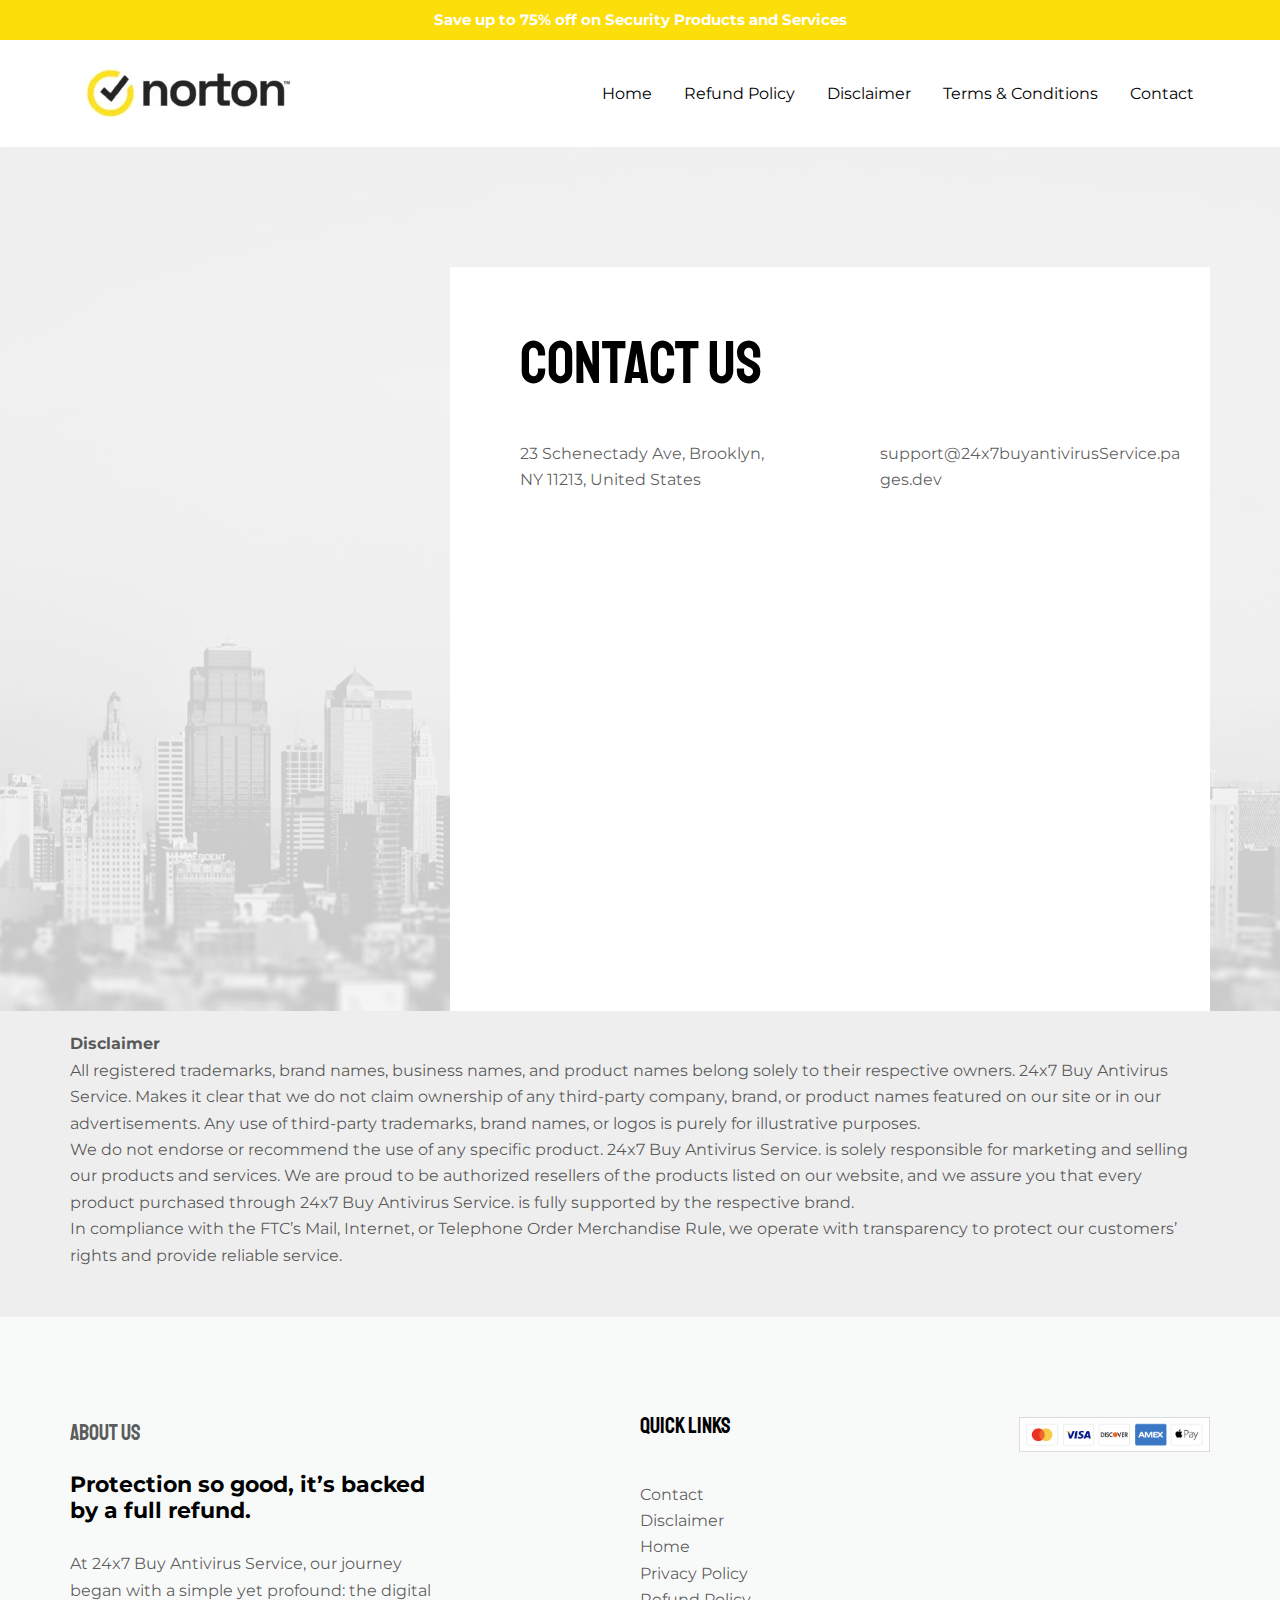
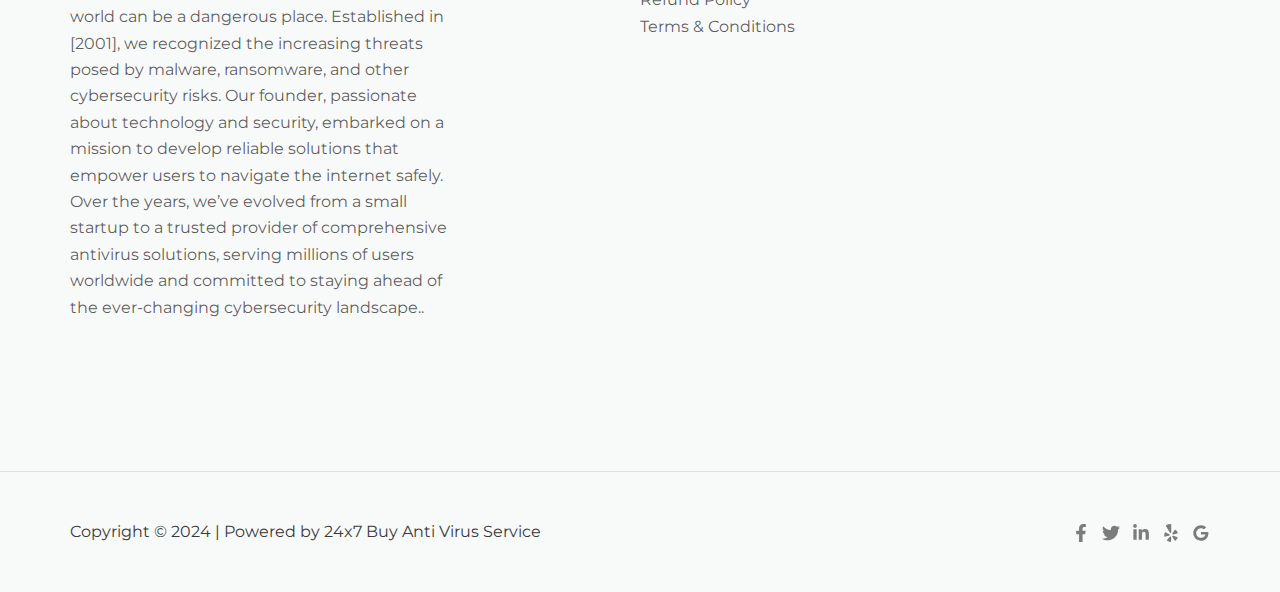
<file: contact/index.html>
<!DOCTYPE html>
<html lang="en-US">
<head>
<meta charset="UTF-8">
<meta name="viewport" content="width=device-width, initial-scale=1">
	<link rel="profile" href="https://gmpg.org/xfn/11"> 
	<title>Contact &#8211; 24&#215;7 Buy Anti Virus Service</title>
<meta name="robots" content="max-image-preview:large">
	<style>img:is([sizes="auto" i], [sizes^="auto," i]) { contain-intrinsic-size: 3000px 1500px }</style>
	<link rel="dns-prefetch" href="//fonts.googleapis.com">
<link rel="alternate" type="application/rss+xml" title="24x7 Buy Anti Virus Service &raquo; Feed" href="/feed/">
<link rel="alternate" type="application/rss+xml" title="24x7 Buy Anti Virus Service &raquo; Comments Feed" href="/comments/feed/">
<script>
window._wpemojiSettings = {"baseUrl":"https:\/\/s.w.org\/images\/core\/emoji\/15.0.3\/72x72\/","ext":".png","svgUrl":"https:\/\/s.w.org\/images\/core\/emoji\/15.0.3\/svg\/","svgExt":".svg","source":{"concatemoji":"\/wp-includes\/js\/wp-emoji-release.min.js?ver=6.7.1"}};
/*! This file is auto-generated */
!function(i,n){var o,s,e;function c(e){try{var t={supportTests:e,timestamp:(new Date).valueOf()};sessionStorage.setItem(o,JSON.stringify(t))}catch(e){}}function p(e,t,n){e.clearRect(0,0,e.canvas.width,e.canvas.height),e.fillText(t,0,0);var t=new Uint32Array(e.getImageData(0,0,e.canvas.width,e.canvas.height).data),r=(e.clearRect(0,0,e.canvas.width,e.canvas.height),e.fillText(n,0,0),new Uint32Array(e.getImageData(0,0,e.canvas.width,e.canvas.height).data));return t.every(function(e,t){return e===r[t]})}function u(e,t,n){switch(t){case"flag":return n(e,"🏳️‍⚧️","🏳️​⚧️")?!1:!n(e,"🇺🇳","🇺​🇳")&&!n(e,"🏴󠁧󠁢󠁥󠁮󠁧󠁿","🏴​󠁧​󠁢​󠁥​󠁮​󠁧​󠁿");case"emoji":return!n(e,"🐦‍⬛","🐦​⬛")}return!1}function f(e,t,n){var r="undefined"!=typeof WorkerGlobalScope&&self instanceof WorkerGlobalScope?new OffscreenCanvas(300,150):i.createElement("canvas"),a=r.getContext("2d",{willReadFrequently:!0}),o=(a.textBaseline="top",a.font="600 32px Arial",{});return e.forEach(function(e){o[e]=t(a,e,n)}),o}function t(e){var t=i.createElement("script");t.src=e,t.defer=!0,i.head.appendChild(t)}"undefined"!=typeof Promise&&(o="wpEmojiSettingsSupports",s=["flag","emoji"],n.supports={everything:!0,everythingExceptFlag:!0},e=new Promise(function(e){i.addEventListener("DOMContentLoaded",e,{once:!0})}),new Promise(function(t){var n=function(){try{var e=JSON.parse(sessionStorage.getItem(o));if("object"==typeof e&&"number"==typeof e.timestamp&&(new Date).valueOf()<e.timestamp+604800&&"object"==typeof e.supportTests)return e.supportTests}catch(e){}return null}();if(!n){if("undefined"!=typeof Worker&&"undefined"!=typeof OffscreenCanvas&&"undefined"!=typeof URL&&URL.createObjectURL&&"undefined"!=typeof Blob)try{var e="postMessage("+f.toString()+"("+[JSON.stringify(s),u.toString(),p.toString()].join(",")+"));",r=new Blob([e],{type:"text/javascript"}),a=new Worker(URL.createObjectURL(r),{name:"wpTestEmojiSupports"});return void(a.onmessage=function(e){c(n=e.data),a.terminate(),t(n)})}catch(e){}c(n=f(s,u,p))}t(n)}).then(function(e){for(var t in e)n.supports[t]=e[t],n.supports.everything=n.supports.everything&&n.supports[t],"flag"!==t&&(n.supports.everythingExceptFlag=n.supports.everythingExceptFlag&&n.supports[t]);n.supports.everythingExceptFlag=n.supports.everythingExceptFlag&&!n.supports.flag,n.DOMReady=!1,n.readyCallback=function(){n.DOMReady=!0}}).then(function(){return e}).then(function(){var e;n.supports.everything||(n.readyCallback(),(e=n.source||{}).concatemoji?t(e.concatemoji):e.wpemoji&&e.twemoji&&(t(e.twemoji),t(e.wpemoji)))}))}((window,document),window._wpemojiSettings);
</script>
<link rel="stylesheet" id="astra-theme-css-css" href="/wp-content/themes/astra/assets/css/minified/main.min.css?ver=4.8.7" media="all">
<style id="astra-theme-css-inline-css">:root{--ast-post-nav-space:0;--ast-container-default-xlg-padding:6.67em;--ast-container-default-lg-padding:5.67em;--ast-container-default-slg-padding:4.34em;--ast-container-default-md-padding:3.34em;--ast-container-default-sm-padding:6.67em;--ast-container-default-xs-padding:2.4em;--ast-container-default-xxs-padding:1.4em;--ast-code-block-background:#EEEEEE;--ast-comment-inputs-background:#FAFAFA;--ast-normal-container-width:1140px;--ast-narrow-container-width:750px;--ast-blog-title-font-weight:normal;--ast-blog-meta-weight:inherit;}html{font-size:100%;}a,.page-title{color:var(--ast-global-color-1);}a:hover,a:focus{color:var(--ast-global-color-2);}body,button,input,select,textarea,.ast-button,.ast-custom-button{font-family:'Montserrat',sans-serif;font-weight:400;font-size:16px;font-size:1rem;line-height:var(--ast-body-line-height,1.65em);}blockquote{color:var(--ast-global-color-1);}h1,.entry-content h1,h2,.entry-content h2,h3,.entry-content h3,h4,.entry-content h4,h5,.entry-content h5,h6,.entry-content h6,.site-title,.site-title a{font-family:'Montserrat',sans-serif;font-weight:700;}.site-title{font-size:35px;font-size:2.1875rem;display:none;}header .custom-logo-link img{max-width:249px;width:249px;}.astra-logo-svg{width:249px;}.site-header .site-description{font-size:15px;font-size:0.9375rem;display:none;}.entry-title{font-size:26px;font-size:1.625rem;}.archive .ast-article-post .ast-article-inner,.blog .ast-article-post .ast-article-inner,.archive .ast-article-post .ast-article-inner:hover,.blog .ast-article-post .ast-article-inner:hover{overflow:hidden;}h1,.entry-content h1{font-size:75px;font-size:4.6875rem;font-weight:400;font-family:'Staatliches',display;line-height:0.9em;}h2,.entry-content h2{font-size:60px;font-size:3.75rem;font-weight:400;font-family:'Staatliches',display;line-height:0.9em;}h3,.entry-content h3{font-size:40px;font-size:2.5rem;font-weight:400;font-family:'Staatliches',display;line-height:1em;}h4,.entry-content h4{font-size:22px;font-size:1.375rem;line-height:1.2em;font-family:'Montserrat',sans-serif;}h5,.entry-content h5{font-size:20px;font-size:1.25rem;line-height:1.2em;font-family:'Montserrat',sans-serif;}h6,.entry-content h6{font-size:16px;font-size:1rem;line-height:1.25em;font-family:'Montserrat',sans-serif;}::selection{background-color:var(--ast-global-color-0);color:#000000;}body,h1,.entry-title a,.entry-content h1,h2,.entry-content h2,h3,.entry-content h3,h4,.entry-content h4,h5,.entry-content h5,h6,.entry-content h6{color:var(--ast-global-color-1);}.tagcloud a:hover,.tagcloud a:focus,.tagcloud a.current-item{color:#000000;border-color:var(--ast-global-color-1);background-color:var(--ast-global-color-1);}input:focus,input[type="text"]:focus,input[type="email"]:focus,input[type="url"]:focus,input[type="password"]:focus,input[type="reset"]:focus,input[type="search"]:focus,textarea:focus{border-color:var(--ast-global-color-1);}input[type="radio"]:checked,input[type=reset],input[type="checkbox"]:checked,input[type="checkbox"]:hover:checked,input[type="checkbox"]:focus:checked,input[type=range]::-webkit-slider-thumb{border-color:var(--ast-global-color-1);background-color:var(--ast-global-color-1);box-shadow:none;}.site-footer a:hover + .post-count,.site-footer a:focus + .post-count{background:var(--ast-global-color-1);border-color:var(--ast-global-color-1);}.single .nav-links .nav-previous,.single .nav-links .nav-next{color:var(--ast-global-color-1);}.entry-meta,.entry-meta *{line-height:1.45;color:var(--ast-global-color-1);}.entry-meta a:not(.ast-button):hover,.entry-meta a:not(.ast-button):hover *,.entry-meta a:not(.ast-button):focus,.entry-meta a:not(.ast-button):focus *,.page-links > .page-link,.page-links .page-link:hover,.post-navigation a:hover{color:var(--ast-global-color-2);}#cat option,.secondary .calendar_wrap thead a,.secondary .calendar_wrap thead a:visited{color:var(--ast-global-color-1);}.secondary .calendar_wrap #today,.ast-progress-val span{background:var(--ast-global-color-1);}.secondary a:hover + .post-count,.secondary a:focus + .post-count{background:var(--ast-global-color-1);border-color:var(--ast-global-color-1);}.calendar_wrap #today > a{color:#000000;}.page-links .page-link,.single .post-navigation a{color:var(--ast-global-color-1);}.ast-search-menu-icon .search-form button.search-submit{padding:0 4px;}.ast-search-menu-icon form.search-form{padding-right:0;}.ast-search-menu-icon.slide-search input.search-field{width:0;}.ast-header-search .ast-search-menu-icon.ast-dropdown-active .search-form,.ast-header-search .ast-search-menu-icon.ast-dropdown-active .search-field:focus{transition:all 0.2s;}.search-form input.search-field:focus{outline:none;}.wp-block-latest-posts > li > a{color:var(--ast-global-color-2);}.widget-title,.widget .wp-block-heading{font-size:22px;font-size:1.375rem;color:var(--ast-global-color-1);}.ast-search-menu-icon.slide-search a:focus-visible:focus-visible,.astra-search-icon:focus-visible,#close:focus-visible,a:focus-visible,.ast-menu-toggle:focus-visible,.site .skip-link:focus-visible,.wp-block-loginout input:focus-visible,.wp-block-search.wp-block-search__button-inside .wp-block-search__inside-wrapper,.ast-header-navigation-arrow:focus-visible,.woocommerce .wc-proceed-to-checkout > .checkout-button:focus-visible,.woocommerce .woocommerce-MyAccount-navigation ul li a:focus-visible,.ast-orders-table__row .ast-orders-table__cell:focus-visible,.woocommerce .woocommerce-order-details .order-again > .button:focus-visible,.woocommerce .woocommerce-message a.button.wc-forward:focus-visible,.woocommerce #minus_qty:focus-visible,.woocommerce #plus_qty:focus-visible,a#ast-apply-coupon:focus-visible,.woocommerce .woocommerce-info a:focus-visible,.woocommerce .astra-shop-summary-wrap a:focus-visible,.woocommerce a.wc-forward:focus-visible,#ast-apply-coupon:focus-visible,.woocommerce-js .woocommerce-mini-cart-item a.remove:focus-visible,#close:focus-visible,.button.search-submit:focus-visible,#search_submit:focus,.normal-search:focus-visible,.ast-header-account-wrap:focus-visible,.woocommerce .ast-on-card-button.ast-quick-view-trigger:focus{outline-style:dotted;outline-color:inherit;outline-width:thin;}input:focus,input[type="text"]:focus,input[type="email"]:focus,input[type="url"]:focus,input[type="password"]:focus,input[type="reset"]:focus,input[type="search"]:focus,input[type="number"]:focus,textarea:focus,.wp-block-search__input:focus,[data-section="section-header-mobile-trigger"] .ast-button-wrap .ast-mobile-menu-trigger-minimal:focus,.ast-mobile-popup-drawer.active .menu-toggle-close:focus,.woocommerce-ordering select.orderby:focus,#ast-scroll-top:focus,#coupon_code:focus,.woocommerce-page #comment:focus,.woocommerce #reviews #respond input#submit:focus,.woocommerce a.add_to_cart_button:focus,.woocommerce .button.single_add_to_cart_button:focus,.woocommerce .woocommerce-cart-form button:focus,.woocommerce .woocommerce-cart-form__cart-item .quantity .qty:focus,.woocommerce .woocommerce-billing-fields .woocommerce-billing-fields__field-wrapper .woocommerce-input-wrapper > .input-text:focus,.woocommerce #order_comments:focus,.woocommerce #place_order:focus,.woocommerce .woocommerce-address-fields .woocommerce-address-fields__field-wrapper .woocommerce-input-wrapper > .input-text:focus,.woocommerce .woocommerce-MyAccount-content form button:focus,.woocommerce .woocommerce-MyAccount-content .woocommerce-EditAccountForm .woocommerce-form-row .woocommerce-Input.input-text:focus,.woocommerce .ast-woocommerce-container .woocommerce-pagination ul.page-numbers li a:focus,body #content .woocommerce form .form-row .select2-container--default .select2-selection--single:focus,#ast-coupon-code:focus,.woocommerce.woocommerce-js .quantity input[type=number]:focus,.woocommerce-js .woocommerce-mini-cart-item .quantity input[type=number]:focus,.woocommerce p#ast-coupon-trigger:focus{border-style:dotted;border-color:inherit;border-width:thin;}input{outline:none;}.ast-logo-title-inline .site-logo-img{padding-right:1em;}.site-logo-img img{ transition:all 0.2s linear;}body .ast-oembed-container *{position:absolute;top:0;width:100%;height:100%;left:0;}body .wp-block-embed-pocket-casts .ast-oembed-container *{position:unset;}.ast-single-post-featured-section + article {margin-top: 2em;}.site-content .ast-single-post-featured-section img {width: 100%;overflow: hidden;object-fit: cover;}.site > .ast-single-related-posts-container {margin-top: 0;}@media (min-width: 922px) {.ast-desktop .ast-container--narrow {max-width: var(--ast-narrow-container-width);margin: 0 auto;}}.ast-page-builder-template .hentry {margin: 0;}.ast-page-builder-template .site-content > .ast-container {max-width: 100%;padding: 0;}.ast-page-builder-template .site .site-content #primary {padding: 0;margin: 0;}.ast-page-builder-template .no-results {text-align: center;margin: 4em auto;}.ast-page-builder-template .ast-pagination {padding: 2em;}.ast-page-builder-template .entry-header.ast-no-title.ast-no-thumbnail {margin-top: 0;}.ast-page-builder-template .entry-header.ast-header-without-markup {margin-top: 0;margin-bottom: 0;}.ast-page-builder-template .entry-header.ast-no-title.ast-no-meta {margin-bottom: 0;}.ast-page-builder-template.single .post-navigation {padding-bottom: 2em;}.ast-page-builder-template.single-post .site-content > .ast-container {max-width: 100%;}.ast-page-builder-template .entry-header {margin-top: 4em;margin-left: auto;margin-right: auto;padding-left: 20px;padding-right: 20px;}.single.ast-page-builder-template .entry-header {padding-left: 20px;padding-right: 20px;}.ast-page-builder-template .ast-archive-description {margin: 4em auto 0;padding-left: 20px;padding-right: 20px;}.ast-page-builder-template.ast-no-sidebar .entry-content .alignwide {margin-left: 0;margin-right: 0;}@media (max-width:921.9px){#ast-desktop-header{display:none;}}@media (min-width:922px){#ast-mobile-header{display:none;}}.wp-block-buttons.aligncenter{justify-content:center;}@media (max-width:921px){.ast-theme-transparent-header #primary,.ast-theme-transparent-header #secondary{padding:0;}}@media (max-width:921px){.ast-plain-container.ast-no-sidebar #primary{padding:0;}}.ast-plain-container.ast-no-sidebar #primary{margin-top:0;margin-bottom:0;}.wp-block-button.is-style-outline .wp-block-button__link{border-color:var(--ast-global-color-0);border-top-width:2px;border-right-width:2px;border-bottom-width:2px;border-left-width:2px;}div.wp-block-button.is-style-outline > .wp-block-button__link:not(.has-text-color),div.wp-block-button.wp-block-button__link.is-style-outline:not(.has-text-color){color:var(--ast-global-color-0);}.wp-block-button.is-style-outline .wp-block-button__link:hover,.wp-block-buttons .wp-block-button.is-style-outline .wp-block-button__link:focus,.wp-block-buttons .wp-block-button.is-style-outline > .wp-block-button__link:not(.has-text-color):hover,.wp-block-buttons .wp-block-button.wp-block-button__link.is-style-outline:not(.has-text-color):hover{color:rgba(255,255,255,0.7);background-color:var(--ast-global-color-0);border-color:var(--ast-global-color-0);}.post-page-numbers.current .page-link,.ast-pagination .page-numbers.current{color:#000000;border-color:var(--ast-global-color-0);background-color:var(--ast-global-color-0);}.wp-block-buttons .wp-block-button.is-style-outline .wp-block-button__link.wp-element-button,.ast-outline-button,.wp-block-uagb-buttons-child .uagb-buttons-repeater.ast-outline-button{border-color:var(--ast-global-color-0);border-top-width:2px;border-right-width:2px;border-bottom-width:2px;border-left-width:2px;font-family:'Montserrat',sans-serif;font-weight:800;font-size:12px;font-size:0.75rem;line-height:1em;border-top-left-radius:0px;border-top-right-radius:0px;border-bottom-right-radius:0px;border-bottom-left-radius:0px;}.wp-block-buttons .wp-block-button.is-style-outline > .wp-block-button__link:not(.has-text-color),.wp-block-buttons .wp-block-button.wp-block-button__link.is-style-outline:not(.has-text-color),.ast-outline-button{color:var(--ast-global-color-0);}.wp-block-button.is-style-outline .wp-block-button__link:hover,.wp-block-buttons .wp-block-button.is-style-outline .wp-block-button__link:focus,.wp-block-buttons .wp-block-button.is-style-outline > .wp-block-button__link:not(.has-text-color):hover,.wp-block-buttons .wp-block-button.wp-block-button__link.is-style-outline:not(.has-text-color):hover,.ast-outline-button:hover,.ast-outline-button:focus,.wp-block-uagb-buttons-child .uagb-buttons-repeater.ast-outline-button:hover,.wp-block-uagb-buttons-child .uagb-buttons-repeater.ast-outline-button:focus{color:rgba(255,255,255,0.7);background-color:var(--ast-global-color-0);border-color:var(--ast-global-color-0);}.wp-block-button .wp-block-button__link.wp-element-button.is-style-outline:not(.has-background),.wp-block-button.is-style-outline>.wp-block-button__link.wp-element-button:not(.has-background),.ast-outline-button{background-color:var(--ast-global-color-0);}.entry-content[data-ast-blocks-layout] > figure{margin-bottom:1em;}@media (max-width:921px){.ast-separate-container #primary,.ast-separate-container #secondary{padding:1.5em 0;}#primary,#secondary{padding:1.5em 0;margin:0;}.ast-left-sidebar #content > .ast-container{display:flex;flex-direction:column-reverse;width:100%;}.ast-separate-container .ast-article-post,.ast-separate-container .ast-article-single{padding:1.5em 2.14em;}.ast-author-box img.avatar{margin:20px 0 0 0;}}@media (min-width:922px){.ast-separate-container.ast-right-sidebar #primary,.ast-separate-container.ast-left-sidebar #primary{border:0;}.search-no-results.ast-separate-container #primary{margin-bottom:4em;}}.elementor-button-wrapper .elementor-button{border-style:solid;text-decoration:none;border-top-width:0;border-right-width:0;border-left-width:0;border-bottom-width:0;}body .elementor-button.elementor-size-sm,body .elementor-button.elementor-size-xs,body .elementor-button.elementor-size-md,body .elementor-button.elementor-size-lg,body .elementor-button.elementor-size-xl,body .elementor-button{border-top-left-radius:0px;border-top-right-radius:0px;border-bottom-right-radius:0px;border-bottom-left-radius:0px;padding-top:17px;padding-right:20px;padding-bottom:17px;padding-left:20px;}.elementor-button-wrapper .elementor-button{border-color:var(--ast-global-color-0);background-color:var(--ast-global-color-0);}.elementor-button-wrapper .elementor-button:hover,.elementor-button-wrapper .elementor-button:focus{color:rgba(255,255,255,0.7);background-color:var(--ast-global-color-0);border-color:var(--ast-global-color-0);}.wp-block-button .wp-block-button__link ,.elementor-button-wrapper .elementor-button,.elementor-button-wrapper .elementor-button:visited{color:#ffffff;}.elementor-button-wrapper .elementor-button{font-family:'Montserrat',sans-serif;font-weight:800;font-size:12px;font-size:0.75rem;line-height:1em;text-transform:uppercase;letter-spacing:2px;}body .elementor-button.elementor-size-sm,body .elementor-button.elementor-size-xs,body .elementor-button.elementor-size-md,body .elementor-button.elementor-size-lg,body .elementor-button.elementor-size-xl,body .elementor-button{font-size:12px;font-size:0.75rem;}.wp-block-button .wp-block-button__link:hover,.wp-block-button .wp-block-button__link:focus{color:rgba(255,255,255,0.7);background-color:var(--ast-global-color-0);border-color:var(--ast-global-color-0);}.elementor-widget-heading h1.elementor-heading-title{line-height:0.9em;}.elementor-widget-heading h2.elementor-heading-title{line-height:0.9em;}.elementor-widget-heading h3.elementor-heading-title{line-height:1em;}.elementor-widget-heading h4.elementor-heading-title{line-height:1.2em;}.elementor-widget-heading h5.elementor-heading-title{line-height:1.2em;}.elementor-widget-heading h6.elementor-heading-title{line-height:1.25em;}.wp-block-button .wp-block-button__link,.wp-block-search .wp-block-search__button,body .wp-block-file .wp-block-file__button{border-color:var(--ast-global-color-0);background-color:var(--ast-global-color-0);color:#ffffff;font-family:'Montserrat',sans-serif;font-weight:800;line-height:1em;text-transform:uppercase;letter-spacing:2px;font-size:12px;font-size:0.75rem;border-top-left-radius:0px;border-top-right-radius:0px;border-bottom-right-radius:0px;border-bottom-left-radius:0px;padding-top:17px;padding-right:20px;padding-bottom:17px;padding-left:20px;}.menu-toggle,button,.ast-button,.ast-custom-button,.button,input#submit,input[type="button"],input[type="submit"],input[type="reset"],form[CLASS*="wp-block-search__"].wp-block-search .wp-block-search__inside-wrapper .wp-block-search__button,body .wp-block-file .wp-block-file__button,.woocommerce-js a.button,.woocommerce button.button,.woocommerce .woocommerce-message a.button,.woocommerce #respond input#submit.alt,.woocommerce input.button.alt,.woocommerce input.button,.woocommerce input.button:disabled,.woocommerce input.button:disabled[disabled],.woocommerce input.button:disabled:hover,.woocommerce input.button:disabled[disabled]:hover,.woocommerce #respond input#submit,.woocommerce button.button.alt.disabled,.wc-block-grid__products .wc-block-grid__product .wp-block-button__link,.wc-block-grid__product-onsale,[CLASS*="wc-block"] button,.woocommerce-js .astra-cart-drawer .astra-cart-drawer-content .woocommerce-mini-cart__buttons .button:not(.checkout):not(.ast-continue-shopping),.woocommerce-js .astra-cart-drawer .astra-cart-drawer-content .woocommerce-mini-cart__buttons a.checkout,.woocommerce button.button.alt.disabled.wc-variation-selection-needed,[CLASS*="wc-block"] .wc-block-components-button{border-style:solid;border-top-width:0;border-right-width:0;border-left-width:0;border-bottom-width:0;color:#ffffff;border-color:var(--ast-global-color-0);background-color:var(--ast-global-color-0);padding-top:17px;padding-right:20px;padding-bottom:17px;padding-left:20px;font-family:'Montserrat',sans-serif;font-weight:800;font-size:12px;font-size:0.75rem;line-height:1em;text-transform:uppercase;letter-spacing:2px;border-top-left-radius:0px;border-top-right-radius:0px;border-bottom-right-radius:0px;border-bottom-left-radius:0px;}button:focus,.menu-toggle:hover,button:hover,.ast-button:hover,.ast-custom-button:hover .button:hover,.ast-custom-button:hover ,input[type=reset]:hover,input[type=reset]:focus,input#submit:hover,input#submit:focus,input[type="button"]:hover,input[type="button"]:focus,input[type="submit"]:hover,input[type="submit"]:focus,form[CLASS*="wp-block-search__"].wp-block-search .wp-block-search__inside-wrapper .wp-block-search__button:hover,form[CLASS*="wp-block-search__"].wp-block-search .wp-block-search__inside-wrapper .wp-block-search__button:focus,body .wp-block-file .wp-block-file__button:hover,body .wp-block-file .wp-block-file__button:focus,.woocommerce-js a.button:hover,.woocommerce button.button:hover,.woocommerce .woocommerce-message a.button:hover,.woocommerce #respond input#submit:hover,.woocommerce #respond input#submit.alt:hover,.woocommerce input.button.alt:hover,.woocommerce input.button:hover,.woocommerce button.button.alt.disabled:hover,.wc-block-grid__products .wc-block-grid__product .wp-block-button__link:hover,[CLASS*="wc-block"] button:hover,.woocommerce-js .astra-cart-drawer .astra-cart-drawer-content .woocommerce-mini-cart__buttons .button:not(.checkout):not(.ast-continue-shopping):hover,.woocommerce-js .astra-cart-drawer .astra-cart-drawer-content .woocommerce-mini-cart__buttons a.checkout:hover,.woocommerce button.button.alt.disabled.wc-variation-selection-needed:hover,[CLASS*="wc-block"] .wc-block-components-button:hover,[CLASS*="wc-block"] .wc-block-components-button:focus{color:rgba(255,255,255,0.7);background-color:var(--ast-global-color-0);border-color:var(--ast-global-color-0);}@media (max-width:921px){.ast-mobile-header-stack .main-header-bar .ast-search-menu-icon{display:inline-block;}.ast-header-break-point.ast-header-custom-item-outside .ast-mobile-header-stack .main-header-bar .ast-search-icon{margin:0;}.ast-comment-avatar-wrap img{max-width:2.5em;}.ast-comment-meta{padding:0 1.8888em 1.3333em;}.ast-separate-container .ast-comment-list li.depth-1{padding:1.5em 2.14em;}.ast-separate-container .comment-respond{padding:2em 2.14em;}}@media (min-width:544px){.ast-container{max-width:100%;}}@media (max-width:544px){.ast-separate-container .ast-article-post,.ast-separate-container .ast-article-single,.ast-separate-container .comments-title,.ast-separate-container .ast-archive-description{padding:1.5em 1em;}.ast-separate-container #content .ast-container{padding-left:0.54em;padding-right:0.54em;}.ast-separate-container .ast-comment-list .bypostauthor{padding:.5em;}.ast-search-menu-icon.ast-dropdown-active .search-field{width:170px;}} #ast-mobile-header .ast-site-header-cart-li a{pointer-events:none;}body,.ast-separate-container{background-color:var(--ast-global-color-4);background-image:none;}@media (max-width:921px){.site-title{display:none;}.site-header .site-description{display:none;}h1,.entry-content h1{font-size:55px;}h2,.entry-content h2{font-size:40px;}h3,.entry-content h3{font-size:30px;}}@media (max-width:544px){.site-title{display:none;}.site-header .site-description{display:none;}h1,.entry-content h1{font-size:36px;}h2,.entry-content h2{font-size:35px;}h3,.entry-content h3{font-size:28px;}}@media (max-width:921px){html{font-size:91.2%;}}@media (max-width:544px){html{font-size:91.2%;}}@media (min-width:922px){.ast-container{max-width:1180px;}}@media (min-width:922px){.site-content .ast-container{display:flex;}}@media (max-width:921px){.site-content .ast-container{flex-direction:column;}}@media (min-width:922px){.main-header-menu .sub-menu .menu-item.ast-left-align-sub-menu:hover > .sub-menu,.main-header-menu .sub-menu .menu-item.ast-left-align-sub-menu.focus > .sub-menu{margin-left:-0px;}}.site .comments-area{padding-bottom:3em;}.wp-block-file {display: flex;align-items: center;flex-wrap: wrap;justify-content: space-between;}.wp-block-pullquote {border: none;}.wp-block-pullquote blockquote::before {content: "\201D";font-family: "Helvetica",sans-serif;display: flex;transform: rotate( 180deg );font-size: 6rem;font-style: normal;line-height: 1;font-weight: bold;align-items: center;justify-content: center;}.has-text-align-right > blockquote::before {justify-content: flex-start;}.has-text-align-left > blockquote::before {justify-content: flex-end;}figure.wp-block-pullquote.is-style-solid-color blockquote {max-width: 100%;text-align: inherit;}:root {--wp--custom--ast-default-block-top-padding: 3em;--wp--custom--ast-default-block-right-padding: 3em;--wp--custom--ast-default-block-bottom-padding: 3em;--wp--custom--ast-default-block-left-padding: 3em;--wp--custom--ast-container-width: 1140px;--wp--custom--ast-content-width-size: 1140px;--wp--custom--ast-wide-width-size: calc(1140px + var(--wp--custom--ast-default-block-left-padding) + var(--wp--custom--ast-default-block-right-padding));}.ast-narrow-container {--wp--custom--ast-content-width-size: 750px;--wp--custom--ast-wide-width-size: 750px;}@media(max-width: 921px) {:root {--wp--custom--ast-default-block-top-padding: 3em;--wp--custom--ast-default-block-right-padding: 2em;--wp--custom--ast-default-block-bottom-padding: 3em;--wp--custom--ast-default-block-left-padding: 2em;}}@media(max-width: 544px) {:root {--wp--custom--ast-default-block-top-padding: 3em;--wp--custom--ast-default-block-right-padding: 1.5em;--wp--custom--ast-default-block-bottom-padding: 3em;--wp--custom--ast-default-block-left-padding: 1.5em;}}.entry-content > .wp-block-group,.entry-content > .wp-block-cover,.entry-content > .wp-block-columns {padding-top: var(--wp--custom--ast-default-block-top-padding);padding-right: var(--wp--custom--ast-default-block-right-padding);padding-bottom: var(--wp--custom--ast-default-block-bottom-padding);padding-left: var(--wp--custom--ast-default-block-left-padding);}.ast-plain-container.ast-no-sidebar .entry-content > .alignfull,.ast-page-builder-template .ast-no-sidebar .entry-content > .alignfull {margin-left: calc( -50vw + 50%);margin-right: calc( -50vw + 50%);max-width: 100vw;width: 100vw;}.ast-plain-container.ast-no-sidebar .entry-content .alignfull .alignfull,.ast-page-builder-template.ast-no-sidebar .entry-content .alignfull .alignfull,.ast-plain-container.ast-no-sidebar .entry-content .alignfull .alignwide,.ast-page-builder-template.ast-no-sidebar .entry-content .alignfull .alignwide,.ast-plain-container.ast-no-sidebar .entry-content .alignwide .alignfull,.ast-page-builder-template.ast-no-sidebar .entry-content .alignwide .alignfull,.ast-plain-container.ast-no-sidebar .entry-content .alignwide .alignwide,.ast-page-builder-template.ast-no-sidebar .entry-content .alignwide .alignwide,.ast-plain-container.ast-no-sidebar .entry-content .wp-block-column .alignfull,.ast-page-builder-template.ast-no-sidebar .entry-content .wp-block-column .alignfull,.ast-plain-container.ast-no-sidebar .entry-content .wp-block-column .alignwide,.ast-page-builder-template.ast-no-sidebar .entry-content .wp-block-column .alignwide {margin-left: auto;margin-right: auto;width: 100%;}[data-ast-blocks-layout] .wp-block-separator:not(.is-style-dots) {height: 0;}[data-ast-blocks-layout] .wp-block-separator {margin: 20px auto;}[data-ast-blocks-layout] .wp-block-separator:not(.is-style-wide):not(.is-style-dots) {max-width: 100px;}[data-ast-blocks-layout] .wp-block-separator.has-background {padding: 0;}.entry-content[data-ast-blocks-layout] > * {max-width: var(--wp--custom--ast-content-width-size);margin-left: auto;margin-right: auto;}.entry-content[data-ast-blocks-layout] > .alignwide {max-width: var(--wp--custom--ast-wide-width-size);}.entry-content[data-ast-blocks-layout] .alignfull {max-width: none;}.entry-content .wp-block-columns {margin-bottom: 0;}blockquote {margin: 1.5em;border-color: rgba(0,0,0,0.05);}.wp-block-quote:not(.has-text-align-right):not(.has-text-align-center) {border-left: 5px solid rgba(0,0,0,0.05);}.has-text-align-right > blockquote,blockquote.has-text-align-right {border-right: 5px solid rgba(0,0,0,0.05);}.has-text-align-left > blockquote,blockquote.has-text-align-left {border-left: 5px solid rgba(0,0,0,0.05);}.wp-block-site-tagline,.wp-block-latest-posts .read-more {margin-top: 15px;}.wp-block-loginout p label {display: block;}.wp-block-loginout p:not(.login-remember):not(.login-submit) input {width: 100%;}.wp-block-loginout input:focus {border-color: transparent;}.wp-block-loginout input:focus {outline: thin dotted;}.entry-content .wp-block-media-text .wp-block-media-text__content {padding: 0 0 0 8%;}.entry-content .wp-block-media-text.has-media-on-the-right .wp-block-media-text__content {padding: 0 8% 0 0;}.entry-content .wp-block-media-text.has-background .wp-block-media-text__content {padding: 8%;}.entry-content .wp-block-cover:not([class*="background-color"]) .wp-block-cover__inner-container,.entry-content .wp-block-cover:not([class*="background-color"]) .wp-block-cover-image-text,.entry-content .wp-block-cover:not([class*="background-color"]) .wp-block-cover-text,.entry-content .wp-block-cover-image:not([class*="background-color"]) .wp-block-cover__inner-container,.entry-content .wp-block-cover-image:not([class*="background-color"]) .wp-block-cover-image-text,.entry-content .wp-block-cover-image:not([class*="background-color"]) .wp-block-cover-text {color: var(--ast-global-color-5);}.wp-block-loginout .login-remember input {width: 1.1rem;height: 1.1rem;margin: 0 5px 4px 0;vertical-align: middle;}.wp-block-latest-posts > li > *:first-child,.wp-block-latest-posts:not(.is-grid) > li:first-child {margin-top: 0;}.entry-content > .wp-block-buttons,.entry-content > .wp-block-uagb-buttons {margin-bottom: 1.5em;}.wp-block-search__inside-wrapper .wp-block-search__input {padding: 0 10px;color: var(--ast-global-color-3);background: var(--ast-global-color-5);border-color: var(--ast-border-color);}.wp-block-latest-posts .read-more {margin-bottom: 1.5em;}.wp-block-search__no-button .wp-block-search__inside-wrapper .wp-block-search__input {padding-top: 5px;padding-bottom: 5px;}.wp-block-latest-posts .wp-block-latest-posts__post-date,.wp-block-latest-posts .wp-block-latest-posts__post-author {font-size: 1rem;}.wp-block-latest-posts > li > *,.wp-block-latest-posts:not(.is-grid) > li {margin-top: 12px;margin-bottom: 12px;}.ast-page-builder-template .entry-content[data-ast-blocks-layout] > *,.ast-page-builder-template .entry-content[data-ast-blocks-layout] > .alignfull:not(.wp-block-group) > * {max-width: none;}.ast-page-builder-template .entry-content[data-ast-blocks-layout] > .alignwide > * {max-width: var(--wp--custom--ast-wide-width-size);}.ast-page-builder-template .entry-content[data-ast-blocks-layout] > .inherit-container-width > *,.ast-page-builder-template .entry-content[data-ast-blocks-layout] > *:not(.wp-block-group) > *,.entry-content[data-ast-blocks-layout] > .wp-block-cover .wp-block-cover__inner-container {max-width: var(--wp--custom--ast-content-width-size) ;margin-left: auto;margin-right: auto;}.entry-content[data-ast-blocks-layout] .wp-block-cover:not(.alignleft):not(.alignright) {width: auto;}@media(max-width: 1200px) {.ast-separate-container .entry-content > .alignfull,.ast-separate-container .entry-content[data-ast-blocks-layout] > .alignwide,.ast-plain-container .entry-content[data-ast-blocks-layout] > .alignwide,.ast-plain-container .entry-content .alignfull {margin-left: calc(-1 * min(var(--ast-container-default-xlg-padding),20px)) ;margin-right: calc(-1 * min(var(--ast-container-default-xlg-padding),20px));}}@media(min-width: 1201px) {.ast-separate-container .entry-content > .alignfull {margin-left: calc(-1 * var(--ast-container-default-xlg-padding) );margin-right: calc(-1 * var(--ast-container-default-xlg-padding) );}.ast-separate-container .entry-content[data-ast-blocks-layout] > .alignwide,.ast-plain-container .entry-content[data-ast-blocks-layout] > .alignwide {margin-left: calc(-1 * var(--wp--custom--ast-default-block-left-padding) );margin-right: calc(-1 * var(--wp--custom--ast-default-block-right-padding) );}}@media(min-width: 921px) {.ast-separate-container .entry-content .wp-block-group.alignwide:not(.inherit-container-width) > :where(:not(.alignleft):not(.alignright)),.ast-plain-container .entry-content .wp-block-group.alignwide:not(.inherit-container-width) > :where(:not(.alignleft):not(.alignright)) {max-width: calc( var(--wp--custom--ast-content-width-size) + 80px );}.ast-plain-container.ast-right-sidebar .entry-content[data-ast-blocks-layout] .alignfull,.ast-plain-container.ast-left-sidebar .entry-content[data-ast-blocks-layout] .alignfull {margin-left: -60px;margin-right: -60px;}}@media(min-width: 544px) {.entry-content > .alignleft {margin-right: 20px;}.entry-content > .alignright {margin-left: 20px;}}@media (max-width:544px){.wp-block-columns .wp-block-column:not(:last-child){margin-bottom:20px;}.wp-block-latest-posts{margin:0;}}@media( max-width: 600px ) {.entry-content .wp-block-media-text .wp-block-media-text__content,.entry-content .wp-block-media-text.has-media-on-the-right .wp-block-media-text__content {padding: 8% 0 0;}.entry-content .wp-block-media-text.has-background .wp-block-media-text__content {padding: 8%;}}.ast-page-builder-template .entry-header {padding-left: 0;}.ast-narrow-container .site-content .wp-block-uagb-image--align-full .wp-block-uagb-image__figure {max-width: 100%;margin-left: auto;margin-right: auto;}:root .has-ast-global-color-0-color{color:var(--ast-global-color-0);}:root .has-ast-global-color-0-background-color{background-color:var(--ast-global-color-0);}:root .wp-block-button .has-ast-global-color-0-color{color:var(--ast-global-color-0);}:root .wp-block-button .has-ast-global-color-0-background-color{background-color:var(--ast-global-color-0);}:root .has-ast-global-color-1-color{color:var(--ast-global-color-1);}:root .has-ast-global-color-1-background-color{background-color:var(--ast-global-color-1);}:root .wp-block-button .has-ast-global-color-1-color{color:var(--ast-global-color-1);}:root .wp-block-button .has-ast-global-color-1-background-color{background-color:var(--ast-global-color-1);}:root .has-ast-global-color-2-color{color:var(--ast-global-color-2);}:root .has-ast-global-color-2-background-color{background-color:var(--ast-global-color-2);}:root .wp-block-button .has-ast-global-color-2-color{color:var(--ast-global-color-2);}:root .wp-block-button .has-ast-global-color-2-background-color{background-color:var(--ast-global-color-2);}:root .has-ast-global-color-3-color{color:var(--ast-global-color-3);}:root .has-ast-global-color-3-background-color{background-color:var(--ast-global-color-3);}:root .wp-block-button .has-ast-global-color-3-color{color:var(--ast-global-color-3);}:root .wp-block-button .has-ast-global-color-3-background-color{background-color:var(--ast-global-color-3);}:root .has-ast-global-color-4-color{color:var(--ast-global-color-4);}:root .has-ast-global-color-4-background-color{background-color:var(--ast-global-color-4);}:root .wp-block-button .has-ast-global-color-4-color{color:var(--ast-global-color-4);}:root .wp-block-button .has-ast-global-color-4-background-color{background-color:var(--ast-global-color-4);}:root .has-ast-global-color-5-color{color:var(--ast-global-color-5);}:root .has-ast-global-color-5-background-color{background-color:var(--ast-global-color-5);}:root .wp-block-button .has-ast-global-color-5-color{color:var(--ast-global-color-5);}:root .wp-block-button .has-ast-global-color-5-background-color{background-color:var(--ast-global-color-5);}:root .has-ast-global-color-6-color{color:var(--ast-global-color-6);}:root .has-ast-global-color-6-background-color{background-color:var(--ast-global-color-6);}:root .wp-block-button .has-ast-global-color-6-color{color:var(--ast-global-color-6);}:root .wp-block-button .has-ast-global-color-6-background-color{background-color:var(--ast-global-color-6);}:root .has-ast-global-color-7-color{color:var(--ast-global-color-7);}:root .has-ast-global-color-7-background-color{background-color:var(--ast-global-color-7);}:root .wp-block-button .has-ast-global-color-7-color{color:var(--ast-global-color-7);}:root .wp-block-button .has-ast-global-color-7-background-color{background-color:var(--ast-global-color-7);}:root .has-ast-global-color-8-color{color:var(--ast-global-color-8);}:root .has-ast-global-color-8-background-color{background-color:var(--ast-global-color-8);}:root .wp-block-button .has-ast-global-color-8-color{color:var(--ast-global-color-8);}:root .wp-block-button .has-ast-global-color-8-background-color{background-color:var(--ast-global-color-8);}:root{--ast-global-color-0:#ee6c4e;--ast-global-color-1:rgba(0,0,0,0.65);--ast-global-color-2:#000000;--ast-global-color-3:#f8f9f9;--ast-global-color-4:#ffffff;--ast-global-color-5:#FFFFFF;--ast-global-color-6:#4a4f5d;--ast-global-color-7:#2b2e37;--ast-global-color-8:#000000;}:root {--ast-border-color : #dddddd;}.ast-single-entry-banner {-js-display: flex;display: flex;flex-direction: column;justify-content: center;text-align: center;position: relative;background: #eeeeee;}.ast-single-entry-banner[data-banner-layout="layout-1"] {max-width: 1140px;background: inherit;padding: 20px 0;}.ast-single-entry-banner[data-banner-width-type="custom"] {margin: 0 auto;width: 100%;}.ast-single-entry-banner + .site-content .entry-header {margin-bottom: 0;}.site .ast-author-avatar {--ast-author-avatar-size: ;}a.ast-underline-text {text-decoration: underline;}.ast-container > .ast-terms-link {position: relative;display: block;}a.ast-button.ast-badge-tax {padding: 4px 8px;border-radius: 3px;font-size: inherit;}header.entry-header > *:not(:last-child){margin-bottom:10px;}.ast-archive-entry-banner {-js-display: flex;display: flex;flex-direction: column;justify-content: center;text-align: center;position: relative;background: #eeeeee;}.ast-archive-entry-banner[data-banner-width-type="custom"] {margin: 0 auto;width: 100%;}.ast-archive-entry-banner[data-banner-layout="layout-1"] {background: inherit;padding: 20px 0;text-align: left;}body.archive .ast-archive-description{max-width:1140px;width:100%;text-align:left;padding-top:3em;padding-right:3em;padding-bottom:3em;padding-left:3em;}body.archive .ast-archive-description .ast-archive-title,body.archive .ast-archive-description .ast-archive-title *{font-size:40px;font-size:2.5rem;}body.archive .ast-archive-description > *:not(:last-child){margin-bottom:10px;}@media (max-width:921px){body.archive .ast-archive-description{text-align:left;}}@media (max-width:544px){body.archive .ast-archive-description{text-align:left;}}.ast-breadcrumbs .trail-browse,.ast-breadcrumbs .trail-items,.ast-breadcrumbs .trail-items li{display:inline-block;margin:0;padding:0;border:none;background:inherit;text-indent:0;text-decoration:none;}.ast-breadcrumbs .trail-browse{font-size:inherit;font-style:inherit;font-weight:inherit;color:inherit;}.ast-breadcrumbs .trail-items{list-style:none;}.trail-items li::after{padding:0 0.3em;content:"\00bb";}.trail-items li:last-of-type::after{display:none;}h1,.entry-content h1,h2,.entry-content h2,h3,.entry-content h3,h4,.entry-content h4,h5,.entry-content h5,h6,.entry-content h6{color:var(--ast-global-color-2);}@media (max-width:921px){.ast-builder-grid-row-container.ast-builder-grid-row-tablet-3-firstrow .ast-builder-grid-row > *:first-child,.ast-builder-grid-row-container.ast-builder-grid-row-tablet-3-lastrow .ast-builder-grid-row > *:last-child{grid-column:1 / -1;}}@media (max-width:544px){.ast-builder-grid-row-container.ast-builder-grid-row-mobile-3-firstrow .ast-builder-grid-row > *:first-child,.ast-builder-grid-row-container.ast-builder-grid-row-mobile-3-lastrow .ast-builder-grid-row > *:last-child{grid-column:1 / -1;}}.ast-builder-layout-element[data-section="title_tagline"]{display:flex;}@media (max-width:921px){.ast-header-break-point .ast-builder-layout-element[data-section="title_tagline"]{display:flex;}}@media (max-width:544px){.ast-header-break-point .ast-builder-layout-element[data-section="title_tagline"]{display:flex;}}.ast-builder-menu-1{font-family:inherit;font-weight:inherit;}.ast-builder-menu-1 .menu-item > .menu-link{color:var(--ast-global-color-2);}.ast-builder-menu-1 .menu-item > .ast-menu-toggle{color:var(--ast-global-color-2);}.ast-builder-menu-1 .menu-item:hover > .menu-link,.ast-builder-menu-1 .inline-on-mobile .menu-item:hover > .ast-menu-toggle{color:#fcde0a;}.ast-builder-menu-1 .menu-item:hover > .ast-menu-toggle{color:#fcde0a;}.ast-builder-menu-1 .menu-item.current-menu-item > .menu-link,.ast-builder-menu-1 .inline-on-mobile .menu-item.current-menu-item > .ast-menu-toggle,.ast-builder-menu-1 .current-menu-ancestor > .menu-link{color:#fcde0a;}.ast-builder-menu-1 .menu-item.current-menu-item > .ast-menu-toggle{color:#fcde0a;}.ast-builder-menu-1 .sub-menu,.ast-builder-menu-1 .inline-on-mobile .sub-menu{border-top-width:2px;border-bottom-width:0px;border-right-width:0px;border-left-width:0px;border-color:var(--ast-global-color-0);border-style:solid;}.ast-builder-menu-1 .sub-menu .sub-menu{top:-2px;}.ast-builder-menu-1 .main-header-menu > .menu-item > .sub-menu,.ast-builder-menu-1 .main-header-menu > .menu-item > .astra-full-megamenu-wrapper{margin-top:0px;}.ast-desktop .ast-builder-menu-1 .main-header-menu > .menu-item > .sub-menu:before,.ast-desktop .ast-builder-menu-1 .main-header-menu > .menu-item > .astra-full-megamenu-wrapper:before{height:calc( 0px + 2px + 5px );}.ast-desktop .ast-builder-menu-1 .menu-item .sub-menu .menu-link{border-style:none;}@media (max-width:921px){.ast-header-break-point .ast-builder-menu-1 .menu-item.menu-item-has-children > .ast-menu-toggle{top:0;}.ast-builder-menu-1 .inline-on-mobile .menu-item.menu-item-has-children > .ast-menu-toggle{right:-15px;}.ast-builder-menu-1 .menu-item-has-children > .menu-link:after{content:unset;}.ast-builder-menu-1 .main-header-menu > .menu-item > .sub-menu,.ast-builder-menu-1 .main-header-menu > .menu-item > .astra-full-megamenu-wrapper{margin-top:0;}}@media (max-width:544px){.ast-header-break-point .ast-builder-menu-1 .menu-item.menu-item-has-children > .ast-menu-toggle{top:0;}.ast-builder-menu-1 .main-header-menu > .menu-item > .sub-menu,.ast-builder-menu-1 .main-header-menu > .menu-item > .astra-full-megamenu-wrapper{margin-top:0;}}.ast-builder-menu-1{display:flex;}@media (max-width:921px){.ast-header-break-point .ast-builder-menu-1{display:flex;}}@media (max-width:544px){.ast-header-break-point .ast-builder-menu-1{display:flex;}}.ast-builder-html-element img.alignnone{display:inline-block;}.ast-builder-html-element p:first-child{margin-top:0;}.ast-builder-html-element p:last-child{margin-bottom:0;}.ast-header-break-point .main-header-bar .ast-builder-html-element{line-height:1.85714285714286;}.ast-header-html-1 .ast-builder-html-element{font-size:15px;font-size:0.9375rem;}.ast-header-html-1{font-size:15px;font-size:0.9375rem;}.ast-header-html-1{display:flex;}@media (max-width:921px){.ast-header-break-point .ast-header-html-1{display:flex;}}@media (max-width:544px){.ast-header-break-point .ast-header-html-1{display:flex;}}.site-below-footer-wrap{padding-top:20px;padding-bottom:20px;}.site-below-footer-wrap[data-section="section-below-footer-builder"]{background-color:rgba(237,237,237,0);background-image:none;min-height:80px;border-style:solid;border-width:0px;border-top-width:1px;border-top-color:rgba(0,0,0,0.1);}.site-below-footer-wrap[data-section="section-below-footer-builder"] .ast-builder-grid-row{max-width:1140px;min-height:80px;margin-left:auto;margin-right:auto;}.site-below-footer-wrap[data-section="section-below-footer-builder"] .ast-builder-grid-row,.site-below-footer-wrap[data-section="section-below-footer-builder"] .site-footer-section{align-items:center;}.site-below-footer-wrap[data-section="section-below-footer-builder"].ast-footer-row-inline .site-footer-section{display:flex;margin-bottom:0;}.ast-builder-grid-row-2-equal .ast-builder-grid-row{grid-template-columns:repeat( 2,1fr );}@media (max-width:921px){.site-below-footer-wrap[data-section="section-below-footer-builder"].ast-footer-row-tablet-inline .site-footer-section{display:flex;margin-bottom:0;}.site-below-footer-wrap[data-section="section-below-footer-builder"].ast-footer-row-tablet-stack .site-footer-section{display:block;margin-bottom:10px;}.ast-builder-grid-row-container.ast-builder-grid-row-tablet-2-equal .ast-builder-grid-row{grid-template-columns:repeat( 2,1fr );}}@media (max-width:544px){.site-below-footer-wrap[data-section="section-below-footer-builder"].ast-footer-row-mobile-inline .site-footer-section{display:flex;margin-bottom:0;}.site-below-footer-wrap[data-section="section-below-footer-builder"].ast-footer-row-mobile-stack .site-footer-section{display:block;margin-bottom:10px;}.ast-builder-grid-row-container.ast-builder-grid-row-mobile-full .ast-builder-grid-row{grid-template-columns:1fr;}}.site-below-footer-wrap[data-section="section-below-footer-builder"]{display:grid;}@media (max-width:921px){.ast-header-break-point .site-below-footer-wrap[data-section="section-below-footer-builder"]{display:grid;}}@media (max-width:544px){.ast-header-break-point .site-below-footer-wrap[data-section="section-below-footer-builder"]{display:grid;}}.ast-footer-copyright{text-align:left;}.ast-footer-copyright {color:#3a3a3a;}@media (max-width:921px){.ast-footer-copyright{text-align:left;}}@media (max-width:544px){.ast-footer-copyright{text-align:center;}}.ast-footer-copyright.ast-builder-layout-element{display:flex;}@media (max-width:921px){.ast-header-break-point .ast-footer-copyright.ast-builder-layout-element{display:flex;}}@media (max-width:544px){.ast-header-break-point .ast-footer-copyright.ast-builder-layout-element{display:flex;}}.ast-social-stack-desktop .ast-builder-social-element,.ast-social-stack-tablet .ast-builder-social-element,.ast-social-stack-mobile .ast-builder-social-element {margin-top: 6px;margin-bottom: 6px;}.social-show-label-true .ast-builder-social-element {width: auto;padding: 0 0.4em;}[data-section^="section-fb-social-icons-"] .footer-social-inner-wrap {text-align: center;}.ast-footer-social-wrap {width: 100%;}.ast-footer-social-wrap .ast-builder-social-element:first-child {margin-left: 0;}.ast-footer-social-wrap .ast-builder-social-element:last-child {margin-right: 0;}.ast-header-social-wrap .ast-builder-social-element:first-child {margin-left: 0;}.ast-header-social-wrap .ast-builder-social-element:last-child {margin-right: 0;}.ast-builder-social-element {line-height: 1;color: #3a3a3a;background: transparent;vertical-align: middle;transition: all 0.01s;margin-left: 6px;margin-right: 6px;justify-content: center;align-items: center;}.ast-builder-social-element {line-height: 1;color: #3a3a3a;background: transparent;vertical-align: middle;transition: all 0.01s;margin-left: 6px;margin-right: 6px;justify-content: center;align-items: center;}.ast-builder-social-element .social-item-label {padding-left: 6px;}.ast-footer-social-1-wrap .ast-builder-social-element svg{width:18px;height:18px;}.ast-footer-social-1-wrap .ast-social-color-type-custom svg{fill:rgba(0,0,0,0.5);}.ast-footer-social-1-wrap .ast-social-color-type-custom .ast-builder-social-element:hover{color:#ee6c4e;}.ast-footer-social-1-wrap .ast-social-color-type-custom .ast-builder-social-element:hover svg{fill:#ee6c4e;}.ast-footer-social-1-wrap .ast-social-color-type-custom .social-item-label{color:rgba(0,0,0,0.5);}.ast-footer-social-1-wrap .ast-builder-social-element:hover .social-item-label{color:#ee6c4e;}[data-section="section-fb-social-icons-1"] .footer-social-inner-wrap{text-align:right;}@media (max-width:921px){[data-section="section-fb-social-icons-1"] .footer-social-inner-wrap{text-align:right;}}@media (max-width:544px){[data-section="section-fb-social-icons-1"] .footer-social-inner-wrap{text-align:center;}}.ast-builder-layout-element[data-section="section-fb-social-icons-1"]{display:flex;}@media (max-width:921px){.ast-header-break-point .ast-builder-layout-element[data-section="section-fb-social-icons-1"]{display:flex;}}@media (max-width:544px){.ast-header-break-point .ast-builder-layout-element[data-section="section-fb-social-icons-1"]{display:flex;}}.site-above-footer-wrap{padding-top:20px;padding-bottom:20px;}.site-above-footer-wrap[data-section="section-above-footer-builder"]{background-color:#eeeeee;background-image:none;min-height:60px;}.site-above-footer-wrap[data-section="section-above-footer-builder"] .ast-builder-grid-row{max-width:1140px;min-height:60px;margin-left:auto;margin-right:auto;}.site-above-footer-wrap[data-section="section-above-footer-builder"] .ast-builder-grid-row,.site-above-footer-wrap[data-section="section-above-footer-builder"] .site-footer-section{align-items:flex-start;}.site-above-footer-wrap[data-section="section-above-footer-builder"].ast-footer-row-inline .site-footer-section{display:flex;margin-bottom:0;}.ast-builder-grid-row-full .ast-builder-grid-row{grid-template-columns:1fr;}@media (max-width:921px){.site-above-footer-wrap[data-section="section-above-footer-builder"].ast-footer-row-tablet-inline .site-footer-section{display:flex;margin-bottom:0;}.site-above-footer-wrap[data-section="section-above-footer-builder"].ast-footer-row-tablet-stack .site-footer-section{display:block;margin-bottom:10px;}.ast-builder-grid-row-container.ast-builder-grid-row-tablet-full .ast-builder-grid-row{grid-template-columns:1fr;}}@media (max-width:544px){.site-above-footer-wrap[data-section="section-above-footer-builder"].ast-footer-row-mobile-inline .site-footer-section{display:flex;margin-bottom:0;}.site-above-footer-wrap[data-section="section-above-footer-builder"].ast-footer-row-mobile-stack .site-footer-section{display:block;margin-bottom:10px;}.ast-builder-grid-row-container.ast-builder-grid-row-mobile-full .ast-builder-grid-row{grid-template-columns:1fr;}}.site-above-footer-wrap[data-section="section-above-footer-builder"]{display:grid;}@media (max-width:921px){.ast-header-break-point .site-above-footer-wrap[data-section="section-above-footer-builder"]{display:grid;}}@media (max-width:544px){.ast-header-break-point .site-above-footer-wrap[data-section="section-above-footer-builder"]{display:grid;}}.site-footer{background-color:var(--ast-global-color-3);background-image:none;}@media (max-width:921px){.ast-hfb-header .site-footer{padding-left:25px;padding-right:25px;}}.site-primary-footer-wrap{padding-top:45px;padding-bottom:45px;}.site-primary-footer-wrap[data-section="section-primary-footer-builder"]{background-color:rgba(250,250,250,0);background-image:none;}.site-primary-footer-wrap[data-section="section-primary-footer-builder"] .ast-builder-grid-row{grid-column-gap:187px;max-width:1140px;margin-left:auto;margin-right:auto;}.site-primary-footer-wrap[data-section="section-primary-footer-builder"] .ast-builder-grid-row,.site-primary-footer-wrap[data-section="section-primary-footer-builder"] .site-footer-section{align-items:flex-start;}.site-primary-footer-wrap[data-section="section-primary-footer-builder"].ast-footer-row-inline .site-footer-section{display:flex;margin-bottom:0;}.ast-builder-grid-row-3-lheavy .ast-builder-grid-row{grid-template-columns:2fr 1fr 1fr;}@media (max-width:921px){.site-primary-footer-wrap[data-section="section-primary-footer-builder"].ast-footer-row-tablet-inline .site-footer-section{display:flex;margin-bottom:0;}.site-primary-footer-wrap[data-section="section-primary-footer-builder"].ast-footer-row-tablet-stack .site-footer-section{display:block;margin-bottom:10px;}.ast-builder-grid-row-container.ast-builder-grid-row-tablet-3-equal .ast-builder-grid-row{grid-template-columns:repeat( 3,1fr );}}@media (max-width:544px){.site-primary-footer-wrap[data-section="section-primary-footer-builder"].ast-footer-row-mobile-inline .site-footer-section{display:flex;margin-bottom:0;}.site-primary-footer-wrap[data-section="section-primary-footer-builder"].ast-footer-row-mobile-stack .site-footer-section{display:block;margin-bottom:10px;}.ast-builder-grid-row-container.ast-builder-grid-row-mobile-full .ast-builder-grid-row{grid-template-columns:1fr;}}.site-primary-footer-wrap[data-section="section-primary-footer-builder"]{padding-top:100px;padding-bottom:150px;padding-left:0px;padding-right:0px;}@media (max-width:921px){.site-primary-footer-wrap[data-section="section-primary-footer-builder"]{padding-top:75px;padding-bottom:100px;padding-left:0px;padding-right:0px;}}@media (max-width:544px){.site-primary-footer-wrap[data-section="section-primary-footer-builder"]{padding-top:50px;padding-bottom:30px;padding-left:0px;padding-right:0px;}}.site-primary-footer-wrap[data-section="section-primary-footer-builder"]{display:grid;}@media (max-width:921px){.ast-header-break-point .site-primary-footer-wrap[data-section="section-primary-footer-builder"]{display:grid;}}@media (max-width:544px){.ast-header-break-point .site-primary-footer-wrap[data-section="section-primary-footer-builder"]{display:grid;}}.footer-widget-area[data-section="sidebar-widgets-footer-widget-1"].footer-widget-area-inner{text-align:left;}@media (max-width:921px){.footer-widget-area[data-section="sidebar-widgets-footer-widget-1"].footer-widget-area-inner{text-align:left;}}@media (max-width:544px){.footer-widget-area[data-section="sidebar-widgets-footer-widget-1"].footer-widget-area-inner{text-align:center;}}.footer-widget-area[data-section="sidebar-widgets-footer-widget-2"].footer-widget-area-inner{text-align:left;}@media (max-width:921px){.footer-widget-area[data-section="sidebar-widgets-footer-widget-2"].footer-widget-area-inner{text-align:left;}}@media (max-width:544px){.footer-widget-area[data-section="sidebar-widgets-footer-widget-2"].footer-widget-area-inner{text-align:center;}}.footer-widget-area[data-section="sidebar-widgets-footer-widget-3"].footer-widget-area-inner{text-align:left;}@media (max-width:921px){.footer-widget-area[data-section="sidebar-widgets-footer-widget-3"].footer-widget-area-inner{text-align:center;}}@media (max-width:544px){.footer-widget-area[data-section="sidebar-widgets-footer-widget-3"].footer-widget-area-inner{text-align:center;}}.footer-widget-area[data-section="sidebar-widgets-footer-widget-4"].footer-widget-area-inner{text-align:left;}@media (max-width:921px){.footer-widget-area[data-section="sidebar-widgets-footer-widget-4"].footer-widget-area-inner{text-align:center;}}@media (max-width:544px){.footer-widget-area[data-section="sidebar-widgets-footer-widget-4"].footer-widget-area-inner{text-align:center;}}.footer-widget-area[data-section="sidebar-widgets-footer-widget-1"] .widget-title,.footer-widget-area[data-section="sidebar-widgets-footer-widget-1"] h1,.footer-widget-area[data-section="sidebar-widgets-footer-widget-1"] .widget-area h1,.footer-widget-area[data-section="sidebar-widgets-footer-widget-1"] h2,.footer-widget-area[data-section="sidebar-widgets-footer-widget-1"] .widget-area h2,.footer-widget-area[data-section="sidebar-widgets-footer-widget-1"] h3,.footer-widget-area[data-section="sidebar-widgets-footer-widget-1"] .widget-area h3,.footer-widget-area[data-section="sidebar-widgets-footer-widget-1"] h4,.footer-widget-area[data-section="sidebar-widgets-footer-widget-1"] .widget-area h4,.footer-widget-area[data-section="sidebar-widgets-footer-widget-1"] h5,.footer-widget-area[data-section="sidebar-widgets-footer-widget-1"] .widget-area h5,.footer-widget-area[data-section="sidebar-widgets-footer-widget-1"] h6,.footer-widget-area[data-section="sidebar-widgets-footer-widget-1"] .widget-area h6{color:var(--ast-global-color-0);}.footer-widget-area[data-section="sidebar-widgets-footer-widget-1"]{display:block;}@media (max-width:921px){.ast-header-break-point .footer-widget-area[data-section="sidebar-widgets-footer-widget-1"]{display:block;}}@media (max-width:544px){.ast-header-break-point .footer-widget-area[data-section="sidebar-widgets-footer-widget-1"]{display:block;}}.footer-widget-area[data-section="sidebar-widgets-footer-widget-2"]{display:block;}@media (max-width:921px){.ast-header-break-point .footer-widget-area[data-section="sidebar-widgets-footer-widget-2"]{display:block;}}@media (max-width:544px){.ast-header-break-point .footer-widget-area[data-section="sidebar-widgets-footer-widget-2"]{display:block;}}.footer-widget-area[data-section="sidebar-widgets-footer-widget-3"]{display:block;}@media (max-width:921px){.ast-header-break-point .footer-widget-area[data-section="sidebar-widgets-footer-widget-3"]{display:block;}}@media (max-width:544px){.ast-header-break-point .footer-widget-area[data-section="sidebar-widgets-footer-widget-3"]{display:block;}}.footer-widget-area[data-section="sidebar-widgets-footer-widget-4"]{display:block;}@media (max-width:921px){.ast-header-break-point .footer-widget-area[data-section="sidebar-widgets-footer-widget-4"]{display:block;}}@media (max-width:544px){.ast-header-break-point .footer-widget-area[data-section="sidebar-widgets-footer-widget-4"]{display:block;}}.elementor-widget-heading .elementor-heading-title{margin:0;}.elementor-page .ast-menu-toggle{color:unset !important;background:unset !important;}.elementor-post.elementor-grid-item.hentry{margin-bottom:0;}.woocommerce div.product .elementor-element.elementor-products-grid .related.products ul.products li.product,.elementor-element .elementor-wc-products .woocommerce[class*='columns-'] ul.products li.product{width:auto;margin:0;float:none;}body .elementor hr{background-color:#ccc;margin:0;}.ast-left-sidebar .elementor-section.elementor-section-stretched,.ast-right-sidebar .elementor-section.elementor-section-stretched{max-width:100%;left:0 !important;}.elementor-posts-container [CLASS*="ast-width-"]{width:100%;}.elementor-template-full-width .ast-container{display:block;}.elementor-screen-only,.screen-reader-text,.screen-reader-text span,.ui-helper-hidden-accessible{top:0 !important;}@media (max-width:544px){.elementor-element .elementor-wc-products .woocommerce[class*="columns-"] ul.products li.product{width:auto;margin:0;}.elementor-element .woocommerce .woocommerce-result-count{float:none;}}.ast-header-break-point .main-header-bar{border-bottom-width:1px;}@media (min-width:922px){.main-header-bar{border-bottom-width:1px;}}.main-header-menu .menu-item, #astra-footer-menu .menu-item, .main-header-bar .ast-masthead-custom-menu-items{-js-display:flex;display:flex;-webkit-box-pack:center;-webkit-justify-content:center;-moz-box-pack:center;-ms-flex-pack:center;justify-content:center;-webkit-box-orient:vertical;-webkit-box-direction:normal;-webkit-flex-direction:column;-moz-box-orient:vertical;-moz-box-direction:normal;-ms-flex-direction:column;flex-direction:column;}.main-header-menu > .menu-item > .menu-link, #astra-footer-menu > .menu-item > .menu-link{height:100%;-webkit-box-align:center;-webkit-align-items:center;-moz-box-align:center;-ms-flex-align:center;align-items:center;-js-display:flex;display:flex;}.ast-header-break-point .main-navigation ul .menu-item .menu-link .icon-arrow:first-of-type svg{top:.2em;margin-top:0px;margin-left:0px;width:.65em;transform:translate(0, -2px) rotateZ(270deg);}.ast-mobile-popup-content .ast-submenu-expanded > .ast-menu-toggle{transform:rotateX(180deg);overflow-y:auto;}@media (min-width:922px){.ast-builder-menu .main-navigation > ul > li:last-child a{margin-right:0;}}.ast-separate-container .ast-article-inner{background-color:transparent;background-image:none;}.ast-separate-container .ast-article-post{background-color:#ffffff;background-image:none;}@media (max-width:921px){.ast-separate-container .ast-article-post{background-color:var(--ast-global-color-5);background-image:none;}}@media (max-width:544px){.ast-separate-container .ast-article-post{background-color:var(--ast-global-color-5);background-image:none;}}.ast-separate-container .ast-article-single:not(.ast-related-post), .woocommerce.ast-separate-container .ast-woocommerce-container, .ast-separate-container .error-404, .ast-separate-container .no-results, .single.ast-separate-container  .ast-author-meta, .ast-separate-container .related-posts-title-wrapper,.ast-separate-container .comments-count-wrapper, .ast-box-layout.ast-plain-container .site-content,.ast-padded-layout.ast-plain-container .site-content, .ast-separate-container .ast-archive-description, .ast-separate-container .comments-area .comment-respond, .ast-separate-container .comments-area .ast-comment-list li, .ast-separate-container .comments-area .comments-title{background-color:#ffffff;background-image:none;}@media (max-width:921px){.ast-separate-container .ast-article-single:not(.ast-related-post), .woocommerce.ast-separate-container .ast-woocommerce-container, .ast-separate-container .error-404, .ast-separate-container .no-results, .single.ast-separate-container  .ast-author-meta, .ast-separate-container .related-posts-title-wrapper,.ast-separate-container .comments-count-wrapper, .ast-box-layout.ast-plain-container .site-content,.ast-padded-layout.ast-plain-container .site-content, .ast-separate-container .ast-archive-description{background-color:var(--ast-global-color-5);background-image:none;}}@media (max-width:544px){.ast-separate-container .ast-article-single:not(.ast-related-post), .woocommerce.ast-separate-container .ast-woocommerce-container, .ast-separate-container .error-404, .ast-separate-container .no-results, .single.ast-separate-container  .ast-author-meta, .ast-separate-container .related-posts-title-wrapper,.ast-separate-container .comments-count-wrapper, .ast-box-layout.ast-plain-container .site-content,.ast-padded-layout.ast-plain-container .site-content, .ast-separate-container .ast-archive-description{background-color:var(--ast-global-color-5);background-image:none;}}.ast-separate-container.ast-two-container #secondary .widget{background-color:#ffffff;background-image:none;}@media (max-width:921px){.ast-separate-container.ast-two-container #secondary .widget{background-color:var(--ast-global-color-5);background-image:none;}}@media (max-width:544px){.ast-separate-container.ast-two-container #secondary .widget{background-color:var(--ast-global-color-5);background-image:none;}}.ast-mobile-header-content > *,.ast-desktop-header-content > * {padding: 10px 0;height: auto;}.ast-mobile-header-content > *:first-child,.ast-desktop-header-content > *:first-child {padding-top: 10px;}.ast-mobile-header-content > .ast-builder-menu,.ast-desktop-header-content > .ast-builder-menu {padding-top: 0;}.ast-mobile-header-content > *:last-child,.ast-desktop-header-content > *:last-child {padding-bottom: 0;}.ast-mobile-header-content .ast-search-menu-icon.ast-inline-search label,.ast-desktop-header-content .ast-search-menu-icon.ast-inline-search label {width: 100%;}.ast-desktop-header-content .main-header-bar-navigation .ast-submenu-expanded > .ast-menu-toggle::before {transform: rotateX(180deg);}#ast-desktop-header .ast-desktop-header-content,.ast-mobile-header-content .ast-search-icon,.ast-desktop-header-content .ast-search-icon,.ast-mobile-header-wrap .ast-mobile-header-content,.ast-main-header-nav-open.ast-popup-nav-open .ast-mobile-header-wrap .ast-mobile-header-content,.ast-main-header-nav-open.ast-popup-nav-open .ast-desktop-header-content {display: none;}.ast-main-header-nav-open.ast-header-break-point #ast-desktop-header .ast-desktop-header-content,.ast-main-header-nav-open.ast-header-break-point .ast-mobile-header-wrap .ast-mobile-header-content {display: block;}.ast-desktop .ast-desktop-header-content .astra-menu-animation-slide-up > .menu-item > .sub-menu,.ast-desktop .ast-desktop-header-content .astra-menu-animation-slide-up > .menu-item .menu-item > .sub-menu,.ast-desktop .ast-desktop-header-content .astra-menu-animation-slide-down > .menu-item > .sub-menu,.ast-desktop .ast-desktop-header-content .astra-menu-animation-slide-down > .menu-item .menu-item > .sub-menu,.ast-desktop .ast-desktop-header-content .astra-menu-animation-fade > .menu-item > .sub-menu,.ast-desktop .ast-desktop-header-content .astra-menu-animation-fade > .menu-item .menu-item > .sub-menu {opacity: 1;visibility: visible;}.ast-hfb-header.ast-default-menu-enable.ast-header-break-point .ast-mobile-header-wrap .ast-mobile-header-content .main-header-bar-navigation {width: unset;margin: unset;}.ast-mobile-header-content.content-align-flex-end .main-header-bar-navigation .menu-item-has-children > .ast-menu-toggle,.ast-desktop-header-content.content-align-flex-end .main-header-bar-navigation .menu-item-has-children > .ast-menu-toggle {left: calc( 20px - 0.907em);right: auto;}.ast-mobile-header-content .ast-search-menu-icon,.ast-mobile-header-content .ast-search-menu-icon.slide-search,.ast-desktop-header-content .ast-search-menu-icon,.ast-desktop-header-content .ast-search-menu-icon.slide-search {width: 100%;position: relative;display: block;right: auto;transform: none;}.ast-mobile-header-content .ast-search-menu-icon.slide-search .search-form,.ast-mobile-header-content .ast-search-menu-icon .search-form,.ast-desktop-header-content .ast-search-menu-icon.slide-search .search-form,.ast-desktop-header-content .ast-search-menu-icon .search-form {right: 0;visibility: visible;opacity: 1;position: relative;top: auto;transform: none;padding: 0;display: block;overflow: hidden;}.ast-mobile-header-content .ast-search-menu-icon.ast-inline-search .search-field,.ast-mobile-header-content .ast-search-menu-icon .search-field,.ast-desktop-header-content .ast-search-menu-icon.ast-inline-search .search-field,.ast-desktop-header-content .ast-search-menu-icon .search-field {width: 100%;padding-right: 5.5em;}.ast-mobile-header-content .ast-search-menu-icon .search-submit,.ast-desktop-header-content .ast-search-menu-icon .search-submit {display: block;position: absolute;height: 100%;top: 0;right: 0;padding: 0 1em;border-radius: 0;}.ast-hfb-header.ast-default-menu-enable.ast-header-break-point .ast-mobile-header-wrap .ast-mobile-header-content .main-header-bar-navigation ul .sub-menu .menu-link {padding-left: 30px;}.ast-hfb-header.ast-default-menu-enable.ast-header-break-point .ast-mobile-header-wrap .ast-mobile-header-content .main-header-bar-navigation .sub-menu .menu-item .menu-item .menu-link {padding-left: 40px;}.ast-mobile-popup-drawer.active .ast-mobile-popup-inner{background-color:var(--ast-global-color-4);;}.ast-mobile-header-wrap .ast-mobile-header-content, .ast-desktop-header-content{background-color:var(--ast-global-color-4);;}.ast-mobile-popup-content > *, .ast-mobile-header-content > *, .ast-desktop-popup-content > *, .ast-desktop-header-content > *{padding-top:0px;padding-bottom:0px;}.content-align-flex-start .ast-builder-layout-element{justify-content:flex-start;}.content-align-flex-start .main-header-menu{text-align:left;}.ast-mobile-popup-drawer.active .menu-toggle-close{color:#3a3a3a;}.ast-mobile-header-wrap .ast-primary-header-bar,.ast-primary-header-bar .site-primary-header-wrap{min-height:70px;}.ast-desktop .ast-primary-header-bar .main-header-menu > .menu-item{line-height:70px;}.ast-header-break-point #masthead .ast-mobile-header-wrap .ast-primary-header-bar,.ast-header-break-point #masthead .ast-mobile-header-wrap .ast-below-header-bar,.ast-header-break-point #masthead .ast-mobile-header-wrap .ast-above-header-bar{padding-left:20px;padding-right:20px;}.ast-header-break-point .ast-primary-header-bar{border-bottom-width:0px;border-bottom-color:#eaeaea;border-bottom-style:solid;}@media (min-width:922px){.ast-primary-header-bar{border-bottom-width:0px;border-bottom-color:#eaeaea;border-bottom-style:solid;}}.ast-primary-header-bar{background-color:var(--ast-global-color-4);background-image:none;}.ast-primary-header-bar{display:block;}@media (max-width:921px){.ast-header-break-point .ast-primary-header-bar{display:grid;}}@media (max-width:544px){.ast-header-break-point .ast-primary-header-bar{display:grid;}}[data-section="section-header-mobile-trigger"] .ast-button-wrap .ast-mobile-menu-trigger-minimal{color:var(--ast-global-color-0);border:none;background:transparent;}[data-section="section-header-mobile-trigger"] .ast-button-wrap .mobile-menu-toggle-icon .ast-mobile-svg{width:20px;height:20px;fill:var(--ast-global-color-0);}[data-section="section-header-mobile-trigger"] .ast-button-wrap .mobile-menu-wrap .mobile-menu{color:var(--ast-global-color-0);}.ast-builder-menu-mobile .main-navigation .menu-item.menu-item-has-children > .ast-menu-toggle{top:0;}.ast-builder-menu-mobile .main-navigation .menu-item-has-children > .menu-link:after{content:unset;}.ast-hfb-header .ast-builder-menu-mobile .main-navigation .main-header-menu, .ast-hfb-header .ast-builder-menu-mobile .main-navigation .main-header-menu, .ast-hfb-header .ast-mobile-header-content .ast-builder-menu-mobile .main-navigation .main-header-menu, .ast-hfb-header .ast-mobile-popup-content .ast-builder-menu-mobile .main-navigation .main-header-menu{border-top-width:1px;border-color:#eaeaea;}.ast-hfb-header .ast-builder-menu-mobile .main-navigation .menu-item .sub-menu .menu-link, .ast-hfb-header .ast-builder-menu-mobile .main-navigation .menu-item .menu-link, .ast-hfb-header .ast-builder-menu-mobile .main-navigation .menu-item .sub-menu .menu-link, .ast-hfb-header .ast-builder-menu-mobile .main-navigation .menu-item .menu-link, .ast-hfb-header .ast-mobile-header-content .ast-builder-menu-mobile .main-navigation .menu-item .sub-menu .menu-link, .ast-hfb-header .ast-mobile-header-content .ast-builder-menu-mobile .main-navigation .menu-item .menu-link, .ast-hfb-header .ast-mobile-popup-content .ast-builder-menu-mobile .main-navigation .menu-item .sub-menu .menu-link, .ast-hfb-header .ast-mobile-popup-content .ast-builder-menu-mobile .main-navigation .menu-item .menu-link{border-bottom-width:1px;border-color:#eaeaea;border-style:solid;}.ast-builder-menu-mobile .main-navigation .menu-item.menu-item-has-children > .ast-menu-toggle{top:0;}@media (max-width:921px){.ast-builder-menu-mobile .main-navigation .main-header-menu .menu-item > .menu-link{padding-top:10px;padding-bottom:10px;padding-left:30px;padding-right:30px;}.ast-builder-menu-mobile .main-navigation .menu-item.menu-item-has-children > .ast-menu-toggle{top:10px;right:calc( 30px - 0.907em );}.ast-builder-menu-mobile .main-navigation .menu-item-has-children > .menu-link:after{content:unset;}}@media (max-width:544px){.ast-builder-menu-mobile .main-navigation .menu-item.menu-item-has-children > .ast-menu-toggle{top:10px;}}.ast-builder-menu-mobile .main-navigation{display:block;}@media (max-width:921px){.ast-header-break-point .ast-builder-menu-mobile .main-navigation{display:block;}}@media (max-width:544px){.ast-header-break-point .ast-builder-menu-mobile .main-navigation{display:block;}}.ast-above-header .main-header-bar-navigation{height:100%;}.ast-header-break-point .ast-mobile-header-wrap .ast-above-header-wrap .main-header-bar-navigation .inline-on-mobile .menu-item .menu-link{border:none;}.ast-header-break-point .ast-mobile-header-wrap .ast-above-header-wrap .main-header-bar-navigation .inline-on-mobile .menu-item-has-children > .ast-menu-toggle::before{font-size:.6rem;}.ast-header-break-point .ast-mobile-header-wrap .ast-above-header-wrap .main-header-bar-navigation .ast-submenu-expanded > .ast-menu-toggle::before{transform:rotateX(180deg);}.ast-mobile-header-wrap .ast-above-header-bar ,.ast-above-header-bar .site-above-header-wrap{min-height:40px;}.ast-desktop .ast-above-header-bar .main-header-menu > .menu-item{line-height:40px;}.ast-desktop .ast-above-header-bar .ast-header-woo-cart,.ast-desktop .ast-above-header-bar .ast-header-edd-cart{line-height:40px;}.ast-above-header-bar{border-bottom-width:0px;border-bottom-color:#eaeaea;border-bottom-style:solid;}.ast-above-header.ast-above-header-bar{background-color:#fcde0a;background-image:none;}.ast-header-break-point .ast-above-header-bar{background-color:#fcde0a;}@media (max-width:921px){#masthead .ast-mobile-header-wrap .ast-above-header-bar{padding-left:20px;padding-right:20px;}}.ast-above-header.ast-above-header-bar, .ast-header-break-point #masthead.site-header .ast-above-header-bar{padding-top:0px;padding-bottom:0px;padding-left:0px;padding-right:0px;margin-top:0px;margin-bottom:0px;margin-left:0px;margin-right:0px;}.ast-above-header-bar{display:block;}@media (max-width:921px){.ast-header-break-point .ast-above-header-bar{display:grid;}}@media (max-width:544px){.ast-header-break-point .ast-above-header-bar{display:grid;}}:root{--e-global-color-astglobalcolor0:#ee6c4e;--e-global-color-astglobalcolor1:rgba(0,0,0,0.65);--e-global-color-astglobalcolor2:#000000;--e-global-color-astglobalcolor3:#f8f9f9;--e-global-color-astglobalcolor4:#ffffff;--e-global-color-astglobalcolor5:#FFFFFF;--e-global-color-astglobalcolor6:#4a4f5d;--e-global-color-astglobalcolor7:#2b2e37;--e-global-color-astglobalcolor8:#000000;}</style>
<link rel="stylesheet" id="astra-google-fonts-css" href="https://fonts.googleapis.com/css?family=Montserrat%3A400%2C%2C700%2C800%7CStaatliches%3A400&#038;display=fallback&#038;ver=4.8.7" media="all">
<style id="wp-emoji-styles-inline-css">img.wp-smiley, img.emoji {
		display: inline !important;
		border: none !important;
		box-shadow: none !important;
		height: 1em !important;
		width: 1em !important;
		margin: 0 0.07em !important;
		vertical-align: -0.1em !important;
		background: none !important;
		padding: 0 !important;
	}</style>
<style id="global-styles-inline-css">:root{--wp--preset--aspect-ratio--square: 1;--wp--preset--aspect-ratio--4-3: 4/3;--wp--preset--aspect-ratio--3-4: 3/4;--wp--preset--aspect-ratio--3-2: 3/2;--wp--preset--aspect-ratio--2-3: 2/3;--wp--preset--aspect-ratio--16-9: 16/9;--wp--preset--aspect-ratio--9-16: 9/16;--wp--preset--color--black: #000000;--wp--preset--color--cyan-bluish-gray: #abb8c3;--wp--preset--color--white: #ffffff;--wp--preset--color--pale-pink: #f78da7;--wp--preset--color--vivid-red: #cf2e2e;--wp--preset--color--luminous-vivid-orange: #ff6900;--wp--preset--color--luminous-vivid-amber: #fcb900;--wp--preset--color--light-green-cyan: #7bdcb5;--wp--preset--color--vivid-green-cyan: #00d084;--wp--preset--color--pale-cyan-blue: #8ed1fc;--wp--preset--color--vivid-cyan-blue: #0693e3;--wp--preset--color--vivid-purple: #9b51e0;--wp--preset--color--ast-global-color-0: var(--ast-global-color-0);--wp--preset--color--ast-global-color-1: var(--ast-global-color-1);--wp--preset--color--ast-global-color-2: var(--ast-global-color-2);--wp--preset--color--ast-global-color-3: var(--ast-global-color-3);--wp--preset--color--ast-global-color-4: var(--ast-global-color-4);--wp--preset--color--ast-global-color-5: var(--ast-global-color-5);--wp--preset--color--ast-global-color-6: var(--ast-global-color-6);--wp--preset--color--ast-global-color-7: var(--ast-global-color-7);--wp--preset--color--ast-global-color-8: var(--ast-global-color-8);--wp--preset--gradient--vivid-cyan-blue-to-vivid-purple: linear-gradient(135deg,rgba(6,147,227,1) 0%,rgb(155,81,224) 100%);--wp--preset--gradient--light-green-cyan-to-vivid-green-cyan: linear-gradient(135deg,rgb(122,220,180) 0%,rgb(0,208,130) 100%);--wp--preset--gradient--luminous-vivid-amber-to-luminous-vivid-orange: linear-gradient(135deg,rgba(252,185,0,1) 0%,rgba(255,105,0,1) 100%);--wp--preset--gradient--luminous-vivid-orange-to-vivid-red: linear-gradient(135deg,rgba(255,105,0,1) 0%,rgb(207,46,46) 100%);--wp--preset--gradient--very-light-gray-to-cyan-bluish-gray: linear-gradient(135deg,rgb(238,238,238) 0%,rgb(169,184,195) 100%);--wp--preset--gradient--cool-to-warm-spectrum: linear-gradient(135deg,rgb(74,234,220) 0%,rgb(151,120,209) 20%,rgb(207,42,186) 40%,rgb(238,44,130) 60%,rgb(251,105,98) 80%,rgb(254,248,76) 100%);--wp--preset--gradient--blush-light-purple: linear-gradient(135deg,rgb(255,206,236) 0%,rgb(152,150,240) 100%);--wp--preset--gradient--blush-bordeaux: linear-gradient(135deg,rgb(254,205,165) 0%,rgb(254,45,45) 50%,rgb(107,0,62) 100%);--wp--preset--gradient--luminous-dusk: linear-gradient(135deg,rgb(255,203,112) 0%,rgb(199,81,192) 50%,rgb(65,88,208) 100%);--wp--preset--gradient--pale-ocean: linear-gradient(135deg,rgb(255,245,203) 0%,rgb(182,227,212) 50%,rgb(51,167,181) 100%);--wp--preset--gradient--electric-grass: linear-gradient(135deg,rgb(202,248,128) 0%,rgb(113,206,126) 100%);--wp--preset--gradient--midnight: linear-gradient(135deg,rgb(2,3,129) 0%,rgb(40,116,252) 100%);--wp--preset--font-size--small: 13px;--wp--preset--font-size--medium: 20px;--wp--preset--font-size--large: 36px;--wp--preset--font-size--x-large: 42px;--wp--preset--spacing--20: 0.44rem;--wp--preset--spacing--30: 0.67rem;--wp--preset--spacing--40: 1rem;--wp--preset--spacing--50: 1.5rem;--wp--preset--spacing--60: 2.25rem;--wp--preset--spacing--70: 3.38rem;--wp--preset--spacing--80: 5.06rem;--wp--preset--shadow--natural: 6px 6px 9px rgba(0, 0, 0, 0.2);--wp--preset--shadow--deep: 12px 12px 50px rgba(0, 0, 0, 0.4);--wp--preset--shadow--sharp: 6px 6px 0px rgba(0, 0, 0, 0.2);--wp--preset--shadow--outlined: 6px 6px 0px -3px rgba(255, 255, 255, 1), 6px 6px rgba(0, 0, 0, 1);--wp--preset--shadow--crisp: 6px 6px 0px rgba(0, 0, 0, 1);}:root { --wp--style--global--content-size: var(--wp--custom--ast-content-width-size);--wp--style--global--wide-size: var(--wp--custom--ast-wide-width-size); }:where(body) { margin: 0; }.wp-site-blocks > .alignleft { float: left; margin-right: 2em; }.wp-site-blocks > .alignright { float: right; margin-left: 2em; }.wp-site-blocks > .aligncenter { justify-content: center; margin-left: auto; margin-right: auto; }:where(.wp-site-blocks) > * { margin-block-start: 24px; margin-block-end: 0; }:where(.wp-site-blocks) > :first-child { margin-block-start: 0; }:where(.wp-site-blocks) > :last-child { margin-block-end: 0; }:root { --wp--style--block-gap: 24px; }:root :where(.is-layout-flow) > :first-child{margin-block-start: 0;}:root :where(.is-layout-flow) > :last-child{margin-block-end: 0;}:root :where(.is-layout-flow) > *{margin-block-start: 24px;margin-block-end: 0;}:root :where(.is-layout-constrained) > :first-child{margin-block-start: 0;}:root :where(.is-layout-constrained) > :last-child{margin-block-end: 0;}:root :where(.is-layout-constrained) > *{margin-block-start: 24px;margin-block-end: 0;}:root :where(.is-layout-flex){gap: 24px;}:root :where(.is-layout-grid){gap: 24px;}.is-layout-flow > .alignleft{float: left;margin-inline-start: 0;margin-inline-end: 2em;}.is-layout-flow > .alignright{float: right;margin-inline-start: 2em;margin-inline-end: 0;}.is-layout-flow > .aligncenter{margin-left: auto !important;margin-right: auto !important;}.is-layout-constrained > .alignleft{float: left;margin-inline-start: 0;margin-inline-end: 2em;}.is-layout-constrained > .alignright{float: right;margin-inline-start: 2em;margin-inline-end: 0;}.is-layout-constrained > .aligncenter{margin-left: auto !important;margin-right: auto !important;}.is-layout-constrained > :where(:not(.alignleft):not(.alignright):not(.alignfull)){max-width: var(--wp--style--global--content-size);margin-left: auto !important;margin-right: auto !important;}.is-layout-constrained > .alignwide{max-width: var(--wp--style--global--wide-size);}body .is-layout-flex{display: flex;}.is-layout-flex{flex-wrap: wrap;align-items: center;}.is-layout-flex > :is(*, div){margin: 0;}body .is-layout-grid{display: grid;}.is-layout-grid > :is(*, div){margin: 0;}body{padding-top: 0px;padding-right: 0px;padding-bottom: 0px;padding-left: 0px;}a:where(:not(.wp-element-button)){text-decoration: none;}:root :where(.wp-element-button, .wp-block-button__link){background-color: #32373c;border-width: 0;color: #fff;font-family: inherit;font-size: inherit;line-height: inherit;padding: calc(0.667em + 2px) calc(1.333em + 2px);text-decoration: none;}.has-black-color{color: var(--wp--preset--color--black) !important;}.has-cyan-bluish-gray-color{color: var(--wp--preset--color--cyan-bluish-gray) !important;}.has-white-color{color: var(--wp--preset--color--white) !important;}.has-pale-pink-color{color: var(--wp--preset--color--pale-pink) !important;}.has-vivid-red-color{color: var(--wp--preset--color--vivid-red) !important;}.has-luminous-vivid-orange-color{color: var(--wp--preset--color--luminous-vivid-orange) !important;}.has-luminous-vivid-amber-color{color: var(--wp--preset--color--luminous-vivid-amber) !important;}.has-light-green-cyan-color{color: var(--wp--preset--color--light-green-cyan) !important;}.has-vivid-green-cyan-color{color: var(--wp--preset--color--vivid-green-cyan) !important;}.has-pale-cyan-blue-color{color: var(--wp--preset--color--pale-cyan-blue) !important;}.has-vivid-cyan-blue-color{color: var(--wp--preset--color--vivid-cyan-blue) !important;}.has-vivid-purple-color{color: var(--wp--preset--color--vivid-purple) !important;}.has-ast-global-color-0-color{color: var(--wp--preset--color--ast-global-color-0) !important;}.has-ast-global-color-1-color{color: var(--wp--preset--color--ast-global-color-1) !important;}.has-ast-global-color-2-color{color: var(--wp--preset--color--ast-global-color-2) !important;}.has-ast-global-color-3-color{color: var(--wp--preset--color--ast-global-color-3) !important;}.has-ast-global-color-4-color{color: var(--wp--preset--color--ast-global-color-4) !important;}.has-ast-global-color-5-color{color: var(--wp--preset--color--ast-global-color-5) !important;}.has-ast-global-color-6-color{color: var(--wp--preset--color--ast-global-color-6) !important;}.has-ast-global-color-7-color{color: var(--wp--preset--color--ast-global-color-7) !important;}.has-ast-global-color-8-color{color: var(--wp--preset--color--ast-global-color-8) !important;}.has-black-background-color{background-color: var(--wp--preset--color--black) !important;}.has-cyan-bluish-gray-background-color{background-color: var(--wp--preset--color--cyan-bluish-gray) !important;}.has-white-background-color{background-color: var(--wp--preset--color--white) !important;}.has-pale-pink-background-color{background-color: var(--wp--preset--color--pale-pink) !important;}.has-vivid-red-background-color{background-color: var(--wp--preset--color--vivid-red) !important;}.has-luminous-vivid-orange-background-color{background-color: var(--wp--preset--color--luminous-vivid-orange) !important;}.has-luminous-vivid-amber-background-color{background-color: var(--wp--preset--color--luminous-vivid-amber) !important;}.has-light-green-cyan-background-color{background-color: var(--wp--preset--color--light-green-cyan) !important;}.has-vivid-green-cyan-background-color{background-color: var(--wp--preset--color--vivid-green-cyan) !important;}.has-pale-cyan-blue-background-color{background-color: var(--wp--preset--color--pale-cyan-blue) !important;}.has-vivid-cyan-blue-background-color{background-color: var(--wp--preset--color--vivid-cyan-blue) !important;}.has-vivid-purple-background-color{background-color: var(--wp--preset--color--vivid-purple) !important;}.has-ast-global-color-0-background-color{background-color: var(--wp--preset--color--ast-global-color-0) !important;}.has-ast-global-color-1-background-color{background-color: var(--wp--preset--color--ast-global-color-1) !important;}.has-ast-global-color-2-background-color{background-color: var(--wp--preset--color--ast-global-color-2) !important;}.has-ast-global-color-3-background-color{background-color: var(--wp--preset--color--ast-global-color-3) !important;}.has-ast-global-color-4-background-color{background-color: var(--wp--preset--color--ast-global-color-4) !important;}.has-ast-global-color-5-background-color{background-color: var(--wp--preset--color--ast-global-color-5) !important;}.has-ast-global-color-6-background-color{background-color: var(--wp--preset--color--ast-global-color-6) !important;}.has-ast-global-color-7-background-color{background-color: var(--wp--preset--color--ast-global-color-7) !important;}.has-ast-global-color-8-background-color{background-color: var(--wp--preset--color--ast-global-color-8) !important;}.has-black-border-color{border-color: var(--wp--preset--color--black) !important;}.has-cyan-bluish-gray-border-color{border-color: var(--wp--preset--color--cyan-bluish-gray) !important;}.has-white-border-color{border-color: var(--wp--preset--color--white) !important;}.has-pale-pink-border-color{border-color: var(--wp--preset--color--pale-pink) !important;}.has-vivid-red-border-color{border-color: var(--wp--preset--color--vivid-red) !important;}.has-luminous-vivid-orange-border-color{border-color: var(--wp--preset--color--luminous-vivid-orange) !important;}.has-luminous-vivid-amber-border-color{border-color: var(--wp--preset--color--luminous-vivid-amber) !important;}.has-light-green-cyan-border-color{border-color: var(--wp--preset--color--light-green-cyan) !important;}.has-vivid-green-cyan-border-color{border-color: var(--wp--preset--color--vivid-green-cyan) !important;}.has-pale-cyan-blue-border-color{border-color: var(--wp--preset--color--pale-cyan-blue) !important;}.has-vivid-cyan-blue-border-color{border-color: var(--wp--preset--color--vivid-cyan-blue) !important;}.has-vivid-purple-border-color{border-color: var(--wp--preset--color--vivid-purple) !important;}.has-ast-global-color-0-border-color{border-color: var(--wp--preset--color--ast-global-color-0) !important;}.has-ast-global-color-1-border-color{border-color: var(--wp--preset--color--ast-global-color-1) !important;}.has-ast-global-color-2-border-color{border-color: var(--wp--preset--color--ast-global-color-2) !important;}.has-ast-global-color-3-border-color{border-color: var(--wp--preset--color--ast-global-color-3) !important;}.has-ast-global-color-4-border-color{border-color: var(--wp--preset--color--ast-global-color-4) !important;}.has-ast-global-color-5-border-color{border-color: var(--wp--preset--color--ast-global-color-5) !important;}.has-ast-global-color-6-border-color{border-color: var(--wp--preset--color--ast-global-color-6) !important;}.has-ast-global-color-7-border-color{border-color: var(--wp--preset--color--ast-global-color-7) !important;}.has-ast-global-color-8-border-color{border-color: var(--wp--preset--color--ast-global-color-8) !important;}.has-vivid-cyan-blue-to-vivid-purple-gradient-background{background: var(--wp--preset--gradient--vivid-cyan-blue-to-vivid-purple) !important;}.has-light-green-cyan-to-vivid-green-cyan-gradient-background{background: var(--wp--preset--gradient--light-green-cyan-to-vivid-green-cyan) !important;}.has-luminous-vivid-amber-to-luminous-vivid-orange-gradient-background{background: var(--wp--preset--gradient--luminous-vivid-amber-to-luminous-vivid-orange) !important;}.has-luminous-vivid-orange-to-vivid-red-gradient-background{background: var(--wp--preset--gradient--luminous-vivid-orange-to-vivid-red) !important;}.has-very-light-gray-to-cyan-bluish-gray-gradient-background{background: var(--wp--preset--gradient--very-light-gray-to-cyan-bluish-gray) !important;}.has-cool-to-warm-spectrum-gradient-background{background: var(--wp--preset--gradient--cool-to-warm-spectrum) !important;}.has-blush-light-purple-gradient-background{background: var(--wp--preset--gradient--blush-light-purple) !important;}.has-blush-bordeaux-gradient-background{background: var(--wp--preset--gradient--blush-bordeaux) !important;}.has-luminous-dusk-gradient-background{background: var(--wp--preset--gradient--luminous-dusk) !important;}.has-pale-ocean-gradient-background{background: var(--wp--preset--gradient--pale-ocean) !important;}.has-electric-grass-gradient-background{background: var(--wp--preset--gradient--electric-grass) !important;}.has-midnight-gradient-background{background: var(--wp--preset--gradient--midnight) !important;}.has-small-font-size{font-size: var(--wp--preset--font-size--small) !important;}.has-medium-font-size{font-size: var(--wp--preset--font-size--medium) !important;}.has-large-font-size{font-size: var(--wp--preset--font-size--large) !important;}.has-x-large-font-size{font-size: var(--wp--preset--font-size--x-large) !important;}
:root :where(.wp-block-pullquote){font-size: 1.5em;line-height: 1.6;}</style>
<link rel="stylesheet" id="elementor-frontend-css" href="/wp-content/plugins/elementor/assets/css/frontend.min.css?ver=3.25.10" media="all">
<link rel="stylesheet" id="swiper-css" href="/wp-content/plugins/elementor/assets/lib/swiper/v8/css/swiper.min.css?ver=8.4.5" media="all">
<link rel="stylesheet" id="e-swiper-css" href="/wp-content/plugins/elementor/assets/css/conditionals/e-swiper.min.css?ver=3.25.10" media="all">
<link rel="stylesheet" id="elementor-post-18-css" href="/wp-content/uploads/elementor/css/post-18.css?ver=1732997148" media="all">
<link rel="stylesheet" id="e-popup-style-css" href="/wp-content/plugins/elementor-pro/assets/css/conditionals/popup.min.css?ver=3.25.2" media="all">
<link rel="stylesheet" id="widget-heading-css" href="/wp-content/plugins/elementor/assets/css/widget-heading.min.css?ver=3.25.10" media="all">
<link rel="stylesheet" id="widget-text-editor-css" href="/wp-content/plugins/elementor/assets/css/widget-text-editor.min.css?ver=3.25.10" media="all">
<link rel="stylesheet" id="widget-google_maps-css" href="/wp-content/plugins/elementor/assets/css/widget-google_maps.min.css?ver=3.25.10" media="all">
<link rel="stylesheet" id="elementor-post-784-css" href="/wp-content/uploads/elementor/css/post-784.css?ver=1732997554" media="all">
<link rel="stylesheet" id="google-fonts-1-css" href="https://fonts.googleapis.com/css?family=Roboto%3A100%2C100italic%2C200%2C200italic%2C300%2C300italic%2C400%2C400italic%2C500%2C500italic%2C600%2C600italic%2C700%2C700italic%2C800%2C800italic%2C900%2C900italic%7CRoboto+Slab%3A100%2C100italic%2C200%2C200italic%2C300%2C300italic%2C400%2C400italic%2C500%2C500italic%2C600%2C600italic%2C700%2C700italic%2C800%2C800italic%2C900%2C900italic&#038;display=swap&#038;ver=6.7.1" media="all">
<link rel="preconnect" href="https://fonts.gstatic.com/" crossorigin>
<!--[if IE]>
<script src="/wp-content/themes/astra/assets/js/minified/flexibility.min.js?ver=4.8.7" id="astra-flexibility-js"></script>
<script id="astra-flexibility-js-after">
flexibility(document.documentElement);
</script>
<![endif]-->
<link rel="https://api.w.org/" href="/wp-json/">
<link rel="alternate" title="JSON" type="application/json" href="/wp-json/wp/v2/pages/784">
<link rel="EditURI" type="application/rsd+xml" title="RSD" href="/xmlrpc.php?rsd">
<meta name="generator" content="WordPress 6.7.1">
<link rel="canonical" href="/contact/">
<link rel="shortlink" href="/?p=784">
<link rel="alternate" title="oEmbed (JSON)" type="application/json+oembed" href="/wp-json/oembed/1.0/embed?url=http%3A%2F%2F%2Fcontact%2F">
<link rel="alternate" title="oEmbed (XML)" type="text/xml+oembed" href="/wp-json/oembed/1.0/embed?url=http%3A%2F%2F%2Fcontact%2F#038;format=xml">
<meta name="generator" content="Elementor 3.25.10; features: e_font_icon_svg, additional_custom_breakpoints, e_optimized_control_loading, e_element_cache; settings: css_print_method-external, google_font-enabled, font_display-swap">
<style>.recentcomments a{display:inline !important;padding:0 !important;margin:0 !important;}</style>			<style>.e-con.e-parent:nth-of-type(n+4):not(.e-lazyloaded):not(.e-no-lazyload),
				.e-con.e-parent:nth-of-type(n+4):not(.e-lazyloaded):not(.e-no-lazyload) * {
					background-image: none !important;
				}
				@media screen and (max-height: 1024px) {
					.e-con.e-parent:nth-of-type(n+3):not(.e-lazyloaded):not(.e-no-lazyload),
					.e-con.e-parent:nth-of-type(n+3):not(.e-lazyloaded):not(.e-no-lazyload) * {
						background-image: none !important;
					}
				}
				@media screen and (max-height: 640px) {
					.e-con.e-parent:nth-of-type(n+2):not(.e-lazyloaded):not(.e-no-lazyload),
					.e-con.e-parent:nth-of-type(n+2):not(.e-lazyloaded):not(.e-no-lazyload) * {
						background-image: none !important;
					}
				}</style>
			<link rel="icon" href="/wp-content/uploads/2021/05/cropped-favicon-free-img.png" sizes="32x32">
<link rel="icon" href="/wp-content/uploads/2021/05/cropped-favicon-free-img.png" sizes="192x192">
<link rel="apple-touch-icon" href="/wp-content/uploads/2021/05/cropped-favicon-free-img.png">
<meta name="msapplication-TileImage" content="/wp-content/uploads/2021/05/cropped-favicon-free-img.png">
</head>

<body itemtype="https://schema.org/WebPage" itemscope="itemscope" class="page-template-default page page-id-784 wp-custom-logo ast-desktop ast-page-builder-template ast-no-sidebar astra-4.8.7 ast-single-post ast-inherit-site-logo-transparent ast-hfb-header elementor-default elementor-kit-18 elementor-page elementor-page-784">

<a class="skip-link screen-reader-text" href="#content" title="Skip to content">
		Skip to content</a>

<div class="hfeed site" id="page">
			<header class="site-header header-main-layout-1 ast-primary-menu-enabled ast-logo-title-inline ast-hide-custom-menu-mobile ast-builder-menu-toggle-icon ast-mobile-header-inline" id="masthead" itemtype="https://schema.org/WPHeader" itemscope="itemscope" itemid="#masthead">
			<div id="ast-desktop-header" data-toggle-type="dropdown">
		<div class="ast-above-header-wrap  ">
		<div class="ast-above-header-bar ast-above-header  site-header-focus-item" data-section="section-above-header-builder">
						<div class="site-above-header-wrap ast-builder-grid-row-container site-header-focus-item ast-container" data-section="section-above-header-builder">
				<div class="ast-builder-grid-row ast-grid-center-col-layout-only ast-flex ast-grid-center-col-layout">
																		<div class="site-header-above-section-center site-header-section ast-flex ast-grid-section-center">
										<div class="ast-builder-layout-element ast-flex site-header-focus-item ast-header-html-1" data-section="section-hb-html-1">
			<div class="ast-header-html inner-link-style-"><div class="ast-builder-html-element">
<p class="p1" style="text-align: left"><span style="color: #ffffff"><strong>Save up to 75% off on Security Products and Services</strong></span></p>
</div></div>		</div>
									</div>
																		</div>
					</div>
								</div>
			</div>
		<div class="ast-main-header-wrap main-header-bar-wrap ">
		<div class="ast-primary-header-bar ast-primary-header main-header-bar site-header-focus-item" data-section="section-primary-header-builder">
						<div class="site-primary-header-wrap ast-builder-grid-row-container site-header-focus-item ast-container" data-section="section-primary-header-builder">
				<div class="ast-builder-grid-row ast-builder-grid-row-has-sides ast-builder-grid-row-no-center">
											<div class="site-header-primary-section-left site-header-section ast-flex site-header-section-left">
									<div class="ast-builder-layout-element ast-flex site-header-focus-item" data-section="title_tagline">
							<div class="site-branding ast-site-identity" itemtype="https://schema.org/Organization" itemscope="itemscope">
					<span class="site-logo-img"><a href="/" class="custom-logo-link" rel="home"><img width="249" height="75" src="/wp-content/uploads/2024/11/cropped-02FVBnAHFUUyg8IZl5SNBq7-16-249x75.webp" class="custom-logo" alt="24&#215;7 Buy Anti Virus Service" decoding="async" sizes="(max-width: 249px) 100vw, 249px"></a></span>				</div>
			<!-- .site-branding -->
					</div>
								</div>
																									<div class="site-header-primary-section-right site-header-section ast-flex ast-grid-right-section">
										<div class="ast-builder-menu-1 ast-builder-menu ast-flex ast-builder-menu-1-focus-item ast-builder-layout-element site-header-focus-item" data-section="section-hb-menu-1">
			<div class="ast-main-header-bar-alignment"><div class="main-header-bar-navigation"><nav class="site-navigation ast-flex-grow-1 navigation-accessibility site-header-focus-item" id="primary-site-navigation-desktop" aria-label="Site Navigation: Menu" itemtype="https://schema.org/SiteNavigationElement" itemscope="itemscope"><div class="main-navigation ast-inline-flex"><ul id="ast-hf-menu-1" class="main-header-menu ast-menu-shadow ast-nav-menu ast-flex  submenu-with-border stack-on-mobile">
<li id="menu-item-25" class="menu-item menu-item-type-post_type menu-item-object-page menu-item-home menu-item-25"><a href="/" class="menu-link">Home</a></li>
<li id="menu-item-787" class="menu-item menu-item-type-post_type menu-item-object-page menu-item-787"><a href="/refund-policy/" class="menu-link">Refund Policy</a></li>
<li id="menu-item-788" class="menu-item menu-item-type-post_type menu-item-object-page menu-item-788"><a href="/disclaimer/" class="menu-link">Disclaimer</a></li>
<li id="menu-item-789" class="menu-item menu-item-type-post_type menu-item-object-page menu-item-789"><a href="/terms-conditions/" class="menu-link">Terms &amp; Conditions</a></li>
<li id="menu-item-421" class="menu-item menu-item-type-custom menu-item-object-custom menu-item-421"><a href="#Contact" class="menu-link">Contact</a></li>
</ul></div></nav></div></div>		</div>
									</div>
												</div>
					</div>
								</div>
			</div>
	</div> <!-- Main Header Bar Wrap -->
<div id="ast-mobile-header" class="ast-mobile-header-wrap " data-type="dropdown">
		<div class="ast-main-header-wrap main-header-bar-wrap">
		<div class="ast-primary-header-bar ast-primary-header main-header-bar site-primary-header-wrap site-header-focus-item ast-builder-grid-row-layout-default ast-builder-grid-row-tablet-layout-default ast-builder-grid-row-mobile-layout-default" data-section="section-primary-header-builder">
									<div class="ast-builder-grid-row ast-builder-grid-row-has-sides ast-builder-grid-row-no-center">
													<div class="site-header-primary-section-left site-header-section ast-flex site-header-section-left">
										<div class="ast-builder-layout-element ast-flex site-header-focus-item" data-section="title_tagline">
							<div class="site-branding ast-site-identity" itemtype="https://schema.org/Organization" itemscope="itemscope">
					<span class="site-logo-img"><a href="/" class="custom-logo-link" rel="home"><img width="249" height="75" src="/wp-content/uploads/2024/11/cropped-02FVBnAHFUUyg8IZl5SNBq7-16-249x75.webp" class="custom-logo" alt="24&#215;7 Buy Anti Virus Service" decoding="async" sizes="(max-width: 249px) 100vw, 249px"></a></span>				</div>
			<!-- .site-branding -->
					</div>
									</div>
																									<div class="site-header-primary-section-right site-header-section ast-flex ast-grid-right-section">
										<div class="ast-builder-layout-element ast-flex site-header-focus-item" data-section="section-header-mobile-trigger">
						<div class="ast-button-wrap">
				<button type="button" class="menu-toggle main-header-menu-toggle ast-mobile-menu-trigger-minimal" aria-expanded="false">
					<span class="screen-reader-text">Main Menu</span>
					<span class="mobile-menu-toggle-icon">
						<span aria-hidden="true" class="ahfb-svg-iconset ast-inline-flex svg-baseline"><svg class="ast-mobile-svg ast-menu-svg" fill="currentColor" version="1.1" xmlns="http://www.w3.org/2000/svg" width="24" height="24" viewbox="0 0 24 24"><path d="M3 13h18c0.552 0 1-0.448 1-1s-0.448-1-1-1h-18c-0.552 0-1 0.448-1 1s0.448 1 1 1zM3 7h18c0.552 0 1-0.448 1-1s-0.448-1-1-1h-18c-0.552 0-1 0.448-1 1s0.448 1 1 1zM3 19h18c0.552 0 1-0.448 1-1s-0.448-1-1-1h-18c-0.552 0-1 0.448-1 1s0.448 1 1 1z"></path></svg></span><span aria-hidden="true" class="ahfb-svg-iconset ast-inline-flex svg-baseline"><svg class="ast-mobile-svg ast-close-svg" fill="currentColor" version="1.1" xmlns="http://www.w3.org/2000/svg" width="24" height="24" viewbox="0 0 24 24"><path d="M5.293 6.707l5.293 5.293-5.293 5.293c-0.391 0.391-0.391 1.024 0 1.414s1.024 0.391 1.414 0l5.293-5.293 5.293 5.293c0.391 0.391 1.024 0.391 1.414 0s0.391-1.024 0-1.414l-5.293-5.293 5.293-5.293c0.391-0.391 0.391-1.024 0-1.414s-1.024-0.391-1.414 0l-5.293 5.293-5.293-5.293c-0.391-0.391-1.024-0.391-1.414 0s-0.391 1.024 0 1.414z"></path></svg></span>					</span>
									</button>
			</div>
					</div>
									</div>
											</div>
						</div>
	</div>
				<div class="ast-mobile-header-content content-align-flex-start ">
						<div class="ast-builder-menu-mobile ast-builder-menu ast-builder-menu-mobile-focus-item ast-builder-layout-element site-header-focus-item" data-section="section-header-mobile-menu">
			<div class="ast-main-header-bar-alignment"><div class="main-header-bar-navigation"><nav class="site-navigation ast-flex-grow-1 navigation-accessibility site-header-focus-item" id="ast-mobile-site-navigation" aria-label="Site Navigation: Menu" itemtype="https://schema.org/SiteNavigationElement" itemscope="itemscope"><div class="main-navigation"><ul id="ast-hf-mobile-menu" class="main-header-menu ast-nav-menu ast-flex  submenu-with-border astra-menu-animation-fade  stack-on-mobile">
<li class="menu-item menu-item-type-post_type menu-item-object-page menu-item-home menu-item-25"><a href="/" class="menu-link">Home</a></li>
<li class="menu-item menu-item-type-post_type menu-item-object-page menu-item-787"><a href="/refund-policy/" class="menu-link">Refund Policy</a></li>
<li class="menu-item menu-item-type-post_type menu-item-object-page menu-item-788"><a href="/disclaimer/" class="menu-link">Disclaimer</a></li>
<li class="menu-item menu-item-type-post_type menu-item-object-page menu-item-789"><a href="/terms-conditions/" class="menu-link">Terms &amp; Conditions</a></li>
<li class="menu-item menu-item-type-custom menu-item-object-custom menu-item-421"><a href="#Contact" class="menu-link">Contact</a></li>
</ul></div></nav></div></div>		</div>
					</div>
			</div>
		</header><!-- #masthead -->
			<div id="content" class="site-content">
		<div class="ast-container">
		

	<div id="primary" class="content-area primary">

		
					<main id="main" class="site-main">
				<article class="post-784 page type-page status-publish ast-article-single" id="post-784" itemtype="https://schema.org/CreativeWork" itemscope="itemscope">
	
				<header class="entry-header ast-no-title ast-header-without-markup">
							</header> <!-- .entry-header -->
		
<div class="entry-content clear" itemprop="text">

	
			<div data-elementor-type="wp-page" data-elementor-id="784" class="elementor elementor-784" data-elementor-post-type="page">
						<section class="elementor-section elementor-top-section elementor-element elementor-element-elkzg3n elementor-section-boxed elementor-section-height-default elementor-section-height-default" data-id="elkzg3n" data-element_type="section" data-settings="{&quot;background_background&quot;:&quot;classic&quot;}">
							<div class="elementor-background-overlay"></div>
							<div class="elementor-container elementor-column-gap-default">
					<div class="elementor-column elementor-col-33 elementor-top-column elementor-element elementor-element-87f7c1b" data-id="87f7c1b" data-element_type="column">
			<div class="elementor-widget-wrap">
							</div>
		</div>
				<div class="elementor-column elementor-col-66 elementor-top-column elementor-element elementor-element-fffb19e" data-id="fffb19e" data-element_type="column" data-settings="{&quot;background_background&quot;:&quot;classic&quot;}">
			<div class="elementor-widget-wrap elementor-element-populated">
						<div class="elementor-element elementor-element-e92fb3f elementor-widget elementor-widget-heading" data-id="e92fb3f" data-element_type="widget" data-widget_type="heading.default">
				<div class="elementor-widget-container">
			<h2 class="elementor-heading-title elementor-size-default">Contact Us</h2>		</div>
				</div>
				<section class="elementor-section elementor-inner-section elementor-element elementor-element-9b232ed elementor-section-boxed elementor-section-height-default elementor-section-height-default" data-id="9b232ed" data-element_type="section">
						<div class="elementor-container elementor-column-gap-no">
					<div class="elementor-column elementor-col-50 elementor-inner-column elementor-element elementor-element-3972a4c" data-id="3972a4c" data-element_type="column">
			<div class="elementor-widget-wrap elementor-element-populated">
						<div class="elementor-element elementor-element-59e9f48 elementor-widget elementor-widget-text-editor" data-id="59e9f48" data-element_type="widget" data-widget_type="text-editor.default">
				<div class="elementor-widget-container">
							23 Schenectady Ave, Brooklyn, NY 11213, United States						</div>
				</div>
					</div>
		</div>
				<div class="elementor-column elementor-col-50 elementor-inner-column elementor-element elementor-element-bdf2aa3" data-id="bdf2aa3" data-element_type="column">
			<div class="elementor-widget-wrap elementor-element-populated">
						<div class="elementor-element elementor-element-99cd7b0 elementor-widget elementor-widget-text-editor" data-id="99cd7b0" data-element_type="widget" data-widget_type="text-editor.default">
				<div class="elementor-widget-container">
							<p class="p1">support@24x7buyantivirusService.pages.dev</p>
<p> </p>						</div>
				</div>
					</div>
		</div>
					</div>
		</section>
				<div class="elementor-element elementor-element-809bfae elementor-widget elementor-widget-google_maps" data-id="809bfae" data-element_type="widget" data-widget_type="google_maps.default">
				<div class="elementor-widget-container">
					<div class="elementor-custom-embed">
			<iframe loading="lazy" src="https://maps.google.com/maps?q=23%20Schenectady%20Ave%2C%20Brooklyn%2C%20NY%2011213%2C%20United%20States&#038;t=m&#038;z=13&#038;output=embed&#038;iwloc=near" title="23 Schenectady Ave, Brooklyn, NY 11213, United States" aria-label="23 Schenectady Ave, Brooklyn, NY 11213, United States"></iframe>
		</div>
				</div>
				</div>
					</div>
		</div>
					</div>
		</section>
				</div>
		
	
	
</div>
<!-- .entry-content .clear -->

	
	
</article><!-- #post-## -->

			</main><!-- #main -->
			
		
	</div>
<!-- #primary -->


	</div> <!-- ast-container -->
	</div>
<!-- #content -->
<footer class="site-footer" id="colophon" itemtype="https://schema.org/WPFooter" itemscope="itemscope" itemid="#colophon">
			<div class="site-above-footer-wrap ast-builder-grid-row-container site-footer-focus-item ast-builder-grid-row-full ast-builder-grid-row-tablet-full ast-builder-grid-row-mobile-full ast-footer-row-stack ast-footer-row-tablet-stack ast-footer-row-mobile-stack" data-section="section-above-footer-builder">
	<div class="ast-builder-grid-row-container-inner">
					<div class="ast-builder-footer-grid-columns site-above-footer-inner-wrap ast-builder-grid-row">
											<div class="site-footer-above-section-1 site-footer-section site-footer-section-1">
							<aside class="footer-widget-area widget-area site-footer-focus-item footer-widget-area-inner" data-section="sidebar-widgets-footer-widget-3" aria-label="Footer Widget 3">
			<section id="block-10" class="widget widget_block widget_text">
<p class="has-text-align-left"><strong>Disclaimer</strong><br>All registered trademarks, brand names, business names, and product names belong solely to their respective owners. 24x7 Buy Antivirus Service. Makes it clear that we do not claim ownership of any third-party company, brand, or product names featured on our site or in our advertisements. Any use of third-party trademarks, brand names, or logos is purely for illustrative purposes.<br>We do not endorse or recommend the use of any specific product. 24x7 Buy Antivirus Service. is solely responsible for marketing and selling our products and services. We are proud to be authorized resellers of the products listed on our website, and we assure you that every product purchased through 24x7 Buy Antivirus Service. is fully supported by the respective brand.<br>In compliance with the FTC’s Mail, Internet, or Telephone Order Merchandise Rule, we operate with transparency to protect our customers’ rights and provide reliable service.</p>
</section>		</aside>
						</div>
										</div>
			</div>

</div>
<div class="site-primary-footer-wrap ast-builder-grid-row-container site-footer-focus-item ast-builder-grid-row-3-lheavy ast-builder-grid-row-tablet-3-equal ast-builder-grid-row-mobile-full ast-footer-row-stack ast-footer-row-tablet-stack ast-footer-row-mobile-stack" data-section="section-primary-footer-builder">
	<div class="ast-builder-grid-row-container-inner">
					<div class="ast-builder-footer-grid-columns site-primary-footer-inner-wrap ast-builder-grid-row">
											<div class="site-footer-primary-section-1 site-footer-section site-footer-section-1">
							<aside class="footer-widget-area widget-area site-footer-focus-item footer-widget-area-inner" data-section="sidebar-widgets-footer-widget-2" aria-label="Footer Widget 2">
			<section id="custom_html-2" class="widget_text widget widget_custom_html"><h2 class="widget-title">About us</h2>
<div class="textwidget custom-html-widget">
<h4>Protection so good, it’s backed by a full refund.</h4>
<br>At 24x7 Buy Antivirus Service, our journey began with a simple yet profound: the digital world can be a dangerous place. Established in [2001], we recognized the increasing threats posed by malware, ransomware, and other cybersecurity risks. Our founder, passionate about technology and security, embarked on a mission to develop reliable solutions that empower users to navigate the internet safely. Over the years, we’ve evolved from a small startup to a trusted provider of comprehensive antivirus solutions, serving millions of users worldwide and committed to staying ahead of the ever-changing cybersecurity landscape..</div></section>		</aside>
						</div>
											<div class="site-footer-primary-section-2 site-footer-section site-footer-section-2">
							<aside class="footer-widget-area widget-area site-footer-focus-item footer-widget-area-inner" data-section="sidebar-widgets-footer-widget-1" aria-label="Footer Widget 1">
			<section id="block-13" class="widget widget_block">
<h2 class="wp-block-heading"><mark style="background-color:rgba(0, 0, 0, 0)" class="has-inline-color has-ast-global-color-2-color">Quick Links</mark></h2>
</section><section id="block-14" class="widget widget_block"><ul class="wp-block-page-list">
<li class="wp-block-pages-list__item current-menu-item"><a class="wp-block-pages-list__item__link" href="/contact/" aria-current="page">Contact</a></li>
<li class="wp-block-pages-list__item"><a class="wp-block-pages-list__item__link" href="/disclaimer/">Disclaimer</a></li>
<li class="wp-block-pages-list__item menu-item-home"><a class="wp-block-pages-list__item__link" href="/">Home</a></li>
<li class="wp-block-pages-list__item"><a class="wp-block-pages-list__item__link" href="/privacy-policy/">Privacy Policy</a></li>
<li class="wp-block-pages-list__item"><a class="wp-block-pages-list__item__link" href="/refund-policy/">Refund Policy</a></li>
<li class="wp-block-pages-list__item"><a class="wp-block-pages-list__item__link" href="/terms-conditions/">Terms &amp; Conditions</a></li>
</ul></section>		</aside>
						</div>
											<div class="site-footer-primary-section-3 site-footer-section site-footer-section-3">
							<aside class="footer-widget-area widget-area site-footer-focus-item footer-widget-area-inner" data-section="sidebar-widgets-footer-widget-4" aria-label="Footer Widget 4">
			<section id="block-21" class="widget widget_block widget_media_image">
<figure class="wp-block-image size-full"><img fetchpriority="high" decoding="async" width="523" height="96" src="/wp-content/uploads/2024/11/images-2.png" alt="" class="wp-image-879" srcset="/wp-content/uploads/2024/11/images-2.png 523w, /wp-content/uploads/2024/11/images-2-300x55.png 300w" sizes="(max-width: 523px) 100vw, 523px"></figure>
</section>		</aside>
						</div>
										</div>
			</div>

</div>
<div class="site-below-footer-wrap ast-builder-grid-row-container site-footer-focus-item ast-builder-grid-row-2-equal ast-builder-grid-row-tablet-2-equal ast-builder-grid-row-mobile-full ast-footer-row-stack ast-footer-row-tablet-stack ast-footer-row-mobile-stack" data-section="section-below-footer-builder">
	<div class="ast-builder-grid-row-container-inner">
					<div class="ast-builder-footer-grid-columns site-below-footer-inner-wrap ast-builder-grid-row">
											<div class="site-footer-below-section-1 site-footer-section site-footer-section-1">
								<div class="ast-builder-layout-element ast-flex site-footer-focus-item ast-footer-copyright" data-section="section-footer-builder">
				<div class="ast-footer-copyright">
<p>Copyright &copy; 2024 | Powered by 24x7 Buy Anti Virus Service</p>
</div>			</div>
						</div>
											<div class="site-footer-below-section-2 site-footer-section site-footer-section-2">
								<div class="ast-builder-layout-element ast-flex site-footer-focus-item" data-section="section-fb-social-icons-1">
				<div class="ast-footer-social-1-wrap ast-footer-social-wrap"><div class="footer-social-inner-wrap element-social-inner-wrap social-show-label-false ast-social-color-type-custom ast-social-stack-none ast-social-element-style-filled">
<a href="#" aria-label="Facebook" target="_blank" rel="noopener noreferrer" style="--color: #557dbc; --background-color: transparent;" class="ast-builder-social-element ast-inline-flex ast-facebook footer-social-item"><span aria-hidden="true" class="ahfb-svg-iconset ast-inline-flex svg-baseline"><svg xmlns="http://www.w3.org/2000/svg" viewbox="0 0 320 512"><path d="M279.14 288l14.22-92.66h-88.91v-60.13c0-25.35 12.42-50.06 52.24-50.06h40.42V6.26S260.43 0 225.36 0c-73.22 0-121.08 44.38-121.08 124.72v70.62H22.89V288h81.39v224h100.17V288z"></path></svg></span></a><a href="#" aria-label="Twitter" target="_blank" rel="noopener noreferrer" style="--color: #7acdee; --background-color: transparent;" class="ast-builder-social-element ast-inline-flex ast-twitter footer-social-item"><span aria-hidden="true" class="ahfb-svg-iconset ast-inline-flex svg-baseline"><svg xmlns="http://www.w3.org/2000/svg" viewbox="0 0 512 512"><path d="M459.37 151.716c.325 4.548.325 9.097.325 13.645 0 138.72-105.583 298.558-298.558 298.558-59.452 0-114.68-17.219-161.137-47.106 8.447.974 16.568 1.299 25.34 1.299 49.055 0 94.213-16.568 130.274-44.832-46.132-.975-84.792-31.188-98.112-72.772 6.498.974 12.995 1.624 19.818 1.624 9.421 0 18.843-1.3 27.614-3.573-48.081-9.747-84.143-51.98-84.143-102.985v-1.299c13.969 7.797 30.214 12.67 47.431 13.319-28.264-18.843-46.781-51.005-46.781-87.391 0-19.492 5.197-37.36 14.294-52.954 51.655 63.675 129.3 105.258 216.365 109.807-1.624-7.797-2.599-15.918-2.599-24.04 0-57.828 46.782-104.934 104.934-104.934 30.213 0 57.502 12.67 76.67 33.137 23.715-4.548 46.456-13.32 66.599-25.34-7.798 24.366-24.366 44.833-46.132 57.827 21.117-2.273 41.584-8.122 60.426-16.243-14.292 20.791-32.161 39.308-52.628 54.253z"></path></svg></span></a><a href="#" aria-label="Linkedin" target="_blank" rel="noopener noreferrer" style="--color: #1c86c6; --background-color: transparent;" class="ast-builder-social-element ast-inline-flex ast-linkedin footer-social-item"><span aria-hidden="true" class="ahfb-svg-iconset ast-inline-flex svg-baseline"><svg xmlns="http://www.w3.org/2000/svg" viewbox="0 0 448 512"><path d="M100.28 448H7.4V148.9h92.88zM53.79 108.1C24.09 108.1 0 83.5 0 53.8a53.79 53.79 0 0 1 107.58 0c0 29.7-24.1 54.3-53.79 54.3zM447.9 448h-92.68V302.4c0-34.7-.7-79.2-48.29-79.2-48.29 0-55.69 37.7-55.69 76.7V448h-92.78V148.9h89.08v40.8h1.3c12.4-23.5 42.69-48.3 87.88-48.3 94 0 111.28 61.9 111.28 142.3V448z"></path></svg></span></a><a aria-label="Yelp" target="_blank" rel="noopener noreferrer" style="--color: #af0606; --background-color: transparent;" class="ast-builder-social-element ast-inline-flex ast-yelp footer-social-item"><span aria-hidden="true" class="ahfb-svg-iconset ast-inline-flex svg-baseline"><svg xmlns="http://www.w3.org/2000/svg" viewbox="0 0 384 512"><path d="M42.9 240.32l99.62 48.61c19.2 9.4 16.2 37.51-4.5 42.71L30.5 358.45a22.79 22.79 0 0 1-28.21-19.6 197.16 197.16 0 0 1 9-85.32 22.8 22.8 0 0 1 31.61-13.21zm44 239.25a199.45 199.45 0 0 0 79.42 32.11A22.78 22.78 0 0 0 192.94 490l3.9-110.82c.7-21.3-25.5-31.91-39.81-16.1l-74.21 82.4a22.82 22.82 0 0 0 4.09 34.09zm145.34-109.92l58.81 94a22.93 22.93 0 0 0 34 5.5 198.36 198.36 0 0 0 52.71-67.61A23 23 0 0 0 364.17 370l-105.42-34.26c-20.31-6.5-37.81 15.8-26.51 33.91zm148.33-132.23a197.44 197.44 0 0 0-50.41-69.31 22.85 22.85 0 0 0-34 4.4l-62 91.92c-11.9 17.7 4.7 40.61 25.2 34.71L366 268.63a23 23 0 0 0 14.61-31.21zM62.11 30.18a22.86 22.86 0 0 0-9.9 32l104.12 180.44c11.7 20.2 42.61 11.9 42.61-11.4V22.88a22.67 22.67 0 0 0-24.5-22.8 320.37 320.37 0 0 0-112.33 30.1z"></path></svg></span></a><a href="#" aria-label="Google Reviews" target="_blank" rel="noopener noreferrer" style="--color: #dc4e41; --background-color: transparent;" class="ast-builder-social-element ast-inline-flex ast-google_reviews footer-social-item"><span aria-hidden="true" class="ahfb-svg-iconset ast-inline-flex svg-baseline"><svg xmlns="http://www.w3.org/2000/svg" width="24" height="28" viewbox="0 0 24 28"><title id="google_reviews"> Google Reviews </title>
<path d="M12 12.281h11.328c.109.609.187 1.203.187 2C23.515 21.125 18.921 26 11.999 26c-6.641 0-12-5.359-12-12s5.359-12 12-12c3.234 0 5.953 1.188 8.047 3.141L16.78 8.282c-.891-.859-2.453-1.859-4.781-1.859-4.094 0-7.438 3.391-7.438 7.578s3.344 7.578 7.438 7.578c4.75 0 6.531-3.406 6.813-5.172h-6.813v-4.125z"></path></svg></span></a>
</div></div>			</div>
						</div>
										</div>
			</div>

</div>
	</footer><!-- #colophon -->
	</div>
<!-- #page -->
			<script type="text/javascript">const lazyloadRunObserver = () => {
					const lazyloadBackgrounds = document.querySelectorAll( `.e-con.e-parent:not(.e-lazyloaded)` );
					const lazyloadBackgroundObserver = new IntersectionObserver( ( entries ) => {
						entries.forEach( ( entry ) => {
							if ( entry.isIntersecting ) {
								let lazyloadBackground = entry.target;
								if( lazyloadBackground ) {
									lazyloadBackground.classList.add( 'e-lazyloaded' );
								}
								lazyloadBackgroundObserver.unobserve( entry.target );
							}
						});
					}, { rootMargin: '200px 0px 200px 0px' } );
					lazyloadBackgrounds.forEach( ( lazyloadBackground ) => {
						lazyloadBackgroundObserver.observe( lazyloadBackground );
					} );
				};
				const events = [
					'DOMContentLoaded',
					'elementor/lazyload/observe',
				];
				events.forEach( ( event ) => {
					document.addEventListener( event, lazyloadRunObserver );
				} );</script>
			<script id="astra-theme-js-js-extra">var astra = {"break_point":"921","isRtl":"","is_scroll_to_id":"","is_scroll_to_top":"","is_header_footer_builder_active":"1","responsive_cart_click":"flyout"};</script>
<script src="/wp-content/themes/astra/assets/js/minified/frontend.min.js?ver=4.8.7" id="astra-theme-js-js"></script>
<script src="/wp-includes/js/dist/dom-ready.min.js?ver=f77871ff7694fffea381" id="wp-dom-ready-js"></script>
<script id="starter-templates-zip-preview-js-extra">var starter_templates_zip_preview = {"AstColorPaletteVarPrefix":"--ast-global-color-","AstEleColorPaletteVarPrefix":["ast-global-color-0","ast-global-color-1","ast-global-color-2","ast-global-color-3","ast-global-color-4","ast-global-color-5","ast-global-color-6","ast-global-color-7","ast-global-color-8"]};</script>
<script src="/wp-content/plugins/astra-sites/inc/lib/onboarding/assets/dist/template-preview/main.js?ver=06758d4d807d9d22c6ea" id="starter-templates-zip-preview-js"></script>
<script src="/wp-content/plugins/elementor-pro/assets/js/webpack-pro.runtime.min.js?ver=3.25.2" id="elementor-pro-webpack-runtime-js"></script>
<script src="/wp-content/plugins/elementor/assets/js/webpack.runtime.min.js?ver=3.25.10" id="elementor-webpack-runtime-js"></script>
<script src="/wp-includes/js/jquery/jquery.min.js?ver=3.7.1" id="jquery-core-js"></script>
<script src="/wp-includes/js/jquery/jquery-migrate.min.js?ver=3.4.1" id="jquery-migrate-js"></script>
<script src="/wp-content/plugins/elementor/assets/js/frontend-modules.min.js?ver=3.25.10" id="elementor-frontend-modules-js"></script>
<script src="/wp-includes/js/dist/hooks.min.js?ver=4d63a3d491d11ffd8ac6" id="wp-hooks-js"></script>
<script src="/wp-includes/js/dist/i18n.min.js?ver=5e580eb46a90c2b997e6" id="wp-i18n-js"></script>
<script id="wp-i18n-js-after">
wp.i18n.setLocaleData( { 'text directionltr': [ 'ltr' ] } );
</script>
<script id="elementor-pro-frontend-js-before">var ElementorProFrontendConfig = {"ajaxurl":"\/wp-admin\/admin-ajax.php","nonce":"7bfd69bf39","urls":{"assets":"\/wp-content\/plugins\/elementor-pro\/assets\/","rest":"\/wp-json\/"},"settings":{"lazy_load_background_images":true},"popup":{"hasPopUps":false},"shareButtonsNetworks":{"facebook":{"title":"Facebook","has_counter":true},"twitter":{"title":"Twitter"},"linkedin":{"title":"LinkedIn","has_counter":true},"pinterest":{"title":"Pinterest","has_counter":true},"reddit":{"title":"Reddit","has_counter":true},"vk":{"title":"VK","has_counter":true},"odnoklassniki":{"title":"OK","has_counter":true},"tumblr":{"title":"Tumblr"},"digg":{"title":"Digg"},"skype":{"title":"Skype"},"stumbleupon":{"title":"StumbleUpon","has_counter":true},"mix":{"title":"Mix"},"telegram":{"title":"Telegram"},"pocket":{"title":"Pocket","has_counter":true},"xing":{"title":"XING","has_counter":true},"whatsapp":{"title":"WhatsApp"},"email":{"title":"Email"},"print":{"title":"Print"},"x-twitter":{"title":"X"},"threads":{"title":"Threads"}},"facebook_sdk":{"lang":"en_US","app_id":""},"lottie":{"defaultAnimationUrl":"\/wp-content\/plugins\/elementor-pro\/modules\/lottie\/assets\/animations\/default.json"}};</script>
<script src="/wp-content/plugins/elementor-pro/assets/js/frontend.min.js?ver=3.25.2" id="elementor-pro-frontend-js"></script>
<script src="/wp-includes/js/jquery/ui/core.min.js?ver=1.13.3" id="jquery-ui-core-js"></script>
<script id="elementor-frontend-js-before">var elementorFrontendConfig = {"environmentMode":{"edit":false,"wpPreview":false,"isScriptDebug":false},"i18n":{"shareOnFacebook":"Share on Facebook","shareOnTwitter":"Share on Twitter","pinIt":"Pin it","download":"Download","downloadImage":"Download image","fullscreen":"Fullscreen","zoom":"Zoom","share":"Share","playVideo":"Play Video","previous":"Previous","next":"Next","close":"Close","a11yCarouselWrapperAriaLabel":"Carousel | Horizontal scrolling: Arrow Left & Right","a11yCarouselPrevSlideMessage":"Previous slide","a11yCarouselNextSlideMessage":"Next slide","a11yCarouselFirstSlideMessage":"This is the first slide","a11yCarouselLastSlideMessage":"This is the last slide","a11yCarouselPaginationBulletMessage":"Go to slide"},"is_rtl":false,"breakpoints":{"xs":0,"sm":480,"md":768,"lg":1025,"xl":1440,"xxl":1600},"responsive":{"breakpoints":{"mobile":{"label":"Mobile Portrait","value":767,"default_value":767,"direction":"max","is_enabled":true},"mobile_extra":{"label":"Mobile Landscape","value":880,"default_value":880,"direction":"max","is_enabled":false},"tablet":{"label":"Tablet Portrait","value":1024,"default_value":1024,"direction":"max","is_enabled":true},"tablet_extra":{"label":"Tablet Landscape","value":1200,"default_value":1200,"direction":"max","is_enabled":false},"laptop":{"label":"Laptop","value":1366,"default_value":1366,"direction":"max","is_enabled":false},"widescreen":{"label":"Widescreen","value":2400,"default_value":2400,"direction":"min","is_enabled":false}},"hasCustomBreakpoints":false},"version":"3.25.10","is_static":false,"experimentalFeatures":{"e_font_icon_svg":true,"additional_custom_breakpoints":true,"container":true,"e_swiper_latest":true,"e_nested_atomic_repeaters":true,"e_optimized_control_loading":true,"e_onboarding":true,"e_css_smooth_scroll":true,"theme_builder_v2":true,"home_screen":true,"nested-elements":true,"editor_v2":true,"e_element_cache":true,"link-in-bio":true,"floating-buttons":true,"launchpad-checklist":true},"urls":{"assets":"\/wp-content\/plugins\/elementor\/assets\/","ajaxurl":"\/wp-admin\/admin-ajax.php","uploadUrl":"\/wp-content\/uploads"},"nonces":{"floatingButtonsClickTracking":"62986547cd"},"swiperClass":"swiper","settings":{"page":[],"editorPreferences":[]},"kit":{"active_breakpoints":["viewport_mobile","viewport_tablet"],"global_image_lightbox":"yes","lightbox_enable_counter":"yes","lightbox_enable_fullscreen":"yes","lightbox_enable_zoom":"yes","lightbox_enable_share":"yes","lightbox_title_src":"title","lightbox_description_src":"description"},"post":{"id":784,"title":"Contact%20%E2%80%93%2024%C3%977%20Buy%20Anti%20Virus%20Service","excerpt":"","featuredImage":false}};</script>
<script src="/wp-content/plugins/elementor/assets/js/frontend.min.js?ver=3.25.10" id="elementor-frontend-js"></script>
<script src="/wp-content/plugins/elementor-pro/assets/js/elements-handlers.min.js?ver=3.25.2" id="pro-elements-handlers-js"></script>
			<script>/(trident|msie)/i.test(navigator.userAgent)&&document.getElementById&&window.addEventListener&&window.addEventListener("hashchange",function(){var t,e=location.hash.substring(1);/^[A-z0-9_-]+$/.test(e)&&(t=document.getElementById(e))&&(/^(?:a|select|input|button|textarea)$/i.test(t.tagName)||(t.tabIndex=-1),t.focus())},!1);</script>
				</body>
</html>
</file>
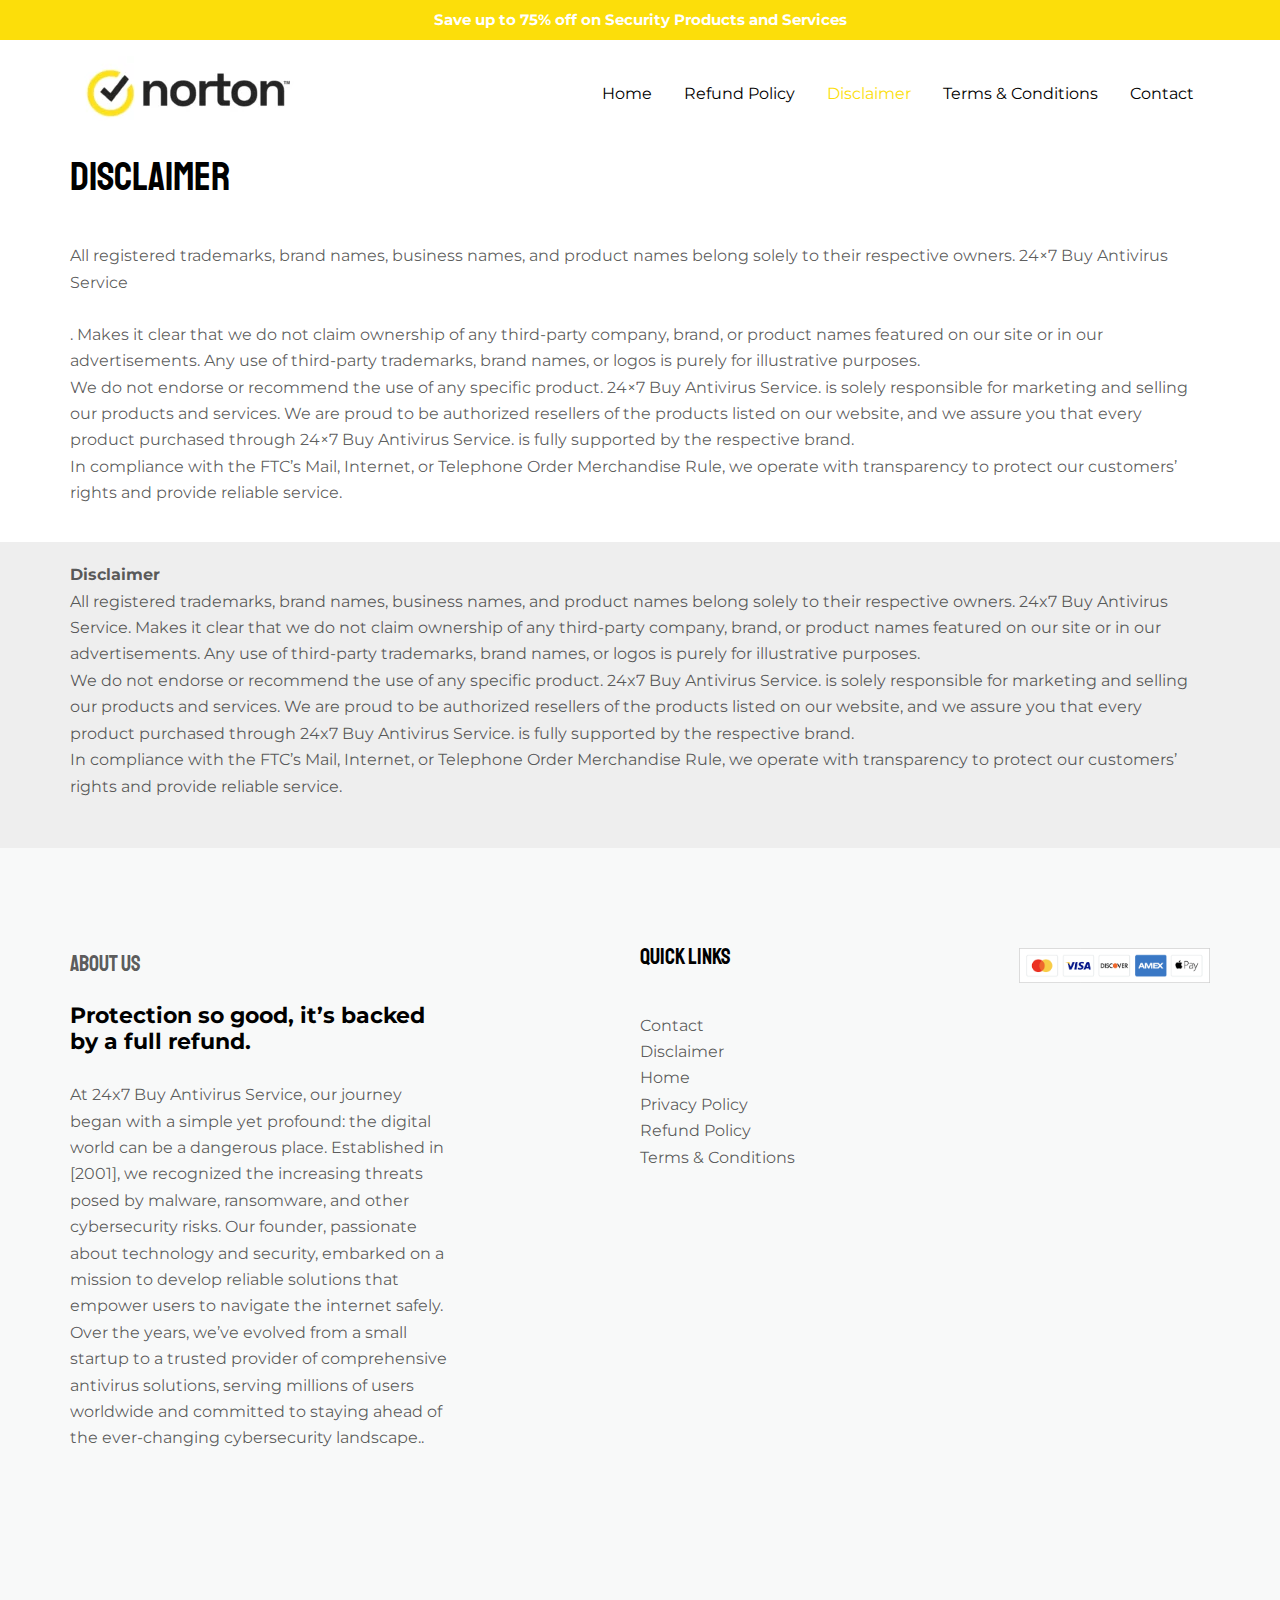
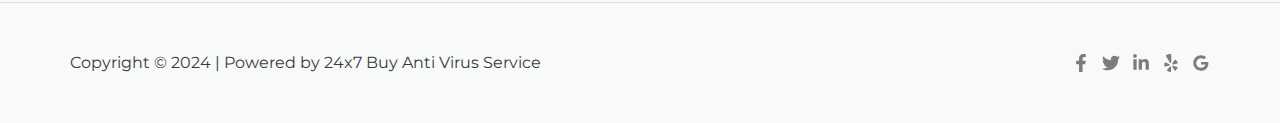
<file: disclaimer/index.html>
<!DOCTYPE html>
<html lang="en-US">
<head>
<meta charset="UTF-8">
<meta name="viewport" content="width=device-width, initial-scale=1">
	<link rel="profile" href="https://gmpg.org/xfn/11"> 
	<title>Disclaimer &#8211; 24&#215;7 Buy Anti Virus Service</title>
<meta name="robots" content="max-image-preview:large">
	<style>img:is([sizes="auto" i], [sizes^="auto," i]) { contain-intrinsic-size: 3000px 1500px }</style>
	<link rel="dns-prefetch" href="//fonts.googleapis.com">
<link rel="alternate" type="application/rss+xml" title="24x7 Buy Anti Virus Service &raquo; Feed" href="/feed/">
<link rel="alternate" type="application/rss+xml" title="24x7 Buy Anti Virus Service &raquo; Comments Feed" href="/comments/feed/">
<script>
window._wpemojiSettings = {"baseUrl":"https:\/\/s.w.org\/images\/core\/emoji\/15.0.3\/72x72\/","ext":".png","svgUrl":"https:\/\/s.w.org\/images\/core\/emoji\/15.0.3\/svg\/","svgExt":".svg","source":{"concatemoji":"\/wp-includes\/js\/wp-emoji-release.min.js?ver=6.7.1"}};
/*! This file is auto-generated */
!function(i,n){var o,s,e;function c(e){try{var t={supportTests:e,timestamp:(new Date).valueOf()};sessionStorage.setItem(o,JSON.stringify(t))}catch(e){}}function p(e,t,n){e.clearRect(0,0,e.canvas.width,e.canvas.height),e.fillText(t,0,0);var t=new Uint32Array(e.getImageData(0,0,e.canvas.width,e.canvas.height).data),r=(e.clearRect(0,0,e.canvas.width,e.canvas.height),e.fillText(n,0,0),new Uint32Array(e.getImageData(0,0,e.canvas.width,e.canvas.height).data));return t.every(function(e,t){return e===r[t]})}function u(e,t,n){switch(t){case"flag":return n(e,"🏳️‍⚧️","🏳️​⚧️")?!1:!n(e,"🇺🇳","🇺​🇳")&&!n(e,"🏴󠁧󠁢󠁥󠁮󠁧󠁿","🏴​󠁧​󠁢​󠁥​󠁮​󠁧​󠁿");case"emoji":return!n(e,"🐦‍⬛","🐦​⬛")}return!1}function f(e,t,n){var r="undefined"!=typeof WorkerGlobalScope&&self instanceof WorkerGlobalScope?new OffscreenCanvas(300,150):i.createElement("canvas"),a=r.getContext("2d",{willReadFrequently:!0}),o=(a.textBaseline="top",a.font="600 32px Arial",{});return e.forEach(function(e){o[e]=t(a,e,n)}),o}function t(e){var t=i.createElement("script");t.src=e,t.defer=!0,i.head.appendChild(t)}"undefined"!=typeof Promise&&(o="wpEmojiSettingsSupports",s=["flag","emoji"],n.supports={everything:!0,everythingExceptFlag:!0},e=new Promise(function(e){i.addEventListener("DOMContentLoaded",e,{once:!0})}),new Promise(function(t){var n=function(){try{var e=JSON.parse(sessionStorage.getItem(o));if("object"==typeof e&&"number"==typeof e.timestamp&&(new Date).valueOf()<e.timestamp+604800&&"object"==typeof e.supportTests)return e.supportTests}catch(e){}return null}();if(!n){if("undefined"!=typeof Worker&&"undefined"!=typeof OffscreenCanvas&&"undefined"!=typeof URL&&URL.createObjectURL&&"undefined"!=typeof Blob)try{var e="postMessage("+f.toString()+"("+[JSON.stringify(s),u.toString(),p.toString()].join(",")+"));",r=new Blob([e],{type:"text/javascript"}),a=new Worker(URL.createObjectURL(r),{name:"wpTestEmojiSupports"});return void(a.onmessage=function(e){c(n=e.data),a.terminate(),t(n)})}catch(e){}c(n=f(s,u,p))}t(n)}).then(function(e){for(var t in e)n.supports[t]=e[t],n.supports.everything=n.supports.everything&&n.supports[t],"flag"!==t&&(n.supports.everythingExceptFlag=n.supports.everythingExceptFlag&&n.supports[t]);n.supports.everythingExceptFlag=n.supports.everythingExceptFlag&&!n.supports.flag,n.DOMReady=!1,n.readyCallback=function(){n.DOMReady=!0}}).then(function(){return e}).then(function(){var e;n.supports.everything||(n.readyCallback(),(e=n.source||{}).concatemoji?t(e.concatemoji):e.wpemoji&&e.twemoji&&(t(e.twemoji),t(e.wpemoji)))}))}((window,document),window._wpemojiSettings);
</script>
<link rel="stylesheet" id="astra-theme-css-css" href="/wp-content/themes/astra/assets/css/minified/main.min.css?ver=4.8.7" media="all">
<style id="astra-theme-css-inline-css">:root{--ast-post-nav-space:0;--ast-container-default-xlg-padding:6.67em;--ast-container-default-lg-padding:5.67em;--ast-container-default-slg-padding:4.34em;--ast-container-default-md-padding:3.34em;--ast-container-default-sm-padding:6.67em;--ast-container-default-xs-padding:2.4em;--ast-container-default-xxs-padding:1.4em;--ast-code-block-background:#EEEEEE;--ast-comment-inputs-background:#FAFAFA;--ast-normal-container-width:1140px;--ast-narrow-container-width:750px;--ast-blog-title-font-weight:normal;--ast-blog-meta-weight:inherit;}html{font-size:100%;}a,.page-title{color:var(--ast-global-color-1);}a:hover,a:focus{color:var(--ast-global-color-2);}body,button,input,select,textarea,.ast-button,.ast-custom-button{font-family:'Montserrat',sans-serif;font-weight:400;font-size:16px;font-size:1rem;line-height:var(--ast-body-line-height,1.65em);}blockquote{color:var(--ast-global-color-1);}h1,.entry-content h1,h2,.entry-content h2,h3,.entry-content h3,h4,.entry-content h4,h5,.entry-content h5,h6,.entry-content h6,.site-title,.site-title a{font-family:'Montserrat',sans-serif;font-weight:700;}.site-title{font-size:35px;font-size:2.1875rem;display:none;}header .custom-logo-link img{max-width:249px;width:249px;}.astra-logo-svg{width:249px;}.site-header .site-description{font-size:15px;font-size:0.9375rem;display:none;}.entry-title{font-size:26px;font-size:1.625rem;}.archive .ast-article-post .ast-article-inner,.blog .ast-article-post .ast-article-inner,.archive .ast-article-post .ast-article-inner:hover,.blog .ast-article-post .ast-article-inner:hover{overflow:hidden;}h1,.entry-content h1{font-size:75px;font-size:4.6875rem;font-weight:400;font-family:'Staatliches',display;line-height:0.9em;}h2,.entry-content h2{font-size:60px;font-size:3.75rem;font-weight:400;font-family:'Staatliches',display;line-height:0.9em;}h3,.entry-content h3{font-size:40px;font-size:2.5rem;font-weight:400;font-family:'Staatliches',display;line-height:1em;}h4,.entry-content h4{font-size:22px;font-size:1.375rem;line-height:1.2em;font-family:'Montserrat',sans-serif;}h5,.entry-content h5{font-size:20px;font-size:1.25rem;line-height:1.2em;font-family:'Montserrat',sans-serif;}h6,.entry-content h6{font-size:16px;font-size:1rem;line-height:1.25em;font-family:'Montserrat',sans-serif;}::selection{background-color:var(--ast-global-color-0);color:#000000;}body,h1,.entry-title a,.entry-content h1,h2,.entry-content h2,h3,.entry-content h3,h4,.entry-content h4,h5,.entry-content h5,h6,.entry-content h6{color:var(--ast-global-color-1);}.tagcloud a:hover,.tagcloud a:focus,.tagcloud a.current-item{color:#000000;border-color:var(--ast-global-color-1);background-color:var(--ast-global-color-1);}input:focus,input[type="text"]:focus,input[type="email"]:focus,input[type="url"]:focus,input[type="password"]:focus,input[type="reset"]:focus,input[type="search"]:focus,textarea:focus{border-color:var(--ast-global-color-1);}input[type="radio"]:checked,input[type=reset],input[type="checkbox"]:checked,input[type="checkbox"]:hover:checked,input[type="checkbox"]:focus:checked,input[type=range]::-webkit-slider-thumb{border-color:var(--ast-global-color-1);background-color:var(--ast-global-color-1);box-shadow:none;}.site-footer a:hover + .post-count,.site-footer a:focus + .post-count{background:var(--ast-global-color-1);border-color:var(--ast-global-color-1);}.single .nav-links .nav-previous,.single .nav-links .nav-next{color:var(--ast-global-color-1);}.entry-meta,.entry-meta *{line-height:1.45;color:var(--ast-global-color-1);}.entry-meta a:not(.ast-button):hover,.entry-meta a:not(.ast-button):hover *,.entry-meta a:not(.ast-button):focus,.entry-meta a:not(.ast-button):focus *,.page-links > .page-link,.page-links .page-link:hover,.post-navigation a:hover{color:var(--ast-global-color-2);}#cat option,.secondary .calendar_wrap thead a,.secondary .calendar_wrap thead a:visited{color:var(--ast-global-color-1);}.secondary .calendar_wrap #today,.ast-progress-val span{background:var(--ast-global-color-1);}.secondary a:hover + .post-count,.secondary a:focus + .post-count{background:var(--ast-global-color-1);border-color:var(--ast-global-color-1);}.calendar_wrap #today > a{color:#000000;}.page-links .page-link,.single .post-navigation a{color:var(--ast-global-color-1);}.ast-search-menu-icon .search-form button.search-submit{padding:0 4px;}.ast-search-menu-icon form.search-form{padding-right:0;}.ast-search-menu-icon.slide-search input.search-field{width:0;}.ast-header-search .ast-search-menu-icon.ast-dropdown-active .search-form,.ast-header-search .ast-search-menu-icon.ast-dropdown-active .search-field:focus{transition:all 0.2s;}.search-form input.search-field:focus{outline:none;}.wp-block-latest-posts > li > a{color:var(--ast-global-color-2);}.widget-title,.widget .wp-block-heading{font-size:22px;font-size:1.375rem;color:var(--ast-global-color-1);}.ast-search-menu-icon.slide-search a:focus-visible:focus-visible,.astra-search-icon:focus-visible,#close:focus-visible,a:focus-visible,.ast-menu-toggle:focus-visible,.site .skip-link:focus-visible,.wp-block-loginout input:focus-visible,.wp-block-search.wp-block-search__button-inside .wp-block-search__inside-wrapper,.ast-header-navigation-arrow:focus-visible,.woocommerce .wc-proceed-to-checkout > .checkout-button:focus-visible,.woocommerce .woocommerce-MyAccount-navigation ul li a:focus-visible,.ast-orders-table__row .ast-orders-table__cell:focus-visible,.woocommerce .woocommerce-order-details .order-again > .button:focus-visible,.woocommerce .woocommerce-message a.button.wc-forward:focus-visible,.woocommerce #minus_qty:focus-visible,.woocommerce #plus_qty:focus-visible,a#ast-apply-coupon:focus-visible,.woocommerce .woocommerce-info a:focus-visible,.woocommerce .astra-shop-summary-wrap a:focus-visible,.woocommerce a.wc-forward:focus-visible,#ast-apply-coupon:focus-visible,.woocommerce-js .woocommerce-mini-cart-item a.remove:focus-visible,#close:focus-visible,.button.search-submit:focus-visible,#search_submit:focus,.normal-search:focus-visible,.ast-header-account-wrap:focus-visible,.woocommerce .ast-on-card-button.ast-quick-view-trigger:focus{outline-style:dotted;outline-color:inherit;outline-width:thin;}input:focus,input[type="text"]:focus,input[type="email"]:focus,input[type="url"]:focus,input[type="password"]:focus,input[type="reset"]:focus,input[type="search"]:focus,input[type="number"]:focus,textarea:focus,.wp-block-search__input:focus,[data-section="section-header-mobile-trigger"] .ast-button-wrap .ast-mobile-menu-trigger-minimal:focus,.ast-mobile-popup-drawer.active .menu-toggle-close:focus,.woocommerce-ordering select.orderby:focus,#ast-scroll-top:focus,#coupon_code:focus,.woocommerce-page #comment:focus,.woocommerce #reviews #respond input#submit:focus,.woocommerce a.add_to_cart_button:focus,.woocommerce .button.single_add_to_cart_button:focus,.woocommerce .woocommerce-cart-form button:focus,.woocommerce .woocommerce-cart-form__cart-item .quantity .qty:focus,.woocommerce .woocommerce-billing-fields .woocommerce-billing-fields__field-wrapper .woocommerce-input-wrapper > .input-text:focus,.woocommerce #order_comments:focus,.woocommerce #place_order:focus,.woocommerce .woocommerce-address-fields .woocommerce-address-fields__field-wrapper .woocommerce-input-wrapper > .input-text:focus,.woocommerce .woocommerce-MyAccount-content form button:focus,.woocommerce .woocommerce-MyAccount-content .woocommerce-EditAccountForm .woocommerce-form-row .woocommerce-Input.input-text:focus,.woocommerce .ast-woocommerce-container .woocommerce-pagination ul.page-numbers li a:focus,body #content .woocommerce form .form-row .select2-container--default .select2-selection--single:focus,#ast-coupon-code:focus,.woocommerce.woocommerce-js .quantity input[type=number]:focus,.woocommerce-js .woocommerce-mini-cart-item .quantity input[type=number]:focus,.woocommerce p#ast-coupon-trigger:focus{border-style:dotted;border-color:inherit;border-width:thin;}input{outline:none;}.ast-logo-title-inline .site-logo-img{padding-right:1em;}.site-logo-img img{ transition:all 0.2s linear;}body .ast-oembed-container *{position:absolute;top:0;width:100%;height:100%;left:0;}body .wp-block-embed-pocket-casts .ast-oembed-container *{position:unset;}.ast-single-post-featured-section + article {margin-top: 2em;}.site-content .ast-single-post-featured-section img {width: 100%;overflow: hidden;object-fit: cover;}.site > .ast-single-related-posts-container {margin-top: 0;}@media (min-width: 922px) {.ast-desktop .ast-container--narrow {max-width: var(--ast-narrow-container-width);margin: 0 auto;}}.ast-page-builder-template .hentry {margin: 0;}.ast-page-builder-template .site-content > .ast-container {max-width: 100%;padding: 0;}.ast-page-builder-template .site .site-content #primary {padding: 0;margin: 0;}.ast-page-builder-template .no-results {text-align: center;margin: 4em auto;}.ast-page-builder-template .ast-pagination {padding: 2em;}.ast-page-builder-template .entry-header.ast-no-title.ast-no-thumbnail {margin-top: 0;}.ast-page-builder-template .entry-header.ast-header-without-markup {margin-top: 0;margin-bottom: 0;}.ast-page-builder-template .entry-header.ast-no-title.ast-no-meta {margin-bottom: 0;}.ast-page-builder-template.single .post-navigation {padding-bottom: 2em;}.ast-page-builder-template.single-post .site-content > .ast-container {max-width: 100%;}.ast-page-builder-template .entry-header {margin-top: 4em;margin-left: auto;margin-right: auto;padding-left: 20px;padding-right: 20px;}.single.ast-page-builder-template .entry-header {padding-left: 20px;padding-right: 20px;}.ast-page-builder-template .ast-archive-description {margin: 4em auto 0;padding-left: 20px;padding-right: 20px;}.ast-page-builder-template.ast-no-sidebar .entry-content .alignwide {margin-left: 0;margin-right: 0;}@media (max-width:921.9px){#ast-desktop-header{display:none;}}@media (min-width:922px){#ast-mobile-header{display:none;}}.wp-block-buttons.aligncenter{justify-content:center;}@media (max-width:921px){.ast-theme-transparent-header #primary,.ast-theme-transparent-header #secondary{padding:0;}}@media (max-width:921px){.ast-plain-container.ast-no-sidebar #primary{padding:0;}}.ast-plain-container.ast-no-sidebar #primary{margin-top:0;margin-bottom:0;}.wp-block-button.is-style-outline .wp-block-button__link{border-color:var(--ast-global-color-0);border-top-width:2px;border-right-width:2px;border-bottom-width:2px;border-left-width:2px;}div.wp-block-button.is-style-outline > .wp-block-button__link:not(.has-text-color),div.wp-block-button.wp-block-button__link.is-style-outline:not(.has-text-color){color:var(--ast-global-color-0);}.wp-block-button.is-style-outline .wp-block-button__link:hover,.wp-block-buttons .wp-block-button.is-style-outline .wp-block-button__link:focus,.wp-block-buttons .wp-block-button.is-style-outline > .wp-block-button__link:not(.has-text-color):hover,.wp-block-buttons .wp-block-button.wp-block-button__link.is-style-outline:not(.has-text-color):hover{color:rgba(255,255,255,0.7);background-color:var(--ast-global-color-0);border-color:var(--ast-global-color-0);}.post-page-numbers.current .page-link,.ast-pagination .page-numbers.current{color:#000000;border-color:var(--ast-global-color-0);background-color:var(--ast-global-color-0);}.wp-block-buttons .wp-block-button.is-style-outline .wp-block-button__link.wp-element-button,.ast-outline-button,.wp-block-uagb-buttons-child .uagb-buttons-repeater.ast-outline-button{border-color:var(--ast-global-color-0);border-top-width:2px;border-right-width:2px;border-bottom-width:2px;border-left-width:2px;font-family:'Montserrat',sans-serif;font-weight:800;font-size:12px;font-size:0.75rem;line-height:1em;border-top-left-radius:0px;border-top-right-radius:0px;border-bottom-right-radius:0px;border-bottom-left-radius:0px;}.wp-block-buttons .wp-block-button.is-style-outline > .wp-block-button__link:not(.has-text-color),.wp-block-buttons .wp-block-button.wp-block-button__link.is-style-outline:not(.has-text-color),.ast-outline-button{color:var(--ast-global-color-0);}.wp-block-button.is-style-outline .wp-block-button__link:hover,.wp-block-buttons .wp-block-button.is-style-outline .wp-block-button__link:focus,.wp-block-buttons .wp-block-button.is-style-outline > .wp-block-button__link:not(.has-text-color):hover,.wp-block-buttons .wp-block-button.wp-block-button__link.is-style-outline:not(.has-text-color):hover,.ast-outline-button:hover,.ast-outline-button:focus,.wp-block-uagb-buttons-child .uagb-buttons-repeater.ast-outline-button:hover,.wp-block-uagb-buttons-child .uagb-buttons-repeater.ast-outline-button:focus{color:rgba(255,255,255,0.7);background-color:var(--ast-global-color-0);border-color:var(--ast-global-color-0);}.wp-block-button .wp-block-button__link.wp-element-button.is-style-outline:not(.has-background),.wp-block-button.is-style-outline>.wp-block-button__link.wp-element-button:not(.has-background),.ast-outline-button{background-color:var(--ast-global-color-0);}.entry-content[data-ast-blocks-layout] > figure{margin-bottom:1em;}@media (max-width:921px){.ast-separate-container #primary,.ast-separate-container #secondary{padding:1.5em 0;}#primary,#secondary{padding:1.5em 0;margin:0;}.ast-left-sidebar #content > .ast-container{display:flex;flex-direction:column-reverse;width:100%;}.ast-separate-container .ast-article-post,.ast-separate-container .ast-article-single{padding:1.5em 2.14em;}.ast-author-box img.avatar{margin:20px 0 0 0;}}@media (min-width:922px){.ast-separate-container.ast-right-sidebar #primary,.ast-separate-container.ast-left-sidebar #primary{border:0;}.search-no-results.ast-separate-container #primary{margin-bottom:4em;}}.elementor-button-wrapper .elementor-button{border-style:solid;text-decoration:none;border-top-width:0;border-right-width:0;border-left-width:0;border-bottom-width:0;}body .elementor-button.elementor-size-sm,body .elementor-button.elementor-size-xs,body .elementor-button.elementor-size-md,body .elementor-button.elementor-size-lg,body .elementor-button.elementor-size-xl,body .elementor-button{border-top-left-radius:0px;border-top-right-radius:0px;border-bottom-right-radius:0px;border-bottom-left-radius:0px;padding-top:17px;padding-right:20px;padding-bottom:17px;padding-left:20px;}.elementor-button-wrapper .elementor-button{border-color:var(--ast-global-color-0);background-color:var(--ast-global-color-0);}.elementor-button-wrapper .elementor-button:hover,.elementor-button-wrapper .elementor-button:focus{color:rgba(255,255,255,0.7);background-color:var(--ast-global-color-0);border-color:var(--ast-global-color-0);}.wp-block-button .wp-block-button__link ,.elementor-button-wrapper .elementor-button,.elementor-button-wrapper .elementor-button:visited{color:#ffffff;}.elementor-button-wrapper .elementor-button{font-family:'Montserrat',sans-serif;font-weight:800;font-size:12px;font-size:0.75rem;line-height:1em;text-transform:uppercase;letter-spacing:2px;}body .elementor-button.elementor-size-sm,body .elementor-button.elementor-size-xs,body .elementor-button.elementor-size-md,body .elementor-button.elementor-size-lg,body .elementor-button.elementor-size-xl,body .elementor-button{font-size:12px;font-size:0.75rem;}.wp-block-button .wp-block-button__link:hover,.wp-block-button .wp-block-button__link:focus{color:rgba(255,255,255,0.7);background-color:var(--ast-global-color-0);border-color:var(--ast-global-color-0);}.elementor-widget-heading h1.elementor-heading-title{line-height:0.9em;}.elementor-widget-heading h2.elementor-heading-title{line-height:0.9em;}.elementor-widget-heading h3.elementor-heading-title{line-height:1em;}.elementor-widget-heading h4.elementor-heading-title{line-height:1.2em;}.elementor-widget-heading h5.elementor-heading-title{line-height:1.2em;}.elementor-widget-heading h6.elementor-heading-title{line-height:1.25em;}.wp-block-button .wp-block-button__link,.wp-block-search .wp-block-search__button,body .wp-block-file .wp-block-file__button{border-color:var(--ast-global-color-0);background-color:var(--ast-global-color-0);color:#ffffff;font-family:'Montserrat',sans-serif;font-weight:800;line-height:1em;text-transform:uppercase;letter-spacing:2px;font-size:12px;font-size:0.75rem;border-top-left-radius:0px;border-top-right-radius:0px;border-bottom-right-radius:0px;border-bottom-left-radius:0px;padding-top:17px;padding-right:20px;padding-bottom:17px;padding-left:20px;}.menu-toggle,button,.ast-button,.ast-custom-button,.button,input#submit,input[type="button"],input[type="submit"],input[type="reset"],form[CLASS*="wp-block-search__"].wp-block-search .wp-block-search__inside-wrapper .wp-block-search__button,body .wp-block-file .wp-block-file__button,.woocommerce-js a.button,.woocommerce button.button,.woocommerce .woocommerce-message a.button,.woocommerce #respond input#submit.alt,.woocommerce input.button.alt,.woocommerce input.button,.woocommerce input.button:disabled,.woocommerce input.button:disabled[disabled],.woocommerce input.button:disabled:hover,.woocommerce input.button:disabled[disabled]:hover,.woocommerce #respond input#submit,.woocommerce button.button.alt.disabled,.wc-block-grid__products .wc-block-grid__product .wp-block-button__link,.wc-block-grid__product-onsale,[CLASS*="wc-block"] button,.woocommerce-js .astra-cart-drawer .astra-cart-drawer-content .woocommerce-mini-cart__buttons .button:not(.checkout):not(.ast-continue-shopping),.woocommerce-js .astra-cart-drawer .astra-cart-drawer-content .woocommerce-mini-cart__buttons a.checkout,.woocommerce button.button.alt.disabled.wc-variation-selection-needed,[CLASS*="wc-block"] .wc-block-components-button{border-style:solid;border-top-width:0;border-right-width:0;border-left-width:0;border-bottom-width:0;color:#ffffff;border-color:var(--ast-global-color-0);background-color:var(--ast-global-color-0);padding-top:17px;padding-right:20px;padding-bottom:17px;padding-left:20px;font-family:'Montserrat',sans-serif;font-weight:800;font-size:12px;font-size:0.75rem;line-height:1em;text-transform:uppercase;letter-spacing:2px;border-top-left-radius:0px;border-top-right-radius:0px;border-bottom-right-radius:0px;border-bottom-left-radius:0px;}button:focus,.menu-toggle:hover,button:hover,.ast-button:hover,.ast-custom-button:hover .button:hover,.ast-custom-button:hover ,input[type=reset]:hover,input[type=reset]:focus,input#submit:hover,input#submit:focus,input[type="button"]:hover,input[type="button"]:focus,input[type="submit"]:hover,input[type="submit"]:focus,form[CLASS*="wp-block-search__"].wp-block-search .wp-block-search__inside-wrapper .wp-block-search__button:hover,form[CLASS*="wp-block-search__"].wp-block-search .wp-block-search__inside-wrapper .wp-block-search__button:focus,body .wp-block-file .wp-block-file__button:hover,body .wp-block-file .wp-block-file__button:focus,.woocommerce-js a.button:hover,.woocommerce button.button:hover,.woocommerce .woocommerce-message a.button:hover,.woocommerce #respond input#submit:hover,.woocommerce #respond input#submit.alt:hover,.woocommerce input.button.alt:hover,.woocommerce input.button:hover,.woocommerce button.button.alt.disabled:hover,.wc-block-grid__products .wc-block-grid__product .wp-block-button__link:hover,[CLASS*="wc-block"] button:hover,.woocommerce-js .astra-cart-drawer .astra-cart-drawer-content .woocommerce-mini-cart__buttons .button:not(.checkout):not(.ast-continue-shopping):hover,.woocommerce-js .astra-cart-drawer .astra-cart-drawer-content .woocommerce-mini-cart__buttons a.checkout:hover,.woocommerce button.button.alt.disabled.wc-variation-selection-needed:hover,[CLASS*="wc-block"] .wc-block-components-button:hover,[CLASS*="wc-block"] .wc-block-components-button:focus{color:rgba(255,255,255,0.7);background-color:var(--ast-global-color-0);border-color:var(--ast-global-color-0);}@media (max-width:921px){.ast-mobile-header-stack .main-header-bar .ast-search-menu-icon{display:inline-block;}.ast-header-break-point.ast-header-custom-item-outside .ast-mobile-header-stack .main-header-bar .ast-search-icon{margin:0;}.ast-comment-avatar-wrap img{max-width:2.5em;}.ast-comment-meta{padding:0 1.8888em 1.3333em;}.ast-separate-container .ast-comment-list li.depth-1{padding:1.5em 2.14em;}.ast-separate-container .comment-respond{padding:2em 2.14em;}}@media (min-width:544px){.ast-container{max-width:100%;}}@media (max-width:544px){.ast-separate-container .ast-article-post,.ast-separate-container .ast-article-single,.ast-separate-container .comments-title,.ast-separate-container .ast-archive-description{padding:1.5em 1em;}.ast-separate-container #content .ast-container{padding-left:0.54em;padding-right:0.54em;}.ast-separate-container .ast-comment-list .bypostauthor{padding:.5em;}.ast-search-menu-icon.ast-dropdown-active .search-field{width:170px;}} #ast-mobile-header .ast-site-header-cart-li a{pointer-events:none;}body,.ast-separate-container{background-color:var(--ast-global-color-4);background-image:none;}@media (max-width:921px){.site-title{display:none;}.site-header .site-description{display:none;}h1,.entry-content h1{font-size:55px;}h2,.entry-content h2{font-size:40px;}h3,.entry-content h3{font-size:30px;}}@media (max-width:544px){.site-title{display:none;}.site-header .site-description{display:none;}h1,.entry-content h1{font-size:36px;}h2,.entry-content h2{font-size:35px;}h3,.entry-content h3{font-size:28px;}}@media (max-width:921px){html{font-size:91.2%;}}@media (max-width:544px){html{font-size:91.2%;}}@media (min-width:922px){.ast-container{max-width:1180px;}}@media (min-width:922px){.site-content .ast-container{display:flex;}}@media (max-width:921px){.site-content .ast-container{flex-direction:column;}}@media (min-width:922px){.main-header-menu .sub-menu .menu-item.ast-left-align-sub-menu:hover > .sub-menu,.main-header-menu .sub-menu .menu-item.ast-left-align-sub-menu.focus > .sub-menu{margin-left:-0px;}}.site .comments-area{padding-bottom:3em;}.wp-block-file {display: flex;align-items: center;flex-wrap: wrap;justify-content: space-between;}.wp-block-pullquote {border: none;}.wp-block-pullquote blockquote::before {content: "\201D";font-family: "Helvetica",sans-serif;display: flex;transform: rotate( 180deg );font-size: 6rem;font-style: normal;line-height: 1;font-weight: bold;align-items: center;justify-content: center;}.has-text-align-right > blockquote::before {justify-content: flex-start;}.has-text-align-left > blockquote::before {justify-content: flex-end;}figure.wp-block-pullquote.is-style-solid-color blockquote {max-width: 100%;text-align: inherit;}:root {--wp--custom--ast-default-block-top-padding: 3em;--wp--custom--ast-default-block-right-padding: 3em;--wp--custom--ast-default-block-bottom-padding: 3em;--wp--custom--ast-default-block-left-padding: 3em;--wp--custom--ast-container-width: 1140px;--wp--custom--ast-content-width-size: 1140px;--wp--custom--ast-wide-width-size: calc(1140px + var(--wp--custom--ast-default-block-left-padding) + var(--wp--custom--ast-default-block-right-padding));}.ast-narrow-container {--wp--custom--ast-content-width-size: 750px;--wp--custom--ast-wide-width-size: 750px;}@media(max-width: 921px) {:root {--wp--custom--ast-default-block-top-padding: 3em;--wp--custom--ast-default-block-right-padding: 2em;--wp--custom--ast-default-block-bottom-padding: 3em;--wp--custom--ast-default-block-left-padding: 2em;}}@media(max-width: 544px) {:root {--wp--custom--ast-default-block-top-padding: 3em;--wp--custom--ast-default-block-right-padding: 1.5em;--wp--custom--ast-default-block-bottom-padding: 3em;--wp--custom--ast-default-block-left-padding: 1.5em;}}.entry-content > .wp-block-group,.entry-content > .wp-block-cover,.entry-content > .wp-block-columns {padding-top: var(--wp--custom--ast-default-block-top-padding);padding-right: var(--wp--custom--ast-default-block-right-padding);padding-bottom: var(--wp--custom--ast-default-block-bottom-padding);padding-left: var(--wp--custom--ast-default-block-left-padding);}.ast-plain-container.ast-no-sidebar .entry-content > .alignfull,.ast-page-builder-template .ast-no-sidebar .entry-content > .alignfull {margin-left: calc( -50vw + 50%);margin-right: calc( -50vw + 50%);max-width: 100vw;width: 100vw;}.ast-plain-container.ast-no-sidebar .entry-content .alignfull .alignfull,.ast-page-builder-template.ast-no-sidebar .entry-content .alignfull .alignfull,.ast-plain-container.ast-no-sidebar .entry-content .alignfull .alignwide,.ast-page-builder-template.ast-no-sidebar .entry-content .alignfull .alignwide,.ast-plain-container.ast-no-sidebar .entry-content .alignwide .alignfull,.ast-page-builder-template.ast-no-sidebar .entry-content .alignwide .alignfull,.ast-plain-container.ast-no-sidebar .entry-content .alignwide .alignwide,.ast-page-builder-template.ast-no-sidebar .entry-content .alignwide .alignwide,.ast-plain-container.ast-no-sidebar .entry-content .wp-block-column .alignfull,.ast-page-builder-template.ast-no-sidebar .entry-content .wp-block-column .alignfull,.ast-plain-container.ast-no-sidebar .entry-content .wp-block-column .alignwide,.ast-page-builder-template.ast-no-sidebar .entry-content .wp-block-column .alignwide {margin-left: auto;margin-right: auto;width: 100%;}[data-ast-blocks-layout] .wp-block-separator:not(.is-style-dots) {height: 0;}[data-ast-blocks-layout] .wp-block-separator {margin: 20px auto;}[data-ast-blocks-layout] .wp-block-separator:not(.is-style-wide):not(.is-style-dots) {max-width: 100px;}[data-ast-blocks-layout] .wp-block-separator.has-background {padding: 0;}.entry-content[data-ast-blocks-layout] > * {max-width: var(--wp--custom--ast-content-width-size);margin-left: auto;margin-right: auto;}.entry-content[data-ast-blocks-layout] > .alignwide {max-width: var(--wp--custom--ast-wide-width-size);}.entry-content[data-ast-blocks-layout] .alignfull {max-width: none;}.entry-content .wp-block-columns {margin-bottom: 0;}blockquote {margin: 1.5em;border-color: rgba(0,0,0,0.05);}.wp-block-quote:not(.has-text-align-right):not(.has-text-align-center) {border-left: 5px solid rgba(0,0,0,0.05);}.has-text-align-right > blockquote,blockquote.has-text-align-right {border-right: 5px solid rgba(0,0,0,0.05);}.has-text-align-left > blockquote,blockquote.has-text-align-left {border-left: 5px solid rgba(0,0,0,0.05);}.wp-block-site-tagline,.wp-block-latest-posts .read-more {margin-top: 15px;}.wp-block-loginout p label {display: block;}.wp-block-loginout p:not(.login-remember):not(.login-submit) input {width: 100%;}.wp-block-loginout input:focus {border-color: transparent;}.wp-block-loginout input:focus {outline: thin dotted;}.entry-content .wp-block-media-text .wp-block-media-text__content {padding: 0 0 0 8%;}.entry-content .wp-block-media-text.has-media-on-the-right .wp-block-media-text__content {padding: 0 8% 0 0;}.entry-content .wp-block-media-text.has-background .wp-block-media-text__content {padding: 8%;}.entry-content .wp-block-cover:not([class*="background-color"]) .wp-block-cover__inner-container,.entry-content .wp-block-cover:not([class*="background-color"]) .wp-block-cover-image-text,.entry-content .wp-block-cover:not([class*="background-color"]) .wp-block-cover-text,.entry-content .wp-block-cover-image:not([class*="background-color"]) .wp-block-cover__inner-container,.entry-content .wp-block-cover-image:not([class*="background-color"]) .wp-block-cover-image-text,.entry-content .wp-block-cover-image:not([class*="background-color"]) .wp-block-cover-text {color: var(--ast-global-color-5);}.wp-block-loginout .login-remember input {width: 1.1rem;height: 1.1rem;margin: 0 5px 4px 0;vertical-align: middle;}.wp-block-latest-posts > li > *:first-child,.wp-block-latest-posts:not(.is-grid) > li:first-child {margin-top: 0;}.entry-content > .wp-block-buttons,.entry-content > .wp-block-uagb-buttons {margin-bottom: 1.5em;}.wp-block-search__inside-wrapper .wp-block-search__input {padding: 0 10px;color: var(--ast-global-color-3);background: var(--ast-global-color-5);border-color: var(--ast-border-color);}.wp-block-latest-posts .read-more {margin-bottom: 1.5em;}.wp-block-search__no-button .wp-block-search__inside-wrapper .wp-block-search__input {padding-top: 5px;padding-bottom: 5px;}.wp-block-latest-posts .wp-block-latest-posts__post-date,.wp-block-latest-posts .wp-block-latest-posts__post-author {font-size: 1rem;}.wp-block-latest-posts > li > *,.wp-block-latest-posts:not(.is-grid) > li {margin-top: 12px;margin-bottom: 12px;}.ast-page-builder-template .entry-content[data-ast-blocks-layout] > *,.ast-page-builder-template .entry-content[data-ast-blocks-layout] > .alignfull:not(.wp-block-group) > * {max-width: none;}.ast-page-builder-template .entry-content[data-ast-blocks-layout] > .alignwide > * {max-width: var(--wp--custom--ast-wide-width-size);}.ast-page-builder-template .entry-content[data-ast-blocks-layout] > .inherit-container-width > *,.ast-page-builder-template .entry-content[data-ast-blocks-layout] > *:not(.wp-block-group) > *,.entry-content[data-ast-blocks-layout] > .wp-block-cover .wp-block-cover__inner-container {max-width: var(--wp--custom--ast-content-width-size) ;margin-left: auto;margin-right: auto;}.entry-content[data-ast-blocks-layout] .wp-block-cover:not(.alignleft):not(.alignright) {width: auto;}@media(max-width: 1200px) {.ast-separate-container .entry-content > .alignfull,.ast-separate-container .entry-content[data-ast-blocks-layout] > .alignwide,.ast-plain-container .entry-content[data-ast-blocks-layout] > .alignwide,.ast-plain-container .entry-content .alignfull {margin-left: calc(-1 * min(var(--ast-container-default-xlg-padding),20px)) ;margin-right: calc(-1 * min(var(--ast-container-default-xlg-padding),20px));}}@media(min-width: 1201px) {.ast-separate-container .entry-content > .alignfull {margin-left: calc(-1 * var(--ast-container-default-xlg-padding) );margin-right: calc(-1 * var(--ast-container-default-xlg-padding) );}.ast-separate-container .entry-content[data-ast-blocks-layout] > .alignwide,.ast-plain-container .entry-content[data-ast-blocks-layout] > .alignwide {margin-left: calc(-1 * var(--wp--custom--ast-default-block-left-padding) );margin-right: calc(-1 * var(--wp--custom--ast-default-block-right-padding) );}}@media(min-width: 921px) {.ast-separate-container .entry-content .wp-block-group.alignwide:not(.inherit-container-width) > :where(:not(.alignleft):not(.alignright)),.ast-plain-container .entry-content .wp-block-group.alignwide:not(.inherit-container-width) > :where(:not(.alignleft):not(.alignright)) {max-width: calc( var(--wp--custom--ast-content-width-size) + 80px );}.ast-plain-container.ast-right-sidebar .entry-content[data-ast-blocks-layout] .alignfull,.ast-plain-container.ast-left-sidebar .entry-content[data-ast-blocks-layout] .alignfull {margin-left: -60px;margin-right: -60px;}}@media(min-width: 544px) {.entry-content > .alignleft {margin-right: 20px;}.entry-content > .alignright {margin-left: 20px;}}@media (max-width:544px){.wp-block-columns .wp-block-column:not(:last-child){margin-bottom:20px;}.wp-block-latest-posts{margin:0;}}@media( max-width: 600px ) {.entry-content .wp-block-media-text .wp-block-media-text__content,.entry-content .wp-block-media-text.has-media-on-the-right .wp-block-media-text__content {padding: 8% 0 0;}.entry-content .wp-block-media-text.has-background .wp-block-media-text__content {padding: 8%;}}.ast-page-builder-template .entry-header {padding-left: 0;}.ast-narrow-container .site-content .wp-block-uagb-image--align-full .wp-block-uagb-image__figure {max-width: 100%;margin-left: auto;margin-right: auto;}:root .has-ast-global-color-0-color{color:var(--ast-global-color-0);}:root .has-ast-global-color-0-background-color{background-color:var(--ast-global-color-0);}:root .wp-block-button .has-ast-global-color-0-color{color:var(--ast-global-color-0);}:root .wp-block-button .has-ast-global-color-0-background-color{background-color:var(--ast-global-color-0);}:root .has-ast-global-color-1-color{color:var(--ast-global-color-1);}:root .has-ast-global-color-1-background-color{background-color:var(--ast-global-color-1);}:root .wp-block-button .has-ast-global-color-1-color{color:var(--ast-global-color-1);}:root .wp-block-button .has-ast-global-color-1-background-color{background-color:var(--ast-global-color-1);}:root .has-ast-global-color-2-color{color:var(--ast-global-color-2);}:root .has-ast-global-color-2-background-color{background-color:var(--ast-global-color-2);}:root .wp-block-button .has-ast-global-color-2-color{color:var(--ast-global-color-2);}:root .wp-block-button .has-ast-global-color-2-background-color{background-color:var(--ast-global-color-2);}:root .has-ast-global-color-3-color{color:var(--ast-global-color-3);}:root .has-ast-global-color-3-background-color{background-color:var(--ast-global-color-3);}:root .wp-block-button .has-ast-global-color-3-color{color:var(--ast-global-color-3);}:root .wp-block-button .has-ast-global-color-3-background-color{background-color:var(--ast-global-color-3);}:root .has-ast-global-color-4-color{color:var(--ast-global-color-4);}:root .has-ast-global-color-4-background-color{background-color:var(--ast-global-color-4);}:root .wp-block-button .has-ast-global-color-4-color{color:var(--ast-global-color-4);}:root .wp-block-button .has-ast-global-color-4-background-color{background-color:var(--ast-global-color-4);}:root .has-ast-global-color-5-color{color:var(--ast-global-color-5);}:root .has-ast-global-color-5-background-color{background-color:var(--ast-global-color-5);}:root .wp-block-button .has-ast-global-color-5-color{color:var(--ast-global-color-5);}:root .wp-block-button .has-ast-global-color-5-background-color{background-color:var(--ast-global-color-5);}:root .has-ast-global-color-6-color{color:var(--ast-global-color-6);}:root .has-ast-global-color-6-background-color{background-color:var(--ast-global-color-6);}:root .wp-block-button .has-ast-global-color-6-color{color:var(--ast-global-color-6);}:root .wp-block-button .has-ast-global-color-6-background-color{background-color:var(--ast-global-color-6);}:root .has-ast-global-color-7-color{color:var(--ast-global-color-7);}:root .has-ast-global-color-7-background-color{background-color:var(--ast-global-color-7);}:root .wp-block-button .has-ast-global-color-7-color{color:var(--ast-global-color-7);}:root .wp-block-button .has-ast-global-color-7-background-color{background-color:var(--ast-global-color-7);}:root .has-ast-global-color-8-color{color:var(--ast-global-color-8);}:root .has-ast-global-color-8-background-color{background-color:var(--ast-global-color-8);}:root .wp-block-button .has-ast-global-color-8-color{color:var(--ast-global-color-8);}:root .wp-block-button .has-ast-global-color-8-background-color{background-color:var(--ast-global-color-8);}:root{--ast-global-color-0:#ee6c4e;--ast-global-color-1:rgba(0,0,0,0.65);--ast-global-color-2:#000000;--ast-global-color-3:#f8f9f9;--ast-global-color-4:#ffffff;--ast-global-color-5:#FFFFFF;--ast-global-color-6:#4a4f5d;--ast-global-color-7:#2b2e37;--ast-global-color-8:#000000;}:root {--ast-border-color : #dddddd;}.ast-single-entry-banner {-js-display: flex;display: flex;flex-direction: column;justify-content: center;text-align: center;position: relative;background: #eeeeee;}.ast-single-entry-banner[data-banner-layout="layout-1"] {max-width: 1140px;background: inherit;padding: 20px 0;}.ast-single-entry-banner[data-banner-width-type="custom"] {margin: 0 auto;width: 100%;}.ast-single-entry-banner + .site-content .entry-header {margin-bottom: 0;}.site .ast-author-avatar {--ast-author-avatar-size: ;}a.ast-underline-text {text-decoration: underline;}.ast-container > .ast-terms-link {position: relative;display: block;}a.ast-button.ast-badge-tax {padding: 4px 8px;border-radius: 3px;font-size: inherit;}header.entry-header > *:not(:last-child){margin-bottom:10px;}.ast-archive-entry-banner {-js-display: flex;display: flex;flex-direction: column;justify-content: center;text-align: center;position: relative;background: #eeeeee;}.ast-archive-entry-banner[data-banner-width-type="custom"] {margin: 0 auto;width: 100%;}.ast-archive-entry-banner[data-banner-layout="layout-1"] {background: inherit;padding: 20px 0;text-align: left;}body.archive .ast-archive-description{max-width:1140px;width:100%;text-align:left;padding-top:3em;padding-right:3em;padding-bottom:3em;padding-left:3em;}body.archive .ast-archive-description .ast-archive-title,body.archive .ast-archive-description .ast-archive-title *{font-size:40px;font-size:2.5rem;}body.archive .ast-archive-description > *:not(:last-child){margin-bottom:10px;}@media (max-width:921px){body.archive .ast-archive-description{text-align:left;}}@media (max-width:544px){body.archive .ast-archive-description{text-align:left;}}.ast-breadcrumbs .trail-browse,.ast-breadcrumbs .trail-items,.ast-breadcrumbs .trail-items li{display:inline-block;margin:0;padding:0;border:none;background:inherit;text-indent:0;text-decoration:none;}.ast-breadcrumbs .trail-browse{font-size:inherit;font-style:inherit;font-weight:inherit;color:inherit;}.ast-breadcrumbs .trail-items{list-style:none;}.trail-items li::after{padding:0 0.3em;content:"\00bb";}.trail-items li:last-of-type::after{display:none;}h1,.entry-content h1,h2,.entry-content h2,h3,.entry-content h3,h4,.entry-content h4,h5,.entry-content h5,h6,.entry-content h6{color:var(--ast-global-color-2);}@media (max-width:921px){.ast-builder-grid-row-container.ast-builder-grid-row-tablet-3-firstrow .ast-builder-grid-row > *:first-child,.ast-builder-grid-row-container.ast-builder-grid-row-tablet-3-lastrow .ast-builder-grid-row > *:last-child{grid-column:1 / -1;}}@media (max-width:544px){.ast-builder-grid-row-container.ast-builder-grid-row-mobile-3-firstrow .ast-builder-grid-row > *:first-child,.ast-builder-grid-row-container.ast-builder-grid-row-mobile-3-lastrow .ast-builder-grid-row > *:last-child{grid-column:1 / -1;}}.ast-builder-layout-element[data-section="title_tagline"]{display:flex;}@media (max-width:921px){.ast-header-break-point .ast-builder-layout-element[data-section="title_tagline"]{display:flex;}}@media (max-width:544px){.ast-header-break-point .ast-builder-layout-element[data-section="title_tagline"]{display:flex;}}.ast-builder-menu-1{font-family:inherit;font-weight:inherit;}.ast-builder-menu-1 .menu-item > .menu-link{color:var(--ast-global-color-2);}.ast-builder-menu-1 .menu-item > .ast-menu-toggle{color:var(--ast-global-color-2);}.ast-builder-menu-1 .menu-item:hover > .menu-link,.ast-builder-menu-1 .inline-on-mobile .menu-item:hover > .ast-menu-toggle{color:#fcde0a;}.ast-builder-menu-1 .menu-item:hover > .ast-menu-toggle{color:#fcde0a;}.ast-builder-menu-1 .menu-item.current-menu-item > .menu-link,.ast-builder-menu-1 .inline-on-mobile .menu-item.current-menu-item > .ast-menu-toggle,.ast-builder-menu-1 .current-menu-ancestor > .menu-link{color:#fcde0a;}.ast-builder-menu-1 .menu-item.current-menu-item > .ast-menu-toggle{color:#fcde0a;}.ast-builder-menu-1 .sub-menu,.ast-builder-menu-1 .inline-on-mobile .sub-menu{border-top-width:2px;border-bottom-width:0px;border-right-width:0px;border-left-width:0px;border-color:var(--ast-global-color-0);border-style:solid;}.ast-builder-menu-1 .sub-menu .sub-menu{top:-2px;}.ast-builder-menu-1 .main-header-menu > .menu-item > .sub-menu,.ast-builder-menu-1 .main-header-menu > .menu-item > .astra-full-megamenu-wrapper{margin-top:0px;}.ast-desktop .ast-builder-menu-1 .main-header-menu > .menu-item > .sub-menu:before,.ast-desktop .ast-builder-menu-1 .main-header-menu > .menu-item > .astra-full-megamenu-wrapper:before{height:calc( 0px + 2px + 5px );}.ast-desktop .ast-builder-menu-1 .menu-item .sub-menu .menu-link{border-style:none;}@media (max-width:921px){.ast-header-break-point .ast-builder-menu-1 .menu-item.menu-item-has-children > .ast-menu-toggle{top:0;}.ast-builder-menu-1 .inline-on-mobile .menu-item.menu-item-has-children > .ast-menu-toggle{right:-15px;}.ast-builder-menu-1 .menu-item-has-children > .menu-link:after{content:unset;}.ast-builder-menu-1 .main-header-menu > .menu-item > .sub-menu,.ast-builder-menu-1 .main-header-menu > .menu-item > .astra-full-megamenu-wrapper{margin-top:0;}}@media (max-width:544px){.ast-header-break-point .ast-builder-menu-1 .menu-item.menu-item-has-children > .ast-menu-toggle{top:0;}.ast-builder-menu-1 .main-header-menu > .menu-item > .sub-menu,.ast-builder-menu-1 .main-header-menu > .menu-item > .astra-full-megamenu-wrapper{margin-top:0;}}.ast-builder-menu-1{display:flex;}@media (max-width:921px){.ast-header-break-point .ast-builder-menu-1{display:flex;}}@media (max-width:544px){.ast-header-break-point .ast-builder-menu-1{display:flex;}}.ast-builder-html-element img.alignnone{display:inline-block;}.ast-builder-html-element p:first-child{margin-top:0;}.ast-builder-html-element p:last-child{margin-bottom:0;}.ast-header-break-point .main-header-bar .ast-builder-html-element{line-height:1.85714285714286;}.ast-header-html-1 .ast-builder-html-element{font-size:15px;font-size:0.9375rem;}.ast-header-html-1{font-size:15px;font-size:0.9375rem;}.ast-header-html-1{display:flex;}@media (max-width:921px){.ast-header-break-point .ast-header-html-1{display:flex;}}@media (max-width:544px){.ast-header-break-point .ast-header-html-1{display:flex;}}.site-below-footer-wrap{padding-top:20px;padding-bottom:20px;}.site-below-footer-wrap[data-section="section-below-footer-builder"]{background-color:rgba(237,237,237,0);background-image:none;min-height:80px;border-style:solid;border-width:0px;border-top-width:1px;border-top-color:rgba(0,0,0,0.1);}.site-below-footer-wrap[data-section="section-below-footer-builder"] .ast-builder-grid-row{max-width:1140px;min-height:80px;margin-left:auto;margin-right:auto;}.site-below-footer-wrap[data-section="section-below-footer-builder"] .ast-builder-grid-row,.site-below-footer-wrap[data-section="section-below-footer-builder"] .site-footer-section{align-items:center;}.site-below-footer-wrap[data-section="section-below-footer-builder"].ast-footer-row-inline .site-footer-section{display:flex;margin-bottom:0;}.ast-builder-grid-row-2-equal .ast-builder-grid-row{grid-template-columns:repeat( 2,1fr );}@media (max-width:921px){.site-below-footer-wrap[data-section="section-below-footer-builder"].ast-footer-row-tablet-inline .site-footer-section{display:flex;margin-bottom:0;}.site-below-footer-wrap[data-section="section-below-footer-builder"].ast-footer-row-tablet-stack .site-footer-section{display:block;margin-bottom:10px;}.ast-builder-grid-row-container.ast-builder-grid-row-tablet-2-equal .ast-builder-grid-row{grid-template-columns:repeat( 2,1fr );}}@media (max-width:544px){.site-below-footer-wrap[data-section="section-below-footer-builder"].ast-footer-row-mobile-inline .site-footer-section{display:flex;margin-bottom:0;}.site-below-footer-wrap[data-section="section-below-footer-builder"].ast-footer-row-mobile-stack .site-footer-section{display:block;margin-bottom:10px;}.ast-builder-grid-row-container.ast-builder-grid-row-mobile-full .ast-builder-grid-row{grid-template-columns:1fr;}}.site-below-footer-wrap[data-section="section-below-footer-builder"]{display:grid;}@media (max-width:921px){.ast-header-break-point .site-below-footer-wrap[data-section="section-below-footer-builder"]{display:grid;}}@media (max-width:544px){.ast-header-break-point .site-below-footer-wrap[data-section="section-below-footer-builder"]{display:grid;}}.ast-footer-copyright{text-align:left;}.ast-footer-copyright {color:#3a3a3a;}@media (max-width:921px){.ast-footer-copyright{text-align:left;}}@media (max-width:544px){.ast-footer-copyright{text-align:center;}}.ast-footer-copyright.ast-builder-layout-element{display:flex;}@media (max-width:921px){.ast-header-break-point .ast-footer-copyright.ast-builder-layout-element{display:flex;}}@media (max-width:544px){.ast-header-break-point .ast-footer-copyright.ast-builder-layout-element{display:flex;}}.ast-social-stack-desktop .ast-builder-social-element,.ast-social-stack-tablet .ast-builder-social-element,.ast-social-stack-mobile .ast-builder-social-element {margin-top: 6px;margin-bottom: 6px;}.social-show-label-true .ast-builder-social-element {width: auto;padding: 0 0.4em;}[data-section^="section-fb-social-icons-"] .footer-social-inner-wrap {text-align: center;}.ast-footer-social-wrap {width: 100%;}.ast-footer-social-wrap .ast-builder-social-element:first-child {margin-left: 0;}.ast-footer-social-wrap .ast-builder-social-element:last-child {margin-right: 0;}.ast-header-social-wrap .ast-builder-social-element:first-child {margin-left: 0;}.ast-header-social-wrap .ast-builder-social-element:last-child {margin-right: 0;}.ast-builder-social-element {line-height: 1;color: #3a3a3a;background: transparent;vertical-align: middle;transition: all 0.01s;margin-left: 6px;margin-right: 6px;justify-content: center;align-items: center;}.ast-builder-social-element {line-height: 1;color: #3a3a3a;background: transparent;vertical-align: middle;transition: all 0.01s;margin-left: 6px;margin-right: 6px;justify-content: center;align-items: center;}.ast-builder-social-element .social-item-label {padding-left: 6px;}.ast-footer-social-1-wrap .ast-builder-social-element svg{width:18px;height:18px;}.ast-footer-social-1-wrap .ast-social-color-type-custom svg{fill:rgba(0,0,0,0.5);}.ast-footer-social-1-wrap .ast-social-color-type-custom .ast-builder-social-element:hover{color:#ee6c4e;}.ast-footer-social-1-wrap .ast-social-color-type-custom .ast-builder-social-element:hover svg{fill:#ee6c4e;}.ast-footer-social-1-wrap .ast-social-color-type-custom .social-item-label{color:rgba(0,0,0,0.5);}.ast-footer-social-1-wrap .ast-builder-social-element:hover .social-item-label{color:#ee6c4e;}[data-section="section-fb-social-icons-1"] .footer-social-inner-wrap{text-align:right;}@media (max-width:921px){[data-section="section-fb-social-icons-1"] .footer-social-inner-wrap{text-align:right;}}@media (max-width:544px){[data-section="section-fb-social-icons-1"] .footer-social-inner-wrap{text-align:center;}}.ast-builder-layout-element[data-section="section-fb-social-icons-1"]{display:flex;}@media (max-width:921px){.ast-header-break-point .ast-builder-layout-element[data-section="section-fb-social-icons-1"]{display:flex;}}@media (max-width:544px){.ast-header-break-point .ast-builder-layout-element[data-section="section-fb-social-icons-1"]{display:flex;}}.site-above-footer-wrap{padding-top:20px;padding-bottom:20px;}.site-above-footer-wrap[data-section="section-above-footer-builder"]{background-color:#eeeeee;background-image:none;min-height:60px;}.site-above-footer-wrap[data-section="section-above-footer-builder"] .ast-builder-grid-row{max-width:1140px;min-height:60px;margin-left:auto;margin-right:auto;}.site-above-footer-wrap[data-section="section-above-footer-builder"] .ast-builder-grid-row,.site-above-footer-wrap[data-section="section-above-footer-builder"] .site-footer-section{align-items:flex-start;}.site-above-footer-wrap[data-section="section-above-footer-builder"].ast-footer-row-inline .site-footer-section{display:flex;margin-bottom:0;}.ast-builder-grid-row-full .ast-builder-grid-row{grid-template-columns:1fr;}@media (max-width:921px){.site-above-footer-wrap[data-section="section-above-footer-builder"].ast-footer-row-tablet-inline .site-footer-section{display:flex;margin-bottom:0;}.site-above-footer-wrap[data-section="section-above-footer-builder"].ast-footer-row-tablet-stack .site-footer-section{display:block;margin-bottom:10px;}.ast-builder-grid-row-container.ast-builder-grid-row-tablet-full .ast-builder-grid-row{grid-template-columns:1fr;}}@media (max-width:544px){.site-above-footer-wrap[data-section="section-above-footer-builder"].ast-footer-row-mobile-inline .site-footer-section{display:flex;margin-bottom:0;}.site-above-footer-wrap[data-section="section-above-footer-builder"].ast-footer-row-mobile-stack .site-footer-section{display:block;margin-bottom:10px;}.ast-builder-grid-row-container.ast-builder-grid-row-mobile-full .ast-builder-grid-row{grid-template-columns:1fr;}}.site-above-footer-wrap[data-section="section-above-footer-builder"]{display:grid;}@media (max-width:921px){.ast-header-break-point .site-above-footer-wrap[data-section="section-above-footer-builder"]{display:grid;}}@media (max-width:544px){.ast-header-break-point .site-above-footer-wrap[data-section="section-above-footer-builder"]{display:grid;}}.site-footer{background-color:var(--ast-global-color-3);background-image:none;}@media (max-width:921px){.ast-hfb-header .site-footer{padding-left:25px;padding-right:25px;}}.site-primary-footer-wrap{padding-top:45px;padding-bottom:45px;}.site-primary-footer-wrap[data-section="section-primary-footer-builder"]{background-color:rgba(250,250,250,0);background-image:none;}.site-primary-footer-wrap[data-section="section-primary-footer-builder"] .ast-builder-grid-row{grid-column-gap:187px;max-width:1140px;margin-left:auto;margin-right:auto;}.site-primary-footer-wrap[data-section="section-primary-footer-builder"] .ast-builder-grid-row,.site-primary-footer-wrap[data-section="section-primary-footer-builder"] .site-footer-section{align-items:flex-start;}.site-primary-footer-wrap[data-section="section-primary-footer-builder"].ast-footer-row-inline .site-footer-section{display:flex;margin-bottom:0;}.ast-builder-grid-row-3-lheavy .ast-builder-grid-row{grid-template-columns:2fr 1fr 1fr;}@media (max-width:921px){.site-primary-footer-wrap[data-section="section-primary-footer-builder"].ast-footer-row-tablet-inline .site-footer-section{display:flex;margin-bottom:0;}.site-primary-footer-wrap[data-section="section-primary-footer-builder"].ast-footer-row-tablet-stack .site-footer-section{display:block;margin-bottom:10px;}.ast-builder-grid-row-container.ast-builder-grid-row-tablet-3-equal .ast-builder-grid-row{grid-template-columns:repeat( 3,1fr );}}@media (max-width:544px){.site-primary-footer-wrap[data-section="section-primary-footer-builder"].ast-footer-row-mobile-inline .site-footer-section{display:flex;margin-bottom:0;}.site-primary-footer-wrap[data-section="section-primary-footer-builder"].ast-footer-row-mobile-stack .site-footer-section{display:block;margin-bottom:10px;}.ast-builder-grid-row-container.ast-builder-grid-row-mobile-full .ast-builder-grid-row{grid-template-columns:1fr;}}.site-primary-footer-wrap[data-section="section-primary-footer-builder"]{padding-top:100px;padding-bottom:150px;padding-left:0px;padding-right:0px;}@media (max-width:921px){.site-primary-footer-wrap[data-section="section-primary-footer-builder"]{padding-top:75px;padding-bottom:100px;padding-left:0px;padding-right:0px;}}@media (max-width:544px){.site-primary-footer-wrap[data-section="section-primary-footer-builder"]{padding-top:50px;padding-bottom:30px;padding-left:0px;padding-right:0px;}}.site-primary-footer-wrap[data-section="section-primary-footer-builder"]{display:grid;}@media (max-width:921px){.ast-header-break-point .site-primary-footer-wrap[data-section="section-primary-footer-builder"]{display:grid;}}@media (max-width:544px){.ast-header-break-point .site-primary-footer-wrap[data-section="section-primary-footer-builder"]{display:grid;}}.footer-widget-area[data-section="sidebar-widgets-footer-widget-1"].footer-widget-area-inner{text-align:left;}@media (max-width:921px){.footer-widget-area[data-section="sidebar-widgets-footer-widget-1"].footer-widget-area-inner{text-align:left;}}@media (max-width:544px){.footer-widget-area[data-section="sidebar-widgets-footer-widget-1"].footer-widget-area-inner{text-align:center;}}.footer-widget-area[data-section="sidebar-widgets-footer-widget-2"].footer-widget-area-inner{text-align:left;}@media (max-width:921px){.footer-widget-area[data-section="sidebar-widgets-footer-widget-2"].footer-widget-area-inner{text-align:left;}}@media (max-width:544px){.footer-widget-area[data-section="sidebar-widgets-footer-widget-2"].footer-widget-area-inner{text-align:center;}}.footer-widget-area[data-section="sidebar-widgets-footer-widget-3"].footer-widget-area-inner{text-align:left;}@media (max-width:921px){.footer-widget-area[data-section="sidebar-widgets-footer-widget-3"].footer-widget-area-inner{text-align:center;}}@media (max-width:544px){.footer-widget-area[data-section="sidebar-widgets-footer-widget-3"].footer-widget-area-inner{text-align:center;}}.footer-widget-area[data-section="sidebar-widgets-footer-widget-4"].footer-widget-area-inner{text-align:left;}@media (max-width:921px){.footer-widget-area[data-section="sidebar-widgets-footer-widget-4"].footer-widget-area-inner{text-align:center;}}@media (max-width:544px){.footer-widget-area[data-section="sidebar-widgets-footer-widget-4"].footer-widget-area-inner{text-align:center;}}.footer-widget-area[data-section="sidebar-widgets-footer-widget-1"] .widget-title,.footer-widget-area[data-section="sidebar-widgets-footer-widget-1"] h1,.footer-widget-area[data-section="sidebar-widgets-footer-widget-1"] .widget-area h1,.footer-widget-area[data-section="sidebar-widgets-footer-widget-1"] h2,.footer-widget-area[data-section="sidebar-widgets-footer-widget-1"] .widget-area h2,.footer-widget-area[data-section="sidebar-widgets-footer-widget-1"] h3,.footer-widget-area[data-section="sidebar-widgets-footer-widget-1"] .widget-area h3,.footer-widget-area[data-section="sidebar-widgets-footer-widget-1"] h4,.footer-widget-area[data-section="sidebar-widgets-footer-widget-1"] .widget-area h4,.footer-widget-area[data-section="sidebar-widgets-footer-widget-1"] h5,.footer-widget-area[data-section="sidebar-widgets-footer-widget-1"] .widget-area h5,.footer-widget-area[data-section="sidebar-widgets-footer-widget-1"] h6,.footer-widget-area[data-section="sidebar-widgets-footer-widget-1"] .widget-area h6{color:var(--ast-global-color-0);}.footer-widget-area[data-section="sidebar-widgets-footer-widget-1"]{display:block;}@media (max-width:921px){.ast-header-break-point .footer-widget-area[data-section="sidebar-widgets-footer-widget-1"]{display:block;}}@media (max-width:544px){.ast-header-break-point .footer-widget-area[data-section="sidebar-widgets-footer-widget-1"]{display:block;}}.footer-widget-area[data-section="sidebar-widgets-footer-widget-2"]{display:block;}@media (max-width:921px){.ast-header-break-point .footer-widget-area[data-section="sidebar-widgets-footer-widget-2"]{display:block;}}@media (max-width:544px){.ast-header-break-point .footer-widget-area[data-section="sidebar-widgets-footer-widget-2"]{display:block;}}.footer-widget-area[data-section="sidebar-widgets-footer-widget-3"]{display:block;}@media (max-width:921px){.ast-header-break-point .footer-widget-area[data-section="sidebar-widgets-footer-widget-3"]{display:block;}}@media (max-width:544px){.ast-header-break-point .footer-widget-area[data-section="sidebar-widgets-footer-widget-3"]{display:block;}}.footer-widget-area[data-section="sidebar-widgets-footer-widget-4"]{display:block;}@media (max-width:921px){.ast-header-break-point .footer-widget-area[data-section="sidebar-widgets-footer-widget-4"]{display:block;}}@media (max-width:544px){.ast-header-break-point .footer-widget-area[data-section="sidebar-widgets-footer-widget-4"]{display:block;}}.elementor-widget-heading .elementor-heading-title{margin:0;}.elementor-page .ast-menu-toggle{color:unset !important;background:unset !important;}.elementor-post.elementor-grid-item.hentry{margin-bottom:0;}.woocommerce div.product .elementor-element.elementor-products-grid .related.products ul.products li.product,.elementor-element .elementor-wc-products .woocommerce[class*='columns-'] ul.products li.product{width:auto;margin:0;float:none;}body .elementor hr{background-color:#ccc;margin:0;}.ast-left-sidebar .elementor-section.elementor-section-stretched,.ast-right-sidebar .elementor-section.elementor-section-stretched{max-width:100%;left:0 !important;}.elementor-posts-container [CLASS*="ast-width-"]{width:100%;}.elementor-template-full-width .ast-container{display:block;}.elementor-screen-only,.screen-reader-text,.screen-reader-text span,.ui-helper-hidden-accessible{top:0 !important;}@media (max-width:544px){.elementor-element .elementor-wc-products .woocommerce[class*="columns-"] ul.products li.product{width:auto;margin:0;}.elementor-element .woocommerce .woocommerce-result-count{float:none;}}.ast-header-break-point .main-header-bar{border-bottom-width:1px;}@media (min-width:922px){.main-header-bar{border-bottom-width:1px;}}.main-header-menu .menu-item, #astra-footer-menu .menu-item, .main-header-bar .ast-masthead-custom-menu-items{-js-display:flex;display:flex;-webkit-box-pack:center;-webkit-justify-content:center;-moz-box-pack:center;-ms-flex-pack:center;justify-content:center;-webkit-box-orient:vertical;-webkit-box-direction:normal;-webkit-flex-direction:column;-moz-box-orient:vertical;-moz-box-direction:normal;-ms-flex-direction:column;flex-direction:column;}.main-header-menu > .menu-item > .menu-link, #astra-footer-menu > .menu-item > .menu-link{height:100%;-webkit-box-align:center;-webkit-align-items:center;-moz-box-align:center;-ms-flex-align:center;align-items:center;-js-display:flex;display:flex;}.ast-header-break-point .main-navigation ul .menu-item .menu-link .icon-arrow:first-of-type svg{top:.2em;margin-top:0px;margin-left:0px;width:.65em;transform:translate(0, -2px) rotateZ(270deg);}.ast-mobile-popup-content .ast-submenu-expanded > .ast-menu-toggle{transform:rotateX(180deg);overflow-y:auto;}@media (min-width:922px){.ast-builder-menu .main-navigation > ul > li:last-child a{margin-right:0;}}.ast-separate-container .ast-article-inner{background-color:transparent;background-image:none;}.ast-separate-container .ast-article-post{background-color:#ffffff;background-image:none;}@media (max-width:921px){.ast-separate-container .ast-article-post{background-color:var(--ast-global-color-5);background-image:none;}}@media (max-width:544px){.ast-separate-container .ast-article-post{background-color:var(--ast-global-color-5);background-image:none;}}.ast-separate-container .ast-article-single:not(.ast-related-post), .woocommerce.ast-separate-container .ast-woocommerce-container, .ast-separate-container .error-404, .ast-separate-container .no-results, .single.ast-separate-container  .ast-author-meta, .ast-separate-container .related-posts-title-wrapper,.ast-separate-container .comments-count-wrapper, .ast-box-layout.ast-plain-container .site-content,.ast-padded-layout.ast-plain-container .site-content, .ast-separate-container .ast-archive-description, .ast-separate-container .comments-area .comment-respond, .ast-separate-container .comments-area .ast-comment-list li, .ast-separate-container .comments-area .comments-title{background-color:#ffffff;background-image:none;}@media (max-width:921px){.ast-separate-container .ast-article-single:not(.ast-related-post), .woocommerce.ast-separate-container .ast-woocommerce-container, .ast-separate-container .error-404, .ast-separate-container .no-results, .single.ast-separate-container  .ast-author-meta, .ast-separate-container .related-posts-title-wrapper,.ast-separate-container .comments-count-wrapper, .ast-box-layout.ast-plain-container .site-content,.ast-padded-layout.ast-plain-container .site-content, .ast-separate-container .ast-archive-description{background-color:var(--ast-global-color-5);background-image:none;}}@media (max-width:544px){.ast-separate-container .ast-article-single:not(.ast-related-post), .woocommerce.ast-separate-container .ast-woocommerce-container, .ast-separate-container .error-404, .ast-separate-container .no-results, .single.ast-separate-container  .ast-author-meta, .ast-separate-container .related-posts-title-wrapper,.ast-separate-container .comments-count-wrapper, .ast-box-layout.ast-plain-container .site-content,.ast-padded-layout.ast-plain-container .site-content, .ast-separate-container .ast-archive-description{background-color:var(--ast-global-color-5);background-image:none;}}.ast-separate-container.ast-two-container #secondary .widget{background-color:#ffffff;background-image:none;}@media (max-width:921px){.ast-separate-container.ast-two-container #secondary .widget{background-color:var(--ast-global-color-5);background-image:none;}}@media (max-width:544px){.ast-separate-container.ast-two-container #secondary .widget{background-color:var(--ast-global-color-5);background-image:none;}}.ast-mobile-header-content > *,.ast-desktop-header-content > * {padding: 10px 0;height: auto;}.ast-mobile-header-content > *:first-child,.ast-desktop-header-content > *:first-child {padding-top: 10px;}.ast-mobile-header-content > .ast-builder-menu,.ast-desktop-header-content > .ast-builder-menu {padding-top: 0;}.ast-mobile-header-content > *:last-child,.ast-desktop-header-content > *:last-child {padding-bottom: 0;}.ast-mobile-header-content .ast-search-menu-icon.ast-inline-search label,.ast-desktop-header-content .ast-search-menu-icon.ast-inline-search label {width: 100%;}.ast-desktop-header-content .main-header-bar-navigation .ast-submenu-expanded > .ast-menu-toggle::before {transform: rotateX(180deg);}#ast-desktop-header .ast-desktop-header-content,.ast-mobile-header-content .ast-search-icon,.ast-desktop-header-content .ast-search-icon,.ast-mobile-header-wrap .ast-mobile-header-content,.ast-main-header-nav-open.ast-popup-nav-open .ast-mobile-header-wrap .ast-mobile-header-content,.ast-main-header-nav-open.ast-popup-nav-open .ast-desktop-header-content {display: none;}.ast-main-header-nav-open.ast-header-break-point #ast-desktop-header .ast-desktop-header-content,.ast-main-header-nav-open.ast-header-break-point .ast-mobile-header-wrap .ast-mobile-header-content {display: block;}.ast-desktop .ast-desktop-header-content .astra-menu-animation-slide-up > .menu-item > .sub-menu,.ast-desktop .ast-desktop-header-content .astra-menu-animation-slide-up > .menu-item .menu-item > .sub-menu,.ast-desktop .ast-desktop-header-content .astra-menu-animation-slide-down > .menu-item > .sub-menu,.ast-desktop .ast-desktop-header-content .astra-menu-animation-slide-down > .menu-item .menu-item > .sub-menu,.ast-desktop .ast-desktop-header-content .astra-menu-animation-fade > .menu-item > .sub-menu,.ast-desktop .ast-desktop-header-content .astra-menu-animation-fade > .menu-item .menu-item > .sub-menu {opacity: 1;visibility: visible;}.ast-hfb-header.ast-default-menu-enable.ast-header-break-point .ast-mobile-header-wrap .ast-mobile-header-content .main-header-bar-navigation {width: unset;margin: unset;}.ast-mobile-header-content.content-align-flex-end .main-header-bar-navigation .menu-item-has-children > .ast-menu-toggle,.ast-desktop-header-content.content-align-flex-end .main-header-bar-navigation .menu-item-has-children > .ast-menu-toggle {left: calc( 20px - 0.907em);right: auto;}.ast-mobile-header-content .ast-search-menu-icon,.ast-mobile-header-content .ast-search-menu-icon.slide-search,.ast-desktop-header-content .ast-search-menu-icon,.ast-desktop-header-content .ast-search-menu-icon.slide-search {width: 100%;position: relative;display: block;right: auto;transform: none;}.ast-mobile-header-content .ast-search-menu-icon.slide-search .search-form,.ast-mobile-header-content .ast-search-menu-icon .search-form,.ast-desktop-header-content .ast-search-menu-icon.slide-search .search-form,.ast-desktop-header-content .ast-search-menu-icon .search-form {right: 0;visibility: visible;opacity: 1;position: relative;top: auto;transform: none;padding: 0;display: block;overflow: hidden;}.ast-mobile-header-content .ast-search-menu-icon.ast-inline-search .search-field,.ast-mobile-header-content .ast-search-menu-icon .search-field,.ast-desktop-header-content .ast-search-menu-icon.ast-inline-search .search-field,.ast-desktop-header-content .ast-search-menu-icon .search-field {width: 100%;padding-right: 5.5em;}.ast-mobile-header-content .ast-search-menu-icon .search-submit,.ast-desktop-header-content .ast-search-menu-icon .search-submit {display: block;position: absolute;height: 100%;top: 0;right: 0;padding: 0 1em;border-radius: 0;}.ast-hfb-header.ast-default-menu-enable.ast-header-break-point .ast-mobile-header-wrap .ast-mobile-header-content .main-header-bar-navigation ul .sub-menu .menu-link {padding-left: 30px;}.ast-hfb-header.ast-default-menu-enable.ast-header-break-point .ast-mobile-header-wrap .ast-mobile-header-content .main-header-bar-navigation .sub-menu .menu-item .menu-item .menu-link {padding-left: 40px;}.ast-mobile-popup-drawer.active .ast-mobile-popup-inner{background-color:var(--ast-global-color-4);;}.ast-mobile-header-wrap .ast-mobile-header-content, .ast-desktop-header-content{background-color:var(--ast-global-color-4);;}.ast-mobile-popup-content > *, .ast-mobile-header-content > *, .ast-desktop-popup-content > *, .ast-desktop-header-content > *{padding-top:0px;padding-bottom:0px;}.content-align-flex-start .ast-builder-layout-element{justify-content:flex-start;}.content-align-flex-start .main-header-menu{text-align:left;}.ast-mobile-popup-drawer.active .menu-toggle-close{color:#3a3a3a;}.ast-mobile-header-wrap .ast-primary-header-bar,.ast-primary-header-bar .site-primary-header-wrap{min-height:70px;}.ast-desktop .ast-primary-header-bar .main-header-menu > .menu-item{line-height:70px;}.ast-header-break-point #masthead .ast-mobile-header-wrap .ast-primary-header-bar,.ast-header-break-point #masthead .ast-mobile-header-wrap .ast-below-header-bar,.ast-header-break-point #masthead .ast-mobile-header-wrap .ast-above-header-bar{padding-left:20px;padding-right:20px;}.ast-header-break-point .ast-primary-header-bar{border-bottom-width:0px;border-bottom-color:#eaeaea;border-bottom-style:solid;}@media (min-width:922px){.ast-primary-header-bar{border-bottom-width:0px;border-bottom-color:#eaeaea;border-bottom-style:solid;}}.ast-primary-header-bar{background-color:var(--ast-global-color-4);background-image:none;}.ast-primary-header-bar{display:block;}@media (max-width:921px){.ast-header-break-point .ast-primary-header-bar{display:grid;}}@media (max-width:544px){.ast-header-break-point .ast-primary-header-bar{display:grid;}}[data-section="section-header-mobile-trigger"] .ast-button-wrap .ast-mobile-menu-trigger-minimal{color:var(--ast-global-color-0);border:none;background:transparent;}[data-section="section-header-mobile-trigger"] .ast-button-wrap .mobile-menu-toggle-icon .ast-mobile-svg{width:20px;height:20px;fill:var(--ast-global-color-0);}[data-section="section-header-mobile-trigger"] .ast-button-wrap .mobile-menu-wrap .mobile-menu{color:var(--ast-global-color-0);}.ast-builder-menu-mobile .main-navigation .menu-item.menu-item-has-children > .ast-menu-toggle{top:0;}.ast-builder-menu-mobile .main-navigation .menu-item-has-children > .menu-link:after{content:unset;}.ast-hfb-header .ast-builder-menu-mobile .main-navigation .main-header-menu, .ast-hfb-header .ast-builder-menu-mobile .main-navigation .main-header-menu, .ast-hfb-header .ast-mobile-header-content .ast-builder-menu-mobile .main-navigation .main-header-menu, .ast-hfb-header .ast-mobile-popup-content .ast-builder-menu-mobile .main-navigation .main-header-menu{border-top-width:1px;border-color:#eaeaea;}.ast-hfb-header .ast-builder-menu-mobile .main-navigation .menu-item .sub-menu .menu-link, .ast-hfb-header .ast-builder-menu-mobile .main-navigation .menu-item .menu-link, .ast-hfb-header .ast-builder-menu-mobile .main-navigation .menu-item .sub-menu .menu-link, .ast-hfb-header .ast-builder-menu-mobile .main-navigation .menu-item .menu-link, .ast-hfb-header .ast-mobile-header-content .ast-builder-menu-mobile .main-navigation .menu-item .sub-menu .menu-link, .ast-hfb-header .ast-mobile-header-content .ast-builder-menu-mobile .main-navigation .menu-item .menu-link, .ast-hfb-header .ast-mobile-popup-content .ast-builder-menu-mobile .main-navigation .menu-item .sub-menu .menu-link, .ast-hfb-header .ast-mobile-popup-content .ast-builder-menu-mobile .main-navigation .menu-item .menu-link{border-bottom-width:1px;border-color:#eaeaea;border-style:solid;}.ast-builder-menu-mobile .main-navigation .menu-item.menu-item-has-children > .ast-menu-toggle{top:0;}@media (max-width:921px){.ast-builder-menu-mobile .main-navigation .main-header-menu .menu-item > .menu-link{padding-top:10px;padding-bottom:10px;padding-left:30px;padding-right:30px;}.ast-builder-menu-mobile .main-navigation .menu-item.menu-item-has-children > .ast-menu-toggle{top:10px;right:calc( 30px - 0.907em );}.ast-builder-menu-mobile .main-navigation .menu-item-has-children > .menu-link:after{content:unset;}}@media (max-width:544px){.ast-builder-menu-mobile .main-navigation .menu-item.menu-item-has-children > .ast-menu-toggle{top:10px;}}.ast-builder-menu-mobile .main-navigation{display:block;}@media (max-width:921px){.ast-header-break-point .ast-builder-menu-mobile .main-navigation{display:block;}}@media (max-width:544px){.ast-header-break-point .ast-builder-menu-mobile .main-navigation{display:block;}}.ast-above-header .main-header-bar-navigation{height:100%;}.ast-header-break-point .ast-mobile-header-wrap .ast-above-header-wrap .main-header-bar-navigation .inline-on-mobile .menu-item .menu-link{border:none;}.ast-header-break-point .ast-mobile-header-wrap .ast-above-header-wrap .main-header-bar-navigation .inline-on-mobile .menu-item-has-children > .ast-menu-toggle::before{font-size:.6rem;}.ast-header-break-point .ast-mobile-header-wrap .ast-above-header-wrap .main-header-bar-navigation .ast-submenu-expanded > .ast-menu-toggle::before{transform:rotateX(180deg);}.ast-mobile-header-wrap .ast-above-header-bar ,.ast-above-header-bar .site-above-header-wrap{min-height:40px;}.ast-desktop .ast-above-header-bar .main-header-menu > .menu-item{line-height:40px;}.ast-desktop .ast-above-header-bar .ast-header-woo-cart,.ast-desktop .ast-above-header-bar .ast-header-edd-cart{line-height:40px;}.ast-above-header-bar{border-bottom-width:0px;border-bottom-color:#eaeaea;border-bottom-style:solid;}.ast-above-header.ast-above-header-bar{background-color:#fcde0a;background-image:none;}.ast-header-break-point .ast-above-header-bar{background-color:#fcde0a;}@media (max-width:921px){#masthead .ast-mobile-header-wrap .ast-above-header-bar{padding-left:20px;padding-right:20px;}}.ast-above-header.ast-above-header-bar, .ast-header-break-point #masthead.site-header .ast-above-header-bar{padding-top:0px;padding-bottom:0px;padding-left:0px;padding-right:0px;margin-top:0px;margin-bottom:0px;margin-left:0px;margin-right:0px;}.ast-above-header-bar{display:block;}@media (max-width:921px){.ast-header-break-point .ast-above-header-bar{display:grid;}}@media (max-width:544px){.ast-header-break-point .ast-above-header-bar{display:grid;}}:root{--e-global-color-astglobalcolor0:#ee6c4e;--e-global-color-astglobalcolor1:rgba(0,0,0,0.65);--e-global-color-astglobalcolor2:#000000;--e-global-color-astglobalcolor3:#f8f9f9;--e-global-color-astglobalcolor4:#ffffff;--e-global-color-astglobalcolor5:#FFFFFF;--e-global-color-astglobalcolor6:#4a4f5d;--e-global-color-astglobalcolor7:#2b2e37;--e-global-color-astglobalcolor8:#000000;}</style>
<link rel="stylesheet" id="astra-google-fonts-css" href="https://fonts.googleapis.com/css?family=Montserrat%3A400%2C%2C700%2C800%7CStaatliches%3A400&#038;display=fallback&#038;ver=4.8.7" media="all">
<style id="wp-emoji-styles-inline-css">img.wp-smiley, img.emoji {
		display: inline !important;
		border: none !important;
		box-shadow: none !important;
		height: 1em !important;
		width: 1em !important;
		margin: 0 0.07em !important;
		vertical-align: -0.1em !important;
		background: none !important;
		padding: 0 !important;
	}</style>
<style id="global-styles-inline-css">:root{--wp--preset--aspect-ratio--square: 1;--wp--preset--aspect-ratio--4-3: 4/3;--wp--preset--aspect-ratio--3-4: 3/4;--wp--preset--aspect-ratio--3-2: 3/2;--wp--preset--aspect-ratio--2-3: 2/3;--wp--preset--aspect-ratio--16-9: 16/9;--wp--preset--aspect-ratio--9-16: 9/16;--wp--preset--color--black: #000000;--wp--preset--color--cyan-bluish-gray: #abb8c3;--wp--preset--color--white: #ffffff;--wp--preset--color--pale-pink: #f78da7;--wp--preset--color--vivid-red: #cf2e2e;--wp--preset--color--luminous-vivid-orange: #ff6900;--wp--preset--color--luminous-vivid-amber: #fcb900;--wp--preset--color--light-green-cyan: #7bdcb5;--wp--preset--color--vivid-green-cyan: #00d084;--wp--preset--color--pale-cyan-blue: #8ed1fc;--wp--preset--color--vivid-cyan-blue: #0693e3;--wp--preset--color--vivid-purple: #9b51e0;--wp--preset--color--ast-global-color-0: var(--ast-global-color-0);--wp--preset--color--ast-global-color-1: var(--ast-global-color-1);--wp--preset--color--ast-global-color-2: var(--ast-global-color-2);--wp--preset--color--ast-global-color-3: var(--ast-global-color-3);--wp--preset--color--ast-global-color-4: var(--ast-global-color-4);--wp--preset--color--ast-global-color-5: var(--ast-global-color-5);--wp--preset--color--ast-global-color-6: var(--ast-global-color-6);--wp--preset--color--ast-global-color-7: var(--ast-global-color-7);--wp--preset--color--ast-global-color-8: var(--ast-global-color-8);--wp--preset--gradient--vivid-cyan-blue-to-vivid-purple: linear-gradient(135deg,rgba(6,147,227,1) 0%,rgb(155,81,224) 100%);--wp--preset--gradient--light-green-cyan-to-vivid-green-cyan: linear-gradient(135deg,rgb(122,220,180) 0%,rgb(0,208,130) 100%);--wp--preset--gradient--luminous-vivid-amber-to-luminous-vivid-orange: linear-gradient(135deg,rgba(252,185,0,1) 0%,rgba(255,105,0,1) 100%);--wp--preset--gradient--luminous-vivid-orange-to-vivid-red: linear-gradient(135deg,rgba(255,105,0,1) 0%,rgb(207,46,46) 100%);--wp--preset--gradient--very-light-gray-to-cyan-bluish-gray: linear-gradient(135deg,rgb(238,238,238) 0%,rgb(169,184,195) 100%);--wp--preset--gradient--cool-to-warm-spectrum: linear-gradient(135deg,rgb(74,234,220) 0%,rgb(151,120,209) 20%,rgb(207,42,186) 40%,rgb(238,44,130) 60%,rgb(251,105,98) 80%,rgb(254,248,76) 100%);--wp--preset--gradient--blush-light-purple: linear-gradient(135deg,rgb(255,206,236) 0%,rgb(152,150,240) 100%);--wp--preset--gradient--blush-bordeaux: linear-gradient(135deg,rgb(254,205,165) 0%,rgb(254,45,45) 50%,rgb(107,0,62) 100%);--wp--preset--gradient--luminous-dusk: linear-gradient(135deg,rgb(255,203,112) 0%,rgb(199,81,192) 50%,rgb(65,88,208) 100%);--wp--preset--gradient--pale-ocean: linear-gradient(135deg,rgb(255,245,203) 0%,rgb(182,227,212) 50%,rgb(51,167,181) 100%);--wp--preset--gradient--electric-grass: linear-gradient(135deg,rgb(202,248,128) 0%,rgb(113,206,126) 100%);--wp--preset--gradient--midnight: linear-gradient(135deg,rgb(2,3,129) 0%,rgb(40,116,252) 100%);--wp--preset--font-size--small: 13px;--wp--preset--font-size--medium: 20px;--wp--preset--font-size--large: 36px;--wp--preset--font-size--x-large: 42px;--wp--preset--spacing--20: 0.44rem;--wp--preset--spacing--30: 0.67rem;--wp--preset--spacing--40: 1rem;--wp--preset--spacing--50: 1.5rem;--wp--preset--spacing--60: 2.25rem;--wp--preset--spacing--70: 3.38rem;--wp--preset--spacing--80: 5.06rem;--wp--preset--shadow--natural: 6px 6px 9px rgba(0, 0, 0, 0.2);--wp--preset--shadow--deep: 12px 12px 50px rgba(0, 0, 0, 0.4);--wp--preset--shadow--sharp: 6px 6px 0px rgba(0, 0, 0, 0.2);--wp--preset--shadow--outlined: 6px 6px 0px -3px rgba(255, 255, 255, 1), 6px 6px rgba(0, 0, 0, 1);--wp--preset--shadow--crisp: 6px 6px 0px rgba(0, 0, 0, 1);}:root { --wp--style--global--content-size: var(--wp--custom--ast-content-width-size);--wp--style--global--wide-size: var(--wp--custom--ast-wide-width-size); }:where(body) { margin: 0; }.wp-site-blocks > .alignleft { float: left; margin-right: 2em; }.wp-site-blocks > .alignright { float: right; margin-left: 2em; }.wp-site-blocks > .aligncenter { justify-content: center; margin-left: auto; margin-right: auto; }:where(.wp-site-blocks) > * { margin-block-start: 24px; margin-block-end: 0; }:where(.wp-site-blocks) > :first-child { margin-block-start: 0; }:where(.wp-site-blocks) > :last-child { margin-block-end: 0; }:root { --wp--style--block-gap: 24px; }:root :where(.is-layout-flow) > :first-child{margin-block-start: 0;}:root :where(.is-layout-flow) > :last-child{margin-block-end: 0;}:root :where(.is-layout-flow) > *{margin-block-start: 24px;margin-block-end: 0;}:root :where(.is-layout-constrained) > :first-child{margin-block-start: 0;}:root :where(.is-layout-constrained) > :last-child{margin-block-end: 0;}:root :where(.is-layout-constrained) > *{margin-block-start: 24px;margin-block-end: 0;}:root :where(.is-layout-flex){gap: 24px;}:root :where(.is-layout-grid){gap: 24px;}.is-layout-flow > .alignleft{float: left;margin-inline-start: 0;margin-inline-end: 2em;}.is-layout-flow > .alignright{float: right;margin-inline-start: 2em;margin-inline-end: 0;}.is-layout-flow > .aligncenter{margin-left: auto !important;margin-right: auto !important;}.is-layout-constrained > .alignleft{float: left;margin-inline-start: 0;margin-inline-end: 2em;}.is-layout-constrained > .alignright{float: right;margin-inline-start: 2em;margin-inline-end: 0;}.is-layout-constrained > .aligncenter{margin-left: auto !important;margin-right: auto !important;}.is-layout-constrained > :where(:not(.alignleft):not(.alignright):not(.alignfull)){max-width: var(--wp--style--global--content-size);margin-left: auto !important;margin-right: auto !important;}.is-layout-constrained > .alignwide{max-width: var(--wp--style--global--wide-size);}body .is-layout-flex{display: flex;}.is-layout-flex{flex-wrap: wrap;align-items: center;}.is-layout-flex > :is(*, div){margin: 0;}body .is-layout-grid{display: grid;}.is-layout-grid > :is(*, div){margin: 0;}body{padding-top: 0px;padding-right: 0px;padding-bottom: 0px;padding-left: 0px;}a:where(:not(.wp-element-button)){text-decoration: none;}:root :where(.wp-element-button, .wp-block-button__link){background-color: #32373c;border-width: 0;color: #fff;font-family: inherit;font-size: inherit;line-height: inherit;padding: calc(0.667em + 2px) calc(1.333em + 2px);text-decoration: none;}.has-black-color{color: var(--wp--preset--color--black) !important;}.has-cyan-bluish-gray-color{color: var(--wp--preset--color--cyan-bluish-gray) !important;}.has-white-color{color: var(--wp--preset--color--white) !important;}.has-pale-pink-color{color: var(--wp--preset--color--pale-pink) !important;}.has-vivid-red-color{color: var(--wp--preset--color--vivid-red) !important;}.has-luminous-vivid-orange-color{color: var(--wp--preset--color--luminous-vivid-orange) !important;}.has-luminous-vivid-amber-color{color: var(--wp--preset--color--luminous-vivid-amber) !important;}.has-light-green-cyan-color{color: var(--wp--preset--color--light-green-cyan) !important;}.has-vivid-green-cyan-color{color: var(--wp--preset--color--vivid-green-cyan) !important;}.has-pale-cyan-blue-color{color: var(--wp--preset--color--pale-cyan-blue) !important;}.has-vivid-cyan-blue-color{color: var(--wp--preset--color--vivid-cyan-blue) !important;}.has-vivid-purple-color{color: var(--wp--preset--color--vivid-purple) !important;}.has-ast-global-color-0-color{color: var(--wp--preset--color--ast-global-color-0) !important;}.has-ast-global-color-1-color{color: var(--wp--preset--color--ast-global-color-1) !important;}.has-ast-global-color-2-color{color: var(--wp--preset--color--ast-global-color-2) !important;}.has-ast-global-color-3-color{color: var(--wp--preset--color--ast-global-color-3) !important;}.has-ast-global-color-4-color{color: var(--wp--preset--color--ast-global-color-4) !important;}.has-ast-global-color-5-color{color: var(--wp--preset--color--ast-global-color-5) !important;}.has-ast-global-color-6-color{color: var(--wp--preset--color--ast-global-color-6) !important;}.has-ast-global-color-7-color{color: var(--wp--preset--color--ast-global-color-7) !important;}.has-ast-global-color-8-color{color: var(--wp--preset--color--ast-global-color-8) !important;}.has-black-background-color{background-color: var(--wp--preset--color--black) !important;}.has-cyan-bluish-gray-background-color{background-color: var(--wp--preset--color--cyan-bluish-gray) !important;}.has-white-background-color{background-color: var(--wp--preset--color--white) !important;}.has-pale-pink-background-color{background-color: var(--wp--preset--color--pale-pink) !important;}.has-vivid-red-background-color{background-color: var(--wp--preset--color--vivid-red) !important;}.has-luminous-vivid-orange-background-color{background-color: var(--wp--preset--color--luminous-vivid-orange) !important;}.has-luminous-vivid-amber-background-color{background-color: var(--wp--preset--color--luminous-vivid-amber) !important;}.has-light-green-cyan-background-color{background-color: var(--wp--preset--color--light-green-cyan) !important;}.has-vivid-green-cyan-background-color{background-color: var(--wp--preset--color--vivid-green-cyan) !important;}.has-pale-cyan-blue-background-color{background-color: var(--wp--preset--color--pale-cyan-blue) !important;}.has-vivid-cyan-blue-background-color{background-color: var(--wp--preset--color--vivid-cyan-blue) !important;}.has-vivid-purple-background-color{background-color: var(--wp--preset--color--vivid-purple) !important;}.has-ast-global-color-0-background-color{background-color: var(--wp--preset--color--ast-global-color-0) !important;}.has-ast-global-color-1-background-color{background-color: var(--wp--preset--color--ast-global-color-1) !important;}.has-ast-global-color-2-background-color{background-color: var(--wp--preset--color--ast-global-color-2) !important;}.has-ast-global-color-3-background-color{background-color: var(--wp--preset--color--ast-global-color-3) !important;}.has-ast-global-color-4-background-color{background-color: var(--wp--preset--color--ast-global-color-4) !important;}.has-ast-global-color-5-background-color{background-color: var(--wp--preset--color--ast-global-color-5) !important;}.has-ast-global-color-6-background-color{background-color: var(--wp--preset--color--ast-global-color-6) !important;}.has-ast-global-color-7-background-color{background-color: var(--wp--preset--color--ast-global-color-7) !important;}.has-ast-global-color-8-background-color{background-color: var(--wp--preset--color--ast-global-color-8) !important;}.has-black-border-color{border-color: var(--wp--preset--color--black) !important;}.has-cyan-bluish-gray-border-color{border-color: var(--wp--preset--color--cyan-bluish-gray) !important;}.has-white-border-color{border-color: var(--wp--preset--color--white) !important;}.has-pale-pink-border-color{border-color: var(--wp--preset--color--pale-pink) !important;}.has-vivid-red-border-color{border-color: var(--wp--preset--color--vivid-red) !important;}.has-luminous-vivid-orange-border-color{border-color: var(--wp--preset--color--luminous-vivid-orange) !important;}.has-luminous-vivid-amber-border-color{border-color: var(--wp--preset--color--luminous-vivid-amber) !important;}.has-light-green-cyan-border-color{border-color: var(--wp--preset--color--light-green-cyan) !important;}.has-vivid-green-cyan-border-color{border-color: var(--wp--preset--color--vivid-green-cyan) !important;}.has-pale-cyan-blue-border-color{border-color: var(--wp--preset--color--pale-cyan-blue) !important;}.has-vivid-cyan-blue-border-color{border-color: var(--wp--preset--color--vivid-cyan-blue) !important;}.has-vivid-purple-border-color{border-color: var(--wp--preset--color--vivid-purple) !important;}.has-ast-global-color-0-border-color{border-color: var(--wp--preset--color--ast-global-color-0) !important;}.has-ast-global-color-1-border-color{border-color: var(--wp--preset--color--ast-global-color-1) !important;}.has-ast-global-color-2-border-color{border-color: var(--wp--preset--color--ast-global-color-2) !important;}.has-ast-global-color-3-border-color{border-color: var(--wp--preset--color--ast-global-color-3) !important;}.has-ast-global-color-4-border-color{border-color: var(--wp--preset--color--ast-global-color-4) !important;}.has-ast-global-color-5-border-color{border-color: var(--wp--preset--color--ast-global-color-5) !important;}.has-ast-global-color-6-border-color{border-color: var(--wp--preset--color--ast-global-color-6) !important;}.has-ast-global-color-7-border-color{border-color: var(--wp--preset--color--ast-global-color-7) !important;}.has-ast-global-color-8-border-color{border-color: var(--wp--preset--color--ast-global-color-8) !important;}.has-vivid-cyan-blue-to-vivid-purple-gradient-background{background: var(--wp--preset--gradient--vivid-cyan-blue-to-vivid-purple) !important;}.has-light-green-cyan-to-vivid-green-cyan-gradient-background{background: var(--wp--preset--gradient--light-green-cyan-to-vivid-green-cyan) !important;}.has-luminous-vivid-amber-to-luminous-vivid-orange-gradient-background{background: var(--wp--preset--gradient--luminous-vivid-amber-to-luminous-vivid-orange) !important;}.has-luminous-vivid-orange-to-vivid-red-gradient-background{background: var(--wp--preset--gradient--luminous-vivid-orange-to-vivid-red) !important;}.has-very-light-gray-to-cyan-bluish-gray-gradient-background{background: var(--wp--preset--gradient--very-light-gray-to-cyan-bluish-gray) !important;}.has-cool-to-warm-spectrum-gradient-background{background: var(--wp--preset--gradient--cool-to-warm-spectrum) !important;}.has-blush-light-purple-gradient-background{background: var(--wp--preset--gradient--blush-light-purple) !important;}.has-blush-bordeaux-gradient-background{background: var(--wp--preset--gradient--blush-bordeaux) !important;}.has-luminous-dusk-gradient-background{background: var(--wp--preset--gradient--luminous-dusk) !important;}.has-pale-ocean-gradient-background{background: var(--wp--preset--gradient--pale-ocean) !important;}.has-electric-grass-gradient-background{background: var(--wp--preset--gradient--electric-grass) !important;}.has-midnight-gradient-background{background: var(--wp--preset--gradient--midnight) !important;}.has-small-font-size{font-size: var(--wp--preset--font-size--small) !important;}.has-medium-font-size{font-size: var(--wp--preset--font-size--medium) !important;}.has-large-font-size{font-size: var(--wp--preset--font-size--large) !important;}.has-x-large-font-size{font-size: var(--wp--preset--font-size--x-large) !important;}
:root :where(.wp-block-pullquote){font-size: 1.5em;line-height: 1.6;}</style>
<link rel="stylesheet" id="elementor-frontend-css" href="/wp-content/plugins/elementor/assets/css/frontend.min.css?ver=3.25.10" media="all">
<link rel="stylesheet" id="swiper-css" href="/wp-content/plugins/elementor/assets/lib/swiper/v8/css/swiper.min.css?ver=8.4.5" media="all">
<link rel="stylesheet" id="e-swiper-css" href="/wp-content/plugins/elementor/assets/css/conditionals/e-swiper.min.css?ver=3.25.10" media="all">
<link rel="stylesheet" id="elementor-post-18-css" href="/wp-content/uploads/elementor/css/post-18.css?ver=1732997148" media="all">
<link rel="stylesheet" id="e-popup-style-css" href="/wp-content/plugins/elementor-pro/assets/css/conditionals/popup.min.css?ver=3.25.2" media="all">
<link rel="stylesheet" id="widget-heading-css" href="/wp-content/plugins/elementor/assets/css/widget-heading.min.css?ver=3.25.10" media="all">
<link rel="stylesheet" id="widget-text-editor-css" href="/wp-content/plugins/elementor/assets/css/widget-text-editor.min.css?ver=3.25.10" media="all">
<link rel="stylesheet" id="elementor-post-780-css" href="/wp-content/uploads/elementor/css/post-780.css?ver=1732997580" media="all">
<link rel="stylesheet" id="google-fonts-1-css" href="https://fonts.googleapis.com/css?family=Roboto%3A100%2C100italic%2C200%2C200italic%2C300%2C300italic%2C400%2C400italic%2C500%2C500italic%2C600%2C600italic%2C700%2C700italic%2C800%2C800italic%2C900%2C900italic%7CRoboto+Slab%3A100%2C100italic%2C200%2C200italic%2C300%2C300italic%2C400%2C400italic%2C500%2C500italic%2C600%2C600italic%2C700%2C700italic%2C800%2C800italic%2C900%2C900italic&#038;display=swap&#038;ver=6.7.1" media="all">
<link rel="preconnect" href="https://fonts.gstatic.com/" crossorigin>
<!--[if IE]>
<script src="/wp-content/themes/astra/assets/js/minified/flexibility.min.js?ver=4.8.7" id="astra-flexibility-js"></script>
<script id="astra-flexibility-js-after">
flexibility(document.documentElement);
</script>
<![endif]-->
<link rel="https://api.w.org/" href="/wp-json/">
<link rel="alternate" title="JSON" type="application/json" href="/wp-json/wp/v2/pages/780">
<link rel="EditURI" type="application/rsd+xml" title="RSD" href="/xmlrpc.php?rsd">
<meta name="generator" content="WordPress 6.7.1">
<link rel="canonical" href="/disclaimer/">
<link rel="shortlink" href="/?p=780">
<link rel="alternate" title="oEmbed (JSON)" type="application/json+oembed" href="/wp-json/oembed/1.0/embed?url=http%3A%2F%2F%2Fdisclaimer%2F">
<link rel="alternate" title="oEmbed (XML)" type="text/xml+oembed" href="/wp-json/oembed/1.0/embed?url=http%3A%2F%2F%2Fdisclaimer%2F#038;format=xml">
<meta name="generator" content="Elementor 3.25.10; features: e_font_icon_svg, additional_custom_breakpoints, e_optimized_control_loading, e_element_cache; settings: css_print_method-external, google_font-enabled, font_display-swap">
<style>.recentcomments a{display:inline !important;padding:0 !important;margin:0 !important;}</style>			<style>.e-con.e-parent:nth-of-type(n+4):not(.e-lazyloaded):not(.e-no-lazyload),
				.e-con.e-parent:nth-of-type(n+4):not(.e-lazyloaded):not(.e-no-lazyload) * {
					background-image: none !important;
				}
				@media screen and (max-height: 1024px) {
					.e-con.e-parent:nth-of-type(n+3):not(.e-lazyloaded):not(.e-no-lazyload),
					.e-con.e-parent:nth-of-type(n+3):not(.e-lazyloaded):not(.e-no-lazyload) * {
						background-image: none !important;
					}
				}
				@media screen and (max-height: 640px) {
					.e-con.e-parent:nth-of-type(n+2):not(.e-lazyloaded):not(.e-no-lazyload),
					.e-con.e-parent:nth-of-type(n+2):not(.e-lazyloaded):not(.e-no-lazyload) * {
						background-image: none !important;
					}
				}</style>
			<link rel="icon" href="/wp-content/uploads/2021/05/cropped-favicon-free-img.png" sizes="32x32">
<link rel="icon" href="/wp-content/uploads/2021/05/cropped-favicon-free-img.png" sizes="192x192">
<link rel="apple-touch-icon" href="/wp-content/uploads/2021/05/cropped-favicon-free-img.png">
<meta name="msapplication-TileImage" content="/wp-content/uploads/2021/05/cropped-favicon-free-img.png">
</head>

<body itemtype="https://schema.org/WebPage" itemscope="itemscope" class="page-template-default page page-id-780 wp-custom-logo ast-desktop ast-page-builder-template ast-no-sidebar astra-4.8.7 ast-single-post ast-inherit-site-logo-transparent ast-hfb-header elementor-default elementor-kit-18 elementor-page elementor-page-780">

<a class="skip-link screen-reader-text" href="#content" title="Skip to content">
		Skip to content</a>

<div class="hfeed site" id="page">
			<header class="site-header header-main-layout-1 ast-primary-menu-enabled ast-logo-title-inline ast-hide-custom-menu-mobile ast-builder-menu-toggle-icon ast-mobile-header-inline" id="masthead" itemtype="https://schema.org/WPHeader" itemscope="itemscope" itemid="#masthead">
			<div id="ast-desktop-header" data-toggle-type="dropdown">
		<div class="ast-above-header-wrap  ">
		<div class="ast-above-header-bar ast-above-header  site-header-focus-item" data-section="section-above-header-builder">
						<div class="site-above-header-wrap ast-builder-grid-row-container site-header-focus-item ast-container" data-section="section-above-header-builder">
				<div class="ast-builder-grid-row ast-grid-center-col-layout-only ast-flex ast-grid-center-col-layout">
																		<div class="site-header-above-section-center site-header-section ast-flex ast-grid-section-center">
										<div class="ast-builder-layout-element ast-flex site-header-focus-item ast-header-html-1" data-section="section-hb-html-1">
			<div class="ast-header-html inner-link-style-"><div class="ast-builder-html-element">
<p class="p1" style="text-align: left"><span style="color: #ffffff"><strong>Save up to 75% off on Security Products and Services</strong></span></p>
</div></div>		</div>
									</div>
																		</div>
					</div>
								</div>
			</div>
		<div class="ast-main-header-wrap main-header-bar-wrap ">
		<div class="ast-primary-header-bar ast-primary-header main-header-bar site-header-focus-item" data-section="section-primary-header-builder">
						<div class="site-primary-header-wrap ast-builder-grid-row-container site-header-focus-item ast-container" data-section="section-primary-header-builder">
				<div class="ast-builder-grid-row ast-builder-grid-row-has-sides ast-builder-grid-row-no-center">
											<div class="site-header-primary-section-left site-header-section ast-flex site-header-section-left">
									<div class="ast-builder-layout-element ast-flex site-header-focus-item" data-section="title_tagline">
							<div class="site-branding ast-site-identity" itemtype="https://schema.org/Organization" itemscope="itemscope">
					<span class="site-logo-img"><a href="/" class="custom-logo-link" rel="home"><img width="249" height="75" src="/wp-content/uploads/2024/11/cropped-02FVBnAHFUUyg8IZl5SNBq7-16-249x75.webp" class="custom-logo" alt="24&#215;7 Buy Anti Virus Service" decoding="async" sizes="(max-width: 249px) 100vw, 249px"></a></span>				</div>
			<!-- .site-branding -->
					</div>
								</div>
																									<div class="site-header-primary-section-right site-header-section ast-flex ast-grid-right-section">
										<div class="ast-builder-menu-1 ast-builder-menu ast-flex ast-builder-menu-1-focus-item ast-builder-layout-element site-header-focus-item" data-section="section-hb-menu-1">
			<div class="ast-main-header-bar-alignment"><div class="main-header-bar-navigation"><nav class="site-navigation ast-flex-grow-1 navigation-accessibility site-header-focus-item" id="primary-site-navigation-desktop" aria-label="Site Navigation: Menu" itemtype="https://schema.org/SiteNavigationElement" itemscope="itemscope"><div class="main-navigation ast-inline-flex"><ul id="ast-hf-menu-1" class="main-header-menu ast-menu-shadow ast-nav-menu ast-flex  submenu-with-border stack-on-mobile">
<li id="menu-item-25" class="menu-item menu-item-type-post_type menu-item-object-page menu-item-home menu-item-25"><a href="/" class="menu-link">Home</a></li>
<li id="menu-item-787" class="menu-item menu-item-type-post_type menu-item-object-page menu-item-787"><a href="/refund-policy/" class="menu-link">Refund Policy</a></li>
<li id="menu-item-788" class="menu-item menu-item-type-post_type menu-item-object-page current-menu-item page_item page-item-780 current_page_item menu-item-788"><a href="/disclaimer/" aria-current="page" class="menu-link">Disclaimer</a></li>
<li id="menu-item-789" class="menu-item menu-item-type-post_type menu-item-object-page menu-item-789"><a href="/terms-conditions/" class="menu-link">Terms &amp; Conditions</a></li>
<li id="menu-item-421" class="menu-item menu-item-type-custom menu-item-object-custom menu-item-421"><a href="#Contact" class="menu-link">Contact</a></li>
</ul></div></nav></div></div>		</div>
									</div>
												</div>
					</div>
								</div>
			</div>
	</div> <!-- Main Header Bar Wrap -->
<div id="ast-mobile-header" class="ast-mobile-header-wrap " data-type="dropdown">
		<div class="ast-main-header-wrap main-header-bar-wrap">
		<div class="ast-primary-header-bar ast-primary-header main-header-bar site-primary-header-wrap site-header-focus-item ast-builder-grid-row-layout-default ast-builder-grid-row-tablet-layout-default ast-builder-grid-row-mobile-layout-default" data-section="section-primary-header-builder">
									<div class="ast-builder-grid-row ast-builder-grid-row-has-sides ast-builder-grid-row-no-center">
													<div class="site-header-primary-section-left site-header-section ast-flex site-header-section-left">
										<div class="ast-builder-layout-element ast-flex site-header-focus-item" data-section="title_tagline">
							<div class="site-branding ast-site-identity" itemtype="https://schema.org/Organization" itemscope="itemscope">
					<span class="site-logo-img"><a href="/" class="custom-logo-link" rel="home"><img width="249" height="75" src="/wp-content/uploads/2024/11/cropped-02FVBnAHFUUyg8IZl5SNBq7-16-249x75.webp" class="custom-logo" alt="24&#215;7 Buy Anti Virus Service" decoding="async" sizes="(max-width: 249px) 100vw, 249px"></a></span>				</div>
			<!-- .site-branding -->
					</div>
									</div>
																									<div class="site-header-primary-section-right site-header-section ast-flex ast-grid-right-section">
										<div class="ast-builder-layout-element ast-flex site-header-focus-item" data-section="section-header-mobile-trigger">
						<div class="ast-button-wrap">
				<button type="button" class="menu-toggle main-header-menu-toggle ast-mobile-menu-trigger-minimal" aria-expanded="false">
					<span class="screen-reader-text">Main Menu</span>
					<span class="mobile-menu-toggle-icon">
						<span aria-hidden="true" class="ahfb-svg-iconset ast-inline-flex svg-baseline"><svg class="ast-mobile-svg ast-menu-svg" fill="currentColor" version="1.1" xmlns="http://www.w3.org/2000/svg" width="24" height="24" viewbox="0 0 24 24"><path d="M3 13h18c0.552 0 1-0.448 1-1s-0.448-1-1-1h-18c-0.552 0-1 0.448-1 1s0.448 1 1 1zM3 7h18c0.552 0 1-0.448 1-1s-0.448-1-1-1h-18c-0.552 0-1 0.448-1 1s0.448 1 1 1zM3 19h18c0.552 0 1-0.448 1-1s-0.448-1-1-1h-18c-0.552 0-1 0.448-1 1s0.448 1 1 1z"></path></svg></span><span aria-hidden="true" class="ahfb-svg-iconset ast-inline-flex svg-baseline"><svg class="ast-mobile-svg ast-close-svg" fill="currentColor" version="1.1" xmlns="http://www.w3.org/2000/svg" width="24" height="24" viewbox="0 0 24 24"><path d="M5.293 6.707l5.293 5.293-5.293 5.293c-0.391 0.391-0.391 1.024 0 1.414s1.024 0.391 1.414 0l5.293-5.293 5.293 5.293c0.391 0.391 1.024 0.391 1.414 0s0.391-1.024 0-1.414l-5.293-5.293 5.293-5.293c0.391-0.391 0.391-1.024 0-1.414s-1.024-0.391-1.414 0l-5.293 5.293-5.293-5.293c-0.391-0.391-1.024-0.391-1.414 0s-0.391 1.024 0 1.414z"></path></svg></span>					</span>
									</button>
			</div>
					</div>
									</div>
											</div>
						</div>
	</div>
				<div class="ast-mobile-header-content content-align-flex-start ">
						<div class="ast-builder-menu-mobile ast-builder-menu ast-builder-menu-mobile-focus-item ast-builder-layout-element site-header-focus-item" data-section="section-header-mobile-menu">
			<div class="ast-main-header-bar-alignment"><div class="main-header-bar-navigation"><nav class="site-navigation ast-flex-grow-1 navigation-accessibility site-header-focus-item" id="ast-mobile-site-navigation" aria-label="Site Navigation: Menu" itemtype="https://schema.org/SiteNavigationElement" itemscope="itemscope"><div class="main-navigation"><ul id="ast-hf-mobile-menu" class="main-header-menu ast-nav-menu ast-flex  submenu-with-border astra-menu-animation-fade  stack-on-mobile">
<li class="menu-item menu-item-type-post_type menu-item-object-page menu-item-home menu-item-25"><a href="/" class="menu-link">Home</a></li>
<li class="menu-item menu-item-type-post_type menu-item-object-page menu-item-787"><a href="/refund-policy/" class="menu-link">Refund Policy</a></li>
<li class="menu-item menu-item-type-post_type menu-item-object-page current-menu-item page_item page-item-780 current_page_item menu-item-788"><a href="/disclaimer/" aria-current="page" class="menu-link">Disclaimer</a></li>
<li class="menu-item menu-item-type-post_type menu-item-object-page menu-item-789"><a href="/terms-conditions/" class="menu-link">Terms &amp; Conditions</a></li>
<li class="menu-item menu-item-type-custom menu-item-object-custom menu-item-421"><a href="#Contact" class="menu-link">Contact</a></li>
</ul></div></nav></div></div>		</div>
					</div>
			</div>
		</header><!-- #masthead -->
			<div id="content" class="site-content">
		<div class="ast-container">
		

	<div id="primary" class="content-area primary">

		
					<main id="main" class="site-main">
				<article class="post-780 page type-page status-publish ast-article-single" id="post-780" itemtype="https://schema.org/CreativeWork" itemscope="itemscope">
	
				<header class="entry-header ast-no-title ast-header-without-markup">
							</header> <!-- .entry-header -->
		
<div class="entry-content clear" itemprop="text">

	
			<div data-elementor-type="wp-page" data-elementor-id="780" class="elementor elementor-780" data-elementor-post-type="page">
				<div class="elementor-element elementor-element-99f52f5 e-flex e-con-boxed e-con e-parent" data-id="99f52f5" data-element_type="container">
					<div class="e-con-inner">
				<div class="elementor-element elementor-element-8594849 elementor-widget elementor-widget-heading" data-id="8594849" data-element_type="widget" data-widget_type="heading.default">
				<div class="elementor-widget-container">
			<h3 class="elementor-heading-title elementor-size-default">Disclaimer</h3>		</div>
				</div>
					</div>
				</div>
		<div class="elementor-element elementor-element-de7cbd7 e-flex e-con-boxed e-con e-parent" data-id="de7cbd7" data-element_type="container">
					<div class="e-con-inner">
				<div class="elementor-element elementor-element-6462ef3 elementor-widget elementor-widget-text-editor" data-id="6462ef3" data-element_type="widget" data-widget_type="text-editor.default">
				<div class="elementor-widget-container">
							<p><br>All registered trademarks, brand names, business names, and product names belong solely to their respective owners. 24&#215;7 Buy Antivirus Service</p>
<p>. Makes it clear that we do not claim ownership of any third-party company, brand, or product names featured on our site or in our advertisements. Any use of third-party trademarks, brand names, or logos is purely for illustrative purposes.<br>We do not endorse or recommend the use of any specific product. 24&#215;7 Buy Antivirus Service. is solely responsible for marketing and selling our products and services. We are proud to be authorized resellers of the products listed on our website, and we assure you that every product purchased through 24&#215;7 Buy Antivirus Service. is fully supported by the respective brand.<br>In compliance with the FTC’s Mail, Internet, or Telephone Order Merchandise Rule, we operate with transparency to protect our customers’ rights and provide reliable service.</p>						</div>
				</div>
					</div>
				</div>
				</div>
		
	
	
</div>
<!-- .entry-content .clear -->

	
	
</article><!-- #post-## -->

			</main><!-- #main -->
			
		
	</div>
<!-- #primary -->


	</div> <!-- ast-container -->
	</div>
<!-- #content -->
<footer class="site-footer" id="colophon" itemtype="https://schema.org/WPFooter" itemscope="itemscope" itemid="#colophon">
			<div class="site-above-footer-wrap ast-builder-grid-row-container site-footer-focus-item ast-builder-grid-row-full ast-builder-grid-row-tablet-full ast-builder-grid-row-mobile-full ast-footer-row-stack ast-footer-row-tablet-stack ast-footer-row-mobile-stack" data-section="section-above-footer-builder">
	<div class="ast-builder-grid-row-container-inner">
					<div class="ast-builder-footer-grid-columns site-above-footer-inner-wrap ast-builder-grid-row">
											<div class="site-footer-above-section-1 site-footer-section site-footer-section-1">
							<aside class="footer-widget-area widget-area site-footer-focus-item footer-widget-area-inner" data-section="sidebar-widgets-footer-widget-3" aria-label="Footer Widget 3">
			<section id="block-10" class="widget widget_block widget_text">
<p class="has-text-align-left"><strong>Disclaimer</strong><br>All registered trademarks, brand names, business names, and product names belong solely to their respective owners. 24x7 Buy Antivirus Service. Makes it clear that we do not claim ownership of any third-party company, brand, or product names featured on our site or in our advertisements. Any use of third-party trademarks, brand names, or logos is purely for illustrative purposes.<br>We do not endorse or recommend the use of any specific product. 24x7 Buy Antivirus Service. is solely responsible for marketing and selling our products and services. We are proud to be authorized resellers of the products listed on our website, and we assure you that every product purchased through 24x7 Buy Antivirus Service. is fully supported by the respective brand.<br>In compliance with the FTC’s Mail, Internet, or Telephone Order Merchandise Rule, we operate with transparency to protect our customers’ rights and provide reliable service.</p>
</section>		</aside>
						</div>
										</div>
			</div>

</div>
<div class="site-primary-footer-wrap ast-builder-grid-row-container site-footer-focus-item ast-builder-grid-row-3-lheavy ast-builder-grid-row-tablet-3-equal ast-builder-grid-row-mobile-full ast-footer-row-stack ast-footer-row-tablet-stack ast-footer-row-mobile-stack" data-section="section-primary-footer-builder">
	<div class="ast-builder-grid-row-container-inner">
					<div class="ast-builder-footer-grid-columns site-primary-footer-inner-wrap ast-builder-grid-row">
											<div class="site-footer-primary-section-1 site-footer-section site-footer-section-1">
							<aside class="footer-widget-area widget-area site-footer-focus-item footer-widget-area-inner" data-section="sidebar-widgets-footer-widget-2" aria-label="Footer Widget 2">
			<section id="custom_html-2" class="widget_text widget widget_custom_html"><h2 class="widget-title">About us</h2>
<div class="textwidget custom-html-widget">
<h4>Protection so good, it’s backed by a full refund.</h4>
<br>At 24x7 Buy Antivirus Service, our journey began with a simple yet profound: the digital world can be a dangerous place. Established in [2001], we recognized the increasing threats posed by malware, ransomware, and other cybersecurity risks. Our founder, passionate about technology and security, embarked on a mission to develop reliable solutions that empower users to navigate the internet safely. Over the years, we’ve evolved from a small startup to a trusted provider of comprehensive antivirus solutions, serving millions of users worldwide and committed to staying ahead of the ever-changing cybersecurity landscape..</div></section>		</aside>
						</div>
											<div class="site-footer-primary-section-2 site-footer-section site-footer-section-2">
							<aside class="footer-widget-area widget-area site-footer-focus-item footer-widget-area-inner" data-section="sidebar-widgets-footer-widget-1" aria-label="Footer Widget 1">
			<section id="block-13" class="widget widget_block">
<h2 class="wp-block-heading"><mark style="background-color:rgba(0, 0, 0, 0)" class="has-inline-color has-ast-global-color-2-color">Quick Links</mark></h2>
</section><section id="block-14" class="widget widget_block"><ul class="wp-block-page-list">
<li class="wp-block-pages-list__item"><a class="wp-block-pages-list__item__link" href="/contact/">Contact</a></li>
<li class="wp-block-pages-list__item current-menu-item"><a class="wp-block-pages-list__item__link" href="/disclaimer/" aria-current="page">Disclaimer</a></li>
<li class="wp-block-pages-list__item menu-item-home"><a class="wp-block-pages-list__item__link" href="/">Home</a></li>
<li class="wp-block-pages-list__item"><a class="wp-block-pages-list__item__link" href="/privacy-policy/">Privacy Policy</a></li>
<li class="wp-block-pages-list__item"><a class="wp-block-pages-list__item__link" href="/refund-policy/">Refund Policy</a></li>
<li class="wp-block-pages-list__item"><a class="wp-block-pages-list__item__link" href="/terms-conditions/">Terms &amp; Conditions</a></li>
</ul></section>		</aside>
						</div>
											<div class="site-footer-primary-section-3 site-footer-section site-footer-section-3">
							<aside class="footer-widget-area widget-area site-footer-focus-item footer-widget-area-inner" data-section="sidebar-widgets-footer-widget-4" aria-label="Footer Widget 4">
			<section id="block-21" class="widget widget_block widget_media_image">
<figure class="wp-block-image size-full"><img fetchpriority="high" decoding="async" width="523" height="96" src="/wp-content/uploads/2024/11/images-2.png" alt="" class="wp-image-879" srcset="/wp-content/uploads/2024/11/images-2.png 523w, /wp-content/uploads/2024/11/images-2-300x55.png 300w" sizes="(max-width: 523px) 100vw, 523px"></figure>
</section>		</aside>
						</div>
										</div>
			</div>

</div>
<div class="site-below-footer-wrap ast-builder-grid-row-container site-footer-focus-item ast-builder-grid-row-2-equal ast-builder-grid-row-tablet-2-equal ast-builder-grid-row-mobile-full ast-footer-row-stack ast-footer-row-tablet-stack ast-footer-row-mobile-stack" data-section="section-below-footer-builder">
	<div class="ast-builder-grid-row-container-inner">
					<div class="ast-builder-footer-grid-columns site-below-footer-inner-wrap ast-builder-grid-row">
											<div class="site-footer-below-section-1 site-footer-section site-footer-section-1">
								<div class="ast-builder-layout-element ast-flex site-footer-focus-item ast-footer-copyright" data-section="section-footer-builder">
				<div class="ast-footer-copyright">
<p>Copyright &copy; 2024 | Powered by 24x7 Buy Anti Virus Service</p>
</div>			</div>
						</div>
											<div class="site-footer-below-section-2 site-footer-section site-footer-section-2">
								<div class="ast-builder-layout-element ast-flex site-footer-focus-item" data-section="section-fb-social-icons-1">
				<div class="ast-footer-social-1-wrap ast-footer-social-wrap"><div class="footer-social-inner-wrap element-social-inner-wrap social-show-label-false ast-social-color-type-custom ast-social-stack-none ast-social-element-style-filled">
<a href="#" aria-label="Facebook" target="_blank" rel="noopener noreferrer" style="--color: #557dbc; --background-color: transparent;" class="ast-builder-social-element ast-inline-flex ast-facebook footer-social-item"><span aria-hidden="true" class="ahfb-svg-iconset ast-inline-flex svg-baseline"><svg xmlns="http://www.w3.org/2000/svg" viewbox="0 0 320 512"><path d="M279.14 288l14.22-92.66h-88.91v-60.13c0-25.35 12.42-50.06 52.24-50.06h40.42V6.26S260.43 0 225.36 0c-73.22 0-121.08 44.38-121.08 124.72v70.62H22.89V288h81.39v224h100.17V288z"></path></svg></span></a><a href="#" aria-label="Twitter" target="_blank" rel="noopener noreferrer" style="--color: #7acdee; --background-color: transparent;" class="ast-builder-social-element ast-inline-flex ast-twitter footer-social-item"><span aria-hidden="true" class="ahfb-svg-iconset ast-inline-flex svg-baseline"><svg xmlns="http://www.w3.org/2000/svg" viewbox="0 0 512 512"><path d="M459.37 151.716c.325 4.548.325 9.097.325 13.645 0 138.72-105.583 298.558-298.558 298.558-59.452 0-114.68-17.219-161.137-47.106 8.447.974 16.568 1.299 25.34 1.299 49.055 0 94.213-16.568 130.274-44.832-46.132-.975-84.792-31.188-98.112-72.772 6.498.974 12.995 1.624 19.818 1.624 9.421 0 18.843-1.3 27.614-3.573-48.081-9.747-84.143-51.98-84.143-102.985v-1.299c13.969 7.797 30.214 12.67 47.431 13.319-28.264-18.843-46.781-51.005-46.781-87.391 0-19.492 5.197-37.36 14.294-52.954 51.655 63.675 129.3 105.258 216.365 109.807-1.624-7.797-2.599-15.918-2.599-24.04 0-57.828 46.782-104.934 104.934-104.934 30.213 0 57.502 12.67 76.67 33.137 23.715-4.548 46.456-13.32 66.599-25.34-7.798 24.366-24.366 44.833-46.132 57.827 21.117-2.273 41.584-8.122 60.426-16.243-14.292 20.791-32.161 39.308-52.628 54.253z"></path></svg></span></a><a href="#" aria-label="Linkedin" target="_blank" rel="noopener noreferrer" style="--color: #1c86c6; --background-color: transparent;" class="ast-builder-social-element ast-inline-flex ast-linkedin footer-social-item"><span aria-hidden="true" class="ahfb-svg-iconset ast-inline-flex svg-baseline"><svg xmlns="http://www.w3.org/2000/svg" viewbox="0 0 448 512"><path d="M100.28 448H7.4V148.9h92.88zM53.79 108.1C24.09 108.1 0 83.5 0 53.8a53.79 53.79 0 0 1 107.58 0c0 29.7-24.1 54.3-53.79 54.3zM447.9 448h-92.68V302.4c0-34.7-.7-79.2-48.29-79.2-48.29 0-55.69 37.7-55.69 76.7V448h-92.78V148.9h89.08v40.8h1.3c12.4-23.5 42.69-48.3 87.88-48.3 94 0 111.28 61.9 111.28 142.3V448z"></path></svg></span></a><a aria-label="Yelp" target="_blank" rel="noopener noreferrer" style="--color: #af0606; --background-color: transparent;" class="ast-builder-social-element ast-inline-flex ast-yelp footer-social-item"><span aria-hidden="true" class="ahfb-svg-iconset ast-inline-flex svg-baseline"><svg xmlns="http://www.w3.org/2000/svg" viewbox="0 0 384 512"><path d="M42.9 240.32l99.62 48.61c19.2 9.4 16.2 37.51-4.5 42.71L30.5 358.45a22.79 22.79 0 0 1-28.21-19.6 197.16 197.16 0 0 1 9-85.32 22.8 22.8 0 0 1 31.61-13.21zm44 239.25a199.45 199.45 0 0 0 79.42 32.11A22.78 22.78 0 0 0 192.94 490l3.9-110.82c.7-21.3-25.5-31.91-39.81-16.1l-74.21 82.4a22.82 22.82 0 0 0 4.09 34.09zm145.34-109.92l58.81 94a22.93 22.93 0 0 0 34 5.5 198.36 198.36 0 0 0 52.71-67.61A23 23 0 0 0 364.17 370l-105.42-34.26c-20.31-6.5-37.81 15.8-26.51 33.91zm148.33-132.23a197.44 197.44 0 0 0-50.41-69.31 22.85 22.85 0 0 0-34 4.4l-62 91.92c-11.9 17.7 4.7 40.61 25.2 34.71L366 268.63a23 23 0 0 0 14.61-31.21zM62.11 30.18a22.86 22.86 0 0 0-9.9 32l104.12 180.44c11.7 20.2 42.61 11.9 42.61-11.4V22.88a22.67 22.67 0 0 0-24.5-22.8 320.37 320.37 0 0 0-112.33 30.1z"></path></svg></span></a><a href="#" aria-label="Google Reviews" target="_blank" rel="noopener noreferrer" style="--color: #dc4e41; --background-color: transparent;" class="ast-builder-social-element ast-inline-flex ast-google_reviews footer-social-item"><span aria-hidden="true" class="ahfb-svg-iconset ast-inline-flex svg-baseline"><svg xmlns="http://www.w3.org/2000/svg" width="24" height="28" viewbox="0 0 24 28"><title id="google_reviews"> Google Reviews </title>
<path d="M12 12.281h11.328c.109.609.187 1.203.187 2C23.515 21.125 18.921 26 11.999 26c-6.641 0-12-5.359-12-12s5.359-12 12-12c3.234 0 5.953 1.188 8.047 3.141L16.78 8.282c-.891-.859-2.453-1.859-4.781-1.859-4.094 0-7.438 3.391-7.438 7.578s3.344 7.578 7.438 7.578c4.75 0 6.531-3.406 6.813-5.172h-6.813v-4.125z"></path></svg></span></a>
</div></div>			</div>
						</div>
										</div>
			</div>

</div>
	</footer><!-- #colophon -->
	</div>
<!-- #page -->
			<script type="text/javascript">const lazyloadRunObserver = () => {
					const lazyloadBackgrounds = document.querySelectorAll( `.e-con.e-parent:not(.e-lazyloaded)` );
					const lazyloadBackgroundObserver = new IntersectionObserver( ( entries ) => {
						entries.forEach( ( entry ) => {
							if ( entry.isIntersecting ) {
								let lazyloadBackground = entry.target;
								if( lazyloadBackground ) {
									lazyloadBackground.classList.add( 'e-lazyloaded' );
								}
								lazyloadBackgroundObserver.unobserve( entry.target );
							}
						});
					}, { rootMargin: '200px 0px 200px 0px' } );
					lazyloadBackgrounds.forEach( ( lazyloadBackground ) => {
						lazyloadBackgroundObserver.observe( lazyloadBackground );
					} );
				};
				const events = [
					'DOMContentLoaded',
					'elementor/lazyload/observe',
				];
				events.forEach( ( event ) => {
					document.addEventListener( event, lazyloadRunObserver );
				} );</script>
			<script id="astra-theme-js-js-extra">var astra = {"break_point":"921","isRtl":"","is_scroll_to_id":"","is_scroll_to_top":"","is_header_footer_builder_active":"1","responsive_cart_click":"flyout"};</script>
<script src="/wp-content/themes/astra/assets/js/minified/frontend.min.js?ver=4.8.7" id="astra-theme-js-js"></script>
<script src="/wp-includes/js/dist/dom-ready.min.js?ver=f77871ff7694fffea381" id="wp-dom-ready-js"></script>
<script id="starter-templates-zip-preview-js-extra">var starter_templates_zip_preview = {"AstColorPaletteVarPrefix":"--ast-global-color-","AstEleColorPaletteVarPrefix":["ast-global-color-0","ast-global-color-1","ast-global-color-2","ast-global-color-3","ast-global-color-4","ast-global-color-5","ast-global-color-6","ast-global-color-7","ast-global-color-8"]};</script>
<script src="/wp-content/plugins/astra-sites/inc/lib/onboarding/assets/dist/template-preview/main.js?ver=06758d4d807d9d22c6ea" id="starter-templates-zip-preview-js"></script>
<script src="/wp-content/plugins/elementor-pro/assets/js/webpack-pro.runtime.min.js?ver=3.25.2" id="elementor-pro-webpack-runtime-js"></script>
<script src="/wp-content/plugins/elementor/assets/js/webpack.runtime.min.js?ver=3.25.10" id="elementor-webpack-runtime-js"></script>
<script src="/wp-includes/js/jquery/jquery.min.js?ver=3.7.1" id="jquery-core-js"></script>
<script src="/wp-includes/js/jquery/jquery-migrate.min.js?ver=3.4.1" id="jquery-migrate-js"></script>
<script src="/wp-content/plugins/elementor/assets/js/frontend-modules.min.js?ver=3.25.10" id="elementor-frontend-modules-js"></script>
<script src="/wp-includes/js/dist/hooks.min.js?ver=4d63a3d491d11ffd8ac6" id="wp-hooks-js"></script>
<script src="/wp-includes/js/dist/i18n.min.js?ver=5e580eb46a90c2b997e6" id="wp-i18n-js"></script>
<script id="wp-i18n-js-after">
wp.i18n.setLocaleData( { 'text directionltr': [ 'ltr' ] } );
</script>
<script id="elementor-pro-frontend-js-before">var ElementorProFrontendConfig = {"ajaxurl":"\/wp-admin\/admin-ajax.php","nonce":"7bfd69bf39","urls":{"assets":"\/wp-content\/plugins\/elementor-pro\/assets\/","rest":"\/wp-json\/"},"settings":{"lazy_load_background_images":true},"popup":{"hasPopUps":false},"shareButtonsNetworks":{"facebook":{"title":"Facebook","has_counter":true},"twitter":{"title":"Twitter"},"linkedin":{"title":"LinkedIn","has_counter":true},"pinterest":{"title":"Pinterest","has_counter":true},"reddit":{"title":"Reddit","has_counter":true},"vk":{"title":"VK","has_counter":true},"odnoklassniki":{"title":"OK","has_counter":true},"tumblr":{"title":"Tumblr"},"digg":{"title":"Digg"},"skype":{"title":"Skype"},"stumbleupon":{"title":"StumbleUpon","has_counter":true},"mix":{"title":"Mix"},"telegram":{"title":"Telegram"},"pocket":{"title":"Pocket","has_counter":true},"xing":{"title":"XING","has_counter":true},"whatsapp":{"title":"WhatsApp"},"email":{"title":"Email"},"print":{"title":"Print"},"x-twitter":{"title":"X"},"threads":{"title":"Threads"}},"facebook_sdk":{"lang":"en_US","app_id":""},"lottie":{"defaultAnimationUrl":"\/wp-content\/plugins\/elementor-pro\/modules\/lottie\/assets\/animations\/default.json"}};</script>
<script src="/wp-content/plugins/elementor-pro/assets/js/frontend.min.js?ver=3.25.2" id="elementor-pro-frontend-js"></script>
<script src="/wp-includes/js/jquery/ui/core.min.js?ver=1.13.3" id="jquery-ui-core-js"></script>
<script id="elementor-frontend-js-before">var elementorFrontendConfig = {"environmentMode":{"edit":false,"wpPreview":false,"isScriptDebug":false},"i18n":{"shareOnFacebook":"Share on Facebook","shareOnTwitter":"Share on Twitter","pinIt":"Pin it","download":"Download","downloadImage":"Download image","fullscreen":"Fullscreen","zoom":"Zoom","share":"Share","playVideo":"Play Video","previous":"Previous","next":"Next","close":"Close","a11yCarouselWrapperAriaLabel":"Carousel | Horizontal scrolling: Arrow Left & Right","a11yCarouselPrevSlideMessage":"Previous slide","a11yCarouselNextSlideMessage":"Next slide","a11yCarouselFirstSlideMessage":"This is the first slide","a11yCarouselLastSlideMessage":"This is the last slide","a11yCarouselPaginationBulletMessage":"Go to slide"},"is_rtl":false,"breakpoints":{"xs":0,"sm":480,"md":768,"lg":1025,"xl":1440,"xxl":1600},"responsive":{"breakpoints":{"mobile":{"label":"Mobile Portrait","value":767,"default_value":767,"direction":"max","is_enabled":true},"mobile_extra":{"label":"Mobile Landscape","value":880,"default_value":880,"direction":"max","is_enabled":false},"tablet":{"label":"Tablet Portrait","value":1024,"default_value":1024,"direction":"max","is_enabled":true},"tablet_extra":{"label":"Tablet Landscape","value":1200,"default_value":1200,"direction":"max","is_enabled":false},"laptop":{"label":"Laptop","value":1366,"default_value":1366,"direction":"max","is_enabled":false},"widescreen":{"label":"Widescreen","value":2400,"default_value":2400,"direction":"min","is_enabled":false}},"hasCustomBreakpoints":false},"version":"3.25.10","is_static":false,"experimentalFeatures":{"e_font_icon_svg":true,"additional_custom_breakpoints":true,"container":true,"e_swiper_latest":true,"e_nested_atomic_repeaters":true,"e_optimized_control_loading":true,"e_onboarding":true,"e_css_smooth_scroll":true,"theme_builder_v2":true,"home_screen":true,"nested-elements":true,"editor_v2":true,"e_element_cache":true,"link-in-bio":true,"floating-buttons":true,"launchpad-checklist":true},"urls":{"assets":"\/wp-content\/plugins\/elementor\/assets\/","ajaxurl":"\/wp-admin\/admin-ajax.php","uploadUrl":"\/wp-content\/uploads"},"nonces":{"floatingButtonsClickTracking":"62986547cd"},"swiperClass":"swiper","settings":{"page":[],"editorPreferences":[]},"kit":{"active_breakpoints":["viewport_mobile","viewport_tablet"],"global_image_lightbox":"yes","lightbox_enable_counter":"yes","lightbox_enable_fullscreen":"yes","lightbox_enable_zoom":"yes","lightbox_enable_share":"yes","lightbox_title_src":"title","lightbox_description_src":"description"},"post":{"id":780,"title":"Disclaimer%20%E2%80%93%2024%C3%977%20Buy%20Anti%20Virus%20Service","excerpt":"","featuredImage":false}};</script>
<script src="/wp-content/plugins/elementor/assets/js/frontend.min.js?ver=3.25.10" id="elementor-frontend-js"></script>
<script src="/wp-content/plugins/elementor-pro/assets/js/elements-handlers.min.js?ver=3.25.2" id="pro-elements-handlers-js"></script>
			<script>/(trident|msie)/i.test(navigator.userAgent)&&document.getElementById&&window.addEventListener&&window.addEventListener("hashchange",function(){var t,e=location.hash.substring(1);/^[A-z0-9_-]+$/.test(e)&&(t=document.getElementById(e))&&(/^(?:a|select|input|button|textarea)$/i.test(t.tagName)||(t.tabIndex=-1),t.focus())},!1);</script>
				</body>
</html>
</file>
<file: wp-content/uploads/elementor/css/post-18.css>
.elementor-kit-18{--e-global-color-primary:#2B2E37;--e-global-color-secondary:#FFFFFF;--e-global-color-text:#000000;--e-global-color-accent:#EE6C4E;--e-global-color-2a9f9ba:#F8F9F9;--e-global-typography-primary-font-family:"Roboto";--e-global-typography-primary-font-weight:600;--e-global-typography-secondary-font-family:"Roboto Slab";--e-global-typography-secondary-font-weight:400;--e-global-typography-text-font-family:"Roboto";--e-global-typography-text-font-weight:400;--e-global-typography-accent-font-family:"Roboto";--e-global-typography-accent-font-weight:500;}.elementor-kit-18 e-page-transition{background-color:#FFBC7D;}.elementor-section.elementor-section-boxed > .elementor-container{max-width:1140px;}.e-con{--container-max-width:1140px;}.elementor-widget:not(:last-child){margin-block-end:20px;}.elementor-element{--widgets-spacing:20px 20px;}{}h1.entry-title{display:var(--page-title-display);}@media(max-width:1024px){.elementor-section.elementor-section-boxed > .elementor-container{max-width:1024px;}.e-con{--container-max-width:1024px;}}@media(max-width:767px){.elementor-section.elementor-section-boxed > .elementor-container{max-width:767px;}.e-con{--container-max-width:767px;}}
</file>
<file: wp-content/uploads/elementor/css/post-472.css>
.elementor-472 .elementor-element.elementor-element-a24cded{--display:flex;--flex-direction:row;--container-widget-width:calc( ( 1 - var( --container-widget-flex-grow ) ) * 100% );--container-widget-height:100%;--container-widget-flex-grow:1;--container-widget-align-self:stretch;--flex-wrap-mobile:wrap;--align-items:stretch;--gap:0px 0px;--background-transition:0.3s;--overlay-opacity:0.83;--margin-top:0px;--margin-bottom:0px;--margin-left:0px;--margin-right:0px;--padding-top:0px;--padding-bottom:0px;--padding-left:0px;--padding-right:0px;}.elementor-472 .elementor-element.elementor-element-a24cded::before, .elementor-472 .elementor-element.elementor-element-a24cded > .elementor-background-video-container::before, .elementor-472 .elementor-element.elementor-element-a24cded > .e-con-inner > .elementor-background-video-container::before, .elementor-472 .elementor-element.elementor-element-a24cded > .elementor-background-slideshow::before, .elementor-472 .elementor-element.elementor-element-a24cded > .e-con-inner > .elementor-background-slideshow::before, .elementor-472 .elementor-element.elementor-element-a24cded > .elementor-motion-effects-container > .elementor-motion-effects-layer::before{background-image:url("/wp-content/uploads/2024/11/banner-1-scaled.jpg");--background-overlay:'';background-size:100% auto;}.elementor-472 .elementor-element.elementor-element-a24cded, .elementor-472 .elementor-element.elementor-element-a24cded::before{--border-transition:0.3s;}.elementor-472 .elementor-element.elementor-element-daed646{--display:flex;--background-transition:0.3s;}.elementor-472 .elementor-element.elementor-element-d9d15e3{text-align:left;}.elementor-472 .elementor-element.elementor-element-d9d15e3 .elementor-heading-title{color:var( --e-global-color-astglobalcolor5 );}.elementor-472 .elementor-element.elementor-element-57e0923{text-align:left;}.elementor-472 .elementor-element.elementor-element-57e0923 .elementor-heading-title{color:var( --e-global-color-astglobalcolor5 );}.elementor-472 .elementor-element.elementor-element-09b7669{text-align:center;}.elementor-472 .elementor-element.elementor-element-09b7669 .elementor-heading-title{color:var( --e-global-color-astglobalcolor5 );-webkit-text-stroke-color:#000;stroke:#000;text-shadow:0px 0px 0px rgba(0,0,0,0.3);}.elementor-472 .elementor-element.elementor-element-0a88093 .elementor-button{background-color:#FCDE0A;font-size:16px;text-shadow:0px 0px 0px rgba(0,0,0,0.3);fill:var( --e-global-color-astglobalcolor2 );color:var( --e-global-color-astglobalcolor2 );transition-duration:0s;}.elementor-472 .elementor-element.elementor-element-be34900 .elementor-button{background-color:#FCDE0A;font-size:12px;text-shadow:0px 0px 0px rgba(0,0,0,0.3);fill:var( --e-global-color-astglobalcolor2 );color:var( --e-global-color-astglobalcolor2 );}.elementor-472 .elementor-element.elementor-element-aff2352{--display:flex;--flex-direction:row;--container-widget-width:initial;--container-widget-height:100%;--container-widget-flex-grow:1;--container-widget-align-self:stretch;--flex-wrap-mobile:wrap;--gap:0px 0px;--background-transition:0.3s;}.elementor-472 .elementor-element.elementor-element-0d4b826{--display:flex;--flex-direction:column;--container-widget-width:100%;--container-widget-height:initial;--container-widget-flex-grow:0;--container-widget-align-self:initial;--flex-wrap-mobile:wrap;--background-transition:0.3s;}.elementor-472 .elementor-element.elementor-element-b27d8c2{--display:flex;--flex-direction:column;--container-widget-width:100%;--container-widget-height:initial;--container-widget-flex-grow:0;--container-widget-align-self:initial;--flex-wrap-mobile:wrap;--background-transition:0.3s;}.elementor-472 .elementor-element.elementor-element-75c8cb7 .elementor-icon-wrapper{text-align:center;}.elementor-472 .elementor-element.elementor-element-75c8cb7.elementor-view-stacked .elementor-icon{background-color:#688CF5;}.elementor-472 .elementor-element.elementor-element-75c8cb7.elementor-view-framed .elementor-icon, .elementor-472 .elementor-element.elementor-element-75c8cb7.elementor-view-default .elementor-icon{color:#688CF5;border-color:#688CF5;}.elementor-472 .elementor-element.elementor-element-75c8cb7.elementor-view-framed .elementor-icon, .elementor-472 .elementor-element.elementor-element-75c8cb7.elementor-view-default .elementor-icon svg{fill:#688CF5;}.elementor-472 .elementor-element.elementor-element-aac4782{--display:flex;--flex-direction:column;--container-widget-width:100%;--container-widget-height:initial;--container-widget-flex-grow:0;--container-widget-align-self:initial;--flex-wrap-mobile:wrap;--background-transition:0.3s;}.elementor-472 .elementor-element.elementor-element-8eb3c6d .elementor-icon-wrapper{text-align:center;}.elementor-472 .elementor-element.elementor-element-8eb3c6d.elementor-view-stacked .elementor-icon{background-color:#688CF5;}.elementor-472 .elementor-element.elementor-element-8eb3c6d.elementor-view-framed .elementor-icon, .elementor-472 .elementor-element.elementor-element-8eb3c6d.elementor-view-default .elementor-icon{color:#688CF5;border-color:#688CF5;}.elementor-472 .elementor-element.elementor-element-8eb3c6d.elementor-view-framed .elementor-icon, .elementor-472 .elementor-element.elementor-element-8eb3c6d.elementor-view-default .elementor-icon svg{fill:#688CF5;}.elementor-472 .elementor-element.elementor-element-d473eb9{--display:flex;--flex-direction:column;--container-widget-width:100%;--container-widget-height:initial;--container-widget-flex-grow:0;--container-widget-align-self:initial;--flex-wrap-mobile:wrap;--background-transition:0.3s;}.elementor-472 .elementor-element.elementor-element-73be9dd .elementor-icon-wrapper{text-align:center;}.elementor-472 .elementor-element.elementor-element-73be9dd.elementor-view-stacked .elementor-icon{background-color:#688CF5;}.elementor-472 .elementor-element.elementor-element-73be9dd.elementor-view-framed .elementor-icon, .elementor-472 .elementor-element.elementor-element-73be9dd.elementor-view-default .elementor-icon{color:#688CF5;border-color:#688CF5;}.elementor-472 .elementor-element.elementor-element-73be9dd.elementor-view-framed .elementor-icon, .elementor-472 .elementor-element.elementor-element-73be9dd.elementor-view-default .elementor-icon svg{fill:#688CF5;}.elementor-472 .elementor-element.elementor-element-640894a{--display:flex;--background-transition:0.3s;}.elementor-472 .elementor-element.elementor-element-df952e3{text-align:center;font-weight:bold;}.elementor-472 .elementor-element.elementor-element-2ca5068{--display:flex;--flex-direction:row;--container-widget-width:initial;--container-widget-height:100%;--container-widget-flex-grow:1;--container-widget-align-self:stretch;--flex-wrap-mobile:wrap;--gap:0px 0px;--background-transition:0.3s;}.elementor-472 .elementor-element.elementor-element-97d93b1{--display:flex;--flex-direction:column;--container-widget-width:100%;--container-widget-height:initial;--container-widget-flex-grow:0;--container-widget-align-self:initial;--flex-wrap-mobile:wrap;--background-transition:0.3s;}.elementor-472 .elementor-element.elementor-element-97d93b1.e-con{--flex-grow:0;--flex-shrink:0;}.elementor-472 .elementor-element.elementor-element-d1918cc{width:var( --container-widget-width, 100% );max-width:100%;--container-widget-width:100%;--container-widget-flex-grow:0;--e-price-table-header-background-color:#FCDE0A;}.elementor-472 .elementor-element.elementor-element-d1918cc > .elementor-widget-container{background-color:var( --e-global-color-astglobalcolor4 );}.elementor-472 .elementor-element.elementor-element-d1918cc.elementor-element{--flex-grow:0;--flex-shrink:0;}.elementor-472 .elementor-element.elementor-element-d1918cc .elementor-price-table__heading{color:var( --e-global-color-astglobalcolor8 );font-size:20px;}.elementor-472 .elementor-element.elementor-element-d1918cc .elementor-price-table__subheading{color:var( --e-global-color-astglobalcolor8 );}.elementor-472 .elementor-element.elementor-element-d1918cc .elementor-price-table__currency{align-self:flex-start;}.elementor-472 .elementor-element.elementor-element-d1918cc .elementor-price-table__after-price{justify-content:flex-start;}.elementor-472 .elementor-element.elementor-element-d1918cc .elementor-price-table__features-list li:before{border-top-style:solid;border-top-color:#ddd;border-top-width:2px;margin-top:15px;margin-bottom:15px;}.elementor-472 .elementor-element.elementor-element-2c3bd32{--display:flex;--flex-direction:column;--container-widget-width:100%;--container-widget-height:initial;--container-widget-flex-grow:0;--container-widget-align-self:initial;--flex-wrap-mobile:wrap;--background-transition:0.3s;}.elementor-472 .elementor-element.elementor-element-2c3bd32.e-con{--flex-grow:0;--flex-shrink:0;}.elementor-472 .elementor-element.elementor-element-bbe7af3{width:var( --container-widget-width, 100% );max-width:100%;--container-widget-width:100%;--container-widget-flex-grow:0;--e-price-table-header-background-color:#FCDE0A;}.elementor-472 .elementor-element.elementor-element-bbe7af3 > .elementor-widget-container{background-color:var( --e-global-color-astglobalcolor4 );}.elementor-472 .elementor-element.elementor-element-bbe7af3.elementor-element{--flex-grow:0;--flex-shrink:0;}.elementor-472 .elementor-element.elementor-element-bbe7af3 .elementor-price-table__heading{color:var( --e-global-color-astglobalcolor8 );font-size:20px;}.elementor-472 .elementor-element.elementor-element-bbe7af3 .elementor-price-table__subheading{color:var( --e-global-color-astglobalcolor8 );}.elementor-472 .elementor-element.elementor-element-bbe7af3 .elementor-price-table__currency{align-self:flex-start;}.elementor-472 .elementor-element.elementor-element-bbe7af3 .elementor-price-table__after-price{justify-content:flex-start;}.elementor-472 .elementor-element.elementor-element-bbe7af3 .elementor-price-table__features-list li:before{border-top-style:solid;border-top-color:#ddd;border-top-width:2px;margin-top:15px;margin-bottom:15px;}.elementor-472 .elementor-element.elementor-element-70c8919{--display:flex;--flex-direction:column;--container-widget-width:100%;--container-widget-height:initial;--container-widget-flex-grow:0;--container-widget-align-self:initial;--flex-wrap-mobile:wrap;--background-transition:0.3s;}.elementor-472 .elementor-element.elementor-element-2b9495a{width:var( --container-widget-width, 100% );max-width:100%;--container-widget-width:100%;--container-widget-flex-grow:0;--e-price-table-header-background-color:#FCDE0A;}.elementor-472 .elementor-element.elementor-element-2b9495a > .elementor-widget-container{background-color:var( --e-global-color-astglobalcolor4 );}.elementor-472 .elementor-element.elementor-element-2b9495a.elementor-element{--flex-grow:0;--flex-shrink:0;}.elementor-472 .elementor-element.elementor-element-2b9495a .elementor-price-table__heading{color:var( --e-global-color-astglobalcolor8 );font-size:20px;}.elementor-472 .elementor-element.elementor-element-2b9495a .elementor-price-table__subheading{color:var( --e-global-color-astglobalcolor8 );}.elementor-472 .elementor-element.elementor-element-2b9495a .elementor-price-table__currency{align-self:flex-start;}.elementor-472 .elementor-element.elementor-element-2b9495a .elementor-price-table__after-price{justify-content:flex-start;}.elementor-472 .elementor-element.elementor-element-2b9495a .elementor-price-table__features-list li:before{border-top-style:solid;border-top-color:#ddd;border-top-width:2px;margin-top:15px;margin-bottom:15px;}.elementor-472 .elementor-element.elementor-element-3a18dec{--display:flex;--flex-direction:column;--container-widget-width:100%;--container-widget-height:initial;--container-widget-flex-grow:0;--container-widget-align-self:initial;--flex-wrap-mobile:wrap;--background-transition:0.3s;}.elementor-472 .elementor-element.elementor-element-9430500{width:var( --container-widget-width, 100% );max-width:100%;--container-widget-width:100%;--container-widget-flex-grow:0;--e-price-table-header-background-color:#FCDE0A;}.elementor-472 .elementor-element.elementor-element-9430500 > .elementor-widget-container{background-color:var( --e-global-color-astglobalcolor4 );}.elementor-472 .elementor-element.elementor-element-9430500.elementor-element{--flex-grow:0;--flex-shrink:0;}.elementor-472 .elementor-element.elementor-element-9430500 .elementor-price-table__heading{color:var( --e-global-color-astglobalcolor8 );font-size:20px;}.elementor-472 .elementor-element.elementor-element-9430500 .elementor-price-table__subheading{color:var( --e-global-color-astglobalcolor8 );}.elementor-472 .elementor-element.elementor-element-9430500 .elementor-price-table__currency{align-self:flex-start;}.elementor-472 .elementor-element.elementor-element-9430500 .elementor-price-table__after-price{justify-content:flex-start;}.elementor-472 .elementor-element.elementor-element-9430500 .elementor-price-table__features-list li:before{border-top-style:solid;border-top-color:#ddd;border-top-width:2px;margin-top:15px;margin-bottom:15px;}.elementor-472 .elementor-element.elementor-element-9282472{--display:flex;--flex-direction:row;--container-widget-width:calc( ( 1 - var( --container-widget-flex-grow ) ) * 100% );--container-widget-height:100%;--container-widget-flex-grow:1;--container-widget-align-self:stretch;--flex-wrap-mobile:wrap;--align-items:stretch;--gap:0px 0px;--background-transition:0.3s;--padding-top:60px;--padding-bottom:60px;--padding-left:0px;--padding-right:0px;}.elementor-472 .elementor-element.elementor-element-9282472:not(.elementor-motion-effects-element-type-background), .elementor-472 .elementor-element.elementor-element-9282472 > .elementor-motion-effects-container > .elementor-motion-effects-layer{background-color:#FCDE0A;}.elementor-472 .elementor-element.elementor-element-9282472, .elementor-472 .elementor-element.elementor-element-9282472::before{--border-transition:0.3s;}.elementor-472 .elementor-element.elementor-element-157643a{--display:flex;--flex-direction:row;--container-widget-width:calc( ( 1 - var( --container-widget-flex-grow ) ) * 100% );--container-widget-height:100%;--container-widget-flex-grow:1;--container-widget-align-self:stretch;--flex-wrap-mobile:wrap;--justify-content:space-between;--align-items:center;--gap:20px 20px;--background-transition:0.3s;--padding-top:0px;--padding-bottom:0px;--padding-left:0px;--padding-right:0px;}.elementor-472 .elementor-element.elementor-element-7a6e37f{width:auto;max-width:auto;}.elementor-472 .elementor-element.elementor-element-7a6e37f .elementor-heading-title{color:var( --e-global-color-astglobalcolor2 );}.elementor-472 .elementor-element.elementor-element-f75067a{--display:flex;--background-transition:0.3s;}@media(max-width:1024px){.elementor-472 .elementor-element.elementor-element-a24cded{--padding-top:0px;--padding-bottom:0px;--padding-left:25px;--padding-right:25px;}.elementor-472 .elementor-element.elementor-element-57e0923{text-align:left;}.elementor-472 .elementor-element.elementor-element-0a88093 .elementor-button{font-size:16px;}.elementor-472 .elementor-element.elementor-element-be34900 .elementor-button{font-size:12px;}.elementor-472 .elementor-element.elementor-element-9282472{--padding-top:50px;--padding-bottom:60px;--padding-left:25px;--padding-right:25px;}.elementor-472 .elementor-element.elementor-element-157643a{--flex-direction:column;--container-widget-width:100%;--container-widget-height:initial;--container-widget-flex-grow:0;--container-widget-align-self:initial;--flex-wrap-mobile:wrap;}}@media(max-width:767px){.elementor-472 .elementor-element.elementor-element-a24cded::before, .elementor-472 .elementor-element.elementor-element-a24cded > .elementor-background-video-container::before, .elementor-472 .elementor-element.elementor-element-a24cded > .e-con-inner > .elementor-background-video-container::before, .elementor-472 .elementor-element.elementor-element-a24cded > .elementor-background-slideshow::before, .elementor-472 .elementor-element.elementor-element-a24cded > .e-con-inner > .elementor-background-slideshow::before, .elementor-472 .elementor-element.elementor-element-a24cded > .elementor-motion-effects-container > .elementor-motion-effects-layer::before{background-image:url("/wp-content/uploads/2024/11/banner-1-scaled.jpg");background-repeat:no-repeat;background-size:730px auto;}.elementor-472 .elementor-element.elementor-element-a24cded{--content-width:595px;--min-height:239px;--overlay-opacity:0.84;--border-radius:0px 0px 0px 0px;--padding-top:0px;--padding-bottom:0px;--padding-left:0px;--padding-right:0px;}.elementor-472 .elementor-element.elementor-element-09b7669 .elementor-heading-title{font-size:19px;line-height:1.9em;}.elementor-472 .elementor-element.elementor-element-0a88093 .elementor-button{font-size:14px;line-height:0.8em;letter-spacing:2.3px;}.elementor-472 .elementor-element.elementor-element-be34900 .elementor-button{font-size:12px;}.elementor-472 .elementor-element.elementor-element-9282472{--flex-direction:column;--container-widget-width:calc( ( 1 - var( --container-widget-flex-grow ) ) * 100% );--container-widget-height:initial;--container-widget-flex-grow:0;--container-widget-align-self:initial;--flex-wrap-mobile:wrap;--justify-content:center;--align-items:center;--padding-top:45px;--padding-bottom:55px;--padding-left:20px;--padding-right:20px;}.elementor-472 .elementor-element.elementor-element-157643a{--justify-content:center;}.elementor-472 .elementor-element.elementor-element-7a6e37f{text-align:center;}}@media(min-width:768px){.elementor-472 .elementor-element.elementor-element-a24cded{--content-width:1222px;}.elementor-472 .elementor-element.elementor-element-0d4b826{--width:25%;}.elementor-472 .elementor-element.elementor-element-b27d8c2{--width:25%;}.elementor-472 .elementor-element.elementor-element-aac4782{--width:25%;}.elementor-472 .elementor-element.elementor-element-d473eb9{--width:25%;}.elementor-472 .elementor-element.elementor-element-97d93b1{--width:24.709%;}.elementor-472 .elementor-element.elementor-element-2c3bd32{--width:24.516%;}.elementor-472 .elementor-element.elementor-element-70c8919{--width:25%;}.elementor-472 .elementor-element.elementor-element-3a18dec{--width:25%;}}
</file>
<file: wp-content/uploads/elementor/css/post-784.css>
.elementor-784 .elementor-element.elementor-element-elkzg3n:not(.elementor-motion-effects-element-type-background), .elementor-784 .elementor-element.elementor-element-elkzg3n > .elementor-motion-effects-container > .elementor-motion-effects-layer{background-image:url("/wp-content/uploads/2024/11/city-scape.jpg");background-position:bottom center;background-repeat:no-repeat;background-size:cover;}.elementor-784 .elementor-element.elementor-element-elkzg3n > .elementor-background-overlay{background-color:#F5F5F5;opacity:0.75;transition:background 0.3s, border-radius 0.3s, opacity 0.3s;}.elementor-784 .elementor-element.elementor-element-elkzg3n{transition:background 0.3s, border 0.3s, border-radius 0.3s, box-shadow 0.3s;padding:120px 0px 0px 0px;}.elementor-784 .elementor-element.elementor-element-fffb19e:not(.elementor-motion-effects-element-type-background) > .elementor-widget-wrap, .elementor-784 .elementor-element.elementor-element-fffb19e > .elementor-widget-wrap > .elementor-motion-effects-container > .elementor-motion-effects-layer{background-color:#FFFFFF;}.elementor-784 .elementor-element.elementor-element-fffb19e > .elementor-widget-wrap > .elementor-widget:not(.elementor-widget__width-auto):not(.elementor-widget__width-initial):not(:last-child):not(.elementor-absolute){margin-bottom:0px;}.elementor-784 .elementor-element.elementor-element-fffb19e > .elementor-element-populated{transition:background 0.3s, border 0.3s, border-radius 0.3s, box-shadow 0.3s;padding:70px 70px 70px 70px;}.elementor-784 .elementor-element.elementor-element-fffb19e > .elementor-element-populated > .elementor-background-overlay{transition:background 0.3s, border-radius 0.3s, opacity 0.3s;}.elementor-784 .elementor-element.elementor-element-9b232ed{margin-top:50px;margin-bottom:0px;}.elementor-784 .elementor-element.elementor-element-3972a4c > .elementor-element-populated{margin:0px 50px 0px 0px;--e-column-margin-right:50px;--e-column-margin-left:0px;}.elementor-784 .elementor-element.elementor-element-bdf2aa3 > .elementor-element-populated{margin:0px 0px 0px 50px;--e-column-margin-right:0px;--e-column-margin-left:50px;}.elementor-784 .elementor-element.elementor-element-809bfae > .elementor-widget-container{margin:70px 0px 0px 0px;}.elementor-784 .elementor-element.elementor-element-809bfae iframe{filter:brightness( 100% ) contrast( 100% ) saturate( 0% ) blur( 0px ) hue-rotate( 0deg );}@media(max-width:1024px) and (min-width:768px){.elementor-784 .elementor-element.elementor-element-87f7c1b{width:30%;}.elementor-784 .elementor-element.elementor-element-fffb19e{width:65%;}.elementor-784 .elementor-element.elementor-element-3972a4c{width:80%;}.elementor-784 .elementor-element.elementor-element-bdf2aa3{width:80%;}}@media(max-width:1024px){.elementor-784 .elementor-element.elementor-element-elkzg3n{padding:80px 0px 0px 0px;}.elementor-784 .elementor-element.elementor-element-fffb19e > .elementor-element-populated{padding:40px 40px 40px 40px;}.elementor-784 .elementor-element.elementor-element-9b232ed{margin-top:30px;margin-bottom:0px;}.elementor-784 .elementor-element.elementor-element-bdf2aa3 > .elementor-element-populated{margin:20px 0px 0px 0px;--e-column-margin-right:0px;--e-column-margin-left:0px;}.elementor-784 .elementor-element.elementor-element-809bfae > .elementor-widget-container{margin:34px 0px 0px 0px;}.elementor-784 .elementor-element.elementor-element-809bfae iframe{height:250px;}}@media(max-width:767px){.elementor-784 .elementor-element.elementor-element-elkzg3n{padding:50px 0px 0px 0px;}.elementor-784 .elementor-element.elementor-element-87f7c1b{width:10%;}.elementor-784 .elementor-element.elementor-element-fffb19e{width:80%;}.elementor-784 .elementor-element.elementor-element-fffb19e > .elementor-element-populated{padding:25px 25px 25px 25px;}.elementor-784 .elementor-element.elementor-element-e92fb3f > .elementor-widget-container{padding:0px 0px 20px 0px;}.elementor-784 .elementor-element.elementor-element-e92fb3f{text-align:center;}.elementor-784 .elementor-element.elementor-element-3972a4c{width:100%;}.elementor-784 .elementor-element.elementor-element-3972a4c > .elementor-element-populated{margin:0px 0px 0px 0px;--e-column-margin-right:0px;--e-column-margin-left:0px;}.elementor-784 .elementor-element.elementor-element-59e9f48{text-align:center;}.elementor-784 .elementor-element.elementor-element-bdf2aa3{width:100%;}.elementor-784 .elementor-element.elementor-element-bdf2aa3 > .elementor-element-populated{margin:20px 0px 0px 0px;--e-column-margin-right:0px;--e-column-margin-left:0px;}.elementor-784 .elementor-element.elementor-element-99cd7b0{text-align:center;}}@media(min-width:1025px){.elementor-784 .elementor-element.elementor-element-elkzg3n:not(.elementor-motion-effects-element-type-background), .elementor-784 .elementor-element.elementor-element-elkzg3n > .elementor-motion-effects-container > .elementor-motion-effects-layer{background-attachment:scroll;}}
</file>
<file: wp-content/uploads/elementor/css/post-780.css>
.elementor-780 .elementor-element.elementor-element-99f52f5{--display:flex;--background-transition:0.3s;}.elementor-780 .elementor-element.elementor-element-de7cbd7{--display:flex;--background-transition:0.3s;}
</file>
<file: wp-content/themes/astra/assets/css/minified/main.min.css>
@charset "UTF-8";address,blockquote,body,dd,dl,dt,fieldset,figure,h1,h2,h3,h4,h5,h6,hr,html,iframe,legend,li,ol,p,pre,textarea,ul{border:0;font-size:100%;font-style:inherit;font-weight:inherit;margin:0;outline:0;padding:0;vertical-align:baseline}html{-webkit-text-size-adjust:100%;-ms-text-size-adjust:100%}body{margin:0}main,nav{display:block}progress{display:inline-block;vertical-align:baseline}a{background-color:transparent}a:active{outline:0}a,a:focus,a:hover,a:visited{text-decoration:none}abbr[title]{border-bottom:1px dotted}b,strong{font-weight:700}dfn{font-style:italic}mark{background:#ff0;color:#000}small{font-size:80%}sub,sup{font-size:75%;line-height:0;position:relative;vertical-align:baseline}sup{top:-.5em}sub{bottom:-.25em}img{border:0}svg:not(:root){overflow:hidden}figure{margin:0}hr{box-sizing:content-box;height:0}pre{overflow:auto}code,kbd,pre,samp{font-size:1em}button,input,optgroup,select,textarea{color:inherit;font:inherit;margin:0}button{overflow:visible}button,select{text-transform:none}button,html input[type=button],input[type=reset],input[type=submit]{-webkit-appearance:button;cursor:pointer}button[disabled],html input[disabled]{cursor:default}button::-moz-focus-inner,input::-moz-focus-inner{border:0;padding:0}input{line-height:normal}input[type=checkbox],input[type=radio]{box-sizing:border-box;padding:0}input[type=number]::-webkit-inner-spin-button,input[type=number]::-webkit-outer-spin-button{height:auto}input[type=search]{-webkit-appearance:textfield;box-sizing:content-box}#comments .submit,.search .search-submit{padding:10px 15px;border-radius:2px;line-height:1.85714285714286;border:0}.archive .no-results .ast-search-submit,.search .site-main .ast-search-submit{display:none}input[type=search]::-webkit-search-cancel-button,input[type=search]::-webkit-search-decoration{-webkit-appearance:none}fieldset{border:1px solid var(--ast-border-color);margin:0 0;padding:.35em .625em .75em}legend{border:0;padding:0}fieldset legend{margin-bottom:1.5em;padding:0 .5em}textarea{overflow:auto}optgroup{font-weight:700}table{border-collapse:collapse;border-spacing:0}td,th{padding:0}/*!
 * Bootstrap v4.0.0-alpha.2 (https://getbootstrap.com)
 */.ast-container{max-width:100%}.ast-container,.ast-container-fluid{margin-left:auto;margin-right:auto;padding-left:20px;padding-right:20px}.ast-row{margin-left:-20px;margin-right:-20px}@media (min-width:768px) and (max-width:921px){.blog-layout-2 .ast-width-md-6,.blog-layout-3 .ast-width-md-6{float:none;width:100%}}@media (min-width:769px) and (max-width:921px){.blog-layout-2,.blog-layout-3{flex-direction:unset}}@media (max-width:768px){.blog-layout-3{flex-direction:column}}.ast-grid-common-col{position:relative;min-height:1px;padding-left:20px;padding-right:20px}.ast-float{float:left}@media (max-width:992px){.ast-width-sm-25{width:25%}.ast-width-md-50{width:50%}}@media (max-width:768px){.ast-width-md-25{width:25%}}.ast-full-width{width:100%}.ast-width-50{width:50%}@media (min-width:768px){.ast-width-md-4{width:33.3333333333%}.ast-width-md-16{width:16.6666666667%}.ast-width-md-6{width:50%;float:left}.ast-width-md-3{width:25%}.ast-width-md-66{width:66.6666666667%}}@media (min-width:769px){.ast-width-md-20{width:20%}}@media (min-width:992px){.ast-width-lg-33{width:33.3333333333%}.ast-width-lg-16{width:16.6666666667%}.ast-width-lg-50{width:50%}.ast-width-lg-66{width:66.6666666667%}}h1,h2,h3,h4,h5,h6{clear:both}.entry-content h1,h1{color:#808285;font-size:2em;line-height:1.2}.entry-content h2,h2{color:#808285;font-size:1.7em;line-height:1.3}.entry-content h3,h3{color:#808285;font-size:1.5em;line-height:1.4}.entry-content h4,h4{color:#808285;line-height:1.5;font-size:1.3em}.entry-content h5,h5{color:#808285;line-height:1.6;font-size:1.2em}.entry-content h6,h6{color:#808285;line-height:1.7;font-size:1.1em}html{box-sizing:border-box}*,:after,:before{box-sizing:inherit}body{color:#808285;background:#fff;font-style:normal}ol,ul{margin:0 0 1.5em 3em}ul{list-style:disc}ol{list-style:decimal}li>ol,li>ul{margin-bottom:0;margin-left:1.5em}dt{font-weight:600}dd{margin:0 1.5em 1em}b,strong{font-weight:700}cite,dfn,em,i{font-style:italic}blockquote,q{quotes:"" ""}blockquote:after,blockquote:before,q:after,q:before{content:""}blockquote{border-left:5px solid var(--ast-border-color);padding:20px;font-size:1.2em;font-style:italic;margin:0 0 1.5em;position:relative}address{margin:0 0 1.5em}address,cite{font-style:italic}abbr,acronym{border-bottom:1px dotted #666;cursor:help}pre{background:var(--ast-code-block-background);font-family:"Courier 10 Pitch",Courier,monospace;margin-bottom:1.6em;overflow:auto;max-width:100%;padding:1.6em}code,kbd,tt,var{font:15px Monaco,Consolas,"Andale Mono","DejaVu Sans Mono",monospace}img{height:auto;max-width:100%}hr{background-color:#ccc;border:0;height:1px;margin-bottom:1.5em}.ast-button,.button,button,input,select,textarea{color:#808285;font-weight:400;font-size:100%;margin:0;vertical-align:baseline}button,input{line-height:normal}.normal-search{margin-right:-5px}big{font-size:125%}ins,mark{background:0 0;text-decoration:none}table,td,th{border:1px solid var(--ast-border-color)}table{border-collapse:separate;border-spacing:0;border-width:1px 0 0 1px;margin:0 0 1.5em;width:100%}th{font-weight:600}td,th{padding:.7em 1em;border-width:0 1px 1px 0}.ast-button,.button,button,input[type=button],input[type=reset],input[type=submit]{border:1px solid;border-color:var(--ast-border-color);border-radius:2px;background:#e6e6e6;padding:.6em 1em .4em;color:#fff}.ast-button:focus,.ast-button:hover,.button:focus,.button:hover,button:focus,button:hover,input[type=button]:focus,input[type=button]:hover,input[type=reset]:focus,input[type=reset]:hover,input[type=submit]:focus,input[type=submit]:hover{color:#fff;border-color:var(--ast-border-color)}.ast-button:active,.ast-button:focus,.button:active,.button:focus,button:active,button:focus,input[type=button]:active,input[type=button]:focus,input[type=reset]:active,input[type=reset]:focus,input[type=submit]:active,input[type=submit]:focus{border-color:var(--ast-border-color);outline:0}input[type=email],input[type=password],input[type=search],input[type=tel],input[type=text],input[type=url],textarea{color:#666;border:1px solid var(--ast-border-color);border-radius:2px;-webkit-appearance:none}input[type=email]:focus,input[type=password]:focus,input[type=search]:focus,input[type=tel]:focus,input[type=text]:focus,input[type=url]:focus,textarea:focus{color:#111}textarea{padding-left:3px;width:100%}a{color:#4169e1}a:focus,a:hover{color:#191970}a:focus{outline:thin dotted}a:hover{outline:0}.screen-reader-text{border:0;clip:rect(1px,1px,1px,1px);height:1px;margin:-1px;overflow:hidden;padding:0;position:absolute;width:1px;word-wrap:normal!important}.screen-reader-text:focus{background-color:#f1f1f1;border-radius:2px;box-shadow:0 0 2px 2px rgba(0,0,0,.6);clip:auto!important;color:#21759b;display:block;font-size:12.25px;font-size:.875rem;height:auto;left:5px;line-height:normal;padding:15px 23px 14px;text-decoration:none;top:5px;width:auto;z-index:100000}.alignleft{display:inline;float:left;margin-right:1.5em}.alignright{display:inline;float:right;margin-left:1.5em}.aligncenter{clear:both;text-align:center;display:block;margin-left:auto;margin-right:auto}.entry-content[data-ast-blocks-layout]>embed,.entry-content[data-ast-blocks-layout]>iframe,.entry-content[data-ast-blocks-layout]>object,embed,iframe,object{max-width:100%}.wp-caption{margin-bottom:1.5em;max-width:100%}.wp-caption img[class*=wp-image-]{display:block;margin-left:auto;margin-right:auto}.wp-caption .wp-caption-text{margin:.8075em 0}.wp-caption-text{text-align:center}::selection{color:#fff;background:#0274be}body{-webkit-font-smoothing:antialiased;-moz-osx-font-smoothing:grayscale}body:not(.logged-in){position:relative}#page{position:relative}a,a:focus{text-decoration:none}.secondary a *,.site-footer a *,.site-header a *,a{transition:all .2s linear}.capitalize{text-transform:uppercase}img{vertical-align:middle}.entry-content h1,.entry-content h2,.entry-content h3,.entry-content h4,.entry-content h5,.entry-content h6{margin-bottom:20px}p{margin-bottom:1.75em}blockquote{margin:1.5em 1em 1.5em 3em;font-size:1.1em;line-height:inherit;position:relative}.ast-button,.button,input[type=button],input[type=submit]{border-radius:0;padding:18px 30px;border:0;box-shadow:none;text-shadow:none}.ast-button:hover,.button:hover,input[type=button]:hover,input[type=submit]:hover{box-shadow:none}.ast-button:active,.ast-button:focus,.button:active,.button:focus,input[type=button]:active,input[type=button]:focus,input[type=submit]:active,input[type=submit]:focus{box-shadow:none}.site-title{font-weight:400}.site-description,.site-title{margin-bottom:0}.site-description a,.site-description:focus a,.site-description:hover a,.site-title a,.site-title:focus a,.site-title:hover a{transition:all .2s linear}.site-title a,.site-title a:focus,.site-title a:hover,.site-title a:visited{color:#222}.site-description a,.site-description a:focus,.site-description a:hover,.site-description a:visited{color:#999}.search-form .search-field{outline:0}.ast-search-menu-icon{position:relative;z-index:3}.site .skip-link{background-color:#f1f1f1;box-shadow:0 0 1px 1px rgba(0,0,0,.2);color:#21759b;display:block;font-family:Montserrat,"Helvetica Neue",sans-serif;font-size:14px;font-weight:700;left:-9999em;outline:0;padding:15px 23px 14px;text-decoration:none;text-transform:none;top:-9999em}.site .skip-link:focus{clip:auto;height:auto;left:6px;top:7px;width:auto;z-index:100000;outline:thin dotted}.logged-in .site .skip-link{box-shadow:0 0 2px 2px rgba(0,0,0,.2);font-family:"Open Sans",sans-serif}input,select{line-height:1}.ast-button,.ast-custom-button,body,button,input[type=button],input[type=submit],textarea{line-height:1.85714285714286}.site-title a{line-height:1.2}.site-header .site-description{line-height:1.5}.ast-single-post .entry-title,.ast-single-post .entry-title a{line-height:1.2}.entry-title,.entry-title a{font-weight:var(--ast-blog-title-font-weight,normal)}.ast-oembed-container{position:relative;padding-top:56.25%;height:0;overflow:hidden;max-width:100%;height:auto}.ast-oembed-container embed,.ast-oembed-container iframe,.ast-oembed-container object{position:absolute;top:0;left:0;width:100%;height:100%}.ast-hidden{display:none!important}body{background-color:#fff}#page{display:block}#primary,#secondary{width:100%}#primary{margin:4em 0}.ast-separate-container{background-color:#f5f5f5}.ast-separate-container #primary{padding:4em 0;margin:0;border:0}.ast-separate-container .site-main>.ast-row{margin-left:0;margin-right:0}.ast-separate-container .ast-article-post,.ast-separate-container .ast-article-single:not(.ast-related-post){background-color:#fff}.ast-separate-container .ast-article-post,.ast-separate-container .ast-article-single{border-bottom:1px solid var(--ast-border-color);margin:0;padding:5.34em 6.67em}.ast-separate-container .blog-layout-1{padding:0;border-bottom:0}.ast-separate-container .ast-article-single{border-bottom:0}@media (max-width:1200px){.ast-separate-container .ast-article-post,.ast-separate-container .ast-article-single{margin:0;padding:3.34em 2.4em}}@media (min-width:993px){.ast-separate-container #primary,.ast-separate-container.ast-left-sidebar #primary,.ast-separate-container.ast-right-sidebar #primary{margin:4em 0;padding:0}.ast-right-sidebar #primary{padding-right:60px}.ast-left-sidebar #primary{padding-left:60px}}@media (max-width:992px){.ast-separate-container #primary,.ast-separate-container.ast-left-sidebar #primary,.ast-separate-container.ast-right-sidebar #primary{padding-left:0;padding-right:0}.ast-right-sidebar #primary{padding-right:30px}.ast-left-sidebar #primary{padding-left:30px}}.ast-search-icon .astra-search-icon{font-size:1.3em}.main-navigation{height:100%;-js-display:inline-flex;display:inline-flex}.main-navigation ul{list-style:none;margin:0;padding-left:0;position:relative}.main-header-menu .menu-link,.main-header-menu>a{text-decoration:none;padding:0 1em;display:inline-block;transition:all .2s linear}.main-header-menu .menu-item{position:relative}.main-header-menu .menu-item.focus>.sub-menu,.main-header-menu .menu-item:hover>.sub-menu,.main-header-menu .menu-item>.sub-menu.toggled-on{right:auto;left:0;visibility:visible}.main-header-menu .menu-item.focus>.sub-menu .sub-menu.toggled-on,.main-header-menu .menu-item:hover>.sub-menu .sub-menu.toggled-on,.main-header-menu .menu-item>.sub-menu.toggled-on .sub-menu.toggled-on{left:100%;right:auto;visibility:visible}.main-header-menu .ast-left-align-sub-menu.focus>.sub-menu,.main-header-menu .ast-left-align-sub-menu:hover>.sub-menu{right:0;left:auto}@media (min-width:769px){.main-header-menu .ast-sub-menu-goes-outside.focus>.sub-menu,.main-header-menu .ast-sub-menu-goes-outside:hover>.sub-menu{left:-100%}.main-header-menu .ast-left-align-sub-menu .sub-menu .menu-item.focus>.sub-menu,.main-header-menu .ast-left-align-sub-menu .sub-menu .menu-item:hover>.sub-menu{left:-100%}}.main-header-menu .sub-menu{width:240px;background:#fff;left:-999em;position:absolute;top:100%;z-index:99999;visibility:hidden}@media (min-width:769px){.main-header-menu .sub-menu .menu-item.focus>.sub-menu,.main-header-menu .sub-menu .menu-item:hover>.sub-menu{left:100%;right:auto}.main-header-menu .sub-menu .ast-left-align-sub-menu.focus>.sub-menu,.main-header-menu .sub-menu .ast-left-align-sub-menu:focus * .sub-menu,.main-header-menu .sub-menu .ast-left-align-sub-menu:hover * .sub-menu,.main-header-menu .sub-menu .ast-left-align-sub-menu:hover>.sub-menu{left:-100%}.main-header-menu .sub-menu .main-header-menu .ast-sub-menu-goes-outside.focus>.sub-menu,.main-header-menu .sub-menu .main-header-menu .ast-sub-menu-goes-outside:hover>.sub-menu{left:-100%}}.main-header-menu .sub-menu .menu-link{padding:.9em 1em;display:block;word-wrap:break-word}.main-header-menu .sub-menu .menu-item:not(.menu-item-has-children) .menu-link .icon-arrow:first-of-type{display:none}#ast-desktop-header .main-header-menu .sub-menu .menu-item.menu-item-has-children>.menu-link .icon-arrow{display:none}#ast-desktop-header .main-header-menu .sub-menu .menu-item.menu-item-has-children>.menu-link .ast-header-navigation-arrow{position:absolute;right:.6em;top:50%;transform:translate(0,-50%) rotate(270deg)}#ast-desktop-header .main-header-menu .sub-menu .menu-item.menu-item-has-children>.menu-link .ast-header-navigation-arrow .icon-arrow{display:block}#ast-desktop-header .main-header-menu .sub-menu .menu-item.menu-item-has-children>.menu-link .ast-header-navigation-arrow .icon-arrow svg{margin:0}#ast-desktop-header .account-main-navigation .sub-menu .menu-item.menu-item-has-children>.menu-link .ast-header-navigation-arrow{transform:translate(0,-50%) rotate(360deg)}.main-header-menu .sub-menu .sub-menu{top:0}.submenu-with-border .sub-menu{border-width:1px;border-style:solid}.submenu-with-border .sub-menu .menu-link{border-width:0 0 1px;border-style:solid}.submenu-with-border .sub-menu .sub-menu{top:-2px}.ast-desktop .submenu-with-border .sub-menu>.menu-item:last-child>.menu-link{border-bottom-style:none}.ast-header-break-point .main-navigation{padding-left:0}.ast-header-break-point .main-navigation ul .menu-item .menu-link{padding:0 20px;display:inline-block;width:100%;border:0;border-bottom-width:1px;border-style:solid;border-color:var(--ast-border-color)}.ast-header-break-point .main-navigation ul .menu-item .menu-link .icon-arrow:first-of-type{margin-right:5px}.ast-header-break-point .main-navigation ul .sub-menu .menu-item:not(.menu-item-has-children) .menu-link .icon-arrow:first-of-type{display:inline}.ast-header-break-point .main-navigation .sub-menu .menu-item .menu-link{padding-left:30px}.ast-header-break-point .main-navigation .sub-menu .menu-item .menu-item .menu-link{padding-left:40px}.ast-header-break-point .main-navigation .sub-menu .menu-item .menu-item .menu-item .menu-link{padding-left:50px}.ast-header-break-point .main-navigation .sub-menu .menu-item .menu-item .menu-item .menu-item .menu-link{padding-left:60px}.ast-header-break-point .main-header-menu{background-color:#f9f9f9;border-top-width:0}.ast-header-break-point .main-header-menu .sub-menu{background-color:#f9f9f9;position:static;opacity:1;visibility:visible;border:0;width:auto}.ast-header-break-point .main-header-menu .sub-menu .ast-left-align-sub-menu.focus>.sub-menu,.ast-header-break-point .main-header-menu .sub-menu .ast-left-align-sub-menu:hover>.sub-menu{left:0}.ast-header-break-point .main-header-menu .ast-sub-menu-goes-outside.focus>.sub-menu,.ast-header-break-point .main-header-menu .ast-sub-menu-goes-outside:hover>.sub-menu{left:0}.ast-header-break-point .submenu-with-border .sub-menu{border:0}.ast-header-break-point .dropdown-menu-toggle{display:none}.ast-mobile-menu-buttons{display:none}.ast-button-wrap{display:inline-block}.ast-button-wrap button{box-shadow:none;border:none}.ast-button-wrap .menu-toggle{padding:0;width:2.2em;height:2.1em;font-size:1.5em;font-weight:400;border-radius:2px;-webkit-font-smoothing:antialiased;-moz-osx-font-smoothing:grayscale;border-radius:2px;vertical-align:middle;line-height:1.85714285714286}.ast-button-wrap .menu-toggle.main-header-menu-toggle{padding:0 .5em;width:auto;text-align:center}.ast-button-wrap .menu-toggle.main-header-menu-toggle .mobile-menu{font-size:15px;font-size:1rem;font-weight:600}.ast-button-wrap .menu-toggle .menu-toggle-icon{font-style:normal;display:inline-block;vertical-align:middle;line-height:2.05}.ast-button-wrap .menu-toggle .menu-toggle-icon:before{content:"\e5d2";font-family:Astra;text-decoration:inherit}.ast-button-wrap .menu-toggle .icon-menu-bars svg:nth-child(2){display:none}.ast-button-wrap .menu-toggle.toggled .menu-toggle-icon:before{content:"\e5cd"}.ast-button-wrap .menu-toggle.toggled .icon-menu-bars svg:first-child{display:none}.ast-button-wrap .menu-toggle.toggled .icon-menu-bars svg:nth-child(2){display:block}.ast-button-wrap .menu-toggle .mobile-menu-wrap{display:inline-block}.ast-button-wrap .menu-toggle:focus{outline:thin dotted}.header-main-layout-1 .ast-main-header-bar-alignment{margin-left:auto}.site-navigation{height:100%}.site-header .menu-link *{transition:none}.ast-icon.icon-arrow svg{height:.6em;width:.6em;position:relative;margin-left:10px}.ast-icon.icon-search svg{height:1em;width:.9em;margin-top:3px;margin-right:2px}.ast-header-break-point .user-select{clear:both}.ast-header-break-point .ast-mobile-menu-buttons{display:block;align-self:center}.ast-header-break-point .main-header-bar-navigation{flex:auto}.ast-header-break-point .ast-main-header-bar-alignment{display:block;width:100%;flex:auto;order:4}.ast-header-break-point .ast-icon.icon-arrow svg{height:.85em;width:.95em;position:relative;margin-left:10px}.site-main .comment-navigation,.site-main .post-navigation,.site-main .posts-navigation{margin:0 0 1.5em;overflow:hidden}.comment-navigation .nav-previous,.post-navigation .nav-previous,.posts-navigation .nav-previous{position:relative;text-align:left}.comment-navigation .nav-next,.post-navigation .nav-next,.posts-navigation .nav-next{grid-column-start:2;text-align:right}.ast-icon svg{fill:currentColor}.post-navigation a{background:0 0;font-size:1.06666rem;font-size:1rem;padding:0 var(--ast-post-nav-space,1.5em);height:2.33333em;line-height:calc(2.33333em - 3px)}.sticky{display:block}.hentry{margin:0 0 1.5em}.byline{display:none}.group-blog .byline,.single .byline{display:inline}.page-links{clear:both;margin-top:1em}.page-links a{display:inline-block}.page-links a .page-link{border-color:var(--ast-border-color);background:0 0}.page-links .page-link{padding:0;margin:0 0 .3em .3em;border:2px solid var(--ast-border-color);color:#000;background:0 0;font-size:.8em;width:2.5em;height:2.5em;line-height:calc( 2.5em - 4px);display:inline-block;text-align:center;transition:all .2s linear}.page-links .page-link:focus,.page-links .page-link:hover{color:#000}@media (max-width:768px){.page-links .page-link{margin-bottom:6px}}.entry-content>:last-child,.entry-summary>:last-child,.page-content>:last-child{margin-bottom:0}.wp-block-separator:not(.is-style-wide):not(.is-style-dots){margin:20px auto}.bypostauthor{display:block}body{overflow-x:hidden}.widget-title{font-weight:400;margin-bottom:1em;line-height:1.5}.widget{margin:0 0 2.8em 0}.widget:last-child{margin-bottom:0}.widget select{max-width:100%}.widget ul{margin:0;list-style-type:none}.no-widget-text{margin-bottom:0}.widget_nav_menu ul ul.sub-menu{margin-top:.25em}.widget_nav_menu ul ul.sub-menu li{padding-left:20px}.widget_nav_menu ul ul.sub-menu a:after{left:-20px}.widget_nav_menu ul ul.sub-menu ul a:after{left:-40px}.widget_nav_menu ul ul.sub-menu ul ul a:after{left:-60px}.widget_nav_menu li{transition:all .2s linear}#secondary .wp-block-search__input{line-height:1}#secondary .wp-block-search__button{padding:.7em 1em}.widget_search .search-form{position:relative;padding:0;background:initial;color:inherit}.widget_search .search-form>label{position:relative}.widget_search .search-form i{color:#3a3a3a}.widget_search .search-form button{position:absolute;top:0;right:15px;border:none;padding:0;cursor:pointer;background:0 0}.widget_search .search-form input[type=submit],.widget_search .search-form input[type=submit]:focus,.widget_search .search-form input[type=submit]:hover{padding:13px 20px;border-radius:2px;border:none;top:0;right:0;position:absolute;color:transparent;background:0 0;max-width:45px;z-index:2}.widget_search .search-form .search-field{background:#fafafa;border-width:1px;border-color:var(--ast-border-color);border-radius:2px}.widget_search .search-field,.widget_search .search-field:focus{width:100%;padding:12px 45px 12px 15px}.widget_archive ul.children,.widget_categories ul.children,.widget_pages ul.children{position:relative;margin-top:5px;width:100%}.widget_archive ul.children li,.widget_categories ul.children li,.widget_pages ul.children li{padding-left:20px}.widget_archive li ul.children a:after,.widget_categories li ul.children a:after,.widget_pages li ul.children a:after{left:-20px}.widget_archive li ul.children ul a:after,.widget_categories li ul.children ul a:after,.widget_pages li ul.children ul a:after{left:-40px}.widget_tag_cloud .tagcloud{margin-top:10px;display:inline-block}.widget_tag_cloud .tagcloud a{border:1px solid var(--ast-border-color);padding:.5em .9em;display:inline-block;margin-bottom:4px;font-size:14px;margin-right:4px;line-height:1.5;transition:all .2s linear}.widget_calendar table,.widget_calendar td,.widget_calendar th{padding:0;text-align:center}.widget_calendar table,.widget_calendar th{border:none}.widget_calendar td{border-right:none;border-left:none}.widget_calendar caption{line-height:2.7em}.widget_calendar thead{line-height:2.5em}.widget_calendar thead a{color:#0274be;font-size:1rem;vertical-align:middle}.widget_calendar thead td{vertical-align:middle;font-weight:700}.widget_calendar thead>tr>th{line-height:2.5em;border-bottom:2px solid var(--ast-border-color);border-top:2px solid var(--ast-border-color)}.widget_calendar tbody{line-height:2.1em;text-align:center}.widget_calendar tbody>tr>td{width:14.2857%}.widget_calendar tbody>tr:first-child>td{padding-top:3px}.widget_calendar #today{color:#0274be;font-weight:700;border-bottom:2px solid #0274be}.ast-builder-grid-row{display:grid;grid-template-columns:auto auto;align-items:center;grid-column-gap:20px;overflow-wrap:anywhere}.ast-builder-grid-row>.site-header-section{flex-wrap:nowrap}.ast-builder-footer-grid-columns{grid-column-gap:50px}.ast-builder-grid-row.ast-grid-center-col-layout{grid-template-columns:1fr auto 1fr}.ast-builder-layout-element{align-items:center}.ast-builder-grid-row.ast-grid-center-col-layout-only{-js-display:flex;display:flex;height:100%;justify-content:center}.ast-builder-grid-row.ast-grid-center-col-layout-only .ast-grid-section-center{flex-grow:1}.site-header-section{height:100%;min-height:0;align-items:center}.site-header-section>*{padding:0 10px}.site-header-section>div:first-child{padding-left:0}.site-header-section>div:last-child{padding-right:0}.site-header-section .ast-builder-menu{align-items:center}.ast-builder-layout-element.ast-header-search{height:auto}.ast-grid-right-center-section{justify-content:flex-start;flex-grow:1}.ast-grid-right-section{justify-content:flex-end}.ast-grid-right-section .ast-site-identity>:first-child{text-align:right}.ast-grid-right-section .ast-grid-right-center-section .ast-site-identity>:first-child{text-align:left}.ast-grid-left-center-section{justify-content:flex-end;flex-grow:1}.elementor-nav-menu .ast-icon,.et_pb_menu__wrap .ast-icon,.fl-widget .menu-item .ast-icon{display:none}.ast-logo-title-inline .ast-site-identity{padding:1em 0;-js-display:inline-flex;display:inline-flex;vertical-align:middle;align-items:center;transition:all .2s linear}.ast-grid-section-center{justify-content:center}.ast-grid-section-center .ast-site-identity>:first-child{text-align:center}.ast-builder-social-element{line-height:1;color:#3a3a3a;background:0 0;vertical-align:middle;transition:all 10ms;margin-left:6px;margin-right:6px;justify-content:center;align-items:center}.ast-builder-social-element:hover{color:#0274be}.ast-builder-social-element .social-item-label{padding-left:6px}.ast-social-stack-desktop .ast-builder-social-element,.ast-social-stack-mobile .ast-builder-social-element,.ast-social-stack-tablet .ast-builder-social-element{margin-top:6px;margin-bottom:6px}.ahfb-svg-iconset{-js-display:inline-flex;display:inline-flex;align-self:center}.ahfb-svg-iconset svg{width:17px;height:17px;transition:none}.ahfb-svg-iconset svg>*{transition:none}.ast-footer-copyright p{margin-bottom:0}.ast-builder-grid-row-container{display:grid;align-content:center}.main-header-bar .main-header-bar-navigation{height:100%}.ast-nav-menu .sub-menu{line-height:1.45}.ast-builder-menu .main-navigation{padding:0}.ast-builder-menu .main-navigation>ul{align-self:center}.ast-footer-copyright,.ast-footer-social-wrap,.site-footer-focus-item{width:100%}#astra-footer-menu{margin:0;list-style:none;background:inherit}#astra-footer-menu>ul{margin:0;list-style:none;background:inherit}.ast-header-break-point #ast-mobile-header{display:block}.ast-header-break-point .main-header-bar-navigation{line-height:3}.ast-header-break-point .main-header-bar-navigation .menu-item-has-children>.ast-menu-toggle{display:inline-block;position:absolute;font-size:inherit;top:0;right:20px;cursor:pointer;-webkit-font-smoothing:antialiased;-moz-osx-font-smoothing:grayscale;padding:0 .907em;font-weight:400;line-height:inherit}.ast-header-break-point .main-header-bar-navigation .menu-item-has-children>.ast-menu-toggle>.ast-icon.icon-arrow{pointer-events:none}.ast-header-break-point .main-header-bar-navigation .menu-item-has-children .sub-menu{display:none}.ast-header-break-point .ast-mobile-header-wrap .ast-above-header-wrap .main-header-bar-navigation .ast-submenu-expanded>.ast-menu-toggle::before,.ast-header-break-point .ast-mobile-header-wrap .ast-main-header-wrap .main-header-bar-navigation .ast-submenu-expanded>.ast-menu-toggle::before{transform:rotateX(180deg)}.ast-header-break-point .ast-nav-menu .sub-menu{line-height:3}.site-footer-section{justify-content:center}.site-footer-section>*{margin-bottom:10px}.site-footer-section>:last-child{margin-bottom:0}.site-primary-footer-wrap{padding-top:45px;padding-bottom:45px}.site-above-footer-wrap,.site-below-footer-wrap{padding-top:20px;padding-bottom:20px}.ast-hfb-header.ast-header-break-point .main-header-bar-navigation{width:100%;margin:0}.ast-hfb-header .menu-toggle.toggled .ast-mobile-svg{display:none}.ast-hfb-header .menu-toggle.toggled .ast-close-svg{display:block}.menu-toggle .ast-close-svg{display:none}.ast-mobile-header-wrap .menu-toggle .mobile-menu-toggle-icon{-js-display:inline-flex;display:inline-flex;align-self:center}.ast-mobile-header-wrap .menu-toggle .mobile-menu-wrap{-js-display:inline-flex;display:inline-flex;align-self:center;margin-left:.4em}.ast-mobile-header-wrap .ast-button-wrap .menu-toggle.main-header-menu-toggle{-js-display:flex;display:flex;align-items:center;width:auto;height:auto}.menu-toggle .mobile-menu-toggle-icon{-js-display:inline-flex;display:inline-flex;align-self:center}.menu-toggle .mobile-menu-wrap{-js-display:inline-flex;display:inline-flex;align-self:center;margin-left:.4em}.ast-hfb-header .ast-button-wrap .menu-toggle .mobile-menu-wrap{align-items:center;-js-display:flex;display:flex}.ast-button-wrap .menu-toggle.main-header-menu-toggle{padding:.5em;align-items:center;-js-display:flex;display:flex}.ast-search-menu-icon.ast-inline-search .search-field{width:100%;padding:.6em;padding-right:5.5em}.ast-header-account-type-extend-text-profile-type{-js-display:flex;display:flex;gap:10px;align-items:center}@media (min-width:769px){.footer-nav-wrap .astra-footer-horizontal-menu li{margin:0}.footer-nav-wrap .astra-footer-horizontal-menu li:first-child a{padding-left:0}.footer-nav-wrap .astra-footer-horizontal-menu li:last-child a{padding-right:0}.footer-nav-wrap .astra-footer-horizontal-menu a{padding:0 .5em}}.site-header{z-index:99;position:relative}.main-header-container{position:relative}.main-header-bar-wrap{position:relative}.main-header-bar{background-color:#fff;border-bottom-color:var(--ast-border-color);border-bottom-style:solid}.ast-header-break-point .main-header-bar{border:0}.ast-header-break-point .main-header-bar{border-bottom-color:var(--ast-border-color);border-bottom-style:solid}.main-header-bar{margin-left:auto;margin-right:auto}.ast-desktop .main-header-menu.ast-menu-shadow .sub-menu{box-shadow:0 4px 10px -2px rgba(0,0,0,.1)}.ast-header-custom-item-inside .button-custom-menu-item .menu-link{display:none}.ast-header-custom-item-inside.ast-header-break-point .button-custom-menu-item{padding-left:0;padding-right:0;margin-top:0;margin-bottom:0}.ast-header-custom-item-inside.ast-header-break-point .button-custom-menu-item .ast-custom-button-link{display:none}.ast-header-custom-item-inside.ast-header-break-point .button-custom-menu-item .menu-link{display:block}.ast-theme-transparent-header .post-password-form{margin-top:100px}.site-branding{line-height:1;align-self:center}.ast-menu-toggle{display:none;background:0 0;color:inherit;border-style:dotted;border-color:transparent}.ast-menu-toggle:focus,.ast-menu-toggle:hover{background:0 0;border-color:inherit;color:inherit}.ast-menu-toggle:focus{outline:thin dotted}.ast-main-header-nav-open .main-header-bar{padding-bottom:0}.main-header-bar{z-index:4;position:relative}.main-header-bar .main-header-bar-navigation:empty{padding:0}.main-header-bar .main-header-bar-navigation .sub-menu{line-height:1.45}.main-header-bar .main-header-bar-navigation .menu-item-has-children>.menu-link:after{line-height:normal}.custom-mobile-logo-link{display:none}.ast-site-identity{padding:1em 0}.ast-header-break-point .site-header .main-header-bar-wrap .site-branding{flex:1;align-self:center}.ast-header-break-point .ast-site-identity{width:100%}.ast-header-break-point .main-header-bar{display:block;line-height:3}.ast-header-break-point .main-header-bar .main-header-bar-navigation{line-height:3}.ast-header-break-point .main-header-bar .main-header-bar-navigation .sub-menu{line-height:3}.ast-header-break-point .main-header-bar .main-header-bar-navigation .menu-item-has-children .sub-menu{display:none}.ast-header-break-point .main-header-bar .main-header-bar-navigation .menu-item-has-children>.ast-menu-toggle{display:inline-block;position:absolute;font-size:inherit;top:-1px;right:20px;cursor:pointer;-webkit-font-smoothing:antialiased;-moz-osx-font-smoothing:grayscale;padding:0 .907em;font-weight:400;line-height:inherit;transition:all .2s}.ast-header-break-point .main-header-bar .main-header-bar-navigation .ast-submenu-expanded>.ast-menu-toggle::before{transform:rotateX(180deg)}.ast-header-break-point .main-header-bar .main-header-bar-navigation .main-header-menu{border-top-width:0}.ast-header-break-point .main-navigation{display:block;width:100%}.ast-header-break-point .main-navigation ul ul{left:auto;right:auto}.ast-header-break-point .main-navigation .stack-on-mobile li{width:100%}.ast-header-break-point .main-navigation .widget{margin-bottom:1em}.ast-header-break-point .main-navigation .widget li{width:auto}.ast-header-break-point .main-navigation .widget:last-child{margin-bottom:0}.ast-header-break-point .main-header-bar-navigation{width:calc(100% + 40px);margin:0 -20px}.ast-header-break-point .main-header-menu ul ul{top:0}.ast-header-break-point .ast-builder-menu{width:100%}.ast-header-break-point .ast-mobile-header-wrap .ast-flex.stack-on-mobile{flex-wrap:wrap}.ast-desktop .main-header-menu>.menu-item .sub-menu:before{position:absolute;content:'';top:0;left:0;width:100%;transform:translateY(-100%)}input[type=email],input[type=number],input[type=password],input[type=reset],input[type=search],input[type=tel],input[type=text],input[type=url],select,textarea{color:#666;padding:.75em;height:auto;border-width:1px;border-style:solid;border-color:var(--ast-border-color);border-radius:2px;background:var(--ast-comment-inputs-background);box-shadow:none;box-sizing:border-box;transition:all .2s linear}input[type=email]:focus,input[type=password]:focus,input[type=reset]:focus,input[type=search]:focus,input[type=tel]:focus,input[type=text]:focus,input[type=url]:focus,select:focus,textarea:focus{background-color:#fff;border-color:var(--ast-border-color);box-shadow:none}input[type=button],input[type=button]:focus,input[type=button]:hover,input[type=reset],input[type=reset]:focus,input[type=reset]:hover,input[type=submit],input[type=submit]:focus,input[type=submit]:hover{box-shadow:none}textarea{width:100%}input[type=search]:focus{outline:thin dotted}input[type=range]{-webkit-appearance:none;width:100%;margin:5.7px 0;padding:0;border:none}input[type=range]:focus{outline:0}input[type=range]::-webkit-slider-runnable-track{width:100%;height:8.6px;cursor:pointer;box-shadow:2.6px 2.6px .4px #ccc,0 0 2.6px #d9d9d9;background:rgba(255,255,255,.2);border-radius:13.6px;border:0 solid #fff}input[type=range]::-webkit-slider-thumb{box-shadow:0 0 0 rgba(255,221,0,.37),0 0 0 rgba(255,224,26,.37);border:7.9px solid #0274be;height:20px;width:20px;border-radius:50px;background:#0274be;cursor:pointer;-webkit-appearance:none;margin-top:-5.7px}input[type=range]:focus::-webkit-slider-runnable-track{background:rgba(255,255,255,.2)}input[type=range]::-moz-range-track{width:100%;height:8.6px;cursor:pointer;box-shadow:2.6px 2.6px .4px #ccc,0 0 2.6px #d9d9d9;background:rgba(255,255,255,.2);border-radius:13.6px;border:0 solid #fff}input[type=range]::-moz-range-thumb{box-shadow:0 0 0 rgba(255,221,0,.37),0 0 0 rgba(255,224,26,.37);border:7.9px solid #0274be;height:20px;width:20px;border-radius:50px;background:#0274be;cursor:pointer}input[type=range]::-ms-track{width:100%;height:8.6px;cursor:pointer;background:0 0;border-color:transparent;color:transparent}input[type=range]::-ms-fill-lower{background:rgba(199,199,199,.2);border:0 solid #fff;border-radius:27.2px;box-shadow:2.6px 2.6px .4px #ccc,0 0 2.6px #d9d9d9}input[type=range]::-ms-fill-upper{background:rgba(255,255,255,.2);border:0 solid #fff;border-radius:27.2px;box-shadow:2.6px 2.6px .4px #ccc,0 0 2.6px #d9d9d9}input[type=range]::-ms-thumb{box-shadow:0 0 0 rgba(255,221,0,.37),0 0 0 rgba(255,224,26,.37);border:7.9px solid #0274be;height:20px;width:20px;border-radius:50px;background:#0274be;cursor:pointer;height:8.6px}input[type=range]:focus::-ms-fill-lower{background:rgba(255,255,255,.2)}input[type=range]:focus::-ms-fill-upper{background:rgba(255,255,255,.2)}input[type=color]{border:none;width:100px;padding:0;height:30px;cursor:pointer}input[type=color]::-webkit-color-swatch-wrapper{padding:0;border:none}input[type=color]::-webkit-color-swatch{border:none}.page .entry-header{margin-bottom:1.5em}.search .entry-header{margin-bottom:1em}.ast-single-post .entry-header.ast-header-without-markup,.ast-single-post .entry-header.ast-no-title.ast-no-thumbnail{margin-bottom:0}.entry-header{margin-bottom:1.2em;word-wrap:break-word}.entry-header+.ast-blog-featured-section{margin-top:.5em}.blog-layout-6 .entry-header+.ast-blog-featured-section{margin-top:0}.entry-content{word-wrap:break-word}.entry-content .wp-audio-shortcode,.entry-content .wp-embedded-audio,.entry-content .wp-embedded-video,.entry-content .wp-video,.entry-content p{margin-bottom:1.6em}.entry-content .wp-embedded-audio,.entry-content .wp-embedded-video{display:inline-block}.entry-content::after{display:table;clear:both;content:''}.post-content>.cat-links,.post-content>.read-more,.post-content>.tags-links{display:block;margin-bottom:.8em;font-weight:var(--ast-blog-meta-weight, "")}.ast-excerpt-container>p:last-child{margin-bottom:0}.post-content>.read-more{margin-top:1.5em}.ast-article-inner{width:100%;overflow-wrap:break-word}.read-more{margin-bottom:0}.read-more a{display:inline-block}.read-more .ast-right-arrow{font-size:1em}.ast-no-thumb .ast-blog-featured-section{margin-bottom:0}.ast-no-thumb .entry-header+.ast-blog-featured-section{margin-top:0}.ast-blog-featured-section{margin-bottom:1.5em}.blog-layout-2 .ast-blog-featured-section,.blog-layout-3 .ast-blog-featured-section{margin-bottom:0}.error404 .page-header{margin-bottom:1.5em}.error404 .page-header .page-title{margin-bottom:0}.archive .entry-title,.blog .entry-title,.search .entry-title{line-height:1.3}.archive .format-aside .entry-title,.archive .format-status .entry-title,.blog .format-aside .entry-title,.blog .format-status .entry-title{display:none}.page-title{margin-bottom:1em;font-weight:400}.entry-title{margin-bottom:.2em}.ast-article-post{margin-bottom:2.5em}.ast-article-post:last-child{margin-bottom:0;border-bottom:0}.search .site-content .content-area .search-form{margin-bottom:3em}.blog-layout-1 .post-thumb{padding-left:0;padding-right:0;position:relative}.blog .posted-on{z-index:1}.ast-blog-featured-section .posted-on{width:5.714285714em;height:5.714285714em;padding:.7em}.ast-blog-featured-section .posted-on .date-month,.ast-blog-featured-section .posted-on .date-year{font-size:.8571428571em;line-height:1em}.ast-blog-featured-section .posted-on .date-day{font-size:2.5em;line-height:.9em;font-weight:900;margin:.1em 0}.ast-author-box img.avatar{border-radius:50%;margin:0 0 0 20px}.ast-archive-description{margin-bottom:2.5em;padding-bottom:1.3333em;border-bottom:1px solid var(--ast-border-color)}.ast-archive-description .ast-archive-title{margin-bottom:4px;font-size:40px;font-size:2.85714rem;font-weight:300}.ast-archive-description p{margin-bottom:0;font-size:20px;font-size:1.42857rem;line-height:1.65;font-weight:300}.ast-separate-container .ast-archive-description,.ast-separate-container .ast-author-box{background-color:#eee;padding-bottom:0;border-bottom:0}@media (max-width:1200px){.ast-separate-container .ast-archive-description{margin:0;padding:3.34em 2.4em}}@media (max-width:992px){.ast-separate-container .ast-archive-description{padding:2.14em}}@media (min-width:1201px){.ast-separate-container .ast-archive-description,.ast-separate-container .ast-author-box{margin:0;padding:5em 6.67em 3.33333em}}.single .entry-header{margin-bottom:2em}.single .post-navigation{margin:0;padding:2em 0 0;border-top:1px solid var(--ast-single-post-border,var(--ast-border-color))}@media (max-width:768px){.single .post-navigation{padding-top:1.5em}}.single .post-navigation a{margin:2px;display:inline-block;color:#000}.single .post-navigation a p{white-space:nowrap;text-overflow:ellipsis;overflow:hidden}@media (min-width:421px){.single .post-navigation .nav-links{-js-display:flex;display:flex;width:100%}.single .post-navigation .nav-links:not(:has(.nav-previous)){justify-content:flex-end}.single .post-navigation .nav-links .nav-previous+.nav-next{width:50%}.single .post-navigation .nav-next,.single .post-navigation .nav-previous{width:50%}}@media (max-width:420px){.single .post-navigation .ast-left-arrow,.single .post-navigation .ast-right-arrow{display:none}.single .post-navigation .nav-links:not(:has(.nav-previous)){justify-content:flex-end}.single .post-navigation .nav-next,.single .post-navigation .nav-previous{width:50%}.single .post-navigation .nav-next a,.single .post-navigation .nav-previous a{max-width:95%;width:100%}.single .post-navigation .nav-previous{margin-bottom:1em}}.single .entry-header .post-thumb{margin-bottom:2em}.single .entry-header .post-thumb img{margin-top:0;margin-bottom:0}.page .has-post-thumbnail .post-thumb img{margin-bottom:1.5em}.post-password-form{text-align:center}@media (max-width:420px){.post-password-form input[type=password]{display:block;margin:10px auto}}.post-password-form input[type=submit]{padding:10px 20px;border-radius:2px}.ast-author-avatar{margin:0 5px}.ast-author-avatar img{border-radius:100%;width:var(--ast-author-avatar-size,30px);height:var(--ast-author-avatar-size,30px)}.ast-separate-container .post-navigation{border-top:0;padding-left:var(--ast-post-nav-space,3.33333em);padding-right:var(--ast-post-nav-space,3.33333em)}@media (max-width:420px){.ast-separate-container .post-navigation{padding-left:0;padding-right:0}}@media (max-width:768px){.ast-separate-container .entry-header{margin-bottom:1em}}.ast-404-layout-1{text-align:center;margin:4em auto}.ast-404-layout-1 .page-sub-title{font-size:1.5rem;font-weight:700}.ast-404-layout-1 .widget_search{padding-top:.5em}.ast-404-search{margin-top:1.5em}.ast-404-search .widget_search{max-width:370px;margin:0 auto}.ast-separate-container .error-404,.ast-separate-container .no-results{background-color:#fff}@media (max-width:1200px){.ast-separate-container .ast-404-layout-1,.ast-separate-container .no-results{margin:0;padding:3.34em 2.4em}}@media (max-width:768px){.ast-separate-container .ast-404-layout-1,.ast-separate-container .no-results{padding:1.5em 2.14em}}@media (max-width:544px){.ast-separate-container .ast-404-layout-1,.ast-separate-container .no-results{padding:1.5em 1em}}@media (min-width:1201px){.ast-separate-container .ast-404-layout-1,.ast-separate-container .no-results{margin:0;padding:5.34em 6.67em}}.blog-layout-1{width:100%;display:inline-block;padding-bottom:2em;vertical-align:middle;border-bottom:1px solid var(--ast-border-color)}.blog-layout-1 .posted-on{left:0}.blog-layout-1 .post-content,.blog-layout-1 .post-thumb{padding-left:0;padding-right:0}.ast-flex{-js-display:flex;display:flex;flex-wrap:wrap}.ast-flex-1{flex:1}.ast-inline-flex{-js-display:inline-flex;display:inline-flex;align-items:center;flex-wrap:wrap;align-content:center}.ast-justify-content-flex-start{justify-content:flex-start}.ast-justify-content-flex-end{justify-content:flex-end}.ast-justify-content-center{justify-content:center}.ast-justify-content-space-between{justify-content:space-between}.ast-justify-content-space-around{justify-content:space-around}.ast-align-content-flex-start{align-content:flex-start}.ast-align-content-flex-end{align-content:flex-end}.ast-align-content-center{align-content:center}.ast-align-content-space-between{align-content:space-between}.ast-align-content-space-around{align-content:space-around}.ast-align-content-stretch{align-content:stretch}.ast-flex-grow-1{flex-grow:1}
</file>
<file: wp-content/plugins/elementor-pro/assets/css/conditionals/popup.min.css>
[data-elementor-type=popup] .elementor-section-wrap:not(:empty)+#elementor-add-new-section,[data-elementor-type=popup]:not(.elementor-edit-area){display:none}.elementor-popup-modal{background-color:transparent;display:flex;pointer-events:none;-webkit-user-select:auto;-moz-user-select:auto;user-select:auto}.elementor-popup-modal .dialog-buttons-wrapper,.elementor-popup-modal .dialog-header{display:none}.elementor-popup-modal .dialog-close-button{display:none;inset-inline-end:20px;margin-top:0;opacity:1;pointer-events:all;top:20px;z-index:9999}.elementor-popup-modal .dialog-close-button svg{fill:#1f2124;height:1em;width:1em}.elementor-popup-modal .dialog-widget-content{background-color:#fff;border-radius:0;box-shadow:none;max-height:100%;max-width:100%;overflow:visible;pointer-events:all;width:auto}.elementor-popup-modal .dialog-message{display:flex;max-height:100vh;max-width:100vw;overflow:auto;padding:0;width:640px}.elementor-popup-modal .elementor{width:100%}
</file>
<file: wp-content/plugins/elementor/assets/css/widget-heading.min.css>
/*! elementor - v3.25.0 - 24-11-2024 */
.elementor-widget-heading .elementor-heading-title[class*=elementor-size-]>a{color:inherit;font-size:inherit;line-height:inherit}.elementor-widget-heading .elementor-heading-title.elementor-size-small{font-size:15px}.elementor-widget-heading .elementor-heading-title.elementor-size-medium{font-size:19px}.elementor-widget-heading .elementor-heading-title.elementor-size-large{font-size:29px}.elementor-widget-heading .elementor-heading-title.elementor-size-xl{font-size:39px}.elementor-widget-heading .elementor-heading-title.elementor-size-xxl{font-size:59px}
</file>
<file: wp-content/plugins/elementor/assets/css/widget-text-editor.min.css>
/*! elementor - v3.25.0 - 24-11-2024 */
.elementor-widget-text-editor.elementor-drop-cap-view-stacked .elementor-drop-cap{background-color:#69727d;color:#fff}.elementor-widget-text-editor.elementor-drop-cap-view-framed .elementor-drop-cap{color:#69727d;border:3px solid;background-color:transparent}.elementor-widget-text-editor:not(.elementor-drop-cap-view-default) .elementor-drop-cap{margin-top:8px}.elementor-widget-text-editor:not(.elementor-drop-cap-view-default) .elementor-drop-cap-letter{width:1em;height:1em}.elementor-widget-text-editor .elementor-drop-cap{float:left;text-align:center;line-height:1;font-size:50px}.elementor-widget-text-editor .elementor-drop-cap-letter{display:inline-block}
</file>
<file: wp-content/plugins/elementor-pro/assets/css/widget-price-table.min.css>
/*! elementor-pro - v3.25.0 - 03-11-2024 */
.elementor-price-table{text-align:center}.elementor-price-table .elementor-price-table__header{background:var(--e-price-table-header-background-color,#555);padding:20px 0}.elementor-price-table .elementor-price-table__heading{color:#fff;font-size:24px;font-weight:600;line-height:1.2;margin:0;padding:0}.elementor-price-table .elementor-price-table__subheading{color:#fff;font-size:13px;font-weight:400}.elementor-price-table .elementor-price-table__original-price{align-self:center;font-size:.5em;font-weight:400;line-height:1;margin-inline-end:15px;text-decoration:line-through}.elementor-price-table .elementor-price-table__original-price .elementor-price-table__currency{font-size:1em;margin:0}.elementor-price-table .elementor-price-table__price{align-items:center;color:#555;display:flex;flex-direction:row;flex-wrap:wrap;font-size:65px;font-weight:800;justify-content:center;padding:40px 0}.elementor-price-table .elementor-price-table__price .elementor-typo-excluded{font-size:medium;font-style:normal;font-weight:400;letter-spacing:normal;line-height:normal;text-transform:none}.elementor-price-table .elementor-price-table__after-price{align-items:flex-start;align-self:stretch;display:flex;flex-direction:column;flex-wrap:wrap;text-align:start}.elementor-price-table .elementor-price-table__integer-part{line-height:.8}.elementor-price-table .elementor-price-table__currency,.elementor-price-table .elementor-price-table__fractional-part{font-size:.3em;line-height:1}.elementor-price-table .elementor-price-table__currency{margin-inline-end:3px}.elementor-price-table .elementor-price-table__period{font-size:13px;font-weight:400;width:100%}.elementor-price-table .elementor-price-table__features-list{color:var(--e-price-table-features-list-color);line-height:1;list-style-type:none;margin:0;padding:0}.elementor-price-table .elementor-price-table__features-list li{font-size:14px;line-height:1;margin:0;padding:0}.elementor-price-table .elementor-price-table__features-list li .elementor-price-table__feature-inner{margin-left:15px;margin-right:15px}.elementor-price-table .elementor-price-table__features-list li:not(:first-child):before{border:0 solid hsla(0,0%,48%,.3);content:"";display:block;margin:10px 12.5%}.elementor-price-table .elementor-price-table__features-list i{font-size:1.3em;margin-inline-end:10px}.elementor-price-table .elementor-price-table__features-list svg{margin-inline-end:10px;fill:var(--e-price-table-features-list-color);height:1.3em;width:1.3em}.elementor-price-table .elementor-price-table__features-list svg~*{vertical-align:text-top}.elementor-price-table .elementor-price-table__footer{padding:30px 0}.elementor-price-table .elementor-price-table__additional_info{font-size:13px;line-height:1.4;margin:0}.elementor-price-table__ribbon{height:150px;left:auto;overflow:hidden;position:absolute;right:0;top:0;transform:rotate(90deg);width:150px}.elementor-price-table__ribbon-inner{background:#000;font-size:13px;font-weight:800;left:0;line-height:2;margin-top:35px;text-align:center;text-transform:uppercase;transform:translateY(-50%) translateX(-50%) translateX(35px) rotate(-45deg);width:200%}.elementor-price-table__ribbon.elementor-ribbon-left{left:0;right:auto;transform:rotate(0)}.elementor-price-table__ribbon.elementor-ribbon-right{left:auto;right:0;transform:rotate(90deg)}.elementor-widget-price-table .elementor-widget-container{background-color:#f9fafa;overflow:hidden}
</file>
<file: wp-includes/css/dist/block-library/style.min.css>
@charset "UTF-8";.wp-block-archives{box-sizing:border-box}.wp-block-archives-dropdown label{display:block}.wp-block-avatar{line-height:0}.wp-block-avatar,.wp-block-avatar img{box-sizing:border-box}.wp-block-avatar.aligncenter{text-align:center}.wp-block-audio{box-sizing:border-box}.wp-block-audio :where(figcaption){margin-bottom:1em;margin-top:.5em}.wp-block-audio audio{min-width:300px;width:100%}.wp-block-button__link{box-sizing:border-box;cursor:pointer;display:inline-block;text-align:center;word-break:break-word}.wp-block-button__link.aligncenter{text-align:center}.wp-block-button__link.alignright{text-align:right}:where(.wp-block-button__link){border-radius:9999px;box-shadow:none;padding:calc(.667em + 2px) calc(1.333em + 2px);text-decoration:none}.wp-block-button[style*=text-decoration] .wp-block-button__link{text-decoration:inherit}.wp-block-buttons>.wp-block-button.has-custom-width{max-width:none}.wp-block-buttons>.wp-block-button.has-custom-width .wp-block-button__link{width:100%}.wp-block-buttons>.wp-block-button.has-custom-font-size .wp-block-button__link{font-size:inherit}.wp-block-buttons>.wp-block-button.wp-block-button__width-25{width:calc(25% - var(--wp--style--block-gap, .5em)*.75)}.wp-block-buttons>.wp-block-button.wp-block-button__width-50{width:calc(50% - var(--wp--style--block-gap, .5em)*.5)}.wp-block-buttons>.wp-block-button.wp-block-button__width-75{width:calc(75% - var(--wp--style--block-gap, .5em)*.25)}.wp-block-buttons>.wp-block-button.wp-block-button__width-100{flex-basis:100%;width:100%}.wp-block-buttons.is-vertical>.wp-block-button.wp-block-button__width-25{width:25%}.wp-block-buttons.is-vertical>.wp-block-button.wp-block-button__width-50{width:50%}.wp-block-buttons.is-vertical>.wp-block-button.wp-block-button__width-75{width:75%}.wp-block-button.is-style-squared,.wp-block-button__link.wp-block-button.is-style-squared{border-radius:0}.wp-block-button.no-border-radius,.wp-block-button__link.no-border-radius{border-radius:0!important}:root :where(.wp-block-button .wp-block-button__link.is-style-outline),:root :where(.wp-block-button.is-style-outline>.wp-block-button__link){border:2px solid;padding:.667em 1.333em}:root :where(.wp-block-button .wp-block-button__link.is-style-outline:not(.has-text-color)),:root :where(.wp-block-button.is-style-outline>.wp-block-button__link:not(.has-text-color)){color:currentColor}:root :where(.wp-block-button .wp-block-button__link.is-style-outline:not(.has-background)),:root :where(.wp-block-button.is-style-outline>.wp-block-button__link:not(.has-background)){background-color:initial;background-image:none}.wp-block-buttons.is-vertical{flex-direction:column}.wp-block-buttons.is-vertical>.wp-block-button:last-child{margin-bottom:0}.wp-block-buttons>.wp-block-button{display:inline-block;margin:0}.wp-block-buttons.is-content-justification-left{justify-content:flex-start}.wp-block-buttons.is-content-justification-left.is-vertical{align-items:flex-start}.wp-block-buttons.is-content-justification-center{justify-content:center}.wp-block-buttons.is-content-justification-center.is-vertical{align-items:center}.wp-block-buttons.is-content-justification-right{justify-content:flex-end}.wp-block-buttons.is-content-justification-right.is-vertical{align-items:flex-end}.wp-block-buttons.is-content-justification-space-between{justify-content:space-between}.wp-block-buttons.aligncenter{text-align:center}.wp-block-buttons:not(.is-content-justification-space-between,.is-content-justification-right,.is-content-justification-left,.is-content-justification-center) .wp-block-button.aligncenter{margin-left:auto;margin-right:auto;width:100%}.wp-block-buttons[style*=text-decoration] .wp-block-button,.wp-block-buttons[style*=text-decoration] .wp-block-button__link{text-decoration:inherit}.wp-block-buttons.has-custom-font-size .wp-block-button__link{font-size:inherit}.wp-block-button.aligncenter,.wp-block-calendar{text-align:center}.wp-block-calendar td,.wp-block-calendar th{border:1px solid;padding:.25em}.wp-block-calendar th{font-weight:400}.wp-block-calendar caption{background-color:inherit}.wp-block-calendar table{border-collapse:collapse;width:100%}.wp-block-calendar table:where(:not(.has-text-color)){color:#40464d}.wp-block-calendar table:where(:not(.has-text-color)) td,.wp-block-calendar table:where(:not(.has-text-color)) th{border-color:#ddd}.wp-block-calendar table.has-background th{background-color:inherit}.wp-block-calendar table.has-text-color th{color:inherit}:where(.wp-block-calendar table:not(.has-background) th){background:#ddd}.wp-block-categories{box-sizing:border-box}.wp-block-categories.alignleft{margin-right:2em}.wp-block-categories.alignright{margin-left:2em}.wp-block-categories.wp-block-categories-dropdown.aligncenter{text-align:center}.wp-block-categories .wp-block-categories__label{display:block;width:100%}.wp-block-code{box-sizing:border-box}.wp-block-code code{display:block;font-family:inherit;overflow-wrap:break-word;white-space:pre-wrap}.wp-block-columns{align-items:normal!important;box-sizing:border-box;display:flex;flex-wrap:wrap!important}@media (min-width:782px){.wp-block-columns{flex-wrap:nowrap!important}}.wp-block-columns.are-vertically-aligned-top{align-items:flex-start}.wp-block-columns.are-vertically-aligned-center{align-items:center}.wp-block-columns.are-vertically-aligned-bottom{align-items:flex-end}@media (max-width:781px){.wp-block-columns:not(.is-not-stacked-on-mobile)>.wp-block-column{flex-basis:100%!important}}@media (min-width:782px){.wp-block-columns:not(.is-not-stacked-on-mobile)>.wp-block-column{flex-basis:0;flex-grow:1}.wp-block-columns:not(.is-not-stacked-on-mobile)>.wp-block-column[style*=flex-basis]{flex-grow:0}}.wp-block-columns.is-not-stacked-on-mobile{flex-wrap:nowrap!important}.wp-block-columns.is-not-stacked-on-mobile>.wp-block-column{flex-basis:0;flex-grow:1}.wp-block-columns.is-not-stacked-on-mobile>.wp-block-column[style*=flex-basis]{flex-grow:0}:where(.wp-block-columns){margin-bottom:1.75em}:where(.wp-block-columns.has-background){padding:1.25em 2.375em}.wp-block-column{flex-grow:1;min-width:0;overflow-wrap:break-word;word-break:break-word}.wp-block-column.is-vertically-aligned-top{align-self:flex-start}.wp-block-column.is-vertically-aligned-center{align-self:center}.wp-block-column.is-vertically-aligned-bottom{align-self:flex-end}.wp-block-column.is-vertically-aligned-stretch{align-self:stretch}.wp-block-column.is-vertically-aligned-bottom,.wp-block-column.is-vertically-aligned-center,.wp-block-column.is-vertically-aligned-top{width:100%}.wp-block-post-comments{box-sizing:border-box}.wp-block-post-comments .alignleft{float:left}.wp-block-post-comments .alignright{float:right}.wp-block-post-comments .navigation:after{clear:both;content:"";display:table}.wp-block-post-comments .commentlist{clear:both;list-style:none;margin:0;padding:0}.wp-block-post-comments .commentlist .comment{min-height:2.25em;padding-left:3.25em}.wp-block-post-comments .commentlist .comment p{font-size:1em;line-height:1.8;margin:1em 0}.wp-block-post-comments .commentlist .children{list-style:none;margin:0;padding:0}.wp-block-post-comments .comment-author{line-height:1.5}.wp-block-post-comments .comment-author .avatar{border-radius:1.5em;display:block;float:left;height:2.5em;margin-right:.75em;margin-top:.5em;width:2.5em}.wp-block-post-comments .comment-author cite{font-style:normal}.wp-block-post-comments .comment-meta{font-size:.875em;line-height:1.5}.wp-block-post-comments .comment-meta b{font-weight:400}.wp-block-post-comments .comment-meta .comment-awaiting-moderation{display:block;margin-bottom:1em;margin-top:1em}.wp-block-post-comments .comment-body .commentmetadata{font-size:.875em}.wp-block-post-comments .comment-form-author label,.wp-block-post-comments .comment-form-comment label,.wp-block-post-comments .comment-form-email label,.wp-block-post-comments .comment-form-url label{display:block;margin-bottom:.25em}.wp-block-post-comments .comment-form input:not([type=submit]):not([type=checkbox]),.wp-block-post-comments .comment-form textarea{box-sizing:border-box;display:block;width:100%}.wp-block-post-comments .comment-form-cookies-consent{display:flex;gap:.25em}.wp-block-post-comments .comment-form-cookies-consent #wp-comment-cookies-consent{margin-top:.35em}.wp-block-post-comments .comment-reply-title{margin-bottom:0}.wp-block-post-comments .comment-reply-title :where(small){font-size:var(--wp--preset--font-size--medium,smaller);margin-left:.5em}.wp-block-post-comments .reply{font-size:.875em;margin-bottom:1.4em}.wp-block-post-comments input:not([type=submit]),.wp-block-post-comments textarea{border:1px solid #949494;font-family:inherit;font-size:1em}.wp-block-post-comments input:not([type=submit]):not([type=checkbox]),.wp-block-post-comments textarea{padding:calc(.667em + 2px)}:where(.wp-block-post-comments input[type=submit]){border:none}.wp-block-comments-pagination>.wp-block-comments-pagination-next,.wp-block-comments-pagination>.wp-block-comments-pagination-numbers,.wp-block-comments-pagination>.wp-block-comments-pagination-previous{margin-bottom:.5em;margin-right:.5em}.wp-block-comments-pagination>.wp-block-comments-pagination-next:last-child,.wp-block-comments-pagination>.wp-block-comments-pagination-numbers:last-child,.wp-block-comments-pagination>.wp-block-comments-pagination-previous:last-child{margin-right:0}.wp-block-comments-pagination .wp-block-comments-pagination-previous-arrow{display:inline-block;margin-right:1ch}.wp-block-comments-pagination .wp-block-comments-pagination-previous-arrow:not(.is-arrow-chevron){transform:scaleX(1)}.wp-block-comments-pagination .wp-block-comments-pagination-next-arrow{display:inline-block;margin-left:1ch}.wp-block-comments-pagination .wp-block-comments-pagination-next-arrow:not(.is-arrow-chevron){transform:scaleX(1)}.wp-block-comments-pagination.aligncenter{justify-content:center}.wp-block-comment-template{box-sizing:border-box;list-style:none;margin-bottom:0;max-width:100%;padding:0}.wp-block-comment-template li{clear:both}.wp-block-comment-template ol{list-style:none;margin-bottom:0;max-width:100%;padding-left:2rem}.wp-block-comment-template.alignleft{float:left}.wp-block-comment-template.aligncenter{margin-left:auto;margin-right:auto;width:-moz-fit-content;width:fit-content}.wp-block-comment-template.alignright{float:right}.wp-block-comment-date{box-sizing:border-box}.comment-awaiting-moderation{display:block;font-size:.875em;line-height:1.5}.wp-block-comment-author-name,.wp-block-comment-content,.wp-block-comment-edit-link,.wp-block-comment-reply-link{box-sizing:border-box}.wp-block-cover,.wp-block-cover-image{align-items:center;background-position:50%;box-sizing:border-box;display:flex;justify-content:center;min-height:430px;overflow:hidden;overflow:clip;padding:1em;position:relative}.wp-block-cover .has-background-dim:not([class*=-background-color]),.wp-block-cover-image .has-background-dim:not([class*=-background-color]),.wp-block-cover-image.has-background-dim:not([class*=-background-color]),.wp-block-cover.has-background-dim:not([class*=-background-color]){background-color:#000}.wp-block-cover .has-background-dim.has-background-gradient,.wp-block-cover-image .has-background-dim.has-background-gradient{background-color:initial}.wp-block-cover-image.has-background-dim:before,.wp-block-cover.has-background-dim:before{background-color:inherit;content:""}.wp-block-cover .wp-block-cover__background,.wp-block-cover .wp-block-cover__gradient-background,.wp-block-cover-image .wp-block-cover__background,.wp-block-cover-image .wp-block-cover__gradient-background,.wp-block-cover-image.has-background-dim:not(.has-background-gradient):before,.wp-block-cover.has-background-dim:not(.has-background-gradient):before{bottom:0;left:0;opacity:.5;position:absolute;right:0;top:0;z-index:1}.wp-block-cover-image.has-background-dim.has-background-dim-10 .wp-block-cover__background,.wp-block-cover-image.has-background-dim.has-background-dim-10 .wp-block-cover__gradient-background,.wp-block-cover-image.has-background-dim.has-background-dim-10:not(.has-background-gradient):before,.wp-block-cover.has-background-dim.has-background-dim-10 .wp-block-cover__background,.wp-block-cover.has-background-dim.has-background-dim-10 .wp-block-cover__gradient-background,.wp-block-cover.has-background-dim.has-background-dim-10:not(.has-background-gradient):before{opacity:.1}.wp-block-cover-image.has-background-dim.has-background-dim-20 .wp-block-cover__background,.wp-block-cover-image.has-background-dim.has-background-dim-20 .wp-block-cover__gradient-background,.wp-block-cover-image.has-background-dim.has-background-dim-20:not(.has-background-gradient):before,.wp-block-cover.has-background-dim.has-background-dim-20 .wp-block-cover__background,.wp-block-cover.has-background-dim.has-background-dim-20 .wp-block-cover__gradient-background,.wp-block-cover.has-background-dim.has-background-dim-20:not(.has-background-gradient):before{opacity:.2}.wp-block-cover-image.has-background-dim.has-background-dim-30 .wp-block-cover__background,.wp-block-cover-image.has-background-dim.has-background-dim-30 .wp-block-cover__gradient-background,.wp-block-cover-image.has-background-dim.has-background-dim-30:not(.has-background-gradient):before,.wp-block-cover.has-background-dim.has-background-dim-30 .wp-block-cover__background,.wp-block-cover.has-background-dim.has-background-dim-30 .wp-block-cover__gradient-background,.wp-block-cover.has-background-dim.has-background-dim-30:not(.has-background-gradient):before{opacity:.3}.wp-block-cover-image.has-background-dim.has-background-dim-40 .wp-block-cover__background,.wp-block-cover-image.has-background-dim.has-background-dim-40 .wp-block-cover__gradient-background,.wp-block-cover-image.has-background-dim.has-background-dim-40:not(.has-background-gradient):before,.wp-block-cover.has-background-dim.has-background-dim-40 .wp-block-cover__background,.wp-block-cover.has-background-dim.has-background-dim-40 .wp-block-cover__gradient-background,.wp-block-cover.has-background-dim.has-background-dim-40:not(.has-background-gradient):before{opacity:.4}.wp-block-cover-image.has-background-dim.has-background-dim-50 .wp-block-cover__background,.wp-block-cover-image.has-background-dim.has-background-dim-50 .wp-block-cover__gradient-background,.wp-block-cover-image.has-background-dim.has-background-dim-50:not(.has-background-gradient):before,.wp-block-cover.has-background-dim.has-background-dim-50 .wp-block-cover__background,.wp-block-cover.has-background-dim.has-background-dim-50 .wp-block-cover__gradient-background,.wp-block-cover.has-background-dim.has-background-dim-50:not(.has-background-gradient):before{opacity:.5}.wp-block-cover-image.has-background-dim.has-background-dim-60 .wp-block-cover__background,.wp-block-cover-image.has-background-dim.has-background-dim-60 .wp-block-cover__gradient-background,.wp-block-cover-image.has-background-dim.has-background-dim-60:not(.has-background-gradient):before,.wp-block-cover.has-background-dim.has-background-dim-60 .wp-block-cover__background,.wp-block-cover.has-background-dim.has-background-dim-60 .wp-block-cover__gradient-background,.wp-block-cover.has-background-dim.has-background-dim-60:not(.has-background-gradient):before{opacity:.6}.wp-block-cover-image.has-background-dim.has-background-dim-70 .wp-block-cover__background,.wp-block-cover-image.has-background-dim.has-background-dim-70 .wp-block-cover__gradient-background,.wp-block-cover-image.has-background-dim.has-background-dim-70:not(.has-background-gradient):before,.wp-block-cover.has-background-dim.has-background-dim-70 .wp-block-cover__background,.wp-block-cover.has-background-dim.has-background-dim-70 .wp-block-cover__gradient-background,.wp-block-cover.has-background-dim.has-background-dim-70:not(.has-background-gradient):before{opacity:.7}.wp-block-cover-image.has-background-dim.has-background-dim-80 .wp-block-cover__background,.wp-block-cover-image.has-background-dim.has-background-dim-80 .wp-block-cover__gradient-background,.wp-block-cover-image.has-background-dim.has-background-dim-80:not(.has-background-gradient):before,.wp-block-cover.has-background-dim.has-background-dim-80 .wp-block-cover__background,.wp-block-cover.has-background-dim.has-background-dim-80 .wp-block-cover__gradient-background,.wp-block-cover.has-background-dim.has-background-dim-80:not(.has-background-gradient):before{opacity:.8}.wp-block-cover-image.has-background-dim.has-background-dim-90 .wp-block-cover__background,.wp-block-cover-image.has-background-dim.has-background-dim-90 .wp-block-cover__gradient-background,.wp-block-cover-image.has-background-dim.has-background-dim-90:not(.has-background-gradient):before,.wp-block-cover.has-background-dim.has-background-dim-90 .wp-block-cover__background,.wp-block-cover.has-background-dim.has-background-dim-90 .wp-block-cover__gradient-background,.wp-block-cover.has-background-dim.has-background-dim-90:not(.has-background-gradient):before{opacity:.9}.wp-block-cover-image.has-background-dim.has-background-dim-100 .wp-block-cover__background,.wp-block-cover-image.has-background-dim.has-background-dim-100 .wp-block-cover__gradient-background,.wp-block-cover-image.has-background-dim.has-background-dim-100:not(.has-background-gradient):before,.wp-block-cover.has-background-dim.has-background-dim-100 .wp-block-cover__background,.wp-block-cover.has-background-dim.has-background-dim-100 .wp-block-cover__gradient-background,.wp-block-cover.has-background-dim.has-background-dim-100:not(.has-background-gradient):before{opacity:1}.wp-block-cover .wp-block-cover__background.has-background-dim.has-background-dim-0,.wp-block-cover .wp-block-cover__gradient-background.has-background-dim.has-background-dim-0,.wp-block-cover-image .wp-block-cover__background.has-background-dim.has-background-dim-0,.wp-block-cover-image .wp-block-cover__gradient-background.has-background-dim.has-background-dim-0{opacity:0}.wp-block-cover .wp-block-cover__background.has-background-dim.has-background-dim-10,.wp-block-cover .wp-block-cover__gradient-background.has-background-dim.has-background-dim-10,.wp-block-cover-image .wp-block-cover__background.has-background-dim.has-background-dim-10,.wp-block-cover-image .wp-block-cover__gradient-background.has-background-dim.has-background-dim-10{opacity:.1}.wp-block-cover .wp-block-cover__background.has-background-dim.has-background-dim-20,.wp-block-cover .wp-block-cover__gradient-background.has-background-dim.has-background-dim-20,.wp-block-cover-image .wp-block-cover__background.has-background-dim.has-background-dim-20,.wp-block-cover-image .wp-block-cover__gradient-background.has-background-dim.has-background-dim-20{opacity:.2}.wp-block-cover .wp-block-cover__background.has-background-dim.has-background-dim-30,.wp-block-cover .wp-block-cover__gradient-background.has-background-dim.has-background-dim-30,.wp-block-cover-image .wp-block-cover__background.has-background-dim.has-background-dim-30,.wp-block-cover-image .wp-block-cover__gradient-background.has-background-dim.has-background-dim-30{opacity:.3}.wp-block-cover .wp-block-cover__background.has-background-dim.has-background-dim-40,.wp-block-cover .wp-block-cover__gradient-background.has-background-dim.has-background-dim-40,.wp-block-cover-image .wp-block-cover__background.has-background-dim.has-background-dim-40,.wp-block-cover-image .wp-block-cover__gradient-background.has-background-dim.has-background-dim-40{opacity:.4}.wp-block-cover .wp-block-cover__background.has-background-dim.has-background-dim-50,.wp-block-cover .wp-block-cover__gradient-background.has-background-dim.has-background-dim-50,.wp-block-cover-image .wp-block-cover__background.has-background-dim.has-background-dim-50,.wp-block-cover-image .wp-block-cover__gradient-background.has-background-dim.has-background-dim-50{opacity:.5}.wp-block-cover .wp-block-cover__background.has-background-dim.has-background-dim-60,.wp-block-cover .wp-block-cover__gradient-background.has-background-dim.has-background-dim-60,.wp-block-cover-image .wp-block-cover__background.has-background-dim.has-background-dim-60,.wp-block-cover-image .wp-block-cover__gradient-background.has-background-dim.has-background-dim-60{opacity:.6}.wp-block-cover .wp-block-cover__background.has-background-dim.has-background-dim-70,.wp-block-cover .wp-block-cover__gradient-background.has-background-dim.has-background-dim-70,.wp-block-cover-image .wp-block-cover__background.has-background-dim.has-background-dim-70,.wp-block-cover-image .wp-block-cover__gradient-background.has-background-dim.has-background-dim-70{opacity:.7}.wp-block-cover .wp-block-cover__background.has-background-dim.has-background-dim-80,.wp-block-cover .wp-block-cover__gradient-background.has-background-dim.has-background-dim-80,.wp-block-cover-image .wp-block-cover__background.has-background-dim.has-background-dim-80,.wp-block-cover-image .wp-block-cover__gradient-background.has-background-dim.has-background-dim-80{opacity:.8}.wp-block-cover .wp-block-cover__background.has-background-dim.has-background-dim-90,.wp-block-cover .wp-block-cover__gradient-background.has-background-dim.has-background-dim-90,.wp-block-cover-image .wp-block-cover__background.has-background-dim.has-background-dim-90,.wp-block-cover-image .wp-block-cover__gradient-background.has-background-dim.has-background-dim-90{opacity:.9}.wp-block-cover .wp-block-cover__background.has-background-dim.has-background-dim-100,.wp-block-cover .wp-block-cover__gradient-background.has-background-dim.has-background-dim-100,.wp-block-cover-image .wp-block-cover__background.has-background-dim.has-background-dim-100,.wp-block-cover-image .wp-block-cover__gradient-background.has-background-dim.has-background-dim-100{opacity:1}.wp-block-cover-image.alignleft,.wp-block-cover-image.alignright,.wp-block-cover.alignleft,.wp-block-cover.alignright{max-width:420px;width:100%}.wp-block-cover-image.aligncenter,.wp-block-cover-image.alignleft,.wp-block-cover-image.alignright,.wp-block-cover.aligncenter,.wp-block-cover.alignleft,.wp-block-cover.alignright{display:flex}.wp-block-cover .wp-block-cover__inner-container,.wp-block-cover-image .wp-block-cover__inner-container{color:inherit;width:100%;z-index:1}.has-modal-open .wp-block-cover .wp-block-cover__inner-container,.has-modal-open .wp-block-cover-image .wp-block-cover__inner-container{z-index:auto}.wp-block-cover-image.is-position-top-left,.wp-block-cover.is-position-top-left{align-items:flex-start;justify-content:flex-start}.wp-block-cover-image.is-position-top-center,.wp-block-cover.is-position-top-center{align-items:flex-start;justify-content:center}.wp-block-cover-image.is-position-top-right,.wp-block-cover.is-position-top-right{align-items:flex-start;justify-content:flex-end}.wp-block-cover-image.is-position-center-left,.wp-block-cover.is-position-center-left{align-items:center;justify-content:flex-start}.wp-block-cover-image.is-position-center-center,.wp-block-cover.is-position-center-center{align-items:center;justify-content:center}.wp-block-cover-image.is-position-center-right,.wp-block-cover.is-position-center-right{align-items:center;justify-content:flex-end}.wp-block-cover-image.is-position-bottom-left,.wp-block-cover.is-position-bottom-left{align-items:flex-end;justify-content:flex-start}.wp-block-cover-image.is-position-bottom-center,.wp-block-cover.is-position-bottom-center{align-items:flex-end;justify-content:center}.wp-block-cover-image.is-position-bottom-right,.wp-block-cover.is-position-bottom-right{align-items:flex-end;justify-content:flex-end}.wp-block-cover-image.has-custom-content-position.has-custom-content-position .wp-block-cover__inner-container,.wp-block-cover.has-custom-content-position.has-custom-content-position .wp-block-cover__inner-container{margin:0}.wp-block-cover-image.has-custom-content-position.has-custom-content-position.is-position-bottom-left .wp-block-cover__inner-container,.wp-block-cover-image.has-custom-content-position.has-custom-content-position.is-position-bottom-right .wp-block-cover__inner-container,.wp-block-cover-image.has-custom-content-position.has-custom-content-position.is-position-center-left .wp-block-cover__inner-container,.wp-block-cover-image.has-custom-content-position.has-custom-content-position.is-position-center-right .wp-block-cover__inner-container,.wp-block-cover-image.has-custom-content-position.has-custom-content-position.is-position-top-left .wp-block-cover__inner-container,.wp-block-cover-image.has-custom-content-position.has-custom-content-position.is-position-top-right .wp-block-cover__inner-container,.wp-block-cover.has-custom-content-position.has-custom-content-position.is-position-bottom-left .wp-block-cover__inner-container,.wp-block-cover.has-custom-content-position.has-custom-content-position.is-position-bottom-right .wp-block-cover__inner-container,.wp-block-cover.has-custom-content-position.has-custom-content-position.is-position-center-left .wp-block-cover__inner-container,.wp-block-cover.has-custom-content-position.has-custom-content-position.is-position-center-right .wp-block-cover__inner-container,.wp-block-cover.has-custom-content-position.has-custom-content-position.is-position-top-left .wp-block-cover__inner-container,.wp-block-cover.has-custom-content-position.has-custom-content-position.is-position-top-right .wp-block-cover__inner-container{margin:0;width:auto}.wp-block-cover .wp-block-cover__image-background,.wp-block-cover video.wp-block-cover__video-background,.wp-block-cover-image .wp-block-cover__image-background,.wp-block-cover-image video.wp-block-cover__video-background{border:none;bottom:0;box-shadow:none;height:100%;left:0;margin:0;max-height:none;max-width:none;object-fit:cover;outline:none;padding:0;position:absolute;right:0;top:0;width:100%}.wp-block-cover-image.has-parallax,.wp-block-cover.has-parallax,.wp-block-cover__image-background.has-parallax,video.wp-block-cover__video-background.has-parallax{background-attachment:fixed;background-repeat:no-repeat;background-size:cover}@supports (-webkit-touch-callout:inherit){.wp-block-cover-image.has-parallax,.wp-block-cover.has-parallax,.wp-block-cover__image-background.has-parallax,video.wp-block-cover__video-background.has-parallax{background-attachment:scroll}}@media (prefers-reduced-motion:reduce){.wp-block-cover-image.has-parallax,.wp-block-cover.has-parallax,.wp-block-cover__image-background.has-parallax,video.wp-block-cover__video-background.has-parallax{background-attachment:scroll}}.wp-block-cover-image.is-repeated,.wp-block-cover.is-repeated,.wp-block-cover__image-background.is-repeated,video.wp-block-cover__video-background.is-repeated{background-repeat:repeat;background-size:auto}.wp-block-cover__image-background,.wp-block-cover__video-background{z-index:0}.wp-block-cover-image-text,.wp-block-cover-image-text a,.wp-block-cover-image-text a:active,.wp-block-cover-image-text a:focus,.wp-block-cover-image-text a:hover,.wp-block-cover-text,.wp-block-cover-text a,.wp-block-cover-text a:active,.wp-block-cover-text a:focus,.wp-block-cover-text a:hover,section.wp-block-cover-image h2,section.wp-block-cover-image h2 a,section.wp-block-cover-image h2 a:active,section.wp-block-cover-image h2 a:focus,section.wp-block-cover-image h2 a:hover{color:#fff}.wp-block-cover-image .wp-block-cover.has-left-content{justify-content:flex-start}.wp-block-cover-image .wp-block-cover.has-right-content{justify-content:flex-end}.wp-block-cover-image.has-left-content .wp-block-cover-image-text,.wp-block-cover.has-left-content .wp-block-cover-text,section.wp-block-cover-image.has-left-content>h2{margin-left:0;text-align:left}.wp-block-cover-image.has-right-content .wp-block-cover-image-text,.wp-block-cover.has-right-content .wp-block-cover-text,section.wp-block-cover-image.has-right-content>h2{margin-right:0;text-align:right}.wp-block-cover .wp-block-cover-text,.wp-block-cover-image .wp-block-cover-image-text,section.wp-block-cover-image>h2{font-size:2em;line-height:1.25;margin-bottom:0;max-width:840px;padding:.44em;text-align:center;z-index:1}:where(.wp-block-cover-image:not(.has-text-color)),:where(.wp-block-cover:not(.has-text-color)){color:#fff}:where(.wp-block-cover-image.is-light:not(.has-text-color)),:where(.wp-block-cover.is-light:not(.has-text-color)){color:#000}:root :where(.wp-block-cover h1:not(.has-text-color)),:root :where(.wp-block-cover h2:not(.has-text-color)),:root :where(.wp-block-cover h3:not(.has-text-color)),:root :where(.wp-block-cover h4:not(.has-text-color)),:root :where(.wp-block-cover h5:not(.has-text-color)),:root :where(.wp-block-cover h6:not(.has-text-color)),:root :where(.wp-block-cover p:not(.has-text-color)){color:inherit}.wp-block-details{box-sizing:border-box}.wp-block-details summary{cursor:pointer}.wp-block-embed.alignleft,.wp-block-embed.alignright,.wp-block[data-align=left]>[data-type="core/embed"],.wp-block[data-align=right]>[data-type="core/embed"]{max-width:360px;width:100%}.wp-block-embed.alignleft .wp-block-embed__wrapper,.wp-block-embed.alignright .wp-block-embed__wrapper,.wp-block[data-align=left]>[data-type="core/embed"] .wp-block-embed__wrapper,.wp-block[data-align=right]>[data-type="core/embed"] .wp-block-embed__wrapper{min-width:280px}.wp-block-cover .wp-block-embed{min-height:240px;min-width:320px}.wp-block-embed{overflow-wrap:break-word}.wp-block-embed :where(figcaption){margin-bottom:1em;margin-top:.5em}.wp-block-embed iframe{max-width:100%}.wp-block-embed__wrapper{position:relative}.wp-embed-responsive .wp-has-aspect-ratio .wp-block-embed__wrapper:before{content:"";display:block;padding-top:50%}.wp-embed-responsive .wp-has-aspect-ratio iframe{bottom:0;height:100%;left:0;position:absolute;right:0;top:0;width:100%}.wp-embed-responsive .wp-embed-aspect-21-9 .wp-block-embed__wrapper:before{padding-top:42.85%}.wp-embed-responsive .wp-embed-aspect-18-9 .wp-block-embed__wrapper:before{padding-top:50%}.wp-embed-responsive .wp-embed-aspect-16-9 .wp-block-embed__wrapper:before{padding-top:56.25%}.wp-embed-responsive .wp-embed-aspect-4-3 .wp-block-embed__wrapper:before{padding-top:75%}.wp-embed-responsive .wp-embed-aspect-1-1 .wp-block-embed__wrapper:before{padding-top:100%}.wp-embed-responsive .wp-embed-aspect-9-16 .wp-block-embed__wrapper:before{padding-top:177.77%}.wp-embed-responsive .wp-embed-aspect-1-2 .wp-block-embed__wrapper:before{padding-top:200%}.wp-block-file{box-sizing:border-box}.wp-block-file:not(.wp-element-button){font-size:.8em}.wp-block-file.aligncenter{text-align:center}.wp-block-file.alignright{text-align:right}.wp-block-file *+.wp-block-file__button{margin-left:.75em}:where(.wp-block-file){margin-bottom:1.5em}.wp-block-file__embed{margin-bottom:1em}:where(.wp-block-file__button){border-radius:2em;display:inline-block;padding:.5em 1em}:where(.wp-block-file__button):is(a):active,:where(.wp-block-file__button):is(a):focus,:where(.wp-block-file__button):is(a):hover,:where(.wp-block-file__button):is(a):visited{box-shadow:none;color:#fff;opacity:.85;text-decoration:none}.wp-block-form-input__label{display:flex;flex-direction:column;gap:.25em;margin-bottom:.5em;width:100%}.wp-block-form-input__label.is-label-inline{align-items:center;flex-direction:row;gap:.5em}.wp-block-form-input__label.is-label-inline .wp-block-form-input__label-content{margin-bottom:.5em}.wp-block-form-input__label:has(input[type=checkbox]){flex-direction:row;width:-moz-fit-content;width:fit-content}.wp-block-form-input__label:has(input[type=checkbox]) .wp-block-form-input__label-content{margin:0}.wp-block-form-input__label:has(.wp-block-form-input__label-content+input[type=checkbox]){flex-direction:row-reverse}.wp-block-form-input__label-content{width:-moz-fit-content;width:fit-content}.wp-block-form-input__input{font-size:1em;margin-bottom:.5em;padding:0 .5em}.wp-block-form-input__input[type=date],.wp-block-form-input__input[type=datetime-local],.wp-block-form-input__input[type=datetime],.wp-block-form-input__input[type=email],.wp-block-form-input__input[type=month],.wp-block-form-input__input[type=number],.wp-block-form-input__input[type=password],.wp-block-form-input__input[type=search],.wp-block-form-input__input[type=tel],.wp-block-form-input__input[type=text],.wp-block-form-input__input[type=time],.wp-block-form-input__input[type=url],.wp-block-form-input__input[type=week]{border:1px solid;line-height:2;min-height:2em}textarea.wp-block-form-input__input{min-height:10em}.blocks-gallery-grid:not(.has-nested-images),.wp-block-gallery:not(.has-nested-images){display:flex;flex-wrap:wrap;list-style-type:none;margin:0;padding:0}.blocks-gallery-grid:not(.has-nested-images) .blocks-gallery-image,.blocks-gallery-grid:not(.has-nested-images) .blocks-gallery-item,.wp-block-gallery:not(.has-nested-images) .blocks-gallery-image,.wp-block-gallery:not(.has-nested-images) .blocks-gallery-item{display:flex;flex-direction:column;flex-grow:1;justify-content:center;margin:0 1em 1em 0;position:relative;width:calc(50% - 1em)}.blocks-gallery-grid:not(.has-nested-images) .blocks-gallery-image:nth-of-type(2n),.blocks-gallery-grid:not(.has-nested-images) .blocks-gallery-item:nth-of-type(2n),.wp-block-gallery:not(.has-nested-images) .blocks-gallery-image:nth-of-type(2n),.wp-block-gallery:not(.has-nested-images) .blocks-gallery-item:nth-of-type(2n){margin-right:0}.blocks-gallery-grid:not(.has-nested-images) .blocks-gallery-image figure,.blocks-gallery-grid:not(.has-nested-images) .blocks-gallery-item figure,.wp-block-gallery:not(.has-nested-images) .blocks-gallery-image figure,.wp-block-gallery:not(.has-nested-images) .blocks-gallery-item figure{align-items:flex-end;display:flex;height:100%;justify-content:flex-start;margin:0}.blocks-gallery-grid:not(.has-nested-images) .blocks-gallery-image img,.blocks-gallery-grid:not(.has-nested-images) .blocks-gallery-item img,.wp-block-gallery:not(.has-nested-images) .blocks-gallery-image img,.wp-block-gallery:not(.has-nested-images) .blocks-gallery-item img{display:block;height:auto;max-width:100%;width:auto}.blocks-gallery-grid:not(.has-nested-images) .blocks-gallery-image figcaption,.blocks-gallery-grid:not(.has-nested-images) .blocks-gallery-item figcaption,.wp-block-gallery:not(.has-nested-images) .blocks-gallery-image figcaption,.wp-block-gallery:not(.has-nested-images) .blocks-gallery-item figcaption{background:linear-gradient(0deg,#000000b3,#0000004d 70%,#0000);bottom:0;box-sizing:border-box;color:#fff;font-size:.8em;margin:0;max-height:100%;overflow:auto;padding:3em .77em .7em;position:absolute;text-align:center;width:100%;z-index:2}.blocks-gallery-grid:not(.has-nested-images) .blocks-gallery-image figcaption img,.blocks-gallery-grid:not(.has-nested-images) .blocks-gallery-item figcaption img,.wp-block-gallery:not(.has-nested-images) .blocks-gallery-image figcaption img,.wp-block-gallery:not(.has-nested-images) .blocks-gallery-item figcaption img{display:inline}.blocks-gallery-grid:not(.has-nested-images) figcaption,.wp-block-gallery:not(.has-nested-images) figcaption{flex-grow:1}.blocks-gallery-grid:not(.has-nested-images).is-cropped .blocks-gallery-image a,.blocks-gallery-grid:not(.has-nested-images).is-cropped .blocks-gallery-image img,.blocks-gallery-grid:not(.has-nested-images).is-cropped .blocks-gallery-item a,.blocks-gallery-grid:not(.has-nested-images).is-cropped .blocks-gallery-item img,.wp-block-gallery:not(.has-nested-images).is-cropped .blocks-gallery-image a,.wp-block-gallery:not(.has-nested-images).is-cropped .blocks-gallery-image img,.wp-block-gallery:not(.has-nested-images).is-cropped .blocks-gallery-item a,.wp-block-gallery:not(.has-nested-images).is-cropped .blocks-gallery-item img{flex:1;height:100%;object-fit:cover;width:100%}.blocks-gallery-grid:not(.has-nested-images).columns-1 .blocks-gallery-image,.blocks-gallery-grid:not(.has-nested-images).columns-1 .blocks-gallery-item,.wp-block-gallery:not(.has-nested-images).columns-1 .blocks-gallery-image,.wp-block-gallery:not(.has-nested-images).columns-1 .blocks-gallery-item{margin-right:0;width:100%}@media (min-width:600px){.blocks-gallery-grid:not(.has-nested-images).columns-3 .blocks-gallery-image,.blocks-gallery-grid:not(.has-nested-images).columns-3 .blocks-gallery-item,.wp-block-gallery:not(.has-nested-images).columns-3 .blocks-gallery-image,.wp-block-gallery:not(.has-nested-images).columns-3 .blocks-gallery-item{margin-right:1em;width:calc(33.33333% - .66667em)}.blocks-gallery-grid:not(.has-nested-images).columns-4 .blocks-gallery-image,.blocks-gallery-grid:not(.has-nested-images).columns-4 .blocks-gallery-item,.wp-block-gallery:not(.has-nested-images).columns-4 .blocks-gallery-image,.wp-block-gallery:not(.has-nested-images).columns-4 .blocks-gallery-item{margin-right:1em;width:calc(25% - .75em)}.blocks-gallery-grid:not(.has-nested-images).columns-5 .blocks-gallery-image,.blocks-gallery-grid:not(.has-nested-images).columns-5 .blocks-gallery-item,.wp-block-gallery:not(.has-nested-images).columns-5 .blocks-gallery-image,.wp-block-gallery:not(.has-nested-images).columns-5 .blocks-gallery-item{margin-right:1em;width:calc(20% - .8em)}.blocks-gallery-grid:not(.has-nested-images).columns-6 .blocks-gallery-image,.blocks-gallery-grid:not(.has-nested-images).columns-6 .blocks-gallery-item,.wp-block-gallery:not(.has-nested-images).columns-6 .blocks-gallery-image,.wp-block-gallery:not(.has-nested-images).columns-6 .blocks-gallery-item{margin-right:1em;width:calc(16.66667% - .83333em)}.blocks-gallery-grid:not(.has-nested-images).columns-7 .blocks-gallery-image,.blocks-gallery-grid:not(.has-nested-images).columns-7 .blocks-gallery-item,.wp-block-gallery:not(.has-nested-images).columns-7 .blocks-gallery-image,.wp-block-gallery:not(.has-nested-images).columns-7 .blocks-gallery-item{margin-right:1em;width:calc(14.28571% - .85714em)}.blocks-gallery-grid:not(.has-nested-images).columns-8 .blocks-gallery-image,.blocks-gallery-grid:not(.has-nested-images).columns-8 .blocks-gallery-item,.wp-block-gallery:not(.has-nested-images).columns-8 .blocks-gallery-image,.wp-block-gallery:not(.has-nested-images).columns-8 .blocks-gallery-item{margin-right:1em;width:calc(12.5% - .875em)}.blocks-gallery-grid:not(.has-nested-images).columns-1 .blocks-gallery-image:nth-of-type(1n),.blocks-gallery-grid:not(.has-nested-images).columns-1 .blocks-gallery-item:nth-of-type(1n),.blocks-gallery-grid:not(.has-nested-images).columns-2 .blocks-gallery-image:nth-of-type(2n),.blocks-gallery-grid:not(.has-nested-images).columns-2 .blocks-gallery-item:nth-of-type(2n),.blocks-gallery-grid:not(.has-nested-images).columns-3 .blocks-gallery-image:nth-of-type(3n),.blocks-gallery-grid:not(.has-nested-images).columns-3 .blocks-gallery-item:nth-of-type(3n),.blocks-gallery-grid:not(.has-nested-images).columns-4 .blocks-gallery-image:nth-of-type(4n),.blocks-gallery-grid:not(.has-nested-images).columns-4 .blocks-gallery-item:nth-of-type(4n),.blocks-gallery-grid:not(.has-nested-images).columns-5 .blocks-gallery-image:nth-of-type(5n),.blocks-gallery-grid:not(.has-nested-images).columns-5 .blocks-gallery-item:nth-of-type(5n),.blocks-gallery-grid:not(.has-nested-images).columns-6 .blocks-gallery-image:nth-of-type(6n),.blocks-gallery-grid:not(.has-nested-images).columns-6 .blocks-gallery-item:nth-of-type(6n),.blocks-gallery-grid:not(.has-nested-images).columns-7 .blocks-gallery-image:nth-of-type(7n),.blocks-gallery-grid:not(.has-nested-images).columns-7 .blocks-gallery-item:nth-of-type(7n),.blocks-gallery-grid:not(.has-nested-images).columns-8 .blocks-gallery-image:nth-of-type(8n),.blocks-gallery-grid:not(.has-nested-images).columns-8 .blocks-gallery-item:nth-of-type(8n),.wp-block-gallery:not(.has-nested-images).columns-1 .blocks-gallery-image:nth-of-type(1n),.wp-block-gallery:not(.has-nested-images).columns-1 .blocks-gallery-item:nth-of-type(1n),.wp-block-gallery:not(.has-nested-images).columns-2 .blocks-gallery-image:nth-of-type(2n),.wp-block-gallery:not(.has-nested-images).columns-2 .blocks-gallery-item:nth-of-type(2n),.wp-block-gallery:not(.has-nested-images).columns-3 .blocks-gallery-image:nth-of-type(3n),.wp-block-gallery:not(.has-nested-images).columns-3 .blocks-gallery-item:nth-of-type(3n),.wp-block-gallery:not(.has-nested-images).columns-4 .blocks-gallery-image:nth-of-type(4n),.wp-block-gallery:not(.has-nested-images).columns-4 .blocks-gallery-item:nth-of-type(4n),.wp-block-gallery:not(.has-nested-images).columns-5 .blocks-gallery-image:nth-of-type(5n),.wp-block-gallery:not(.has-nested-images).columns-5 .blocks-gallery-item:nth-of-type(5n),.wp-block-gallery:not(.has-nested-images).columns-6 .blocks-gallery-image:nth-of-type(6n),.wp-block-gallery:not(.has-nested-images).columns-6 .blocks-gallery-item:nth-of-type(6n),.wp-block-gallery:not(.has-nested-images).columns-7 .blocks-gallery-image:nth-of-type(7n),.wp-block-gallery:not(.has-nested-images).columns-7 .blocks-gallery-item:nth-of-type(7n),.wp-block-gallery:not(.has-nested-images).columns-8 .blocks-gallery-image:nth-of-type(8n),.wp-block-gallery:not(.has-nested-images).columns-8 .blocks-gallery-item:nth-of-type(8n){margin-right:0}}.blocks-gallery-grid:not(.has-nested-images) .blocks-gallery-image:last-child,.blocks-gallery-grid:not(.has-nested-images) .blocks-gallery-item:last-child,.wp-block-gallery:not(.has-nested-images) .blocks-gallery-image:last-child,.wp-block-gallery:not(.has-nested-images) .blocks-gallery-item:last-child{margin-right:0}.blocks-gallery-grid:not(.has-nested-images).alignleft,.blocks-gallery-grid:not(.has-nested-images).alignright,.wp-block-gallery:not(.has-nested-images).alignleft,.wp-block-gallery:not(.has-nested-images).alignright{max-width:420px;width:100%}.blocks-gallery-grid:not(.has-nested-images).aligncenter .blocks-gallery-item figure,.wp-block-gallery:not(.has-nested-images).aligncenter .blocks-gallery-item figure{justify-content:center}.wp-block-gallery:not(.is-cropped) .blocks-gallery-item{align-self:flex-start}figure.wp-block-gallery.has-nested-images{align-items:normal}.wp-block-gallery.has-nested-images figure.wp-block-image:not(#individual-image){margin:0;width:calc(50% - var(--wp--style--unstable-gallery-gap, 16px)/2)}.wp-block-gallery.has-nested-images figure.wp-block-image{box-sizing:border-box;display:flex;flex-direction:column;flex-grow:1;justify-content:center;max-width:100%;position:relative}.wp-block-gallery.has-nested-images figure.wp-block-image>a,.wp-block-gallery.has-nested-images figure.wp-block-image>div{flex-direction:column;flex-grow:1;margin:0}.wp-block-gallery.has-nested-images figure.wp-block-image img{display:block;height:auto;max-width:100%!important;width:auto}.wp-block-gallery.has-nested-images figure.wp-block-image figcaption,.wp-block-gallery.has-nested-images figure.wp-block-image:has(figcaption):before{bottom:0;left:0;max-height:100%;position:absolute;right:0}.wp-block-gallery.has-nested-images figure.wp-block-image:has(figcaption):before{-webkit-backdrop-filter:blur(3px);backdrop-filter:blur(3px);content:"";height:100%;-webkit-mask-image:linear-gradient(0deg,#000 20%,#0000);mask-image:linear-gradient(0deg,#000 20%,#0000);max-height:40%}.wp-block-gallery.has-nested-images figure.wp-block-image figcaption{background:linear-gradient(0deg,#0006,#0000);box-sizing:border-box;color:#fff;font-size:13px;margin:0;overflow:auto;padding:1em;scrollbar-color:#0000 #0000;scrollbar-gutter:stable both-edges;scrollbar-width:thin;text-align:center;text-shadow:0 0 1.5px #000;will-change:transform}.wp-block-gallery.has-nested-images figure.wp-block-image figcaption::-webkit-scrollbar{height:12px;width:12px}.wp-block-gallery.has-nested-images figure.wp-block-image figcaption::-webkit-scrollbar-track{background-color:initial}.wp-block-gallery.has-nested-images figure.wp-block-image figcaption::-webkit-scrollbar-thumb{background-clip:padding-box;background-color:initial;border:3px solid #0000;border-radius:8px}.wp-block-gallery.has-nested-images figure.wp-block-image figcaption:focus-within::-webkit-scrollbar-thumb,.wp-block-gallery.has-nested-images figure.wp-block-image figcaption:focus::-webkit-scrollbar-thumb,.wp-block-gallery.has-nested-images figure.wp-block-image figcaption:hover::-webkit-scrollbar-thumb{background-color:#fffc}.wp-block-gallery.has-nested-images figure.wp-block-image figcaption:focus,.wp-block-gallery.has-nested-images figure.wp-block-image figcaption:focus-within,.wp-block-gallery.has-nested-images figure.wp-block-image figcaption:hover{scrollbar-color:#fffc #0000}@media (hover:none){.wp-block-gallery.has-nested-images figure.wp-block-image figcaption{scrollbar-color:#fffc #0000}}.wp-block-gallery.has-nested-images figure.wp-block-image figcaption img{display:inline}.wp-block-gallery.has-nested-images figure.wp-block-image figcaption a{color:inherit}.wp-block-gallery.has-nested-images figure.wp-block-image.has-custom-border img{box-sizing:border-box}.wp-block-gallery.has-nested-images figure.wp-block-image.has-custom-border>a,.wp-block-gallery.has-nested-images figure.wp-block-image.has-custom-border>div,.wp-block-gallery.has-nested-images figure.wp-block-image.is-style-rounded>a,.wp-block-gallery.has-nested-images figure.wp-block-image.is-style-rounded>div{flex:1 1 auto}.wp-block-gallery.has-nested-images figure.wp-block-image.has-custom-border figcaption,.wp-block-gallery.has-nested-images figure.wp-block-image.is-style-rounded figcaption{background:none;color:inherit;flex:initial;margin:0;padding:10px 10px 9px;position:relative;text-shadow:none}.wp-block-gallery.has-nested-images figure.wp-block-image.has-custom-border:before,.wp-block-gallery.has-nested-images figure.wp-block-image.is-style-rounded:before{content:none}.wp-block-gallery.has-nested-images figcaption{flex-basis:100%;flex-grow:1;text-align:center}.wp-block-gallery.has-nested-images:not(.is-cropped) figure.wp-block-image:not(#individual-image){margin-bottom:auto;margin-top:0}.wp-block-gallery.has-nested-images.is-cropped figure.wp-block-image:not(#individual-image){align-self:inherit}.wp-block-gallery.has-nested-images.is-cropped figure.wp-block-image:not(#individual-image)>a,.wp-block-gallery.has-nested-images.is-cropped figure.wp-block-image:not(#individual-image)>div:not(.components-drop-zone){display:flex}.wp-block-gallery.has-nested-images.is-cropped figure.wp-block-image:not(#individual-image) a,.wp-block-gallery.has-nested-images.is-cropped figure.wp-block-image:not(#individual-image) img{flex:1 0 0%;height:100%;object-fit:cover;width:100%}.wp-block-gallery.has-nested-images.columns-1 figure.wp-block-image:not(#individual-image){width:100%}@media (min-width:600px){.wp-block-gallery.has-nested-images.columns-3 figure.wp-block-image:not(#individual-image){width:calc(33.33333% - var(--wp--style--unstable-gallery-gap, 16px)*.66667)}.wp-block-gallery.has-nested-images.columns-4 figure.wp-block-image:not(#individual-image){width:calc(25% - var(--wp--style--unstable-gallery-gap, 16px)*.75)}.wp-block-gallery.has-nested-images.columns-5 figure.wp-block-image:not(#individual-image){width:calc(20% - var(--wp--style--unstable-gallery-gap, 16px)*.8)}.wp-block-gallery.has-nested-images.columns-6 figure.wp-block-image:not(#individual-image){width:calc(16.66667% - var(--wp--style--unstable-gallery-gap, 16px)*.83333)}.wp-block-gallery.has-nested-images.columns-7 figure.wp-block-image:not(#individual-image){width:calc(14.28571% - var(--wp--style--unstable-gallery-gap, 16px)*.85714)}.wp-block-gallery.has-nested-images.columns-8 figure.wp-block-image:not(#individual-image){width:calc(12.5% - var(--wp--style--unstable-gallery-gap, 16px)*.875)}.wp-block-gallery.has-nested-images.columns-default figure.wp-block-image:not(#individual-image){width:calc(33.33% - var(--wp--style--unstable-gallery-gap, 16px)*.66667)}.wp-block-gallery.has-nested-images.columns-default figure.wp-block-image:not(#individual-image):first-child:nth-last-child(2),.wp-block-gallery.has-nested-images.columns-default figure.wp-block-image:not(#individual-image):first-child:nth-last-child(2)~figure.wp-block-image:not(#individual-image){width:calc(50% - var(--wp--style--unstable-gallery-gap, 16px)*.5)}.wp-block-gallery.has-nested-images.columns-default figure.wp-block-image:not(#individual-image):first-child:last-child{width:100%}}.wp-block-gallery.has-nested-images.alignleft,.wp-block-gallery.has-nested-images.alignright{max-width:420px;width:100%}.wp-block-gallery.has-nested-images.aligncenter{justify-content:center}.wp-block-group{box-sizing:border-box}:where(.wp-block-group.wp-block-group-is-layout-constrained){position:relative}h1.has-background,h2.has-background,h3.has-background,h4.has-background,h5.has-background,h6.has-background{padding:1.25em 2.375em}h1.has-text-align-left[style*=writing-mode]:where([style*=vertical-lr]),h1.has-text-align-right[style*=writing-mode]:where([style*=vertical-rl]),h2.has-text-align-left[style*=writing-mode]:where([style*=vertical-lr]),h2.has-text-align-right[style*=writing-mode]:where([style*=vertical-rl]),h3.has-text-align-left[style*=writing-mode]:where([style*=vertical-lr]),h3.has-text-align-right[style*=writing-mode]:where([style*=vertical-rl]),h4.has-text-align-left[style*=writing-mode]:where([style*=vertical-lr]),h4.has-text-align-right[style*=writing-mode]:where([style*=vertical-rl]),h5.has-text-align-left[style*=writing-mode]:where([style*=vertical-lr]),h5.has-text-align-right[style*=writing-mode]:where([style*=vertical-rl]),h6.has-text-align-left[style*=writing-mode]:where([style*=vertical-lr]),h6.has-text-align-right[style*=writing-mode]:where([style*=vertical-rl]){rotate:180deg}.wp-block-image a{display:inline-block}.wp-block-image img{box-sizing:border-box;height:auto;max-width:100%;vertical-align:bottom}@media (prefers-reduced-motion:no-preference){.wp-block-image img.hide{visibility:hidden}.wp-block-image img.show{animation:show-content-image .4s}}.wp-block-image[style*=border-radius] img,.wp-block-image[style*=border-radius]>a{border-radius:inherit}.wp-block-image.has-custom-border img{box-sizing:border-box}.wp-block-image.aligncenter{text-align:center}.wp-block-image.alignfull a,.wp-block-image.alignwide a{width:100%}.wp-block-image.alignfull img,.wp-block-image.alignwide img{height:auto;width:100%}.wp-block-image .aligncenter,.wp-block-image .alignleft,.wp-block-image .alignright,.wp-block-image.aligncenter,.wp-block-image.alignleft,.wp-block-image.alignright{display:table}.wp-block-image .aligncenter>figcaption,.wp-block-image .alignleft>figcaption,.wp-block-image .alignright>figcaption,.wp-block-image.aligncenter>figcaption,.wp-block-image.alignleft>figcaption,.wp-block-image.alignright>figcaption{caption-side:bottom;display:table-caption}.wp-block-image .alignleft{float:left;margin:.5em 1em .5em 0}.wp-block-image .alignright{float:right;margin:.5em 0 .5em 1em}.wp-block-image .aligncenter{margin-left:auto;margin-right:auto}.wp-block-image :where(figcaption){margin-bottom:1em;margin-top:.5em}.wp-block-image.is-style-circle-mask img{border-radius:9999px}@supports ((-webkit-mask-image:none) or (mask-image:none)) or (-webkit-mask-image:none){.wp-block-image.is-style-circle-mask img{border-radius:0;-webkit-mask-image:url('data:image/svg+xml;utf8,<svg viewBox="0 0 100 100" xmlns="http://www.w3.org/2000/svg"><circle cx="50" cy="50" r="50"/></svg>');mask-image:url('data:image/svg+xml;utf8,<svg viewBox="0 0 100 100" xmlns="http://www.w3.org/2000/svg"><circle cx="50" cy="50" r="50"/></svg>');mask-mode:alpha;-webkit-mask-position:center;mask-position:center;-webkit-mask-repeat:no-repeat;mask-repeat:no-repeat;-webkit-mask-size:contain;mask-size:contain}}:root :where(.wp-block-image.is-style-rounded img,.wp-block-image .is-style-rounded img){border-radius:9999px}.wp-block-image figure{margin:0}.wp-lightbox-container{display:flex;flex-direction:column;position:relative}.wp-lightbox-container img{cursor:zoom-in}.wp-lightbox-container img:hover+button{opacity:1}.wp-lightbox-container button{align-items:center;-webkit-backdrop-filter:blur(16px) saturate(180%);backdrop-filter:blur(16px) saturate(180%);background-color:#5a5a5a40;border:none;border-radius:4px;cursor:zoom-in;display:flex;height:20px;justify-content:center;opacity:0;padding:0;position:absolute;right:16px;text-align:center;top:16px;transition:opacity .2s ease;width:20px;z-index:100}.wp-lightbox-container button:focus-visible{outline:3px auto #5a5a5a40;outline:3px auto -webkit-focus-ring-color;outline-offset:3px}.wp-lightbox-container button:hover{cursor:pointer;opacity:1}.wp-lightbox-container button:focus{opacity:1}.wp-lightbox-container button:focus,.wp-lightbox-container button:hover,.wp-lightbox-container button:not(:hover):not(:active):not(.has-background){background-color:#5a5a5a40;border:none}.wp-lightbox-overlay{box-sizing:border-box;cursor:zoom-out;height:100vh;left:0;overflow:hidden;position:fixed;top:0;visibility:hidden;width:100%;z-index:100000}.wp-lightbox-overlay .close-button{align-items:center;cursor:pointer;display:flex;justify-content:center;min-height:40px;min-width:40px;padding:0;position:absolute;right:calc(env(safe-area-inset-right) + 16px);top:calc(env(safe-area-inset-top) + 16px);z-index:5000000}.wp-lightbox-overlay .close-button:focus,.wp-lightbox-overlay .close-button:hover,.wp-lightbox-overlay .close-button:not(:hover):not(:active):not(.has-background){background:none;border:none}.wp-lightbox-overlay .lightbox-image-container{height:var(--wp--lightbox-container-height);left:50%;overflow:hidden;position:absolute;top:50%;transform:translate(-50%,-50%);transform-origin:top left;width:var(--wp--lightbox-container-width);z-index:9999999999}.wp-lightbox-overlay .wp-block-image{align-items:center;box-sizing:border-box;display:flex;height:100%;justify-content:center;margin:0;position:relative;transform-origin:0 0;width:100%;z-index:3000000}.wp-lightbox-overlay .wp-block-image img{height:var(--wp--lightbox-image-height);min-height:var(--wp--lightbox-image-height);min-width:var(--wp--lightbox-image-width);width:var(--wp--lightbox-image-width)}.wp-lightbox-overlay .wp-block-image figcaption{display:none}.wp-lightbox-overlay button{background:none;border:none}.wp-lightbox-overlay .scrim{background-color:#fff;height:100%;opacity:.9;position:absolute;width:100%;z-index:2000000}.wp-lightbox-overlay.active{animation:turn-on-visibility .25s both;visibility:visible}.wp-lightbox-overlay.active img{animation:turn-on-visibility .35s both}.wp-lightbox-overlay.show-closing-animation:not(.active){animation:turn-off-visibility .35s both}.wp-lightbox-overlay.show-closing-animation:not(.active) img{animation:turn-off-visibility .25s both}@media (prefers-reduced-motion:no-preference){.wp-lightbox-overlay.zoom.active{animation:none;opacity:1;visibility:visible}.wp-lightbox-overlay.zoom.active .lightbox-image-container{animation:lightbox-zoom-in .4s}.wp-lightbox-overlay.zoom.active .lightbox-image-container img{animation:none}.wp-lightbox-overlay.zoom.active .scrim{animation:turn-on-visibility .4s forwards}.wp-lightbox-overlay.zoom.show-closing-animation:not(.active){animation:none}.wp-lightbox-overlay.zoom.show-closing-animation:not(.active) .lightbox-image-container{animation:lightbox-zoom-out .4s}.wp-lightbox-overlay.zoom.show-closing-animation:not(.active) .lightbox-image-container img{animation:none}.wp-lightbox-overlay.zoom.show-closing-animation:not(.active) .scrim{animation:turn-off-visibility .4s forwards}}@keyframes show-content-image{0%{visibility:hidden}99%{visibility:hidden}to{visibility:visible}}@keyframes turn-on-visibility{0%{opacity:0}to{opacity:1}}@keyframes turn-off-visibility{0%{opacity:1;visibility:visible}99%{opacity:0;visibility:visible}to{opacity:0;visibility:hidden}}@keyframes lightbox-zoom-in{0%{transform:translate(calc((-100vw + var(--wp--lightbox-scrollbar-width))/2 + var(--wp--lightbox-initial-left-position)),calc(-50vh + var(--wp--lightbox-initial-top-position))) scale(var(--wp--lightbox-scale))}to{transform:translate(-50%,-50%) scale(1)}}@keyframes lightbox-zoom-out{0%{transform:translate(-50%,-50%) scale(1);visibility:visible}99%{visibility:visible}to{transform:translate(calc((-100vw + var(--wp--lightbox-scrollbar-width))/2 + var(--wp--lightbox-initial-left-position)),calc(-50vh + var(--wp--lightbox-initial-top-position))) scale(var(--wp--lightbox-scale));visibility:hidden}}ol.wp-block-latest-comments{box-sizing:border-box;margin-left:0}:where(.wp-block-latest-comments:not([style*=line-height] .wp-block-latest-comments__comment)){line-height:1.1}:where(.wp-block-latest-comments:not([style*=line-height] .wp-block-latest-comments__comment-excerpt p)){line-height:1.8}.has-dates :where(.wp-block-latest-comments:not([style*=line-height])),.has-excerpts :where(.wp-block-latest-comments:not([style*=line-height])){line-height:1.5}.wp-block-latest-comments .wp-block-latest-comments{padding-left:0}.wp-block-latest-comments__comment{list-style:none;margin-bottom:1em}.has-avatars .wp-block-latest-comments__comment{list-style:none;min-height:2.25em}.has-avatars .wp-block-latest-comments__comment .wp-block-latest-comments__comment-excerpt,.has-avatars .wp-block-latest-comments__comment .wp-block-latest-comments__comment-meta{margin-left:3.25em}.wp-block-latest-comments__comment-excerpt p{font-size:.875em;margin:.36em 0 1.4em}.wp-block-latest-comments__comment-date{display:block;font-size:.75em}.wp-block-latest-comments .avatar,.wp-block-latest-comments__comment-avatar{border-radius:1.5em;display:block;float:left;height:2.5em;margin-right:.75em;width:2.5em}.wp-block-latest-comments[class*=-font-size] a,.wp-block-latest-comments[style*=font-size] a{font-size:inherit}.wp-block-latest-posts{box-sizing:border-box}.wp-block-latest-posts.alignleft{margin-right:2em}.wp-block-latest-posts.alignright{margin-left:2em}.wp-block-latest-posts.wp-block-latest-posts__list{list-style:none}.wp-block-latest-posts.wp-block-latest-posts__list li{clear:both;overflow-wrap:break-word}.wp-block-latest-posts.is-grid{display:flex;flex-wrap:wrap}.wp-block-latest-posts.is-grid li{margin:0 1.25em 1.25em 0;width:100%}@media (min-width:600px){.wp-block-latest-posts.columns-2 li{width:calc(50% - .625em)}.wp-block-latest-posts.columns-2 li:nth-child(2n){margin-right:0}.wp-block-latest-posts.columns-3 li{width:calc(33.33333% - .83333em)}.wp-block-latest-posts.columns-3 li:nth-child(3n){margin-right:0}.wp-block-latest-posts.columns-4 li{width:calc(25% - .9375em)}.wp-block-latest-posts.columns-4 li:nth-child(4n){margin-right:0}.wp-block-latest-posts.columns-5 li{width:calc(20% - 1em)}.wp-block-latest-posts.columns-5 li:nth-child(5n){margin-right:0}.wp-block-latest-posts.columns-6 li{width:calc(16.66667% - 1.04167em)}.wp-block-latest-posts.columns-6 li:nth-child(6n){margin-right:0}}:root :where(.wp-block-latest-posts.is-grid){padding:0}:root :where(.wp-block-latest-posts.wp-block-latest-posts__list){padding-left:0}.wp-block-latest-posts__post-author,.wp-block-latest-posts__post-date{display:block;font-size:.8125em}.wp-block-latest-posts__post-excerpt{margin-bottom:1em;margin-top:.5em}.wp-block-latest-posts__featured-image a{display:inline-block}.wp-block-latest-posts__featured-image img{height:auto;max-width:100%;width:auto}.wp-block-latest-posts__featured-image.alignleft{float:left;margin-right:1em}.wp-block-latest-posts__featured-image.alignright{float:right;margin-left:1em}.wp-block-latest-posts__featured-image.aligncenter{margin-bottom:1em;text-align:center}ol,ul{box-sizing:border-box}:root :where(.wp-block-list.has-background){padding:1.25em 2.375em}.wp-block-loginout,.wp-block-media-text{box-sizing:border-box}.wp-block-media-text{
  /*!rtl:begin:ignore*/direction:ltr;
  /*!rtl:end:ignore*/display:grid;grid-template-columns:50% 1fr;grid-template-rows:auto}.wp-block-media-text.has-media-on-the-right{grid-template-columns:1fr 50%}.wp-block-media-text.is-vertically-aligned-top>.wp-block-media-text__content,.wp-block-media-text.is-vertically-aligned-top>.wp-block-media-text__media{align-self:start}.wp-block-media-text.is-vertically-aligned-center>.wp-block-media-text__content,.wp-block-media-text.is-vertically-aligned-center>.wp-block-media-text__media,.wp-block-media-text>.wp-block-media-text__content,.wp-block-media-text>.wp-block-media-text__media{align-self:center}.wp-block-media-text.is-vertically-aligned-bottom>.wp-block-media-text__content,.wp-block-media-text.is-vertically-aligned-bottom>.wp-block-media-text__media{align-self:end}.wp-block-media-text>.wp-block-media-text__media{
  /*!rtl:begin:ignore*/grid-column:1;grid-row:1;
  /*!rtl:end:ignore*/margin:0}.wp-block-media-text>.wp-block-media-text__content{direction:ltr;
  /*!rtl:begin:ignore*/grid-column:2;grid-row:1;
  /*!rtl:end:ignore*/padding:0 8%;word-break:break-word}.wp-block-media-text.has-media-on-the-right>.wp-block-media-text__media{
  /*!rtl:begin:ignore*/grid-column:2;grid-row:1
  /*!rtl:end:ignore*/}.wp-block-media-text.has-media-on-the-right>.wp-block-media-text__content{
  /*!rtl:begin:ignore*/grid-column:1;grid-row:1
  /*!rtl:end:ignore*/}.wp-block-media-text__media a{display:inline-block}.wp-block-media-text__media img,.wp-block-media-text__media video{height:auto;max-width:unset;vertical-align:middle;width:100%}.wp-block-media-text.is-image-fill>.wp-block-media-text__media{background-size:cover;height:100%;min-height:250px}.wp-block-media-text.is-image-fill>.wp-block-media-text__media>a{display:block;height:100%}.wp-block-media-text.is-image-fill>.wp-block-media-text__media img{height:1px;margin:-1px;overflow:hidden;padding:0;position:absolute;width:1px;clip:rect(0,0,0,0);border:0}.wp-block-media-text.is-image-fill-element>.wp-block-media-text__media{height:100%;min-height:250px;position:relative}.wp-block-media-text.is-image-fill-element>.wp-block-media-text__media>a{display:block;height:100%}.wp-block-media-text.is-image-fill-element>.wp-block-media-text__media img{height:100%;object-fit:cover;position:absolute;width:100%}@media (max-width:600px){.wp-block-media-text.is-stacked-on-mobile{grid-template-columns:100%!important}.wp-block-media-text.is-stacked-on-mobile>.wp-block-media-text__media{grid-column:1;grid-row:1}.wp-block-media-text.is-stacked-on-mobile>.wp-block-media-text__content{grid-column:1;grid-row:2}}.wp-block-navigation{position:relative;--navigation-layout-justification-setting:flex-start;--navigation-layout-direction:row;--navigation-layout-wrap:wrap;--navigation-layout-justify:flex-start;--navigation-layout-align:center}.wp-block-navigation ul{margin-bottom:0;margin-left:0;margin-top:0;padding-left:0}.wp-block-navigation ul,.wp-block-navigation ul li{list-style:none;padding:0}.wp-block-navigation .wp-block-navigation-item{align-items:center;display:flex;position:relative}.wp-block-navigation .wp-block-navigation-item .wp-block-navigation__submenu-container:empty{display:none}.wp-block-navigation .wp-block-navigation-item__content{display:block}.wp-block-navigation .wp-block-navigation-item__content.wp-block-navigation-item__content{color:inherit}.wp-block-navigation.has-text-decoration-underline .wp-block-navigation-item__content,.wp-block-navigation.has-text-decoration-underline .wp-block-navigation-item__content:active,.wp-block-navigation.has-text-decoration-underline .wp-block-navigation-item__content:focus{text-decoration:underline}.wp-block-navigation.has-text-decoration-line-through .wp-block-navigation-item__content,.wp-block-navigation.has-text-decoration-line-through .wp-block-navigation-item__content:active,.wp-block-navigation.has-text-decoration-line-through .wp-block-navigation-item__content:focus{text-decoration:line-through}.wp-block-navigation :where(a),.wp-block-navigation :where(a:active),.wp-block-navigation :where(a:focus){text-decoration:none}.wp-block-navigation .wp-block-navigation__submenu-icon{align-self:center;background-color:inherit;border:none;color:currentColor;display:inline-block;font-size:inherit;height:.6em;line-height:0;margin-left:.25em;padding:0;width:.6em}.wp-block-navigation .wp-block-navigation__submenu-icon svg{display:inline-block;stroke:currentColor;height:inherit;margin-top:.075em;width:inherit}.wp-block-navigation.is-vertical{--navigation-layout-direction:column;--navigation-layout-justify:initial;--navigation-layout-align:flex-start}.wp-block-navigation.no-wrap{--navigation-layout-wrap:nowrap}.wp-block-navigation.items-justified-center{--navigation-layout-justification-setting:center;--navigation-layout-justify:center}.wp-block-navigation.items-justified-center.is-vertical{--navigation-layout-align:center}.wp-block-navigation.items-justified-right{--navigation-layout-justification-setting:flex-end;--navigation-layout-justify:flex-end}.wp-block-navigation.items-justified-right.is-vertical{--navigation-layout-align:flex-end}.wp-block-navigation.items-justified-space-between{--navigation-layout-justification-setting:space-between;--navigation-layout-justify:space-between}.wp-block-navigation .has-child .wp-block-navigation__submenu-container{align-items:normal;background-color:inherit;color:inherit;display:flex;flex-direction:column;height:0;left:-1px;opacity:0;overflow:hidden;position:absolute;top:100%;transition:opacity .1s linear;visibility:hidden;width:0;z-index:2}.wp-block-navigation .has-child .wp-block-navigation__submenu-container>.wp-block-navigation-item>.wp-block-navigation-item__content{display:flex;flex-grow:1}.wp-block-navigation .has-child .wp-block-navigation__submenu-container>.wp-block-navigation-item>.wp-block-navigation-item__content .wp-block-navigation__submenu-icon{margin-left:auto;margin-right:0}.wp-block-navigation .has-child .wp-block-navigation__submenu-container .wp-block-navigation-item__content{margin:0}@media (min-width:782px){.wp-block-navigation .has-child .wp-block-navigation__submenu-container .wp-block-navigation__submenu-container{left:100%;top:-1px}.wp-block-navigation .has-child .wp-block-navigation__submenu-container .wp-block-navigation__submenu-container:before{background:#0000;content:"";display:block;height:100%;position:absolute;right:100%;width:.5em}.wp-block-navigation .has-child .wp-block-navigation__submenu-container .wp-block-navigation__submenu-icon{margin-right:.25em}.wp-block-navigation .has-child .wp-block-navigation__submenu-container .wp-block-navigation__submenu-icon svg{transform:rotate(-90deg)}}.wp-block-navigation .has-child .wp-block-navigation-submenu__toggle[aria-expanded=true]~.wp-block-navigation__submenu-container,.wp-block-navigation .has-child:not(.open-on-click):hover>.wp-block-navigation__submenu-container,.wp-block-navigation .has-child:not(.open-on-click):not(.open-on-hover-click):focus-within>.wp-block-navigation__submenu-container{height:auto;min-width:200px;opacity:1;overflow:visible;visibility:visible;width:auto}.wp-block-navigation.has-background .has-child .wp-block-navigation__submenu-container{left:0;top:100%}@media (min-width:782px){.wp-block-navigation.has-background .has-child .wp-block-navigation__submenu-container .wp-block-navigation__submenu-container{left:100%;top:0}}.wp-block-navigation-submenu{display:flex;position:relative}.wp-block-navigation-submenu .wp-block-navigation__submenu-icon svg{stroke:currentColor}button.wp-block-navigation-item__content{background-color:initial;border:none;color:currentColor;font-family:inherit;font-size:inherit;font-style:inherit;font-weight:inherit;letter-spacing:inherit;line-height:inherit;text-align:left;text-transform:inherit}.wp-block-navigation-submenu__toggle{cursor:pointer}.wp-block-navigation-item.open-on-click .wp-block-navigation-submenu__toggle{padding-left:0;padding-right:.85em}.wp-block-navigation-item.open-on-click .wp-block-navigation-submenu__toggle+.wp-block-navigation__submenu-icon{margin-left:-.6em;pointer-events:none}.wp-block-navigation-item.open-on-click button.wp-block-navigation-item__content:not(.wp-block-navigation-submenu__toggle){padding:0}.wp-block-navigation .wp-block-page-list,.wp-block-navigation__container,.wp-block-navigation__responsive-close,.wp-block-navigation__responsive-container,.wp-block-navigation__responsive-container-content,.wp-block-navigation__responsive-dialog{gap:inherit}:where(.wp-block-navigation.has-background .wp-block-navigation-item a:not(.wp-element-button)),:where(.wp-block-navigation.has-background .wp-block-navigation-submenu a:not(.wp-element-button)){padding:.5em 1em}:where(.wp-block-navigation .wp-block-navigation__submenu-container .wp-block-navigation-item a:not(.wp-element-button)),:where(.wp-block-navigation .wp-block-navigation__submenu-container .wp-block-navigation-submenu a:not(.wp-element-button)),:where(.wp-block-navigation .wp-block-navigation__submenu-container .wp-block-navigation-submenu button.wp-block-navigation-item__content),:where(.wp-block-navigation .wp-block-navigation__submenu-container .wp-block-pages-list__item button.wp-block-navigation-item__content){padding:.5em 1em}.wp-block-navigation.items-justified-right .wp-block-navigation__container .has-child .wp-block-navigation__submenu-container,.wp-block-navigation.items-justified-right .wp-block-page-list>.has-child .wp-block-navigation__submenu-container,.wp-block-navigation.items-justified-space-between .wp-block-page-list>.has-child:last-child .wp-block-navigation__submenu-container,.wp-block-navigation.items-justified-space-between>.wp-block-navigation__container>.has-child:last-child .wp-block-navigation__submenu-container{left:auto;right:0}.wp-block-navigation.items-justified-right .wp-block-navigation__container .has-child .wp-block-navigation__submenu-container .wp-block-navigation__submenu-container,.wp-block-navigation.items-justified-right .wp-block-page-list>.has-child .wp-block-navigation__submenu-container .wp-block-navigation__submenu-container,.wp-block-navigation.items-justified-space-between .wp-block-page-list>.has-child:last-child .wp-block-navigation__submenu-container .wp-block-navigation__submenu-container,.wp-block-navigation.items-justified-space-between>.wp-block-navigation__container>.has-child:last-child .wp-block-navigation__submenu-container .wp-block-navigation__submenu-container{left:-1px;right:-1px}@media (min-width:782px){.wp-block-navigation.items-justified-right .wp-block-navigation__container .has-child .wp-block-navigation__submenu-container .wp-block-navigation__submenu-container,.wp-block-navigation.items-justified-right .wp-block-page-list>.has-child .wp-block-navigation__submenu-container .wp-block-navigation__submenu-container,.wp-block-navigation.items-justified-space-between .wp-block-page-list>.has-child:last-child .wp-block-navigation__submenu-container .wp-block-navigation__submenu-container,.wp-block-navigation.items-justified-space-between>.wp-block-navigation__container>.has-child:last-child .wp-block-navigation__submenu-container .wp-block-navigation__submenu-container{left:auto;right:100%}}.wp-block-navigation:not(.has-background) .wp-block-navigation__submenu-container{background-color:#fff;border:1px solid #00000026}.wp-block-navigation.has-background .wp-block-navigation__submenu-container{background-color:inherit}.wp-block-navigation:not(.has-text-color) .wp-block-navigation__submenu-container{color:#000}.wp-block-navigation__container{align-items:var(--navigation-layout-align,initial);display:flex;flex-direction:var(--navigation-layout-direction,initial);flex-wrap:var(--navigation-layout-wrap,wrap);justify-content:var(--navigation-layout-justify,initial);list-style:none;margin:0;padding-left:0}.wp-block-navigation__container .is-responsive{display:none}.wp-block-navigation__container:only-child,.wp-block-page-list:only-child{flex-grow:1}@keyframes overlay-menu__fade-in-animation{0%{opacity:0;transform:translateY(.5em)}to{opacity:1;transform:translateY(0)}}.wp-block-navigation__responsive-container{bottom:0;display:none;left:0;position:fixed;right:0;top:0}.wp-block-navigation__responsive-container :where(.wp-block-navigation-item a){color:inherit}.wp-block-navigation__responsive-container .wp-block-navigation__responsive-container-content{align-items:var(--navigation-layout-align,initial);display:flex;flex-direction:var(--navigation-layout-direction,initial);flex-wrap:var(--navigation-layout-wrap,wrap);justify-content:var(--navigation-layout-justify,initial)}.wp-block-navigation__responsive-container:not(.is-menu-open.is-menu-open){background-color:inherit!important;color:inherit!important}.wp-block-navigation__responsive-container.is-menu-open{animation:overlay-menu__fade-in-animation .1s ease-out;animation-fill-mode:forwards;background-color:inherit;display:flex;flex-direction:column;overflow:auto;padding:clamp(1rem,var(--wp--style--root--padding-top),20rem) clamp(1rem,var(--wp--style--root--padding-right),20rem) clamp(1rem,var(--wp--style--root--padding-bottom),20rem) clamp(1rem,var(--wp--style--root--padding-left),20em);z-index:100000}@media (prefers-reduced-motion:reduce){.wp-block-navigation__responsive-container.is-menu-open{animation-delay:0s;animation-duration:1ms}}.wp-block-navigation__responsive-container.is-menu-open .wp-block-navigation__responsive-container-content{align-items:var(--navigation-layout-justification-setting,inherit);display:flex;flex-direction:column;flex-wrap:nowrap;overflow:visible;padding-top:calc(2rem + 24px)}.wp-block-navigation__responsive-container.is-menu-open .wp-block-navigation__responsive-container-content,.wp-block-navigation__responsive-container.is-menu-open .wp-block-navigation__responsive-container-content .wp-block-navigation__container,.wp-block-navigation__responsive-container.is-menu-open .wp-block-navigation__responsive-container-content .wp-block-page-list{justify-content:flex-start}.wp-block-navigation__responsive-container.is-menu-open .wp-block-navigation__responsive-container-content .wp-block-navigation__submenu-icon{display:none}.wp-block-navigation__responsive-container.is-menu-open .wp-block-navigation__responsive-container-content .has-child .wp-block-navigation__submenu-container{border:none;height:auto;min-width:200px;opacity:1;overflow:initial;padding-left:2rem;padding-right:2rem;position:static;visibility:visible;width:auto}.wp-block-navigation__responsive-container.is-menu-open .wp-block-navigation__responsive-container-content .wp-block-navigation__container,.wp-block-navigation__responsive-container.is-menu-open .wp-block-navigation__responsive-container-content .wp-block-navigation__submenu-container{gap:inherit}.wp-block-navigation__responsive-container.is-menu-open .wp-block-navigation__responsive-container-content .wp-block-navigation__submenu-container{padding-top:var(--wp--style--block-gap,2em)}.wp-block-navigation__responsive-container.is-menu-open .wp-block-navigation__responsive-container-content .wp-block-navigation-item__content{padding:0}.wp-block-navigation__responsive-container.is-menu-open .wp-block-navigation__responsive-container-content .wp-block-navigation-item,.wp-block-navigation__responsive-container.is-menu-open .wp-block-navigation__responsive-container-content .wp-block-navigation__container,.wp-block-navigation__responsive-container.is-menu-open .wp-block-navigation__responsive-container-content .wp-block-page-list{align-items:var(--navigation-layout-justification-setting,initial);display:flex;flex-direction:column}.wp-block-navigation__responsive-container.is-menu-open .wp-block-navigation-item,.wp-block-navigation__responsive-container.is-menu-open .wp-block-navigation-item .wp-block-navigation__submenu-container,.wp-block-navigation__responsive-container.is-menu-open .wp-block-navigation__container,.wp-block-navigation__responsive-container.is-menu-open .wp-block-page-list{background:#0000!important;color:inherit!important}.wp-block-navigation__responsive-container.is-menu-open .wp-block-navigation__submenu-container.wp-block-navigation__submenu-container.wp-block-navigation__submenu-container.wp-block-navigation__submenu-container{left:auto;right:auto}@media (min-width:600px){.wp-block-navigation__responsive-container:not(.hidden-by-default):not(.is-menu-open){background-color:inherit;display:block;position:relative;width:100%;z-index:auto}.wp-block-navigation__responsive-container:not(.hidden-by-default):not(.is-menu-open) .wp-block-navigation__responsive-container-close{display:none}.wp-block-navigation__responsive-container.is-menu-open .wp-block-navigation__submenu-container.wp-block-navigation__submenu-container.wp-block-navigation__submenu-container.wp-block-navigation__submenu-container{left:0}}.wp-block-navigation:not(.has-background) .wp-block-navigation__responsive-container.is-menu-open{background-color:#fff}.wp-block-navigation:not(.has-text-color) .wp-block-navigation__responsive-container.is-menu-open{color:#000}.wp-block-navigation__toggle_button_label{font-size:1rem;font-weight:700}.wp-block-navigation__responsive-container-close,.wp-block-navigation__responsive-container-open{background:#0000;border:none;color:currentColor;cursor:pointer;margin:0;padding:0;text-transform:inherit;vertical-align:middle}.wp-block-navigation__responsive-container-close svg,.wp-block-navigation__responsive-container-open svg{fill:currentColor;display:block;height:24px;pointer-events:none;width:24px}.wp-block-navigation__responsive-container-open{display:flex}.wp-block-navigation__responsive-container-open.wp-block-navigation__responsive-container-open.wp-block-navigation__responsive-container-open{font-family:inherit;font-size:inherit;font-weight:inherit}@media (min-width:600px){.wp-block-navigation__responsive-container-open:not(.always-shown){display:none}}.wp-block-navigation__responsive-container-close{position:absolute;right:0;top:0;z-index:2}.wp-block-navigation__responsive-container-close.wp-block-navigation__responsive-container-close.wp-block-navigation__responsive-container-close{font-family:inherit;font-size:inherit;font-weight:inherit}.wp-block-navigation__responsive-close{width:100%}.has-modal-open .wp-block-navigation__responsive-close{margin-left:auto;margin-right:auto;max-width:var(--wp--style--global--wide-size,100%)}.wp-block-navigation__responsive-close:focus{outline:none}.is-menu-open .wp-block-navigation__responsive-close,.is-menu-open .wp-block-navigation__responsive-container-content,.is-menu-open .wp-block-navigation__responsive-dialog{box-sizing:border-box}.wp-block-navigation__responsive-dialog{position:relative}.has-modal-open .admin-bar .is-menu-open .wp-block-navigation__responsive-dialog{margin-top:46px}@media (min-width:782px){.has-modal-open .admin-bar .is-menu-open .wp-block-navigation__responsive-dialog{margin-top:32px}}html.has-modal-open{overflow:hidden}.wp-block-navigation .wp-block-navigation-item__label{overflow-wrap:break-word}.wp-block-navigation .wp-block-navigation-item__description{display:none}.link-ui-tools{border-top:1px solid #f0f0f0;padding:8px}.link-ui-block-inserter{padding-top:8px}.link-ui-block-inserter__back{margin-left:8px;text-transform:uppercase}.wp-block-navigation .wp-block-page-list{align-items:var(--navigation-layout-align,initial);background-color:inherit;display:flex;flex-direction:var(--navigation-layout-direction,initial);flex-wrap:var(--navigation-layout-wrap,wrap);justify-content:var(--navigation-layout-justify,initial)}.wp-block-navigation .wp-block-navigation-item{background-color:inherit}.is-small-text{font-size:.875em}.is-regular-text{font-size:1em}.is-large-text{font-size:2.25em}.is-larger-text{font-size:3em}.has-drop-cap:not(:focus):first-letter{float:left;font-size:8.4em;font-style:normal;font-weight:100;line-height:.68;margin:.05em .1em 0 0;text-transform:uppercase}body.rtl .has-drop-cap:not(:focus):first-letter{float:none;margin-left:.1em}p.has-drop-cap.has-background{overflow:hidden}:root :where(p.has-background){padding:1.25em 2.375em}:where(p.has-text-color:not(.has-link-color)) a{color:inherit}p.has-text-align-left[style*="writing-mode:vertical-lr"],p.has-text-align-right[style*="writing-mode:vertical-rl"]{rotate:180deg}.wp-block-post-author{box-sizing:border-box;display:flex;flex-wrap:wrap}.wp-block-post-author__byline{font-size:.5em;margin-bottom:0;margin-top:0;width:100%}.wp-block-post-author__avatar{margin-right:1em}.wp-block-post-author__bio{font-size:.7em;margin-bottom:.7em}.wp-block-post-author__content{flex-basis:0;flex-grow:1}.wp-block-post-author__name{margin:0}.wp-block-post-author-biography{box-sizing:border-box}:where(.wp-block-post-comments-form) input:not([type=submit]),:where(.wp-block-post-comments-form) textarea{border:1px solid #949494;font-family:inherit;font-size:1em}:where(.wp-block-post-comments-form) input:where(:not([type=submit]):not([type=checkbox])),:where(.wp-block-post-comments-form) textarea{padding:calc(.667em + 2px)}.wp-block-post-comments-form{box-sizing:border-box}.wp-block-post-comments-form[style*=font-weight] :where(.comment-reply-title){font-weight:inherit}.wp-block-post-comments-form[style*=font-family] :where(.comment-reply-title){font-family:inherit}.wp-block-post-comments-form[class*=-font-size] :where(.comment-reply-title),.wp-block-post-comments-form[style*=font-size] :where(.comment-reply-title){font-size:inherit}.wp-block-post-comments-form[style*=line-height] :where(.comment-reply-title){line-height:inherit}.wp-block-post-comments-form[style*=font-style] :where(.comment-reply-title){font-style:inherit}.wp-block-post-comments-form[style*=letter-spacing] :where(.comment-reply-title){letter-spacing:inherit}.wp-block-post-comments-form :where(input[type=submit]){box-shadow:none;cursor:pointer;display:inline-block;overflow-wrap:break-word;text-align:center}.wp-block-post-comments-form .comment-form input:not([type=submit]):not([type=checkbox]):not([type=hidden]),.wp-block-post-comments-form .comment-form textarea{box-sizing:border-box;display:block;width:100%}.wp-block-post-comments-form .comment-form-author label,.wp-block-post-comments-form .comment-form-email label,.wp-block-post-comments-form .comment-form-url label{display:block;margin-bottom:.25em}.wp-block-post-comments-form .comment-form-cookies-consent{display:flex;gap:.25em}.wp-block-post-comments-form .comment-form-cookies-consent #wp-comment-cookies-consent{margin-top:.35em}.wp-block-post-comments-form .comment-reply-title{margin-bottom:0}.wp-block-post-comments-form .comment-reply-title :where(small){font-size:var(--wp--preset--font-size--medium,smaller);margin-left:.5em}.wp-block-post-content{display:flow-root}.wp-block-post-date{box-sizing:border-box}:where(.wp-block-post-excerpt){box-sizing:border-box;margin-bottom:var(--wp--style--block-gap);margin-top:var(--wp--style--block-gap)}.wp-block-post-excerpt__excerpt{margin-bottom:0;margin-top:0}.wp-block-post-excerpt__more-text{margin-bottom:0;margin-top:var(--wp--style--block-gap)}.wp-block-post-excerpt__more-link{display:inline-block}.wp-block-post-featured-image{margin-left:0;margin-right:0}.wp-block-post-featured-image a{display:block;height:100%}.wp-block-post-featured-image :where(img){box-sizing:border-box;height:auto;max-width:100%;vertical-align:bottom;width:100%}.wp-block-post-featured-image.alignfull img,.wp-block-post-featured-image.alignwide img{width:100%}.wp-block-post-featured-image .wp-block-post-featured-image__overlay.has-background-dim{background-color:#000;inset:0;position:absolute}.wp-block-post-featured-image{position:relative}.wp-block-post-featured-image .wp-block-post-featured-image__overlay.has-background-gradient{background-color:initial}.wp-block-post-featured-image .wp-block-post-featured-image__overlay.has-background-dim-0{opacity:0}.wp-block-post-featured-image .wp-block-post-featured-image__overlay.has-background-dim-10{opacity:.1}.wp-block-post-featured-image .wp-block-post-featured-image__overlay.has-background-dim-20{opacity:.2}.wp-block-post-featured-image .wp-block-post-featured-image__overlay.has-background-dim-30{opacity:.3}.wp-block-post-featured-image .wp-block-post-featured-image__overlay.has-background-dim-40{opacity:.4}.wp-block-post-featured-image .wp-block-post-featured-image__overlay.has-background-dim-50{opacity:.5}.wp-block-post-featured-image .wp-block-post-featured-image__overlay.has-background-dim-60{opacity:.6}.wp-block-post-featured-image .wp-block-post-featured-image__overlay.has-background-dim-70{opacity:.7}.wp-block-post-featured-image .wp-block-post-featured-image__overlay.has-background-dim-80{opacity:.8}.wp-block-post-featured-image .wp-block-post-featured-image__overlay.has-background-dim-90{opacity:.9}.wp-block-post-featured-image .wp-block-post-featured-image__overlay.has-background-dim-100{opacity:1}.wp-block-post-featured-image:where(.alignleft,.alignright){width:100%}.wp-block-post-navigation-link .wp-block-post-navigation-link__arrow-previous{display:inline-block;margin-right:1ch}.wp-block-post-navigation-link .wp-block-post-navigation-link__arrow-previous:not(.is-arrow-chevron){transform:scaleX(1)}.wp-block-post-navigation-link .wp-block-post-navigation-link__arrow-next{display:inline-block;margin-left:1ch}.wp-block-post-navigation-link .wp-block-post-navigation-link__arrow-next:not(.is-arrow-chevron){transform:scaleX(1)}.wp-block-post-navigation-link.has-text-align-left[style*="writing-mode: vertical-lr"],.wp-block-post-navigation-link.has-text-align-right[style*="writing-mode: vertical-rl"]{rotate:180deg}.wp-block-post-terms{box-sizing:border-box}.wp-block-post-terms .wp-block-post-terms__separator{white-space:pre-wrap}.wp-block-post-time-to-read,.wp-block-post-title{box-sizing:border-box}.wp-block-post-title{word-break:break-word}.wp-block-post-title :where(a){display:inline-block;font-family:inherit;font-size:inherit;font-style:inherit;font-weight:inherit;letter-spacing:inherit;line-height:inherit;text-decoration:inherit}.wp-block-post-author-name{box-sizing:border-box}.wp-block-preformatted{box-sizing:border-box;white-space:pre-wrap}:where(.wp-block-preformatted.has-background){padding:1.25em 2.375em}.wp-block-pullquote{box-sizing:border-box;margin:0 0 1em;overflow-wrap:break-word;padding:4em 0;text-align:center}.wp-block-pullquote blockquote,.wp-block-pullquote cite,.wp-block-pullquote p{color:inherit}.wp-block-pullquote blockquote{margin:0}.wp-block-pullquote p{margin-top:0}.wp-block-pullquote p:last-child{margin-bottom:0}.wp-block-pullquote.alignleft,.wp-block-pullquote.alignright{max-width:420px}.wp-block-pullquote cite,.wp-block-pullquote footer{position:relative}.wp-block-pullquote .has-text-color a{color:inherit}.wp-block-pullquote.has-text-align-left blockquote{text-align:left}.wp-block-pullquote.has-text-align-right blockquote{text-align:right}.wp-block-pullquote.is-style-solid-color{border:none}.wp-block-pullquote.is-style-solid-color blockquote{margin-left:auto;margin-right:auto;max-width:60%}.wp-block-pullquote.is-style-solid-color blockquote p{font-size:2em;margin-bottom:0;margin-top:0}.wp-block-pullquote.is-style-solid-color blockquote cite{font-style:normal;text-transform:none}.wp-block-pullquote cite{color:inherit}.wp-block-post-template{list-style:none;margin-bottom:0;margin-top:0;max-width:100%;padding:0}.wp-block-post-template.is-flex-container{display:flex;flex-direction:row;flex-wrap:wrap;gap:1.25em}.wp-block-post-template.is-flex-container>li{margin:0;width:100%}@media (min-width:600px){.wp-block-post-template.is-flex-container.is-flex-container.columns-2>li{width:calc(50% - .625em)}.wp-block-post-template.is-flex-container.is-flex-container.columns-3>li{width:calc(33.33333% - .83333em)}.wp-block-post-template.is-flex-container.is-flex-container.columns-4>li{width:calc(25% - .9375em)}.wp-block-post-template.is-flex-container.is-flex-container.columns-5>li{width:calc(20% - 1em)}.wp-block-post-template.is-flex-container.is-flex-container.columns-6>li{width:calc(16.66667% - 1.04167em)}}@media (max-width:600px){.wp-block-post-template-is-layout-grid.wp-block-post-template-is-layout-grid.wp-block-post-template-is-layout-grid.wp-block-post-template-is-layout-grid{grid-template-columns:1fr}}.wp-block-post-template-is-layout-constrained>li>.alignright,.wp-block-post-template-is-layout-flow>li>.alignright{float:right;margin-inline-end:0;margin-inline-start:2em}.wp-block-post-template-is-layout-constrained>li>.alignleft,.wp-block-post-template-is-layout-flow>li>.alignleft{float:left;margin-inline-end:2em;margin-inline-start:0}.wp-block-post-template-is-layout-constrained>li>.aligncenter,.wp-block-post-template-is-layout-flow>li>.aligncenter{margin-inline-end:auto;margin-inline-start:auto}.wp-block-query-pagination.is-content-justification-space-between>.wp-block-query-pagination-next:last-of-type{margin-inline-start:auto}.wp-block-query-pagination.is-content-justification-space-between>.wp-block-query-pagination-previous:first-child{margin-inline-end:auto}.wp-block-query-pagination .wp-block-query-pagination-previous-arrow{display:inline-block;margin-right:1ch}.wp-block-query-pagination .wp-block-query-pagination-previous-arrow:not(.is-arrow-chevron){transform:scaleX(1)}.wp-block-query-pagination .wp-block-query-pagination-next-arrow{display:inline-block;margin-left:1ch}.wp-block-query-pagination .wp-block-query-pagination-next-arrow:not(.is-arrow-chevron){transform:scaleX(1)}.wp-block-query-pagination.aligncenter{justify-content:center}.wp-block-query-title,.wp-block-quote{box-sizing:border-box}.wp-block-quote{overflow-wrap:break-word}.wp-block-quote.is-large:where(:not(.is-style-plain)),.wp-block-quote.is-style-large:where(:not(.is-style-plain)){margin-bottom:1em;padding:0 1em}.wp-block-quote.is-large:where(:not(.is-style-plain)) p,.wp-block-quote.is-style-large:where(:not(.is-style-plain)) p{font-size:1.5em;font-style:italic;line-height:1.6}.wp-block-quote.is-large:where(:not(.is-style-plain)) cite,.wp-block-quote.is-large:where(:not(.is-style-plain)) footer,.wp-block-quote.is-style-large:where(:not(.is-style-plain)) cite,.wp-block-quote.is-style-large:where(:not(.is-style-plain)) footer{font-size:1.125em;text-align:right}.wp-block-quote>cite{display:block}.wp-block-read-more{display:block;width:-moz-fit-content;width:fit-content}.wp-block-read-more:where(:not([style*=text-decoration])){text-decoration:none}.wp-block-read-more:where(:not([style*=text-decoration])):active,.wp-block-read-more:where(:not([style*=text-decoration])):focus{text-decoration:none}ul.wp-block-rss{list-style:none;padding:0}ul.wp-block-rss.wp-block-rss{box-sizing:border-box}ul.wp-block-rss.alignleft{margin-right:2em}ul.wp-block-rss.alignright{margin-left:2em}ul.wp-block-rss.is-grid{display:flex;flex-wrap:wrap;list-style:none;padding:0}ul.wp-block-rss.is-grid li{margin:0 1em 1em 0;width:100%}@media (min-width:600px){ul.wp-block-rss.columns-2 li{width:calc(50% - 1em)}ul.wp-block-rss.columns-3 li{width:calc(33.33333% - 1em)}ul.wp-block-rss.columns-4 li{width:calc(25% - 1em)}ul.wp-block-rss.columns-5 li{width:calc(20% - 1em)}ul.wp-block-rss.columns-6 li{width:calc(16.66667% - 1em)}}.wp-block-rss__item-author,.wp-block-rss__item-publish-date{display:block;font-size:.8125em}.wp-block-search__button{margin-left:10px;word-break:normal}.wp-block-search__button.has-icon{line-height:0}.wp-block-search__button svg{height:1.25em;min-height:24px;min-width:24px;width:1.25em;fill:currentColor;vertical-align:text-bottom}:where(.wp-block-search__button){border:1px solid #ccc;padding:6px 10px}.wp-block-search__inside-wrapper{display:flex;flex:auto;flex-wrap:nowrap;max-width:100%}.wp-block-search__label{width:100%}.wp-block-search__input{appearance:none;border:1px solid #949494;flex-grow:1;margin-left:0;margin-right:0;min-width:3rem;padding:8px;text-decoration:unset!important}.wp-block-search.wp-block-search__button-only .wp-block-search__button{flex-shrink:0;margin-left:0;max-width:100%}.wp-block-search.wp-block-search__button-only .wp-block-search__button[aria-expanded=true]{max-width:calc(100% - 100px)}.wp-block-search.wp-block-search__button-only .wp-block-search__inside-wrapper{min-width:0!important;transition-property:width}.wp-block-search.wp-block-search__button-only .wp-block-search__input{flex-basis:100%;transition-duration:.3s}.wp-block-search.wp-block-search__button-only.wp-block-search__searchfield-hidden,.wp-block-search.wp-block-search__button-only.wp-block-search__searchfield-hidden .wp-block-search__inside-wrapper{overflow:hidden}.wp-block-search.wp-block-search__button-only.wp-block-search__searchfield-hidden .wp-block-search__input{border-left-width:0!important;border-right-width:0!important;flex-basis:0;flex-grow:0;margin:0;min-width:0!important;padding-left:0!important;padding-right:0!important;width:0!important}:where(.wp-block-search__input){font-family:inherit;font-size:inherit;font-style:inherit;font-weight:inherit;letter-spacing:inherit;line-height:inherit;text-transform:inherit}:where(.wp-block-search__button-inside .wp-block-search__inside-wrapper){border:1px solid #949494;box-sizing:border-box;padding:4px}:where(.wp-block-search__button-inside .wp-block-search__inside-wrapper) .wp-block-search__input{border:none;border-radius:0;padding:0 4px}:where(.wp-block-search__button-inside .wp-block-search__inside-wrapper) .wp-block-search__input:focus{outline:none}:where(.wp-block-search__button-inside .wp-block-search__inside-wrapper) :where(.wp-block-search__button){padding:4px 8px}.wp-block-search.aligncenter .wp-block-search__inside-wrapper{margin:auto}.wp-block[data-align=right] .wp-block-search.wp-block-search__button-only .wp-block-search__inside-wrapper{float:right}.wp-block-separator{border:none;border-top:2px solid}:root :where(.wp-block-separator.is-style-dots){height:auto;line-height:1;text-align:center}:root :where(.wp-block-separator.is-style-dots):before{color:currentColor;content:"···";font-family:serif;font-size:1.5em;letter-spacing:2em;padding-left:2em}.wp-block-separator.is-style-dots{background:none!important;border:none!important}.wp-block-site-logo{box-sizing:border-box;line-height:0}.wp-block-site-logo a{display:inline-block;line-height:0}.wp-block-site-logo.is-default-size img{height:auto;width:120px}.wp-block-site-logo img{height:auto;max-width:100%}.wp-block-site-logo a,.wp-block-site-logo img{border-radius:inherit}.wp-block-site-logo.aligncenter{margin-left:auto;margin-right:auto;text-align:center}:root :where(.wp-block-site-logo.is-style-rounded){border-radius:9999px}.wp-block-site-tagline,.wp-block-site-title{box-sizing:border-box}.wp-block-site-title :where(a){color:inherit;font-family:inherit;font-size:inherit;font-style:inherit;font-weight:inherit;letter-spacing:inherit;line-height:inherit;text-decoration:inherit}.wp-block-social-links{background:none;box-sizing:border-box;margin-left:0;padding-left:0;padding-right:0;text-indent:0}.wp-block-social-links .wp-social-link a,.wp-block-social-links .wp-social-link a:hover{border-bottom:0;box-shadow:none;text-decoration:none}.wp-block-social-links .wp-social-link svg{height:1em;width:1em}.wp-block-social-links .wp-social-link span:not(.screen-reader-text){font-size:.65em;margin-left:.5em;margin-right:.5em}.wp-block-social-links.has-small-icon-size{font-size:16px}.wp-block-social-links,.wp-block-social-links.has-normal-icon-size{font-size:24px}.wp-block-social-links.has-large-icon-size{font-size:36px}.wp-block-social-links.has-huge-icon-size{font-size:48px}.wp-block-social-links.aligncenter{display:flex;justify-content:center}.wp-block-social-links.alignright{justify-content:flex-end}.wp-block-social-link{border-radius:9999px;display:block;height:auto;transition:transform .1s ease}@media (prefers-reduced-motion:reduce){.wp-block-social-link{transition-delay:0s;transition-duration:0s}}.wp-block-social-link a{align-items:center;display:flex;line-height:0;transition:transform .1s ease}.wp-block-social-link:hover{transform:scale(1.1)}.wp-block-social-links .wp-block-social-link.wp-social-link{display:inline-block;margin:0;padding:0}.wp-block-social-links .wp-block-social-link.wp-social-link .wp-block-social-link-anchor,.wp-block-social-links .wp-block-social-link.wp-social-link .wp-block-social-link-anchor svg,.wp-block-social-links .wp-block-social-link.wp-social-link .wp-block-social-link-anchor:active,.wp-block-social-links .wp-block-social-link.wp-social-link .wp-block-social-link-anchor:hover,.wp-block-social-links .wp-block-social-link.wp-social-link .wp-block-social-link-anchor:visited{color:currentColor;fill:currentColor}:where(.wp-block-social-links:not(.is-style-logos-only)) .wp-social-link{background-color:#f0f0f0;color:#444}:where(.wp-block-social-links:not(.is-style-logos-only)) .wp-social-link-amazon{background-color:#f90;color:#fff}:where(.wp-block-social-links:not(.is-style-logos-only)) .wp-social-link-bandcamp{background-color:#1ea0c3;color:#fff}:where(.wp-block-social-links:not(.is-style-logos-only)) .wp-social-link-behance{background-color:#0757fe;color:#fff}:where(.wp-block-social-links:not(.is-style-logos-only)) .wp-social-link-bluesky{background-color:#0a7aff;color:#fff}:where(.wp-block-social-links:not(.is-style-logos-only)) .wp-social-link-codepen{background-color:#1e1f26;color:#fff}:where(.wp-block-social-links:not(.is-style-logos-only)) .wp-social-link-deviantart{background-color:#02e49b;color:#fff}:where(.wp-block-social-links:not(.is-style-logos-only)) .wp-social-link-dribbble{background-color:#e94c89;color:#fff}:where(.wp-block-social-links:not(.is-style-logos-only)) .wp-social-link-dropbox{background-color:#4280ff;color:#fff}:where(.wp-block-social-links:not(.is-style-logos-only)) .wp-social-link-etsy{background-color:#f45800;color:#fff}:where(.wp-block-social-links:not(.is-style-logos-only)) .wp-social-link-facebook{background-color:#0866ff;color:#fff}:where(.wp-block-social-links:not(.is-style-logos-only)) .wp-social-link-fivehundredpx{background-color:#000;color:#fff}:where(.wp-block-social-links:not(.is-style-logos-only)) .wp-social-link-flickr{background-color:#0461dd;color:#fff}:where(.wp-block-social-links:not(.is-style-logos-only)) .wp-social-link-foursquare{background-color:#e65678;color:#fff}:where(.wp-block-social-links:not(.is-style-logos-only)) .wp-social-link-github{background-color:#24292d;color:#fff}:where(.wp-block-social-links:not(.is-style-logos-only)) .wp-social-link-goodreads{background-color:#eceadd;color:#382110}:where(.wp-block-social-links:not(.is-style-logos-only)) .wp-social-link-google{background-color:#ea4434;color:#fff}:where(.wp-block-social-links:not(.is-style-logos-only)) .wp-social-link-gravatar{background-color:#1d4fc4;color:#fff}:where(.wp-block-social-links:not(.is-style-logos-only)) .wp-social-link-instagram{background-color:#f00075;color:#fff}:where(.wp-block-social-links:not(.is-style-logos-only)) .wp-social-link-lastfm{background-color:#e21b24;color:#fff}:where(.wp-block-social-links:not(.is-style-logos-only)) .wp-social-link-linkedin{background-color:#0d66c2;color:#fff}:where(.wp-block-social-links:not(.is-style-logos-only)) .wp-social-link-mastodon{background-color:#3288d4;color:#fff}:where(.wp-block-social-links:not(.is-style-logos-only)) .wp-social-link-medium{background-color:#000;color:#fff}:where(.wp-block-social-links:not(.is-style-logos-only)) .wp-social-link-meetup{background-color:#f6405f;color:#fff}:where(.wp-block-social-links:not(.is-style-logos-only)) .wp-social-link-patreon{background-color:#000;color:#fff}:where(.wp-block-social-links:not(.is-style-logos-only)) .wp-social-link-pinterest{background-color:#e60122;color:#fff}:where(.wp-block-social-links:not(.is-style-logos-only)) .wp-social-link-pocket{background-color:#ef4155;color:#fff}:where(.wp-block-social-links:not(.is-style-logos-only)) .wp-social-link-reddit{background-color:#ff4500;color:#fff}:where(.wp-block-social-links:not(.is-style-logos-only)) .wp-social-link-skype{background-color:#0478d7;color:#fff}:where(.wp-block-social-links:not(.is-style-logos-only)) .wp-social-link-snapchat{background-color:#fefc00;color:#fff;stroke:#000}:where(.wp-block-social-links:not(.is-style-logos-only)) .wp-social-link-soundcloud{background-color:#ff5600;color:#fff}:where(.wp-block-social-links:not(.is-style-logos-only)) .wp-social-link-spotify{background-color:#1bd760;color:#fff}:where(.wp-block-social-links:not(.is-style-logos-only)) .wp-social-link-telegram{background-color:#2aabee;color:#fff}:where(.wp-block-social-links:not(.is-style-logos-only)) .wp-social-link-threads{background-color:#000;color:#fff}:where(.wp-block-social-links:not(.is-style-logos-only)) .wp-social-link-tiktok{background-color:#000;color:#fff}:where(.wp-block-social-links:not(.is-style-logos-only)) .wp-social-link-tumblr{background-color:#011835;color:#fff}:where(.wp-block-social-links:not(.is-style-logos-only)) .wp-social-link-twitch{background-color:#6440a4;color:#fff}:where(.wp-block-social-links:not(.is-style-logos-only)) .wp-social-link-twitter{background-color:#1da1f2;color:#fff}:where(.wp-block-social-links:not(.is-style-logos-only)) .wp-social-link-vimeo{background-color:#1eb7ea;color:#fff}:where(.wp-block-social-links:not(.is-style-logos-only)) .wp-social-link-vk{background-color:#4680c2;color:#fff}:where(.wp-block-social-links:not(.is-style-logos-only)) .wp-social-link-wordpress{background-color:#3499cd;color:#fff}:where(.wp-block-social-links:not(.is-style-logos-only)) .wp-social-link-whatsapp{background-color:#25d366;color:#fff}:where(.wp-block-social-links:not(.is-style-logos-only)) .wp-social-link-x{background-color:#000;color:#fff}:where(.wp-block-social-links:not(.is-style-logos-only)) .wp-social-link-yelp{background-color:#d32422;color:#fff}:where(.wp-block-social-links:not(.is-style-logos-only)) .wp-social-link-youtube{background-color:red;color:#fff}:where(.wp-block-social-links.is-style-logos-only) .wp-social-link{background:none}:where(.wp-block-social-links.is-style-logos-only) .wp-social-link svg{height:1.25em;width:1.25em}:where(.wp-block-social-links.is-style-logos-only) .wp-social-link-amazon{color:#f90}:where(.wp-block-social-links.is-style-logos-only) .wp-social-link-bandcamp{color:#1ea0c3}:where(.wp-block-social-links.is-style-logos-only) .wp-social-link-behance{color:#0757fe}:where(.wp-block-social-links.is-style-logos-only) .wp-social-link-bluesky{color:#0a7aff}:where(.wp-block-social-links.is-style-logos-only) .wp-social-link-codepen{color:#1e1f26}:where(.wp-block-social-links.is-style-logos-only) .wp-social-link-deviantart{color:#02e49b}:where(.wp-block-social-links.is-style-logos-only) .wp-social-link-dribbble{color:#e94c89}:where(.wp-block-social-links.is-style-logos-only) .wp-social-link-dropbox{color:#4280ff}:where(.wp-block-social-links.is-style-logos-only) .wp-social-link-etsy{color:#f45800}:where(.wp-block-social-links.is-style-logos-only) .wp-social-link-facebook{color:#0866ff}:where(.wp-block-social-links.is-style-logos-only) .wp-social-link-fivehundredpx{color:#000}:where(.wp-block-social-links.is-style-logos-only) .wp-social-link-flickr{color:#0461dd}:where(.wp-block-social-links.is-style-logos-only) .wp-social-link-foursquare{color:#e65678}:where(.wp-block-social-links.is-style-logos-only) .wp-social-link-github{color:#24292d}:where(.wp-block-social-links.is-style-logos-only) .wp-social-link-goodreads{color:#382110}:where(.wp-block-social-links.is-style-logos-only) .wp-social-link-google{color:#ea4434}:where(.wp-block-social-links.is-style-logos-only) .wp-social-link-gravatar{color:#1d4fc4}:where(.wp-block-social-links.is-style-logos-only) .wp-social-link-instagram{color:#f00075}:where(.wp-block-social-links.is-style-logos-only) .wp-social-link-lastfm{color:#e21b24}:where(.wp-block-social-links.is-style-logos-only) .wp-social-link-linkedin{color:#0d66c2}:where(.wp-block-social-links.is-style-logos-only) .wp-social-link-mastodon{color:#3288d4}:where(.wp-block-social-links.is-style-logos-only) .wp-social-link-medium{color:#000}:where(.wp-block-social-links.is-style-logos-only) .wp-social-link-meetup{color:#f6405f}:where(.wp-block-social-links.is-style-logos-only) .wp-social-link-patreon{color:#000}:where(.wp-block-social-links.is-style-logos-only) .wp-social-link-pinterest{color:#e60122}:where(.wp-block-social-links.is-style-logos-only) .wp-social-link-pocket{color:#ef4155}:where(.wp-block-social-links.is-style-logos-only) .wp-social-link-reddit{color:#ff4500}:where(.wp-block-social-links.is-style-logos-only) .wp-social-link-skype{color:#0478d7}:where(.wp-block-social-links.is-style-logos-only) .wp-social-link-snapchat{color:#fff;stroke:#000}:where(.wp-block-social-links.is-style-logos-only) .wp-social-link-soundcloud{color:#ff5600}:where(.wp-block-social-links.is-style-logos-only) .wp-social-link-spotify{color:#1bd760}:where(.wp-block-social-links.is-style-logos-only) .wp-social-link-telegram{color:#2aabee}:where(.wp-block-social-links.is-style-logos-only) .wp-social-link-threads{color:#000}:where(.wp-block-social-links.is-style-logos-only) .wp-social-link-tiktok{color:#000}:where(.wp-block-social-links.is-style-logos-only) .wp-social-link-tumblr{color:#011835}:where(.wp-block-social-links.is-style-logos-only) .wp-social-link-twitch{color:#6440a4}:where(.wp-block-social-links.is-style-logos-only) .wp-social-link-twitter{color:#1da1f2}:where(.wp-block-social-links.is-style-logos-only) .wp-social-link-vimeo{color:#1eb7ea}:where(.wp-block-social-links.is-style-logos-only) .wp-social-link-vk{color:#4680c2}:where(.wp-block-social-links.is-style-logos-only) .wp-social-link-whatsapp{color:#25d366}:where(.wp-block-social-links.is-style-logos-only) .wp-social-link-wordpress{color:#3499cd}:where(.wp-block-social-links.is-style-logos-only) .wp-social-link-x{color:#000}:where(.wp-block-social-links.is-style-logos-only) .wp-social-link-yelp{color:#d32422}:where(.wp-block-social-links.is-style-logos-only) .wp-social-link-youtube{color:red}.wp-block-social-links.is-style-pill-shape .wp-social-link{width:auto}:root :where(.wp-block-social-links .wp-social-link a){padding:.25em}:root :where(.wp-block-social-links.is-style-logos-only .wp-social-link a){padding:0}:root :where(.wp-block-social-links.is-style-pill-shape .wp-social-link a){padding-left:.66667em;padding-right:.66667em}.wp-block-social-links:not(.has-icon-color):not(.has-icon-background-color) .wp-social-link-snapchat .wp-block-social-link-label{color:#000}.wp-block-spacer{clear:both}.wp-block-tag-cloud{box-sizing:border-box}.wp-block-tag-cloud.aligncenter{justify-content:center;text-align:center}.wp-block-tag-cloud.alignfull{padding-left:1em;padding-right:1em}.wp-block-tag-cloud a{display:inline-block;margin-right:5px}.wp-block-tag-cloud span{display:inline-block;margin-left:5px;text-decoration:none}:root :where(.wp-block-tag-cloud.is-style-outline){display:flex;flex-wrap:wrap;gap:1ch}:root :where(.wp-block-tag-cloud.is-style-outline a){border:1px solid;font-size:unset!important;margin-right:0;padding:1ch 2ch;text-decoration:none!important}.wp-block-table{overflow-x:auto}.wp-block-table table{border-collapse:collapse;width:100%}.wp-block-table thead{border-bottom:3px solid}.wp-block-table tfoot{border-top:3px solid}.wp-block-table td,.wp-block-table th{border:1px solid;padding:.5em}.wp-block-table .has-fixed-layout{table-layout:fixed;width:100%}.wp-block-table .has-fixed-layout td,.wp-block-table .has-fixed-layout th{word-break:break-word}.wp-block-table.aligncenter,.wp-block-table.alignleft,.wp-block-table.alignright{display:table;width:auto}.wp-block-table.aligncenter td,.wp-block-table.aligncenter th,.wp-block-table.alignleft td,.wp-block-table.alignleft th,.wp-block-table.alignright td,.wp-block-table.alignright th{word-break:break-word}.wp-block-table .has-subtle-light-gray-background-color{background-color:#f3f4f5}.wp-block-table .has-subtle-pale-green-background-color{background-color:#e9fbe5}.wp-block-table .has-subtle-pale-blue-background-color{background-color:#e7f5fe}.wp-block-table .has-subtle-pale-pink-background-color{background-color:#fcf0ef}.wp-block-table.is-style-stripes{background-color:initial;border-bottom:1px solid #f0f0f0;border-collapse:inherit;border-spacing:0}.wp-block-table.is-style-stripes tbody tr:nth-child(odd){background-color:#f0f0f0}.wp-block-table.is-style-stripes.has-subtle-light-gray-background-color tbody tr:nth-child(odd){background-color:#f3f4f5}.wp-block-table.is-style-stripes.has-subtle-pale-green-background-color tbody tr:nth-child(odd){background-color:#e9fbe5}.wp-block-table.is-style-stripes.has-subtle-pale-blue-background-color tbody tr:nth-child(odd){background-color:#e7f5fe}.wp-block-table.is-style-stripes.has-subtle-pale-pink-background-color tbody tr:nth-child(odd){background-color:#fcf0ef}.wp-block-table.is-style-stripes td,.wp-block-table.is-style-stripes th{border-color:#0000}.wp-block-table .has-border-color td,.wp-block-table .has-border-color th,.wp-block-table .has-border-color tr,.wp-block-table .has-border-color>*{border-color:inherit}.wp-block-table table[style*=border-top-color] tr:first-child,.wp-block-table table[style*=border-top-color] tr:first-child td,.wp-block-table table[style*=border-top-color] tr:first-child th,.wp-block-table table[style*=border-top-color]>*,.wp-block-table table[style*=border-top-color]>* td,.wp-block-table table[style*=border-top-color]>* th{border-top-color:inherit}.wp-block-table table[style*=border-top-color] tr:not(:first-child){border-top-color:initial}.wp-block-table table[style*=border-right-color] td:last-child,.wp-block-table table[style*=border-right-color] th,.wp-block-table table[style*=border-right-color] tr,.wp-block-table table[style*=border-right-color]>*{border-right-color:inherit}.wp-block-table table[style*=border-bottom-color] tr:last-child,.wp-block-table table[style*=border-bottom-color] tr:last-child td,.wp-block-table table[style*=border-bottom-color] tr:last-child th,.wp-block-table table[style*=border-bottom-color]>*,.wp-block-table table[style*=border-bottom-color]>* td,.wp-block-table table[style*=border-bottom-color]>* th{border-bottom-color:inherit}.wp-block-table table[style*=border-bottom-color] tr:not(:last-child){border-bottom-color:initial}.wp-block-table table[style*=border-left-color] td:first-child,.wp-block-table table[style*=border-left-color] th,.wp-block-table table[style*=border-left-color] tr,.wp-block-table table[style*=border-left-color]>*{border-left-color:inherit}.wp-block-table table[style*=border-style] td,.wp-block-table table[style*=border-style] th,.wp-block-table table[style*=border-style] tr,.wp-block-table table[style*=border-style]>*{border-style:inherit}.wp-block-table table[style*=border-width] td,.wp-block-table table[style*=border-width] th,.wp-block-table table[style*=border-width] tr,.wp-block-table table[style*=border-width]>*{border-style:inherit;border-width:inherit}:root :where(.wp-block-table-of-contents){box-sizing:border-box}:where(.wp-block-term-description){box-sizing:border-box;margin-bottom:var(--wp--style--block-gap);margin-top:var(--wp--style--block-gap)}.wp-block-term-description p{margin-bottom:0;margin-top:0}.wp-block-text-columns,.wp-block-text-columns.aligncenter{display:flex}.wp-block-text-columns .wp-block-column{margin:0 1em;padding:0}.wp-block-text-columns .wp-block-column:first-child{margin-left:0}.wp-block-text-columns .wp-block-column:last-child{margin-right:0}.wp-block-text-columns.columns-2 .wp-block-column{width:50%}.wp-block-text-columns.columns-3 .wp-block-column{width:33.33333%}.wp-block-text-columns.columns-4 .wp-block-column{width:25%}pre.wp-block-verse{overflow:auto;white-space:pre-wrap}:where(pre.wp-block-verse){font-family:inherit}.wp-block-video{box-sizing:border-box}.wp-block-video video{vertical-align:middle;width:100%}@supports (position:sticky){.wp-block-video [poster]{object-fit:cover}}.wp-block-video.aligncenter{text-align:center}.wp-block-video :where(figcaption){margin-bottom:1em;margin-top:.5em}.editor-styles-wrapper,.entry-content{counter-reset:footnotes}a[data-fn].fn{counter-increment:footnotes;display:inline-flex;font-size:smaller;text-decoration:none;text-indent:-9999999px;vertical-align:super}a[data-fn].fn:after{content:"[" counter(footnotes) "]";float:left;text-indent:0}.wp-element-button{cursor:pointer}:root{--wp--preset--font-size--normal:16px;--wp--preset--font-size--huge:42px}:root .has-very-light-gray-background-color{background-color:#eee}:root .has-very-dark-gray-background-color{background-color:#313131}:root .has-very-light-gray-color{color:#eee}:root .has-very-dark-gray-color{color:#313131}:root .has-vivid-green-cyan-to-vivid-cyan-blue-gradient-background{background:linear-gradient(135deg,#00d084,#0693e3)}:root .has-purple-crush-gradient-background{background:linear-gradient(135deg,#34e2e4,#4721fb 50%,#ab1dfe)}:root .has-hazy-dawn-gradient-background{background:linear-gradient(135deg,#faaca8,#dad0ec)}:root .has-subdued-olive-gradient-background{background:linear-gradient(135deg,#fafae1,#67a671)}:root .has-atomic-cream-gradient-background{background:linear-gradient(135deg,#fdd79a,#004a59)}:root .has-nightshade-gradient-background{background:linear-gradient(135deg,#330968,#31cdcf)}:root .has-midnight-gradient-background{background:linear-gradient(135deg,#020381,#2874fc)}.has-regular-font-size{font-size:1em}.has-larger-font-size{font-size:2.625em}.has-normal-font-size{font-size:var(--wp--preset--font-size--normal)}.has-huge-font-size{font-size:var(--wp--preset--font-size--huge)}.has-text-align-center{text-align:center}.has-text-align-left{text-align:left}.has-text-align-right{text-align:right}#end-resizable-editor-section{display:none}.aligncenter{clear:both}.items-justified-left{justify-content:flex-start}.items-justified-center{justify-content:center}.items-justified-right{justify-content:flex-end}.items-justified-space-between{justify-content:space-between}.screen-reader-text{border:0;clip:rect(1px,1px,1px,1px);clip-path:inset(50%);height:1px;margin:-1px;overflow:hidden;padding:0;position:absolute;width:1px;word-wrap:normal!important}.screen-reader-text:focus{background-color:#ddd;clip:auto!important;clip-path:none;color:#444;display:block;font-size:1em;height:auto;left:5px;line-height:normal;padding:15px 23px 14px;text-decoration:none;top:5px;width:auto;z-index:100000}html :where(.has-border-color){border-style:solid}html :where([style*=border-top-color]){border-top-style:solid}html :where([style*=border-right-color]){border-right-style:solid}html :where([style*=border-bottom-color]){border-bottom-style:solid}html :where([style*=border-left-color]){border-left-style:solid}html :where([style*=border-width]){border-style:solid}html :where([style*=border-top-width]){border-top-style:solid}html :where([style*=border-right-width]){border-right-style:solid}html :where([style*=border-bottom-width]){border-bottom-style:solid}html :where([style*=border-left-width]){border-left-style:solid}html :where(img[class*=wp-image-]){height:auto;max-width:100%}:where(figure){margin:0 0 1em}html :where(.is-position-sticky){--wp-admin--admin-bar--position-offset:var(--wp-admin--admin-bar--height,0px)}@media screen and (max-width:600px){html :where(.is-position-sticky){--wp-admin--admin-bar--position-offset:0px}}
</file>
<file: wp-content/plugins/elementor/assets/css/widget-google_maps.min.css>
/*! elementor - v3.25.0 - 24-11-2024 */
.elementor-widget-google_maps .elementor-widget-container{overflow:hidden}.elementor-widget-google_maps .elementor-custom-embed{line-height:0}.elementor-widget-google_maps iframe{height:300px}
</file>
